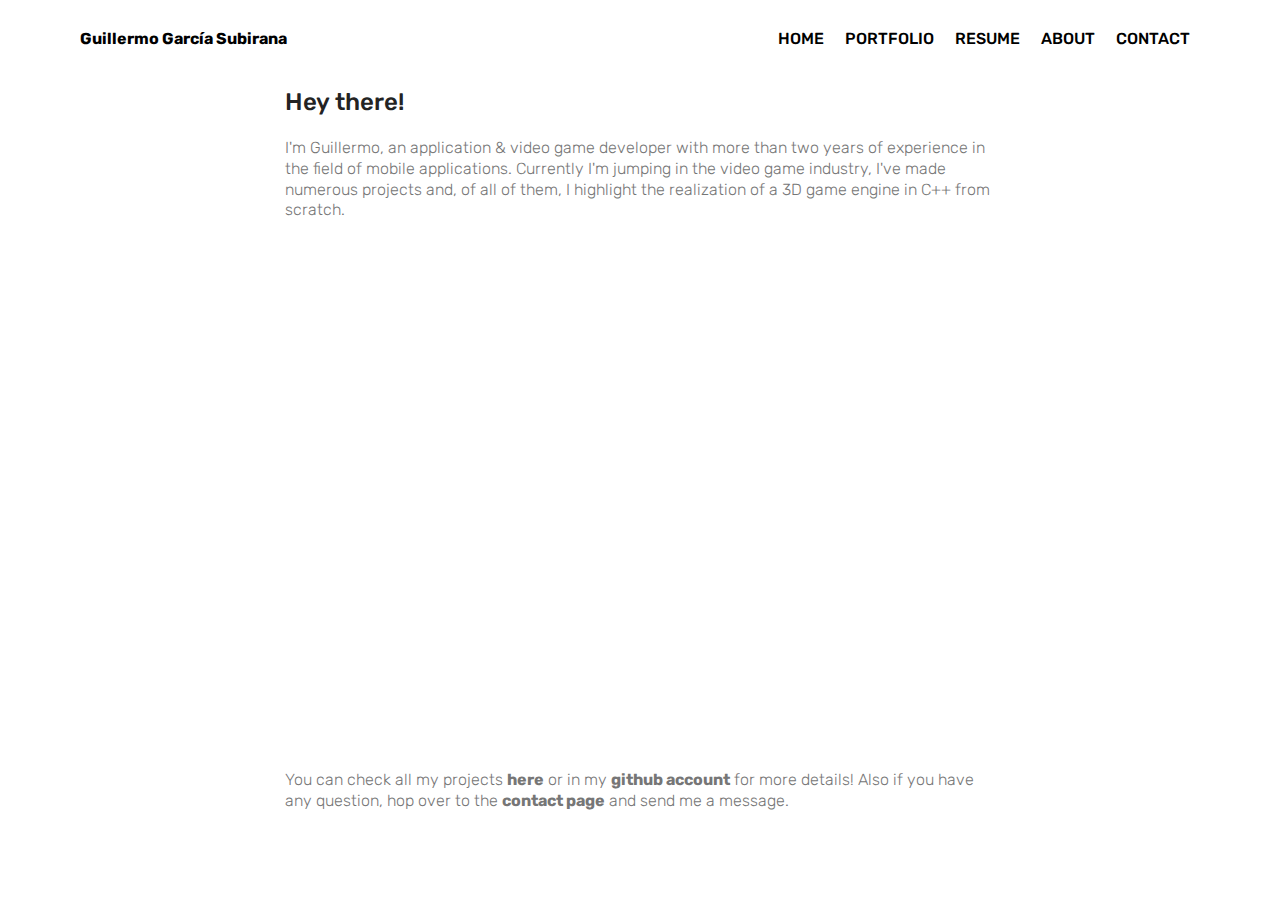
<file: index.html>
<!DOCTYPE html>
<html  >
<head>
  <!-- Site made with Mobirise Website Builder v4.10.2, https://mobirise.com -->
  <meta charset="UTF-8">
  <meta http-equiv="X-UA-Compatible" content="IE=edge">
  <meta name="generator" content="Mobirise v4.10.2, mobirise.com">
  <meta name="viewport" content="width=device-width, initial-scale=1, minimum-scale=1">
  <link rel="shortcut icon" href="assets/images/pp-122x122.jpg" type="image/x-icon">
  <meta name="description" content="">
  
  <title>Home</title>
  <link rel="stylesheet" href="assets/web/assets/mobirise-icons2/mobirise2.css">
  <link rel="stylesheet" href="assets/tether/tether.min.css">
  <link rel="stylesheet" href="assets/bootstrap/css/bootstrap.min.css">
  <link rel="stylesheet" href="assets/bootstrap/css/bootstrap-grid.min.css">
  <link rel="stylesheet" href="assets/bootstrap/css/bootstrap-reboot.min.css">
  <link rel="stylesheet" href="assets/dropdown/css/style.css">
  <link rel="stylesheet" href="assets/theme/css/style.css">
  <link rel="stylesheet" href="assets/mobirise/css/mbr-additional.css" type="text/css">
  
  
  
</head>
<body>
  <section class="menu cid-rzSu2V8qvc" once="menu" id="menu2-3">

    

    <nav class="navbar navbar-expand beta-menu navbar-dropdown align-items-center navbar-fixed-top navbar-toggleable-sm">
        <button class="navbar-toggler navbar-toggler-right" type="button" data-toggle="collapse" data-target="#navbarSupportedContent" aria-controls="navbarSupportedContent" aria-expanded="false" aria-label="Toggle navigation">
            <div class="hamburger">
                <span></span>
                <span></span>
                <span></span>
                <span></span>
            </div>
        </button>
        <div class="menu-logo">
            <div class="navbar-brand">
                
                <span class="navbar-caption-wrap"><a class="navbar-caption text-black display-4" href="index.html">
                        Guillermo García Subirana</a></span>
            </div>
        </div>
        <div class="collapse navbar-collapse" id="navbarSupportedContent">
            <ul class="navbar-nav nav-dropdown nav-right" data-app-modern-menu="true"><li class="nav-item"><a class="nav-link link text-black display-4" href="home.html">HOME</a></li><li class="nav-item"><a class="nav-link link text-black display-4" href="page1.html">PORTFOLIO<br></a></li><li class="nav-item"><a class="nav-link link text-black display-4" href="devlog.html">RESUME</a></li><li class="nav-item">
                    <a class="nav-link link text-black display-4" href="gallery.html">
                        ABOUT</a>
                </li><li class="nav-item"><a class="nav-link link text-black display-4" href="page2.html">CONTACT</a></li></ul>
            
        </div>
    </nav>
</section>

<section class="engine"><a href="https://mobirise.info/b">create your own website for free</a></section><section class="mbr-section content4 cid-rzSxb4pCwe" id="content4-5">

    

    <div class="container">
        <div class="media-container-row">
            <div class="title col-12 col-md-8">
                <h2 class="align-center pb-3 mbr-fonts-style display-5">Hey there!</h2>
                <h3 class="mbr-section-subtitle align-center mbr-light mbr-fonts-style display-7">I'm Guillermo, an application &amp; video game developer with more than two years of experience in the field of mobile applications. Currently I'm jumping in the video game industry, I've made numerous projects and, of all of them, I highlight the realization of a 3D game engine in C++ from scratch.</h3>
                
            </div>
        </div>
    </div>
</section>

<section class="cid-rzSw0h7dC6" id="video1-4">

    
    
    <figure class="mbr-figure align-center container">
        <div class="video-block" style="width: 77%;">
            <div><iframe class="mbr-embedded-video" src="https://www.youtube.com/embed/IMsyKc38mVU?rel=0&amp;amp;showinfo=0&amp;autoplay=1&amp;loop=1&amp;playlist=IMsyKc38mVU" width="1280" height="720" frameborder="0" allowfullscreen></iframe></div>
        </div>
    </figure>
</section>

<section class="mbr-section content4 cid-rzSyO62yOC" id="content4-6">

    

    <div class="container">
        <div class="media-container-row">
            <div class="title col-12 col-md-8">
                
                <h3 class="mbr-section-subtitle align-center mbr-light mbr-fonts-style display-7">You can check all my projects <strong>here</strong> or in my <strong>github account</strong> for more details! Also if you have any question, hop over to the <strong>contact page</strong> and send me a message.</h3>
                
            </div>
        </div>
    </div>
</section>


  <script src="assets/web/assets/jquery/jquery.min.js"></script>
  <script src="assets/popper/popper.min.js"></script>
  <script src="assets/tether/tether.min.js"></script>
  <script src="assets/bootstrap/js/bootstrap.min.js"></script>
  <script src="assets/smoothscroll/smooth-scroll.js"></script>
  <script src="assets/dropdown/js/script.min.js"></script>
  <script src="assets/touchswipe/jquery.touch-swipe.min.js"></script>
  <script src="assets/theme/js/script.js"></script>
  
  
</body>
</html>
</file>
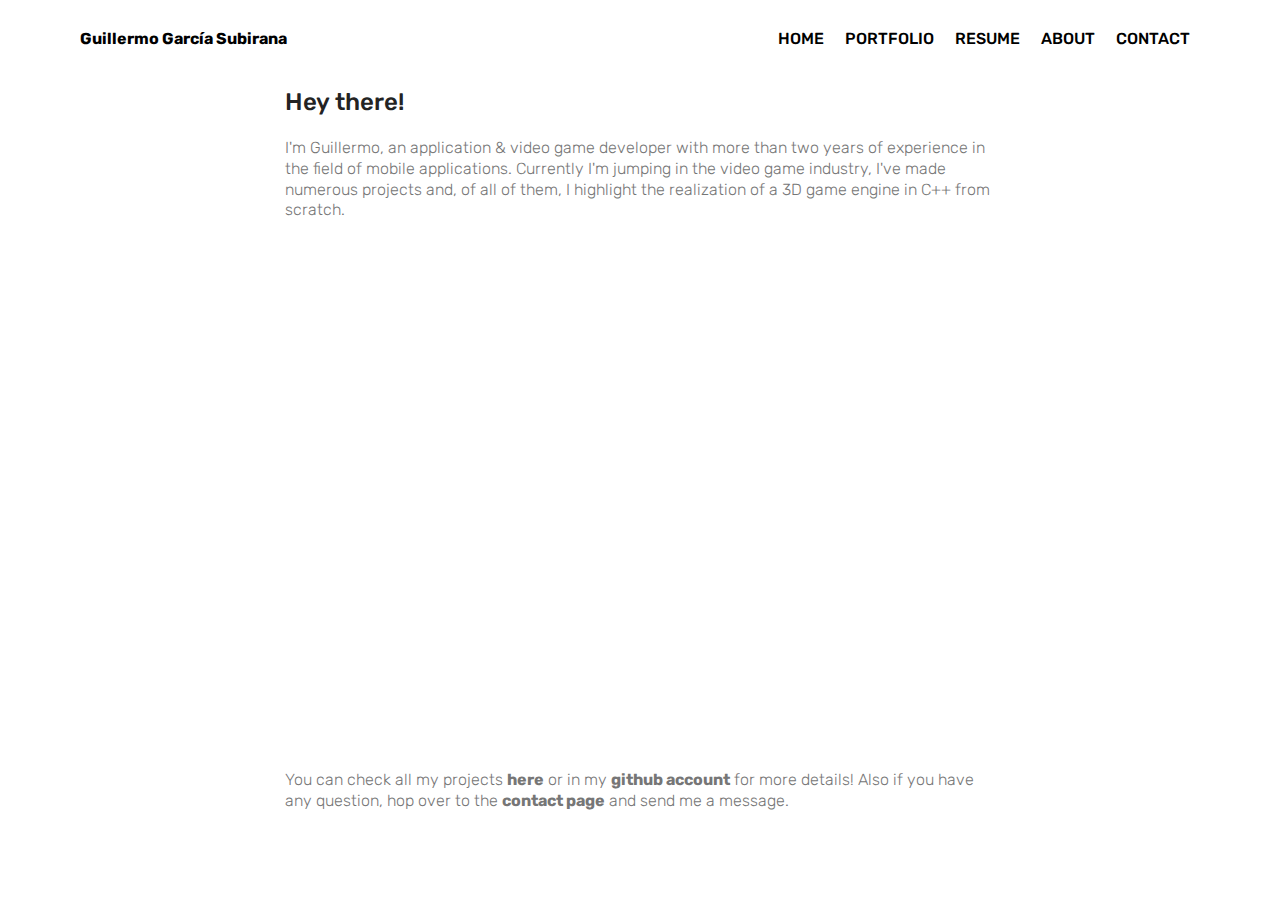
<file: docs/index.html>
<!DOCTYPE html>
<html  >
<head>
  <!-- Site made with Mobirise Website Builder v4.10.2, https://mobirise.com -->
  <meta charset="UTF-8">
  <meta http-equiv="X-UA-Compatible" content="IE=edge">
  <meta name="generator" content="Mobirise v4.10.2, mobirise.com">
  <meta name="viewport" content="width=device-width, initial-scale=1, minimum-scale=1">
  <link rel="shortcut icon" href="assets/images/pp-122x122.jpg" type="image/x-icon">
  <meta name="description" content="">
  
  <title>Home</title>
  <link rel="stylesheet" href="assets/web/assets/mobirise-icons2/mobirise2.css">
  <link rel="stylesheet" href="assets/tether/tether.min.css">
  <link rel="stylesheet" href="assets/bootstrap/css/bootstrap.min.css">
  <link rel="stylesheet" href="assets/bootstrap/css/bootstrap-grid.min.css">
  <link rel="stylesheet" href="assets/bootstrap/css/bootstrap-reboot.min.css">
  <link rel="stylesheet" href="assets/dropdown/css/style.css">
  <link rel="stylesheet" href="assets/theme/css/style.css">
  <link rel="stylesheet" href="assets/mobirise/css/mbr-additional.css" type="text/css">
  
  
  
</head>
<body>
  <section class="menu cid-rzSu2V8qvc" once="menu" id="menu2-3">

    

    <nav class="navbar navbar-expand beta-menu navbar-dropdown align-items-center navbar-fixed-top navbar-toggleable-sm">
        <button class="navbar-toggler navbar-toggler-right" type="button" data-toggle="collapse" data-target="#navbarSupportedContent" aria-controls="navbarSupportedContent" aria-expanded="false" aria-label="Toggle navigation">
            <div class="hamburger">
                <span></span>
                <span></span>
                <span></span>
                <span></span>
            </div>
        </button>
        <div class="menu-logo">
            <div class="navbar-brand">
                
                <span class="navbar-caption-wrap"><a class="navbar-caption text-black display-4" href="index.html">
                        Guillermo García Subirana</a></span>
            </div>
        </div>
        <div class="collapse navbar-collapse" id="navbarSupportedContent">
            <ul class="navbar-nav nav-dropdown nav-right" data-app-modern-menu="true"><li class="nav-item"><a class="nav-link link text-black display-4" href="home.html">HOME</a></li><li class="nav-item"><a class="nav-link link text-black display-4" href="portfolio.html">PORTFOLIO<br></a></li><li class="nav-item"><a class="nav-link link text-black display-4" href="devlog.html">RESUME</a></li><li class="nav-item">
                    <a class="nav-link link text-black display-4" href="gallery.html">
                        ABOUT</a>
                </li><li class="nav-item"><a class="nav-link link text-black display-4" href="contact.html">CONTACT</a></li></ul>
            
        </div>
    </nav>
</section>

<section class="engine"><a href="https://mobirise.info/f">easy website builder</a></section><section class="mbr-section content4 cid-rzSxb4pCwe" id="content4-5">

    

    <div class="container">
        <div class="media-container-row">
            <div class="title col-12 col-md-8">
                <h2 class="align-center pb-3 mbr-fonts-style display-5">Hey there!</h2>
                <h3 class="mbr-section-subtitle align-center mbr-light mbr-fonts-style display-7">I'm Guillermo, an application &amp; video game developer with more than two years of experience in the field of mobile applications. Currently I'm jumping in the video game industry, I've made numerous projects and, of all of them, I highlight the realization of a 3D game engine in C++ from scratch.</h3>
                
            </div>
        </div>
    </div>
</section>

<section class="cid-rzSw0h7dC6" id="video1-4">

    
    
    <figure class="mbr-figure align-center container">
        <div class="video-block" style="width: 77%;">
            <div><iframe class="mbr-embedded-video" src="https://www.youtube.com/embed/IMsyKc38mVU?rel=0&amp;amp;showinfo=0&amp;autoplay=1&amp;loop=1&amp;playlist=IMsyKc38mVU" width="1280" height="720" frameborder="0" allowfullscreen></iframe></div>
        </div>
    </figure>
</section>

<section class="mbr-section content4 cid-rzSyO62yOC" id="content4-6">

    

    <div class="container">
        <div class="media-container-row">
            <div class="title col-12 col-md-8">
                
                <h3 class="mbr-section-subtitle align-center mbr-light mbr-fonts-style display-7">You can check all my projects <strong>here</strong> or in my <strong>github account</strong> for more details! Also if you have any question, hop over to the <strong>contact page</strong> and send me a message.</h3>
                
            </div>
        </div>
    </div>
</section>


  <script src="assets/web/assets/jquery/jquery.min.js"></script>
  <script src="assets/popper/popper.min.js"></script>
  <script src="assets/tether/tether.min.js"></script>
  <script src="assets/bootstrap/js/bootstrap.min.js"></script>
  <script src="assets/smoothscroll/smooth-scroll.js"></script>
  <script src="assets/dropdown/js/script.min.js"></script>
  <script src="assets/touchswipe/jquery.touch-swipe.min.js"></script>
  <script src="assets/theme/js/script.js"></script>
  
  
</body>
</html>
</file>
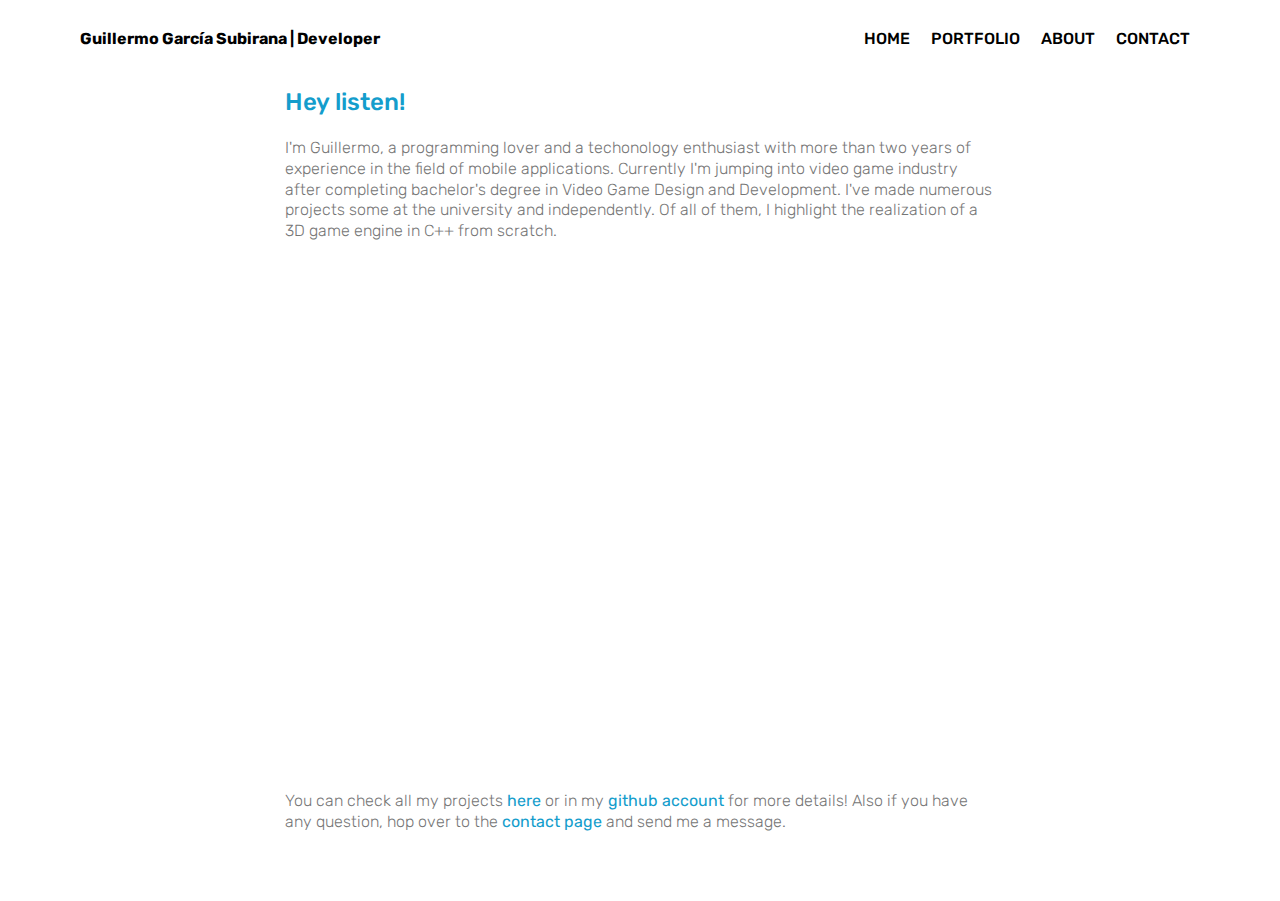
<file: web/index.html>
<!DOCTYPE html>
<html  >
<head>
  <!-- Site made with Mobirise Website Builder v4.10.2, https://mobirise.com -->
  <meta charset="UTF-8">
  <meta http-equiv="X-UA-Compatible" content="IE=edge">
  <meta name="generator" content="Mobirise v4.10.2, mobirise.com">
  <meta name="viewport" content="width=device-width, initial-scale=1, minimum-scale=1">
  <link rel="shortcut icon" href="assets/images/wallhaven-479278-128x123.png" type="image/x-icon">
  <meta name="description" content="">
  
  <title>Home</title>
  <link rel="stylesheet" href="assets/web/assets/mobirise-icons2/mobirise2.css">
  <link rel="stylesheet" href="assets/tether/tether.min.css">
  <link rel="stylesheet" href="assets/bootstrap/css/bootstrap.min.css">
  <link rel="stylesheet" href="assets/bootstrap/css/bootstrap-grid.min.css">
  <link rel="stylesheet" href="assets/bootstrap/css/bootstrap-reboot.min.css">
  <link rel="stylesheet" href="assets/dropdown/css/style.css">
  <link rel="stylesheet" href="assets/theme/css/style.css">
  <link rel="stylesheet" href="assets/mobirise/css/mbr-additional.css" type="text/css">
  
  
  
</head>
<body>
  <section class="menu cid-rzSu2V8qvc" once="menu" id="menu2-3">

    

    <nav class="navbar navbar-expand beta-menu navbar-dropdown align-items-center navbar-fixed-top navbar-toggleable-sm">
        <button class="navbar-toggler navbar-toggler-right" type="button" data-toggle="collapse" data-target="#navbarSupportedContent" aria-controls="navbarSupportedContent" aria-expanded="false" aria-label="Toggle navigation">
            <div class="hamburger">
                <span></span>
                <span></span>
                <span></span>
                <span></span>
            </div>
        </button>
        <div class="menu-logo">
            <div class="navbar-brand">
                
                <span class="navbar-caption-wrap"><a class="navbar-caption text-black display-4" href="https://wilhelman.github.io/web/">
                        Guillermo García Subirana | Developer</a></span>
            </div>
        </div>
        <div class="collapse navbar-collapse" id="navbarSupportedContent">
            <ul class="navbar-nav nav-dropdown nav-right" data-app-modern-menu="true"><li class="nav-item"><a class="nav-link link text-black display-4" href="https://wilhelman.github.io/web/">HOME</a></li><li class="nav-item"><a class="nav-link link text-black display-4" href="portfolio.html">PORTFOLIO<br></a></li><li class="nav-item">
                    <a class="nav-link link text-black display-4" href="about.html">
                        ABOUT</a>
                </li><li class="nav-item"><a class="nav-link link text-black display-4" href="contact.html">CONTACT</a></li></ul>
            
        </div>
    </nav>
</section>

<section class="engine"><a href="https://mobirise.info/l">free website templates</a></section><section class="mbr-section content4 cid-rzSxb4pCwe" id="content4-5">

    

    <div class="container">
        <div class="media-container-row">
            <div class="title col-12 col-md-8">
                <h2 class="align-center pb-3 mbr-fonts-style display-5">Hey listen!</h2>
                <h3 class="mbr-section-subtitle align-center mbr-light mbr-fonts-style display-7">I'm Guillermo, a programming lover and a techonology enthusiast with more than two years of experience in the field of mobile applications. Currently I'm jumping into video game industry after completing bachelor's degree in Video Game Design and Development. I've made numerous projects some at the university and independently. Of all of them, I highlight the realization of a 3D game engine in C++ from scratch.</h3>
                
            </div>
        </div>
    </div>
</section>

<section class="cid-rzSw0h7dC6" id="video1-4">

    
    
    <figure class="mbr-figure align-center container">
        <div class="video-block" style="width: 77%;">
            <div><iframe class="mbr-embedded-video" src="https://www.youtube.com/embed/IMsyKc38mVU?rel=0&amp;amp;showinfo=0&amp;autoplay=1&amp;loop=1&amp;playlist=IMsyKc38mVU" width="1280" height="720" frameborder="0" allowfullscreen></iframe></div>
        </div>
    </figure>
</section>

<section class="mbr-section content4 cid-rzSyO62yOC" id="content4-6">

    

    <div class="container">
        <div class="media-container-row">
            <div class="title col-12 col-md-8">
                
                <h3 class="mbr-section-subtitle align-center mbr-light mbr-fonts-style display-7">You can check all my projects <a href="portfolio.html">here</a> or in my <a href="https://github.com/Wilhelman">github account </a>for more details! Also if you have any question, hop over to the <a href="contact.html">contact page</a> and send me a message.</h3>
                
            </div>
        </div>
    </div>
</section>


  <script src="assets/web/assets/jquery/jquery.min.js"></script>
  <script src="assets/popper/popper.min.js"></script>
  <script src="assets/tether/tether.min.js"></script>
  <script src="assets/bootstrap/js/bootstrap.min.js"></script>
  <script src="assets/smoothscroll/smooth-scroll.js"></script>
  <script src="assets/dropdown/js/script.min.js"></script>
  <script src="assets/touchswipe/jquery.touch-swipe.min.js"></script>
  <script src="assets/theme/js/script.js"></script>
  
  
</body>
</html>
</file>
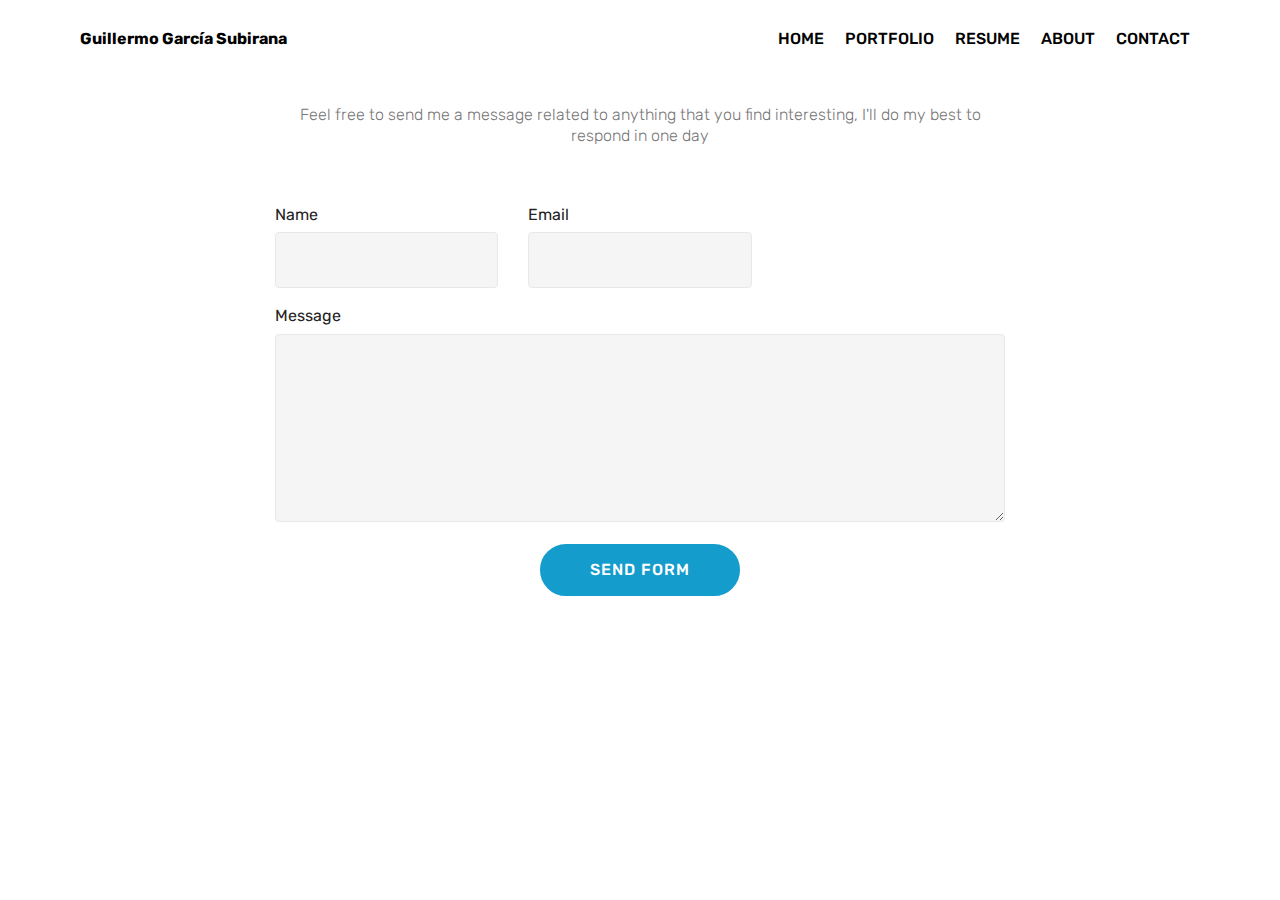
<file: contact.html>
<!DOCTYPE html>
<html  >
<head>
  <!-- Site made with Mobirise Website Builder v4.10.2, https://mobirise.com -->
  <meta charset="UTF-8">
  <meta http-equiv="X-UA-Compatible" content="IE=edge">
  <meta name="generator" content="Mobirise v4.10.2, mobirise.com">
  <meta name="viewport" content="width=device-width, initial-scale=1, minimum-scale=1">
  <link rel="shortcut icon" href="assets/images/pp-122x122.jpg" type="image/x-icon">
  <meta name="description" content="Web Maker Description">
  
  <title>Contact</title>
  <link rel="stylesheet" href="assets/web/assets/mobirise-icons2/mobirise2.css">
  <link rel="stylesheet" href="assets/tether/tether.min.css">
  <link rel="stylesheet" href="assets/bootstrap/css/bootstrap.min.css">
  <link rel="stylesheet" href="assets/bootstrap/css/bootstrap-grid.min.css">
  <link rel="stylesheet" href="assets/bootstrap/css/bootstrap-reboot.min.css">
  <link rel="stylesheet" href="assets/dropdown/css/style.css">
  <link rel="stylesheet" href="assets/theme/css/style.css">
  <link rel="stylesheet" href="assets/mobirise/css/mbr-additional.css" type="text/css">
  
  
  
</head>
<body>
  <section class="menu cid-rzSu2V8qvc" once="menu" id="menu2-8">

    

    <nav class="navbar navbar-expand beta-menu navbar-dropdown align-items-center navbar-fixed-top navbar-toggleable-sm">
        <button class="navbar-toggler navbar-toggler-right" type="button" data-toggle="collapse" data-target="#navbarSupportedContent" aria-controls="navbarSupportedContent" aria-expanded="false" aria-label="Toggle navigation">
            <div class="hamburger">
                <span></span>
                <span></span>
                <span></span>
                <span></span>
            </div>
        </button>
        <div class="menu-logo">
            <div class="navbar-brand">
                
                <span class="navbar-caption-wrap"><a class="navbar-caption text-black display-4" href="index.html">
                        Guillermo García Subirana</a></span>
            </div>
        </div>
        <div class="collapse navbar-collapse" id="navbarSupportedContent">
            <ul class="navbar-nav nav-dropdown nav-right" data-app-modern-menu="true"><li class="nav-item"><a class="nav-link link text-black display-4" href="home.html">HOME</a></li><li class="nav-item"><a class="nav-link link text-black display-4" href="page1.html">PORTFOLIO<br></a></li><li class="nav-item"><a class="nav-link link text-black display-4" href="devlog.html">RESUME</a></li><li class="nav-item">
                    <a class="nav-link link text-black display-4" href="gallery.html">
                        ABOUT</a>
                </li><li class="nav-item"><a class="nav-link link text-black display-4" href="page2.html">CONTACT</a></li></ul>
            
        </div>
    </nav>
</section>

<section class="engine"><a href="https://mobirise.info/a">online website builder</a></section><section class="mbr-section form1 cid-rzSAEm849r" id="form1-a">

    

    
    <div class="container">
        <div class="row justify-content-center">
            <div class="title col-12 col-lg-8">
                
                <h3 class="mbr-section-subtitle align-center mbr-light pb-3 mbr-fonts-style display-7">Feel free to send me a message related to anything that you find interesting, I'll do my best to respond in one day</h3>
            </div>
        </div>
    </div>
    <div class="container">
        <div class="row justify-content-center">
            <div class="media-container-column col-lg-8" data-form-type="formoid">
                <!---Formbuilder Form--->
                <form action="https://mobirise.com/" method="POST" class="mbr-form form-with-styler" data-form-title="Mobirise Form"><input type="hidden" name="email" data-form-email="true" value="qrX7P/opGVG1MYFnGc5/jFQtFCG/TWSE6sjsDmK25Y9sak9FCsPWfJu44C7mNDo+NRkaNP1h6+eDoIM7dAMjp5oaJvsQZ1sVfT5km5k0SATw6nOXN/GWSa+9K4mE/SlN">
                    <div class="row">
                        <div hidden="hidden" data-form-alert="" class="alert alert-success col-12">Thanks for the interest!</div>
                        <div hidden="hidden" data-form-alert-danger="" class="alert alert-danger col-12">
                        </div>
                    </div>
                    <div class="dragArea row">
                        <div class="col-md-4  form-group" data-for="name">
                            <label for="name-form1-a" class="form-control-label mbr-fonts-style display-7">Name</label>
                            <input type="text" name="name" data-form-field="Name" required="required" class="form-control display-7" id="name-form1-a">
                        </div>
                        <div class="col-md-4  form-group" data-for="email">
                            <label for="email-form1-a" class="form-control-label mbr-fonts-style display-7">Email</label>
                            <input type="email" name="email" data-form-field="Email" required="required" class="form-control display-7" id="email-form1-a">
                        </div>
                        
                        <div data-for="message" class="col-md-12 form-group">
                            <label for="message-form1-a" class="form-control-label mbr-fonts-style display-7">Message</label>
                            <textarea name="message" data-form-field="Message" class="form-control display-7" id="message-form1-a"></textarea>
                        </div>
                        <div class="col-md-12 input-group-btn align-center">
                            <button type="submit" class="btn btn-primary btn-form display-4">SEND FORM</button>
                        </div>
                    </div>
                </form><!---Formbuilder Form--->
            </div>
        </div>
    </div>
</section>


  <script src="assets/web/assets/jquery/jquery.min.js"></script>
  <script src="assets/popper/popper.min.js"></script>
  <script src="assets/tether/tether.min.js"></script>
  <script src="assets/bootstrap/js/bootstrap.min.js"></script>
  <script src="assets/smoothscroll/smooth-scroll.js"></script>
  <script src="assets/dropdown/js/script.min.js"></script>
  <script src="assets/touchswipe/jquery.touch-swipe.min.js"></script>
  <script src="assets/theme/js/script.js"></script>
  <script src="assets/formoid/formoid.min.js"></script>
  
  
</body>
</html>
</file>
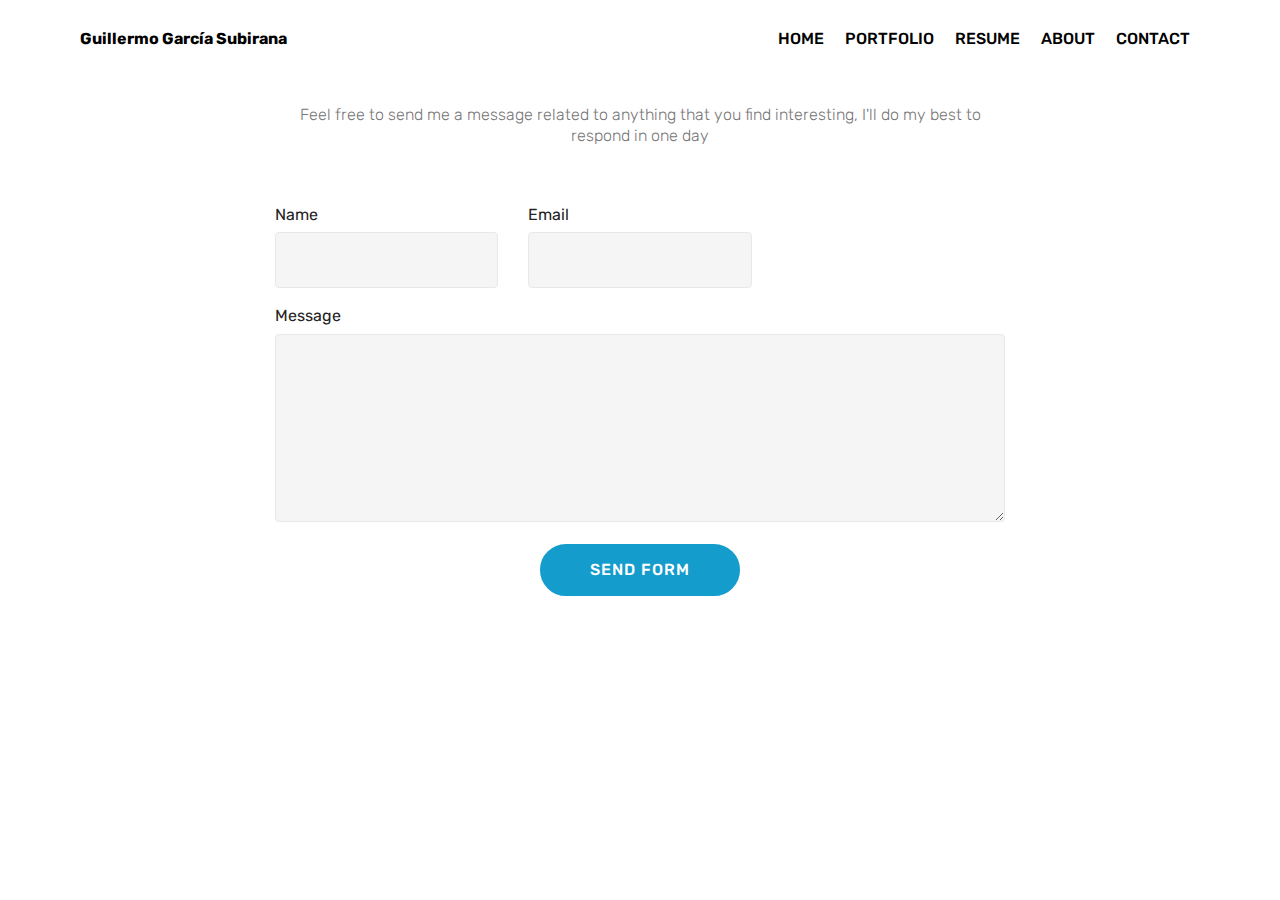
<file: docs/contact.html>
<!DOCTYPE html>
<html  >
<head>
  <!-- Site made with Mobirise Website Builder v4.10.2, https://mobirise.com -->
  <meta charset="UTF-8">
  <meta http-equiv="X-UA-Compatible" content="IE=edge">
  <meta name="generator" content="Mobirise v4.10.2, mobirise.com">
  <meta name="viewport" content="width=device-width, initial-scale=1, minimum-scale=1">
  <link rel="shortcut icon" href="assets/images/pp-122x122.jpg" type="image/x-icon">
  <meta name="description" content="Web Maker Description">
  
  <title>Contact</title>
  <link rel="stylesheet" href="assets/web/assets/mobirise-icons2/mobirise2.css">
  <link rel="stylesheet" href="assets/tether/tether.min.css">
  <link rel="stylesheet" href="assets/bootstrap/css/bootstrap.min.css">
  <link rel="stylesheet" href="assets/bootstrap/css/bootstrap-grid.min.css">
  <link rel="stylesheet" href="assets/bootstrap/css/bootstrap-reboot.min.css">
  <link rel="stylesheet" href="assets/dropdown/css/style.css">
  <link rel="stylesheet" href="assets/theme/css/style.css">
  <link rel="stylesheet" href="assets/mobirise/css/mbr-additional.css" type="text/css">
  
  
  
</head>
<body>
  <section class="menu cid-rzSu2V8qvc" once="menu" id="menu2-8">

    

    <nav class="navbar navbar-expand beta-menu navbar-dropdown align-items-center navbar-fixed-top navbar-toggleable-sm">
        <button class="navbar-toggler navbar-toggler-right" type="button" data-toggle="collapse" data-target="#navbarSupportedContent" aria-controls="navbarSupportedContent" aria-expanded="false" aria-label="Toggle navigation">
            <div class="hamburger">
                <span></span>
                <span></span>
                <span></span>
                <span></span>
            </div>
        </button>
        <div class="menu-logo">
            <div class="navbar-brand">
                
                <span class="navbar-caption-wrap"><a class="navbar-caption text-black display-4" href="index.html">
                        Guillermo García Subirana</a></span>
            </div>
        </div>
        <div class="collapse navbar-collapse" id="navbarSupportedContent">
            <ul class="navbar-nav nav-dropdown nav-right" data-app-modern-menu="true"><li class="nav-item"><a class="nav-link link text-black display-4" href="home.html">HOME</a></li><li class="nav-item"><a class="nav-link link text-black display-4" href="portfolio.html">PORTFOLIO<br></a></li><li class="nav-item"><a class="nav-link link text-black display-4" href="devlog.html">RESUME</a></li><li class="nav-item">
                    <a class="nav-link link text-black display-4" href="gallery.html">
                        ABOUT</a>
                </li><li class="nav-item"><a class="nav-link link text-black display-4" href="contact.html">CONTACT</a></li></ul>
            
        </div>
    </nav>
</section>

<section class="engine"><a href="https://mobirise.info/b">create your own website</a></section><section class="mbr-section form1 cid-rzSAEm849r" id="form1-a">

    

    
    <div class="container">
        <div class="row justify-content-center">
            <div class="title col-12 col-lg-8">
                
                <h3 class="mbr-section-subtitle align-center mbr-light pb-3 mbr-fonts-style display-7">Feel free to send me a message related to anything that you find interesting, I'll do my best to respond in one day</h3>
            </div>
        </div>
    </div>
    <div class="container">
        <div class="row justify-content-center">
            <div class="media-container-column col-lg-8" data-form-type="formoid">
                <!---Formbuilder Form--->
                <form action="https://mobirise.com/" method="POST" class="mbr-form form-with-styler" data-form-title="Mobirise Form"><input type="hidden" name="email" data-form-email="true" value="syDSN6RT14zz3zrJGeWDB8mA3zPWH9Wrm2MUH+qNJTXKrLOyg5wn/dnn+eiatcnhRcxOmnVw8NZ9NfecXx63mVEeudQSfIvDFm9qUxHtcGfCt+dQJ8tA3UP4az+PRZ5o">
                    <div class="row">
                        <div hidden="hidden" data-form-alert="" class="alert alert-success col-12">Thanks for the interest!</div>
                        <div hidden="hidden" data-form-alert-danger="" class="alert alert-danger col-12">
                        </div>
                    </div>
                    <div class="dragArea row">
                        <div class="col-md-4  form-group" data-for="name">
                            <label for="name-form1-a" class="form-control-label mbr-fonts-style display-7">Name</label>
                            <input type="text" name="name" data-form-field="Name" required="required" class="form-control display-7" id="name-form1-a">
                        </div>
                        <div class="col-md-4  form-group" data-for="email">
                            <label for="email-form1-a" class="form-control-label mbr-fonts-style display-7">Email</label>
                            <input type="email" name="email" data-form-field="Email" required="required" class="form-control display-7" id="email-form1-a">
                        </div>
                        
                        <div data-for="message" class="col-md-12 form-group">
                            <label for="message-form1-a" class="form-control-label mbr-fonts-style display-7">Message</label>
                            <textarea name="message" data-form-field="Message" class="form-control display-7" id="message-form1-a"></textarea>
                        </div>
                        <div class="col-md-12 input-group-btn align-center">
                            <button type="submit" class="btn btn-primary btn-form display-4">SEND FORM</button>
                        </div>
                    </div>
                </form><!---Formbuilder Form--->
            </div>
        </div>
    </div>
</section>


  <script src="assets/web/assets/jquery/jquery.min.js"></script>
  <script src="assets/popper/popper.min.js"></script>
  <script src="assets/tether/tether.min.js"></script>
  <script src="assets/bootstrap/js/bootstrap.min.js"></script>
  <script src="assets/smoothscroll/smooth-scroll.js"></script>
  <script src="assets/dropdown/js/script.min.js"></script>
  <script src="assets/touchswipe/jquery.touch-swipe.min.js"></script>
  <script src="assets/theme/js/script.js"></script>
  <script src="assets/formoid/formoid.min.js"></script>
  
  
</body>
</html>
</file>
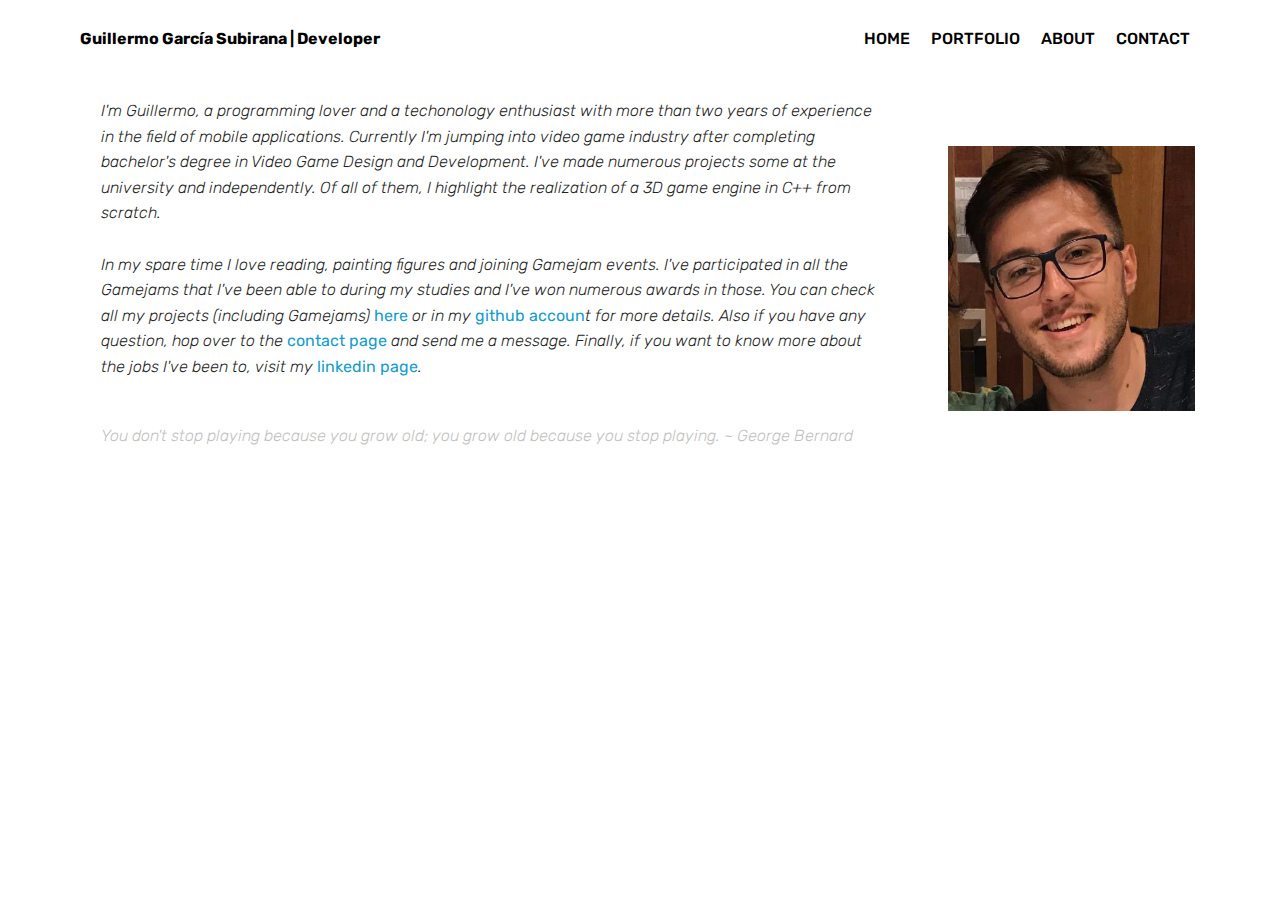
<file: web/about.html>
<!DOCTYPE html>
<html  >
<head>
  <!-- Site made with Mobirise Website Builder v4.10.2, https://mobirise.com -->
  <meta charset="UTF-8">
  <meta http-equiv="X-UA-Compatible" content="IE=edge">
  <meta name="generator" content="Mobirise v4.10.2, mobirise.com">
  <meta name="viewport" content="width=device-width, initial-scale=1, minimum-scale=1">
  <link rel="shortcut icon" href="assets/images/wallhaven-479278-128x123.png" type="image/x-icon">
  <meta name="description" content="Web Page Builder Description">
  
  <title>About</title>
  <link rel="stylesheet" href="assets/web/assets/mobirise-icons2/mobirise2.css">
  <link rel="stylesheet" href="assets/tether/tether.min.css">
  <link rel="stylesheet" href="assets/bootstrap/css/bootstrap.min.css">
  <link rel="stylesheet" href="assets/bootstrap/css/bootstrap-grid.min.css">
  <link rel="stylesheet" href="assets/bootstrap/css/bootstrap-reboot.min.css">
  <link rel="stylesheet" href="assets/dropdown/css/style.css">
  <link rel="stylesheet" href="assets/theme/css/style.css">
  <link rel="stylesheet" href="assets/mobirise/css/mbr-additional.css" type="text/css">
  
  
  
</head>
<body>
  <section class="menu cid-rzSu2V8qvc" once="menu" id="menu2-g">

    

    <nav class="navbar navbar-expand beta-menu navbar-dropdown align-items-center navbar-fixed-top navbar-toggleable-sm">
        <button class="navbar-toggler navbar-toggler-right" type="button" data-toggle="collapse" data-target="#navbarSupportedContent" aria-controls="navbarSupportedContent" aria-expanded="false" aria-label="Toggle navigation">
            <div class="hamburger">
                <span></span>
                <span></span>
                <span></span>
                <span></span>
            </div>
        </button>
        <div class="menu-logo">
            <div class="navbar-brand">
                
                <span class="navbar-caption-wrap"><a class="navbar-caption text-black display-4" href="https://wilhelman.github.io/web/">
                        Guillermo García Subirana | Developer</a></span>
            </div>
        </div>
        <div class="collapse navbar-collapse" id="navbarSupportedContent">
            <ul class="navbar-nav nav-dropdown nav-right" data-app-modern-menu="true"><li class="nav-item"><a class="nav-link link text-black display-4" href="https://wilhelman.github.io/web/">HOME</a></li><li class="nav-item"><a class="nav-link link text-black display-4" href="portfolio.html">PORTFOLIO<br></a></li><li class="nav-item">
                    <a class="nav-link link text-black display-4" href="about.html">
                        ABOUT</a>
                </li><li class="nav-item"><a class="nav-link link text-black display-4" href="contact.html">CONTACT</a></li></ul>
            
        </div>
    </nav>
</section>

<section class="engine"><a href="https://mobirise.info/g">build your own site for free</a></section><section class="testimonials3 cid-rzTpYHSBhZ" id="testimonials3-k">

    

    

    <div class="container">
        <div class="media-container-row">
            <div class="media-content px-3 align-self-center mbr-white py-2">
                <p class="mbr-text testimonial-text mbr-fonts-style display-7">
                   I'm Guillermo, a programming lover and a techonology enthusiast with more than two years of experience in the field of mobile applications. Currently I'm jumping into video game industry after completing bachelor's degree in Video Game Design and Development. I've made numerous projects some at the university and independently. Of all of them, I highlight the realization of a 3D game engine in C++ from scratch.<br><br>In my spare time I love reading, painting figures and joining Gamejam events. I've participated in all the Gamejams that I've been able to during my studies and I've won numerous awards in those. You can check all my projects (including Gamejams)&nbsp;<a href="portfolio.html">here</a> or in my <a href="https://github.com/Wilhelman">github accoun</a>t for more details. Also if you have any question, hop over to the <a href="contact.html">contact page</a> and send me a message. Finally, if you want to know more about the jobs I've been to, visit my <a href="http://www.linkedin.com/in/guillermogarsub">linkedin page</a>.<br>
                </p>
                <p class="mbr-author-name pt-4 mb-2 mbr-fonts-style display-7"></p>
                <p class="mbr-author-desc mbr-fonts-style display-4"><em>You don't stop playing because you grow old; you grow old because you stop playing. ~ George Bernard</em></p>
            </div>

            <div class="mbr-figure pl-lg-5" style="width: 35%;">
              <img src="assets/images/25901477-1-460x460.jpg" alt="" title="">
            </div>
        </div>
    </div>
</section>


  <script src="assets/web/assets/jquery/jquery.min.js"></script>
  <script src="assets/popper/popper.min.js"></script>
  <script src="assets/tether/tether.min.js"></script>
  <script src="assets/bootstrap/js/bootstrap.min.js"></script>
  <script src="assets/smoothscroll/smooth-scroll.js"></script>
  <script src="assets/dropdown/js/script.min.js"></script>
  <script src="assets/touchswipe/jquery.touch-swipe.min.js"></script>
  <script src="assets/theme/js/script.js"></script>
  
  
</body>
</html>
</file>
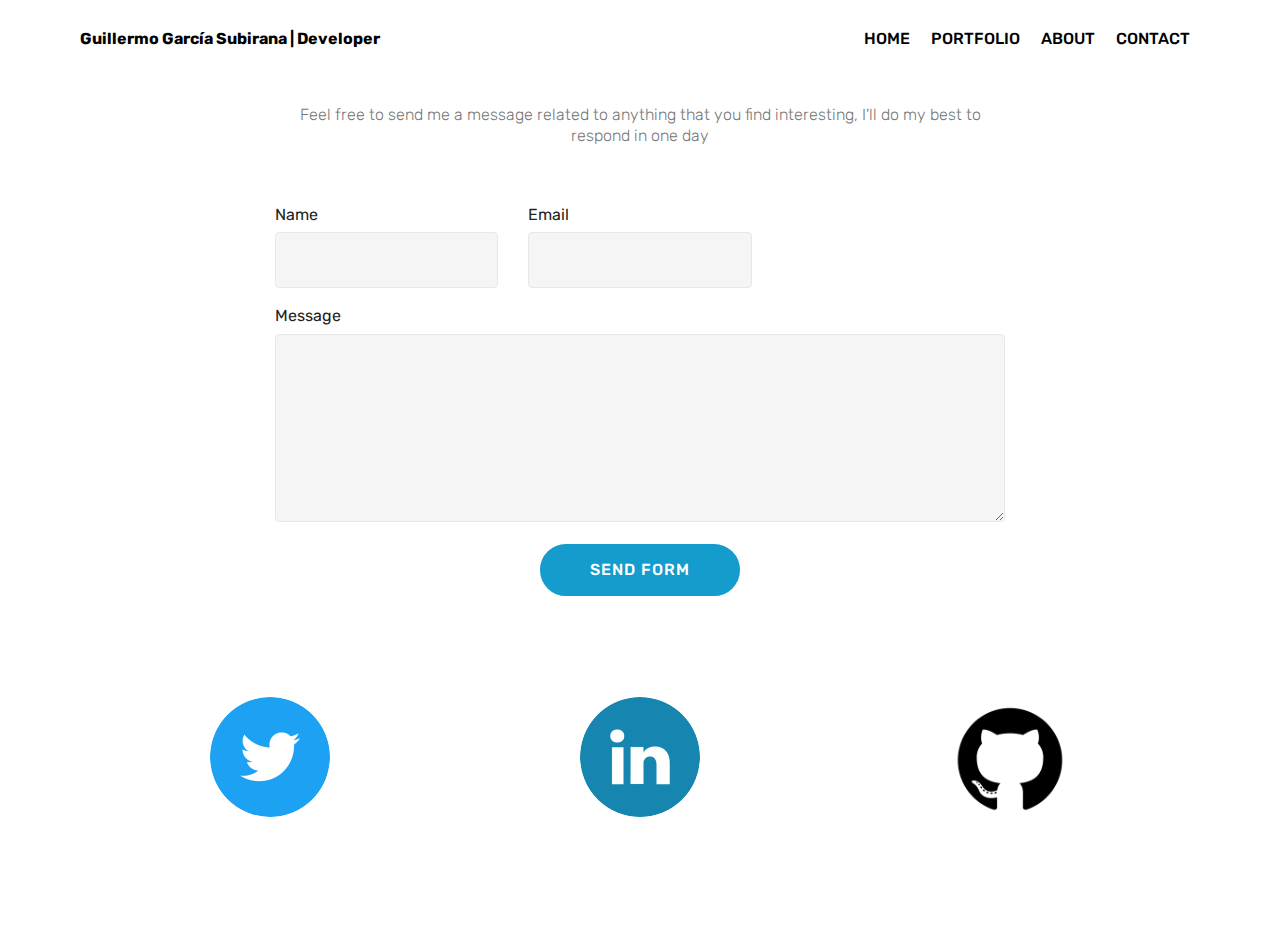
<file: web/contact.html>
<!DOCTYPE html>
<html  >
<head>
  <!-- Site made with Mobirise Website Builder v4.10.2, https://mobirise.com -->
  <meta charset="UTF-8">
  <meta http-equiv="X-UA-Compatible" content="IE=edge">
  <meta name="generator" content="Mobirise v4.10.2, mobirise.com">
  <meta name="viewport" content="width=device-width, initial-scale=1, minimum-scale=1">
  <link rel="shortcut icon" href="assets/images/wallhaven-479278-128x123.png" type="image/x-icon">
  <meta name="description" content="Web Maker Description">
  
  <title>Contact</title>
  <link rel="stylesheet" href="assets/web/assets/mobirise-icons2/mobirise2.css">
  <link rel="stylesheet" href="assets/tether/tether.min.css">
  <link rel="stylesheet" href="assets/bootstrap/css/bootstrap.min.css">
  <link rel="stylesheet" href="assets/bootstrap/css/bootstrap-grid.min.css">
  <link rel="stylesheet" href="assets/bootstrap/css/bootstrap-reboot.min.css">
  <link rel="stylesheet" href="assets/dropdown/css/style.css">
  <link rel="stylesheet" href="assets/theme/css/style.css">
  <link rel="stylesheet" href="assets/mobirise/css/mbr-additional.css" type="text/css">
  
  
  
</head>
<body>
  <section class="menu cid-rzSu2V8qvc" once="menu" id="menu2-8">

    

    <nav class="navbar navbar-expand beta-menu navbar-dropdown align-items-center navbar-fixed-top navbar-toggleable-sm">
        <button class="navbar-toggler navbar-toggler-right" type="button" data-toggle="collapse" data-target="#navbarSupportedContent" aria-controls="navbarSupportedContent" aria-expanded="false" aria-label="Toggle navigation">
            <div class="hamburger">
                <span></span>
                <span></span>
                <span></span>
                <span></span>
            </div>
        </button>
        <div class="menu-logo">
            <div class="navbar-brand">
                
                <span class="navbar-caption-wrap"><a class="navbar-caption text-black display-4" href="https://wilhelman.github.io/web/">
                        Guillermo García Subirana | Developer</a></span>
            </div>
        </div>
        <div class="collapse navbar-collapse" id="navbarSupportedContent">
            <ul class="navbar-nav nav-dropdown nav-right" data-app-modern-menu="true"><li class="nav-item"><a class="nav-link link text-black display-4" href="https://wilhelman.github.io/web/">HOME</a></li><li class="nav-item"><a class="nav-link link text-black display-4" href="portfolio.html">PORTFOLIO<br></a></li><li class="nav-item">
                    <a class="nav-link link text-black display-4" href="about.html">
                        ABOUT</a>
                </li><li class="nav-item"><a class="nav-link link text-black display-4" href="contact.html">CONTACT</a></li></ul>
            
        </div>
    </nav>
</section>

<section class="engine"><a href="https://mobirise.info/u">bootstrap html templates</a></section><section class="mbr-section form1 cid-rzSAEm849r" id="form1-a">

    

    
    <div class="container">
        <div class="row justify-content-center">
            <div class="title col-12 col-lg-8">
                
                <h3 class="mbr-section-subtitle align-center mbr-light pb-3 mbr-fonts-style display-7">Feel free to send me a message related to anything that you find interesting, I'll do my best to respond in one day</h3>
            </div>
        </div>
    </div>
    <div class="container">
        <div class="row justify-content-center">
            <div class="media-container-column col-lg-8" data-form-type="formoid">
                <!---Formbuilder Form--->
                <form action="https://mobirise.com/" method="POST" class="mbr-form form-with-styler" data-form-title="Mobirise Form"><input type="hidden" name="email" data-form-email="true" value="2BoSoGcvAM3DWYRPqKvrV1OuoCj2l+FncUvEpR9iStME5lS4EYBKsBbs4fepsZX52p3GteN04vzAvEz2mIlUhJIl6dkSbcrkJY1Rw3r8lHJejYZX4HcW7tA4Q1FnUOiG">
                    <div class="row">
                        <div hidden="hidden" data-form-alert="" class="alert alert-success col-12">Thanks for the interest!</div>
                        <div hidden="hidden" data-form-alert-danger="" class="alert alert-danger col-12">
                        </div>
                    </div>
                    <div class="dragArea row">
                        <div class="col-md-4  form-group" data-for="name">
                            <label for="name-form1-a" class="form-control-label mbr-fonts-style display-7">Name</label>
                            <input type="text" name="name" data-form-field="Name" required="required" class="form-control display-7" id="name-form1-a">
                        </div>
                        <div class="col-md-4  form-group" data-for="email">
                            <label for="email-form1-a" class="form-control-label mbr-fonts-style display-7">Email</label>
                            <input type="email" name="email" data-form-field="Email" required="required" class="form-control display-7" id="email-form1-a">
                        </div>
                        
                        <div data-for="message" class="col-md-12 form-group">
                            <label for="message-form1-a" class="form-control-label mbr-fonts-style display-7">Message</label>
                            <textarea name="message" data-form-field="Message" class="form-control display-7" id="message-form1-a"></textarea>
                        </div>
                        <div class="col-md-12 input-group-btn align-center">
                            <button type="submit" class="btn btn-primary btn-form display-4">SEND FORM</button>
                        </div>
                    </div>
                </form><!---Formbuilder Form--->
            </div>
        </div>
    </div>
</section>

<section class="testimonials1 cid-rzSSArZq6B" id="testimonials1-h">

    

    
    <div class="container">
        <div class="media-container-row">
            <div class="title col-12 align-center">
                
                
            </div>
        </div>
    </div>

    <div class="container pt-3 mt-2">
        <div class="media-container-row">
            <div class="mbr-testimonial p-3 align-center col-12 col-md-6 col-lg-4">
                <div class="panel-item p-3">
                    <div class="card-block">
                        <div class="testimonial-photo">
                            <a href="https://twitter.com/realwilhelman" target="_blank"><img src="assets/images/twitter-512-240x240.png" alt="" title=""></a>
                        </div>
                        <p class="mbr-text mbr-fonts-style display-7"></p>
                    </div>
                    <div class="card-footer">
                        
                        
                    </div>
                </div>
            </div>

            <div class="mbr-testimonial p-3 align-center col-12 col-md-6 col-lg-4">
                <div class="panel-item p-3">
                    <div class="card-block">
                        <div class="testimonial-photo">
                            <a href="http://www.linkedin.com/in/guillermogarsub" target="_blank"><img src="assets/images/linkedin-circle-512-240x240.png" alt="" title=""></a>
                        </div>
                        <p class="mbr-text mbr-fonts-style display-7"></p>
                    </div>
                    <div class="card-footer">
                        
                        
                    </div>
                </div>
            </div>

            <div class="mbr-testimonial p-3 align-center col-12 col-md-6 col-lg-4">
                <div class="panel-item p-3">
                    <div class="card-block">
                        <div class="testimonial-photo">
                            <a href="https://github.com/wilhelman" target="_blank"><img src="assets/images/iconfinder-github-rounded-394187-128x128.png" alt="" title=""></a>
                        </div>
                        <p class="mbr-text mbr-fonts-style display-7"></p>
                    </div>
                    <div class="card-footer">
                        
                        
                    </div>
                </div>
            </div>

            

            

            
        </div>
    </div>   
</section>


  <script src="assets/web/assets/jquery/jquery.min.js"></script>
  <script src="assets/popper/popper.min.js"></script>
  <script src="assets/tether/tether.min.js"></script>
  <script src="assets/bootstrap/js/bootstrap.min.js"></script>
  <script src="assets/smoothscroll/smooth-scroll.js"></script>
  <script src="assets/dropdown/js/script.min.js"></script>
  <script src="assets/touchswipe/jquery.touch-swipe.min.js"></script>
  <script src="assets/theme/js/script.js"></script>
  <script src="assets/formoid/formoid.min.js"></script>
  
  
</body>
</html>
</file>
<file: assets/web/assets/mobirise-icons2/mobirise2.css>
@font-face {
  font-family: 'Moririse2';
  src:  url('mobirise2.eot?f2bix4');
  src:  url('mobirise2.eot?f2bix4#iefix') format('embedded-opentype'),
    url('mobirise2.ttf?f2bix4') format('truetype'),
    url('mobirise2.woff?f2bix4') format('woff'),
    url('mobirise2.svg?f2bix4#mobirise2') format('svg');
  font-weight: normal;
  font-style: normal;
}

[class^="mobi-"], [class*=" mobi-"] {
  /* use !important to prevent issues with browser extensions that change fonts */
  font-family: 'Moririse2' !important;
  speak: none;
  font-style: normal;
  font-weight: normal;
  font-variant: normal;
  text-transform: none;
  line-height: 1;

  /* Better Font Rendering =========== */
  -webkit-font-smoothing: antialiased;
  -moz-osx-font-smoothing: grayscale;
}

.mobi-mbri-add-submenu:before {
  content: "\e900";
}
.mobi-mbri-alert:before {
  content: "\e901";
}
.mobi-mbri-align-center:before {
  content: "\e902";
}
.mobi-mbri-align-justify:before {
  content: "\e903";
}
.mobi-mbri-align-left:before {
  content: "\e904";
}
.mobi-mbri-align-right:before {
  content: "\e905";
}
.mobi-mbri-android:before {
  content: "\e906";
}
.mobi-mbri-apple:before {
  content: "\e907";
}
.mobi-mbri-arrow-down:before {
  content: "\e908";
}
.mobi-mbri-arrow-next:before {
  content: "\e909";
}
.mobi-mbri-arrow-prev:before {
  content: "\e90a";
}
.mobi-mbri-arrow-up:before {
  content: "\e90b";
}
.mobi-mbri-bold:before {
  content: "\e90c";
}
.mobi-mbri-bookmark:before {
  content: "\e90d";
}
.mobi-mbri-bootstrap:before {
  content: "\e90e";
}
.mobi-mbri-briefcase:before {
  content: "\e90f";
}
.mobi-mbri-browse:before {
  content: "\e910";
}
.mobi-mbri-bulleted-list:before {
  content: "\e911";
}
.mobi-mbri-calendar:before {
  content: "\e912";
}
.mobi-mbri-camera:before {
  content: "\e913";
}
.mobi-mbri-cart-add:before {
  content: "\e914";
}
.mobi-mbri-cart-full:before {
  content: "\e915";
}
.mobi-mbri-cash:before {
  content: "\e916";
}
.mobi-mbri-change-style:before {
  content: "\e917";
}
.mobi-mbri-chat:before {
  content: "\e918";
}
.mobi-mbri-clock:before {
  content: "\e919";
}
.mobi-mbri-close:before {
  content: "\e91a";
}
.mobi-mbri-cloud:before {
  content: "\e91b";
}
.mobi-mbri-code:before {
  content: "\e91c";
}
.mobi-mbri-contact-form:before {
  content: "\e91d";
}
.mobi-mbri-credit-card:before {
  content: "\e91e";
}
.mobi-mbri-cursor-click:before {
  content: "\e91f";
}
.mobi-mbri-cust-feedback:before {
  content: "\e920";
}
.mobi-mbri-database:before {
  content: "\e921";
}
.mobi-mbri-delivery:before {
  content: "\e922";
}
.mobi-mbri-desktop:before {
  content: "\e923";
}
.mobi-mbri-devices:before {
  content: "\e924";
}
.mobi-mbri-down:before {
  content: "\e925";
}
.mobi-mbri-download-2:before {
  content: "\e926";
}
.mobi-mbri-download:before {
  content: "\e927";
}
.mobi-mbri-drag-n-drop-2:before {
  content: "\e928";
}
.mobi-mbri-drag-n-drop:before {
  content: "\e929";
}
.mobi-mbri-edit-2:before {
  content: "\e92a";
}
.mobi-mbri-edit:before {
  content: "\e92b";
}
.mobi-mbri-error:before {
  content: "\e92c";
}
.mobi-mbri-extension:before {
  content: "\e92d";
}
.mobi-mbri-features:before {
  content: "\e92e";
}
.mobi-mbri-file:before {
  content: "\e92f";
}
.mobi-mbri-flag:before {
  content: "\e930";
}
.mobi-mbri-folder:before {
  content: "\e931";
}
.mobi-mbri-gift:before {
  content: "\e932";
}
.mobi-mbri-github:before {
  content: "\e933";
}
.mobi-mbri-globe-2:before {
  content: "\e934";
}
.mobi-mbri-globe:before {
  content: "\e935";
}
.mobi-mbri-growing-chart:before {
  content: "\e936";
}
.mobi-mbri-hearth:before {
  content: "\e937";
}
.mobi-mbri-help:before {
  content: "\e938";
}
.mobi-mbri-home:before {
  content: "\e939";
}
.mobi-mbri-hot-cup:before {
  content: "\e93a";
}
.mobi-mbri-idea:before {
  content: "\e93b";
}
.mobi-mbri-image-gallery:before {
  content: "\e93c";
}
.mobi-mbri-image-slider:before {
  content: "\e93d";
}
.mobi-mbri-info:before {
  content: "\e93e";
}
.mobi-mbri-italic:before {
  content: "\e93f";
}
.mobi-mbri-key:before {
  content: "\e940";
}
.mobi-mbri-laptop:before {
  content: "\e941";
}
.mobi-mbri-layers:before {
  content: "\e942";
}
.mobi-mbri-left-right:before {
  content: "\e943";
}
.mobi-mbri-left:before {
  content: "\e944";
}
.mobi-mbri-letter:before {
  content: "\e945";
}
.mobi-mbri-like:before {
  content: "\e946";
}
.mobi-mbri-link:before {
  content: "\e947";
}
.mobi-mbri-lock:before {
  content: "\e948";
}
.mobi-mbri-login:before {
  content: "\e949";
}
.mobi-mbri-logout:before {
  content: "\e94a";
}
.mobi-mbri-magic-stick:before {
  content: "\e94b";
}
.mobi-mbri-map-pin:before {
  content: "\e94c";
}
.mobi-mbri-menu:before {
  content: "\e94d";
}
.mobi-mbri-mobile-2:before {
  content: "\e94e";
}
.mobi-mbri-mobile-horizontal:before {
  content: "\e94f";
}
.mobi-mbri-mobile:before {
  content: "\e950";
}
.mobi-mbri-mobirise:before {
  content: "\e951";
}
.mobi-mbri-more-horizontal:before {
  content: "\e952";
}
.mobi-mbri-more-vertical:before {
  content: "\e953";
}
.mobi-mbri-music:before {
  content: "\e954";
}
.mobi-mbri-new-file:before {
  content: "\e955";
}
.mobi-mbri-numbered-list:before {
  content: "\e956";
}
.mobi-mbri-opened-folder:before {
  content: "\e957";
}
.mobi-mbri-pages:before {
  content: "\e958";
}
.mobi-mbri-paper-plane:before {
  content: "\e959";
}
.mobi-mbri-paperclip:before {
  content: "\e95a";
}
.mobi-mbri-phone:before {
  content: "\e95b";
}
.mobi-mbri-photo:before {
  content: "\e95c";
}
.mobi-mbri-photos:before {
  content: "\e95d";
}
.mobi-mbri-pin:before {
  content: "\e95e";
}
.mobi-mbri-play:before {
  content: "\e95f";
}
.mobi-mbri-plus:before {
  content: "\e960";
}
.mobi-mbri-preview:before {
  content: "\e961";
}
.mobi-mbri-print:before {
  content: "\e962";
}
.mobi-mbri-protect:before {
  content: "\e963";
}
.mobi-mbri-question:before {
  content: "\e964";
}
.mobi-mbri-quote-left:before {
  content: "\e965";
}
.mobi-mbri-quote-right:before {
  content: "\e966";
}
.mobi-mbri-redo:before {
  content: "\e967";
}
.mobi-mbri-refresh:before {
  content: "\e968";
}
.mobi-mbri-responsive-2:before {
  content: "\e969";
}
.mobi-mbri-responsive:before {
  content: "\e96a";
}
.mobi-mbri-right:before {
  content: "\e96b";
}
.mobi-mbri-rocket:before {
  content: "\e96c";
}
.mobi-mbri-sad-face:before {
  content: "\e96d";
}
.mobi-mbri-sale:before {
  content: "\e96e";
}
.mobi-mbri-save:before {
  content: "\e96f";
}
.mobi-mbri-search:before {
  content: "\e970";
}
.mobi-mbri-setting-2:before {
  content: "\e971";
}
.mobi-mbri-setting-3:before {
  content: "\e972";
}
.mobi-mbri-setting:before {
  content: "\e973";
}
.mobi-mbri-share:before {
  content: "\e974";
}
.mobi-mbri-shopping-bag:before {
  content: "\e975";
}
.mobi-mbri-shopping-basket:before {
  content: "\e976";
}
.mobi-mbri-shopping-cart:before {
  content: "\e977";
}
.mobi-mbri-sites:before {
  content: "\e978";
}
.mobi-mbri-smile-face:before {
  content: "\e979";
}
.mobi-mbri-speed:before {
  content: "\e97a";
}
.mobi-mbri-star:before {
  content: "\e97b";
}
.mobi-mbri-success:before {
  content: "\e97c";
}
.mobi-mbri-sun:before {
  content: "\e97d";
}
.mobi-mbri-sun2:before {
  content: "\e97e";
}
.mobi-mbri-tablet-vertical:before {
  content: "\e97f";
}
.mobi-mbri-tablet:before {
  content: "\e980";
}
.mobi-mbri-target:before {
  content: "\e981";
}
.mobi-mbri-timer:before {
  content: "\e982";
}
.mobi-mbri-to-ftp:before {
  content: "\e983";
}
.mobi-mbri-to-local-drive:before {
  content: "\e984";
}
.mobi-mbri-touch-swipe:before {
  content: "\e985";
}
.mobi-mbri-touch:before {
  content: "\e986";
}
.mobi-mbri-trash:before {
  content: "\e987";
}
.mobi-mbri-underline:before {
  content: "\e988";
}
.mobi-mbri-undo:before {
  content: "\e989";
}
.mobi-mbri-unlink:before {
  content: "\e98a";
}
.mobi-mbri-unlock:before {
  content: "\e98b";
}
.mobi-mbri-up-down:before {
  content: "\e98c";
}
.mobi-mbri-up:before {
  content: "\e98d";
}
.mobi-mbri-update:before {
  content: "\e98e";
}
.mobi-mbri-upload-2:before {
  content: "\e98f";
}
.mobi-mbri-upload:before {
  content: "\e990";
}
.mobi-mbri-user-2:before {
  content: "\e991";
}
.mobi-mbri-user:before {
  content: "\e992";
}
.mobi-mbri-users:before {
  content: "\e993";
}
.mobi-mbri-video-play:before {
  content: "\e994";
}
.mobi-mbri-video:before {
  content: "\e995";
}
.mobi-mbri-watch:before {
  content: "\e996";
}
.mobi-mbri-website-theme-2:before {
  content: "\e997";
}
.mobi-mbri-website-theme:before {
  content: "\e998";
}
.mobi-mbri-wifi:before {
  content: "\e999";
}
.mobi-mbri-windows:before {
  content: "\e99a";
}
.mobi-mbri-zoom-in:before {
  content: "\e99b";
}
.mobi-mbri-zoom-out:before {
  content: "\e99c";
}
</file>
<file: assets/dropdown/css/style.css>
.navbar-dropdown {
  left: 0;
  padding: 0;
  position: absolute;
  right: 0;
  top: 0;
  transition: all 0.45s ease;
  z-index: 1030;
  background: #282828; }
  .navbar-dropdown .navbar-logo {
    margin-right: 0.8rem;
    transition: margin 0.3s ease-in-out;
    vertical-align: middle; }
    .navbar-dropdown .navbar-logo img {
      height: 3.125rem;
      transition: all 0.3s ease-in-out; }
    .navbar-dropdown .navbar-logo.mbr-iconfont {
      font-size: 3.125rem;
      line-height: 3.125rem; }
  .navbar-dropdown .navbar-caption {
    font-weight: 700;
    white-space: normal;
    vertical-align: -4px;
    line-height: 3.125rem !important; }
    .navbar-dropdown .navbar-caption, .navbar-dropdown .navbar-caption:hover {
      color: inherit;
      text-decoration: none; }
  .navbar-dropdown .mbr-iconfont + .navbar-caption {
    vertical-align: -1px; }
  .navbar-dropdown.navbar-fixed-top {
    position: fixed; }
  .navbar-dropdown .navbar-brand span {
    vertical-align: -4px; }
  .navbar-dropdown.bg-color.transparent {
    background: none; }
  .navbar-dropdown.navbar-short .navbar-brand {
    padding: 0.625rem 0; }
    .navbar-dropdown.navbar-short .navbar-brand span {
      vertical-align: -1px; }
  .navbar-dropdown.navbar-short .navbar-caption {
    line-height: 2.375rem !important;
    vertical-align: -2px; }
  .navbar-dropdown.navbar-short .navbar-logo {
    margin-right: 0.5rem; }
    .navbar-dropdown.navbar-short .navbar-logo img {
      height: 2.375rem; }
    .navbar-dropdown.navbar-short .navbar-logo.mbr-iconfont {
      font-size: 2.375rem;
      line-height: 2.375rem; }
  .navbar-dropdown.navbar-short .mbr-table-cell {
    height: 3.625rem; }
  .navbar-dropdown .navbar-close {
    left: 0.6875rem;
    position: fixed;
    top: 0.75rem;
    z-index: 1000; }
  .navbar-dropdown .hamburger-icon {
    content: "";
    display: inline-block;
    vertical-align: middle;
    width: 16px;
    -webkit-box-shadow: 0 -6px 0 1px #282828,0 0 0 1px #282828,0 6px 0 1px #282828;
    -moz-box-shadow: 0 -6px 0 1px #282828,0 0 0 1px #282828,0 6px 0 1px #282828;
    box-shadow: 0 -6px 0 1px #282828,0 0 0 1px #282828,0 6px 0 1px #282828; }

.dropdown-menu .dropdown-toggle[data-toggle="dropdown-submenu"]::after {
  border-bottom: 0.35em solid transparent;
  border-left: 0.35em solid;
  border-right: 0;
  border-top: 0.35em solid transparent;
  margin-left: 0.3rem; }

.dropdown-menu .dropdown-item:focus {
  outline: 0; }

.nav-dropdown {
  font-size: 0.75rem;
  font-weight: 500;
  height: auto !important; }
  .nav-dropdown .nav-btn {
    padding-left: 1rem; }
  .nav-dropdown .link {
    margin: .667em 1.667em;
    font-weight: 500;
    padding: 0;
    transition: color .2s ease-in-out; }
    .nav-dropdown .link.dropdown-toggle {
      margin-right: 2.583em; }
      .nav-dropdown .link.dropdown-toggle::after {
        margin-left: .25rem;
        border-top: 0.35em solid;
        border-right: 0.35em solid transparent;
        border-left: 0.35em solid transparent;
        border-bottom: 0; }
      .nav-dropdown .link.dropdown-toggle[aria-expanded="true"] {
        margin: 0;
        padding: 0.667em 3.263em  0.667em 1.667em; }
  .nav-dropdown .link::after,
  .nav-dropdown .dropdown-item::after {
    color: inherit; }
  .nav-dropdown .btn {
    font-size: 0.75rem;
    font-weight: 700;
    letter-spacing: 0;
    margin-bottom: 0;
    padding-left: 1.25rem;
    padding-right: 1.25rem; }
  .nav-dropdown .dropdown-menu {
    border-radius: 0;
    border: 0;
    left: 0;
    margin: 0;
    padding-bottom: 1.25rem;
    padding-top: 1.25rem;
    position: relative; }
  .nav-dropdown .dropdown-submenu {
    margin-left: 0.125rem;
    top: 0; }
  .nav-dropdown .dropdown-item {
    font-weight: 500;
    line-height: 2;
    padding: 0.3846em 4.615em 0.3846em 1.5385em;
    position: relative;
    transition: color .2s ease-in-out, background-color .2s ease-in-out; }
    .nav-dropdown .dropdown-item::after {
      margin-top: -0.3077em;
      position: absolute;
      right: 1.1538em;
      top: 50%; }
    .nav-dropdown .dropdown-item:focus, .nav-dropdown .dropdown-item:hover {
      background: none; }

@media (max-width: 767px) {
  .nav-dropdown.navbar-toggleable-sm {
    bottom: 0;
    display: none;
    left: 0;
    overflow-x: hidden;
    position: fixed;
    top: 0;
    transform: translateX(-100%);
    -ms-transform: translateX(-100%);
    -webkit-transform: translateX(-100%);
    width: 18.75rem;
    z-index: 999; } }
.nav-dropdown.navbar-toggleable-xl {
  bottom: 0;
  display: none;
  left: 0;
  overflow-x: hidden;
  position: fixed;
  top: 0;
  transform: translateX(-100%);
  -ms-transform: translateX(-100%);
  -webkit-transform: translateX(-100%);
  width: 18.75rem;
  z-index: 999; }

.nav-dropdown-sm {
  display: block !important;
  overflow-x: hidden;
  overflow: auto;
  padding-top: 3.875rem; }
  .nav-dropdown-sm::after {
    content: "";
    display: block;
    height: 3rem;
    width: 100%; }
  .nav-dropdown-sm.collapse.in ~ .navbar-close {
    display: block !important; }
  .nav-dropdown-sm.collapsing, .nav-dropdown-sm.collapse.in {
    transform: translateX(0);
    -ms-transform: translateX(0);
    -webkit-transform: translateX(0);
    transition: all 0.25s ease-out;
    -webkit-transition: all 0.25s ease-out;
    background: #282828; }
  .nav-dropdown-sm.collapsing[aria-expanded="false"] {
    transform: translateX(-100%);
    -ms-transform: translateX(-100%);
    -webkit-transform: translateX(-100%); }
  .nav-dropdown-sm .nav-item {
    display: block;
    margin-left: 0 !important;
    padding-left: 0; }
  .nav-dropdown-sm .link,
  .nav-dropdown-sm .dropdown-item {
    border-top: 1px dotted rgba(255, 255, 255, 0.1);
    font-size: 0.8125rem;
    line-height: 1.6;
    margin: 0 !important;
    padding: 0.875rem 2.4rem 0.875rem 1.5625rem !important;
    position: relative;
    white-space: normal; }
    .nav-dropdown-sm .link:focus, .nav-dropdown-sm .link:hover,
    .nav-dropdown-sm .dropdown-item:focus,
    .nav-dropdown-sm .dropdown-item:hover {
      background: rgba(0, 0, 0, 0.2) !important;
      color: #c0a375; }
  .nav-dropdown-sm .nav-btn {
    position: relative;
    padding: 1.5625rem 1.5625rem 0 1.5625rem; }
    .nav-dropdown-sm .nav-btn::before {
      border-top: 1px dotted rgba(255, 255, 255, 0.1);
      content: "";
      left: 0;
      position: absolute;
      top: 0;
      width: 100%; }
    .nav-dropdown-sm .nav-btn + .nav-btn {
      padding-top: 0.625rem; }
      .nav-dropdown-sm .nav-btn + .nav-btn::before {
        display: none; }
  .nav-dropdown-sm .btn {
    padding: 0.625rem 0; }
  .nav-dropdown-sm .dropdown-toggle[data-toggle="dropdown-submenu"]::after {
    margin-left: .25rem;
    border-top: 0.35em solid;
    border-right: 0.35em solid transparent;
    border-left: 0.35em solid transparent;
    border-bottom: 0; }
  .nav-dropdown-sm .dropdown-toggle[data-toggle="dropdown-submenu"][aria-expanded="true"]::after {
    border-top: 0;
    border-right: 0.35em solid transparent;
    border-left: 0.35em solid transparent;
    border-bottom: 0.35em solid; }
  .nav-dropdown-sm .dropdown-menu {
    margin: 0;
    padding: 0;
    position: relative;
    top: 0;
    left: 0;
    width: 100%;
    border: 0;
    float: none;
    border-radius: 0;
    background: none; }
  .nav-dropdown-sm .dropdown-submenu {
    left: 100%;
    margin-left: 0.125rem;
    margin-top: -1.25rem;
    top: 0; }

.navbar-toggleable-sm .nav-dropdown .dropdown-menu {
  position: absolute; }

.navbar-toggleable-sm .nav-dropdown .dropdown-submenu {
  left: 100%;
  margin-left: 0.125rem;
  margin-top: -1.25rem;
  top: 0; }

.navbar-toggleable-sm.opened .nav-dropdown .dropdown-menu {
  position: relative; }

.navbar-toggleable-sm.opened .nav-dropdown .dropdown-submenu {
  left: 0;
  margin-left: 00rem;
  margin-top: 0rem;
  top: 0; }

.is-builder .nav-dropdown.collapsing {
  transition: none !important; }

/*# sourceMappingURL=style.css.map */
</file>
<file: assets/theme/css/style.css>
/*!
 * Mobirise v4 theme (https://mobirise.com/)
 * Copyright 2017 Mobirise
 */
section {
  background-color: #eeeeee; }

section,
.container,
.container-fluid {
  position: relative;
  word-wrap: break-word; }

a.mbr-iconfont:hover {
  text-decoration: none; }

.article .lead p, .article .lead ul, .article .lead ol, .article .lead pre, .article .lead blockquote {
  margin-bottom: 0; }

a {
  font-style: normal;
  font-weight: 400;
  cursor: pointer; }
  a, a:hover {
    text-decoration: none; }

figure {
  margin-bottom: 0; }

body {
  color: #232323; }

h1, h2, h3, h4, h5, h6,
.h1, .h2, .h3, .h4, .h5, .h6,
.display-1, .display-2, .display-3, .display-4 {
  line-height: 1;
  word-break: break-word;
  word-wrap: break-word; }

b, strong {
  font-weight: bold; }

blockquote {
  padding: 10px 0 10px 20px;
  position: relative;
  border-left: 2px solid;
  border-color: #ff3366; }

input:-webkit-autofill, input:-webkit-autofill:hover, input:-webkit-autofill:focus, input:-webkit-autofill:active {
  transition-delay: 9999s;
  transition-property: background-color, color; }

textarea[type="hidden"] {
  display: none; }

body {
  position: relative; }

section {
  background-position: 50% 50%;
  background-repeat: no-repeat;
  background-size: cover; }
  section .mbr-background-video,
  section .mbr-background-video-preview {
    position: absolute;
    bottom: 0;
    left: 0;
    right: 0;
    top: 0; }

.hidden {
  visibility: hidden; }

.mbr-z-index20 {
  z-index: 20; }

/*! Base colors */
.mbr-white {
  color: #ffffff; }

.mbr-black {
  color: #000000; }

.mbr-bg-white {
  background-color: #ffffff; }

.mbr-bg-black {
  background-color: #000000; }

/*! Text-aligns */
.align-left {
  text-align: left; }

.align-center {
  text-align: center; }

.align-right {
  text-align: right; }

@media (max-width: 767px) {
  .align-left, .align-center, .align-right, .mbr-section-btn, .mbr-section-title {
    text-align: center; } }
/*! Font-weight  */
.mbr-light {
  font-weight: 300; }

.mbr-regular {
  font-weight: 400; }

.mbr-semibold {
  font-weight: 500; }

.mbr-bold {
  font-weight: 700; }

/*! Media  */
.media-size-item {
  -webkit-flex: 1 1 auto;
  -moz-flex: 1 1 auto;
  -ms-flex: 1 1 auto;
  -o-flex: 1 1 auto;
  flex: 1 1 auto; }

.media-content {
  -webkit-flex-basis: 100%;
  flex-basis: 100%; }

.media-container-row {
  display: -ms-flexbox;
  display: -webkit-flex;
  display: flex;
  -webkit-flex-direction: row;
  -ms-flex-direction: row;
  flex-direction: row;
  -webkit-flex-wrap: wrap;
  -ms-flex-wrap: wrap;
  flex-wrap: wrap;
  -webkit-justify-content: center;
  -ms-flex-pack: center;
  justify-content: center;
  -webkit-align-content: center;
  -ms-flex-line-pack: center;
  align-content: center;
  -webkit-align-items: start;
  -ms-flex-align: start;
  align-items: start; }
  .media-container-row .media-size-item {
    width: 400px; }

.media-container-column {
  display: -ms-flexbox;
  display: -webkit-flex;
  display: flex;
  -webkit-flex-direction: column;
  -ms-flex-direction: column;
  flex-direction: column;
  -webkit-flex-wrap: wrap;
  -ms-flex-wrap: wrap;
  flex-wrap: wrap;
  -webkit-justify-content: center;
  -ms-flex-pack: center;
  justify-content: center;
  -webkit-align-content: center;
  -ms-flex-line-pack: center;
  align-content: center;
  -webkit-align-items: stretch;
  -ms-flex-align: stretch;
  align-items: stretch; }
  .media-container-column > * {
    width: 100%; }

@media (min-width: 992px) {
  .media-container-row {
    -webkit-flex-wrap: nowrap;
    -ms-flex-wrap: nowrap;
    flex-wrap: nowrap; } }
figure {
  overflow: hidden; }

figure[mbr-media-size] {
  transition: width 0.1s; }

.mbr-figure img, .mbr-figure iframe {
  display: block;
  width: 100%; }

.card {
  background-color: transparent;
  border: none; }

.card-box {
  width: 100%; }

.card-img {
  text-align: center;
  flex-shrink: 0;
  -webkit-flex-shrink: 0; }

.media {
  max-width: 100%;
  margin: 0 auto; }

.mbr-figure {
  -ms-flex-item-align: center;
  -ms-grid-row-align: center;
  -webkit-align-self: center;
  align-self: center; }

.media-container > div {
  max-width: 100%; }

.mbr-figure img, .card-img img {
  width: 100%; }

@media (max-width: 991px) {
  .media-size-item {
    width: auto !important; }

  .media {
    width: auto; }

  .mbr-figure {
    width: 100% !important; } }
/*! Buttons */
.mbr-section-btn {
  margin-left: -.25rem;
  margin-right: -.25rem;
  font-size: 0; }

nav .mbr-section-btn {
  margin-left: 0rem;
  margin-right: 0rem; }

/*! Btn icon margin */
.btn .mbr-iconfont, .btn.btn-sm .mbr-iconfont {
  cursor: pointer;
  margin-right: 0.5rem; }

.btn.btn-md .mbr-iconfont, .btn.btn-md .mbr-iconfont {
  margin-right: 0.8rem; }

.mbr-regular {
  font-weight: 400; }

.mbr-semibold {
  font-weight: 500; }

.mbr-bold {
  font-weight: 700; }

[type="submit"] {
  -webkit-appearance: none; }

/*! Full-screen */
.mbr-fullscreen .mbr-overlay {
  min-height: 100vh; }

.mbr-fullscreen {
  display: flex;
  display: -webkit-flex;
  display: -moz-flex;
  display: -ms-flex;
  display: -o-flex;
  align-items: center;
  -webkit-align-items: center;
  min-height: 100vh;
  padding-top: 3rem;
  padding-bottom: 3rem; }

/*! Map */
.map {
  height: 25rem;
  position: relative; }
  .map iframe {
    width: 100%;
    height: 100%; }

/* Form */
.form-asterisk {
  font-family: initial;
  position: absolute;
  top: -2px;
  font-weight: normal; }

/*! Scroll to top arrow */
.mbr-arrow-up {
  bottom: 25px;
  right: 90px;
  position: fixed;
  text-align: right;
  z-index: 5000;
  color: #ffffff;
  font-size: 32px;
  transform: rotate(180deg);
  -webkit-transform: rotate(180deg); }

.mbr-arrow-up a {
  background: rgba(0, 0, 0, 0.2);
  border-radius: 3px;
  color: #fff;
  display: inline-block;
  height: 60px;
  width: 60px;
  outline-style: none !important;
  position: relative;
  text-decoration: none;
  transition: all .3s ease-in-out;
  cursor: pointer;
  text-align: center; }
  .mbr-arrow-up a:hover {
    background-color: rgba(0, 0, 0, 0.4); }
  .mbr-arrow-up a i {
    line-height: 60px; }

.mbr-arrow-up-icon {
  display: block;
  color: #fff; }

.mbr-arrow-up-icon::before {
  content: "\203a";
  display: inline-block;
  font-family: serif;
  font-size: 32px;
  line-height: 1;
  font-style: normal;
  position: relative;
  top: 6px;
  left: -4px;
  -webkit-transform: rotate(-90deg);
  transform: rotate(-90deg); }

/*! Arrow Down */
.mbr-arrow {
  position: absolute;
  bottom: 45px;
  left: 50%;
  width: 60px;
  height: 60px;
  cursor: pointer;
  background-color: rgba(80, 80, 80, 0.5);
  border-radius: 50%;
  -webkit-transform: translateX(-50%);
  transform: translateX(-50%); }
  .mbr-arrow > a {
    display: inline-block;
    text-decoration: none;
    outline-style: none;
    -webkit-animation: arrowdown 1.7s ease-in-out infinite;
    animation: arrowdown 1.7s ease-in-out infinite; }
    .mbr-arrow > a > i {
      position: absolute;
      top: -2px;
      left: 15px;
      font-size: 2rem; }

@keyframes arrowdown {
  0% {
    transform: translateY(0px);
    -webkit-transform: translateY(0px); }
  50% {
    transform: translateY(-5px);
    -webkit-transform: translateY(-5px); }
  100% {
    transform: translateY(0px);
    -webkit-transform: translateY(0px); } }
@-webkit-keyframes arrowdown {
  0% {
    transform: translateY(0px);
    -webkit-transform: translateY(0px); }
  50% {
    transform: translateY(-5px);
    -webkit-transform: translateY(-5px); }
  100% {
    transform: translateY(0px);
    -webkit-transform: translateY(0px); } }
@media (max-width: 500px) {
  .mbr-arrow-up {
    left: 50%;
    right: auto;
    transform: translateX(-50%) rotate(180deg);
    -webkit-transform: translateX(-50%) rotate(180deg); } }
/*Gradients animation*/
@keyframes gradient-animation {
  from {
    background-position: 0% 100%;
    animation-timing-function: ease-in-out; }
  to {
    background-position: 100% 0%;
    animation-timing-function: ease-in-out; } }
@-webkit-keyframes gradient-animation {
  from {
    background-position: 0% 100%;
    animation-timing-function: ease-in-out; }
  to {
    background-position: 100% 0%;
    animation-timing-function: ease-in-out; } }
.bg-gradient {
  background-size: 200% 200%;
  animation: gradient-animation 5s infinite alternate;
  -webkit-animation: gradient-animation 5s infinite alternate; }

.menu .navbar-brand {
  display: -webkit-flex; }
  .menu .navbar-brand span {
    display: flex;
    display: -webkit-flex; }
  .menu .navbar-brand .navbar-caption-wrap {
    display: -webkit-flex; }
  .menu .navbar-brand .navbar-logo img {
    display: -webkit-flex; }
@media (min-width: 768px) and (max-width: 991px) {
  .menu .navbar-toggleable-sm .navbar-nav {
    display: -webkit-box;
    display: -webkit-flex;
    display: -ms-flexbox; } }
@media (max-width: 991px) {
  .menu .navbar-collapse {
    max-height: 93.5vh; }
    .menu .navbar-collapse.show {
      overflow: auto; } }
@media (min-width: 992px) {
  .menu .navbar-nav.nav-dropdown {
    display: -webkit-flex; }
  .menu .navbar-toggleable-sm .navbar-collapse {
    display: -webkit-flex !important; } }
@media (max-width: 767px) {
  .menu .navbar-collapse {
    max-height: 80vh; } }

.navbar {
  display: -webkit-flex;
  -webkit-flex-wrap: wrap;
  -webkit-align-items: center;
  -webkit-justify-content: space-between; }

.navbar-collapse {
  -webkit-flex-basis: 100%;
  -webkit-flex-grow: 1;
  -webkit-align-items: center; }

.nav-dropdown .link {
  padding: .667em 1.667em !important;
  margin: 0 !important; }

.nav {
  display: -webkit-flex;
  -webkit-flex-wrap: wrap; }

.row {
  display: -webkit-flex;
  -webkit-flex-wrap: wrap; }

.justify-content-center {
  -webkit-justify-content: center; }

.form-inline {
  display: -webkit-flex;
  -webkit-flex-flow: row wrap;
  -webkit-align-items: center; }

.card-wrapper {
  -webkit-flex: 1; }

.carousel-control {
  z-index: 10;
  display: -webkit-flex;
  -webkit-align-items: center;
  -webkit-justify-content: center; }

.carousel-controls {
  display: -webkit-flex; }

.media {
  display: -webkit-flex; }

.form-group:focus {
  outline: none; }

.jq-selectbox__select {
  padding: 1.07em .5em;
  position: absolute;
  top: 0;
  left: 0;
  width: 100%; }

.jq-selectbox__dropdown {
  position: absolute;
  top: 100% !important;
  left: 0 !important;
  width: 100% !important; }

.jq-selectbox__trigger-arrow {
  transform: translateY(-50%); }

.jq-selectbox li {
  padding: 1.07em .5em; }

.modal-dialog, .modal-content {
  height: 100%; }

.modal-dialog .carousel-inner {
  height: 100%;
  height: -webkit-fill-available;
  height: fill-available; }

.carousel-item {
  text-align: center; }

.carousel-item img {
  margin: auto; }
.engine {
	position: absolute;
	text-indent: -2400px;
	text-align: center;
	padding: 0;
	top: 0;
	left: -2400px;
}
</file>
<file: assets/mobirise/css/mbr-additional.css>
@import url(https://fonts.googleapis.com/css?family=Rubik:300,300i,400,400i,500,500i,700,700i,900,900i);





body {
  font-style: normal;
  line-height: 1.5;
}
.mbr-section-title {
  font-style: normal;
  line-height: 1.2;
}
.mbr-section-subtitle {
  line-height: 1.3;
}
.mbr-text {
  font-style: normal;
  line-height: 1.6;
}
.display-1 {
  font-family: 'Rubik', sans-serif;
  font-size: 4.25rem;
}
.display-1 > .mbr-iconfont {
  font-size: 6.8rem;
}
.display-2 {
  font-family: 'Rubik', sans-serif;
  font-size: 3rem;
}
.display-2 > .mbr-iconfont {
  font-size: 4.8rem;
}
.display-4 {
  font-family: 'Rubik', sans-serif;
  font-size: 1rem;
}
.display-4 > .mbr-iconfont {
  font-size: 1.6rem;
}
.display-5 {
  font-family: 'Rubik', sans-serif;
  font-size: 1.5rem;
}
.display-5 > .mbr-iconfont {
  font-size: 2.4rem;
}
.display-7 {
  font-family: 'Rubik', sans-serif;
  font-size: 1rem;
}
.display-7 > .mbr-iconfont {
  font-size: 1.6rem;
}
/* ---- Fluid typography for mobile devices ---- */
/* 1.4 - font scale ratio ( bootstrap == 1.42857 ) */
/* 100vw - current viewport width */
/* (48 - 20)  48 == 48rem == 768px, 20 == 20rem == 320px(minimal supported viewport) */
/* 0.65 - min scale variable, may vary */
@media (max-width: 768px) {
  .display-1 {
    font-size: 3.4rem;
    font-size: calc( 2.1374999999999997rem + (4.25 - 2.1374999999999997) * ((100vw - 20rem) / (48 - 20)));
    line-height: calc( 1.4 * (2.1374999999999997rem + (4.25 - 2.1374999999999997) * ((100vw - 20rem) / (48 - 20))));
  }
  .display-2 {
    font-size: 2.4rem;
    font-size: calc( 1.7rem + (3 - 1.7) * ((100vw - 20rem) / (48 - 20)));
    line-height: calc( 1.4 * (1.7rem + (3 - 1.7) * ((100vw - 20rem) / (48 - 20))));
  }
  .display-4 {
    font-size: 0.8rem;
    font-size: calc( 1rem + (1 - 1) * ((100vw - 20rem) / (48 - 20)));
    line-height: calc( 1.4 * (1rem + (1 - 1) * ((100vw - 20rem) / (48 - 20))));
  }
  .display-5 {
    font-size: 1.2rem;
    font-size: calc( 1.175rem + (1.5 - 1.175) * ((100vw - 20rem) / (48 - 20)));
    line-height: calc( 1.4 * (1.175rem + (1.5 - 1.175) * ((100vw - 20rem) / (48 - 20))));
  }
}
/* Buttons */
.btn {
  font-weight: 500;
  border-width: 2px;
  font-style: normal;
  letter-spacing: 1px;
  margin: .4rem .8rem;
  white-space: normal;
  -webkit-transition: all 0.3s ease-in-out;
  -moz-transition: all 0.3s ease-in-out;
  transition: all 0.3s ease-in-out;
  display: inline-flex;
  align-items: center;
  justify-content: center;
  word-break: break-word;
  -webkit-align-items: center;
  -webkit-justify-content: center;
  display: -webkit-inline-flex;
  padding: 1rem 3rem;
  border-radius: 3px;
}
.btn-sm {
  font-weight: 500;
  letter-spacing: 1px;
  -webkit-transition: all 0.3s ease-in-out;
  -moz-transition: all 0.3s ease-in-out;
  transition: all 0.3s ease-in-out;
  padding: 0.6rem 1.5rem;
  border-radius: 3px;
}
.btn-md {
  font-weight: 500;
  letter-spacing: 1px;
  margin: .4rem .8rem !important;
  -webkit-transition: all 0.3s ease-in-out;
  -moz-transition: all 0.3s ease-in-out;
  transition: all 0.3s ease-in-out;
  padding: 1rem 3rem;
  border-radius: 3px;
}
.btn-lg {
  font-weight: 500;
  letter-spacing: 1px;
  margin: .4rem .8rem !important;
  -webkit-transition: all 0.3s ease-in-out;
  -moz-transition: all 0.3s ease-in-out;
  transition: all 0.3s ease-in-out;
  padding: 1.2rem 3.2rem;
  border-radius: 3px;
}
.bg-primary {
  background-color: #149dcc !important;
}
.bg-success {
  background-color: #f7ed4a !important;
}
.bg-info {
  background-color: #82786e !important;
}
.bg-warning {
  background-color: #879a9f !important;
}
.bg-danger {
  background-color: #b1a374 !important;
}
.btn-primary,
.btn-primary:active {
  background-color: #149dcc !important;
  border-color: #149dcc !important;
  color: #ffffff !important;
}
.btn-primary:hover,
.btn-primary:focus,
.btn-primary.focus,
.btn-primary.active {
  color: #ffffff !important;
  background-color: #0d6786 !important;
  border-color: #0d6786 !important;
}
.btn-primary.disabled,
.btn-primary:disabled {
  color: #ffffff !important;
  background-color: #0d6786 !important;
  border-color: #0d6786 !important;
}
.btn-secondary,
.btn-secondary:active {
  background-color: #ff3366 !important;
  border-color: #ff3366 !important;
  color: #ffffff !important;
}
.btn-secondary:hover,
.btn-secondary:focus,
.btn-secondary.focus,
.btn-secondary.active {
  color: #ffffff !important;
  background-color: #e50039 !important;
  border-color: #e50039 !important;
}
.btn-secondary.disabled,
.btn-secondary:disabled {
  color: #ffffff !important;
  background-color: #e50039 !important;
  border-color: #e50039 !important;
}
.btn-info,
.btn-info:active {
  background-color: #82786e !important;
  border-color: #82786e !important;
  color: #ffffff !important;
}
.btn-info:hover,
.btn-info:focus,
.btn-info.focus,
.btn-info.active {
  color: #ffffff !important;
  background-color: #59524b !important;
  border-color: #59524b !important;
}
.btn-info.disabled,
.btn-info:disabled {
  color: #ffffff !important;
  background-color: #59524b !important;
  border-color: #59524b !important;
}
.btn-success,
.btn-success:active {
  background-color: #f7ed4a !important;
  border-color: #f7ed4a !important;
  color: #3f3c03 !important;
}
.btn-success:hover,
.btn-success:focus,
.btn-success.focus,
.btn-success.active {
  color: #3f3c03 !important;
  background-color: #eadd0a !important;
  border-color: #eadd0a !important;
}
.btn-success.disabled,
.btn-success:disabled {
  color: #3f3c03 !important;
  background-color: #eadd0a !important;
  border-color: #eadd0a !important;
}
.btn-warning,
.btn-warning:active {
  background-color: #879a9f !important;
  border-color: #879a9f !important;
  color: #ffffff !important;
}
.btn-warning:hover,
.btn-warning:focus,
.btn-warning.focus,
.btn-warning.active {
  color: #ffffff !important;
  background-color: #617479 !important;
  border-color: #617479 !important;
}
.btn-warning.disabled,
.btn-warning:disabled {
  color: #ffffff !important;
  background-color: #617479 !important;
  border-color: #617479 !important;
}
.btn-danger,
.btn-danger:active {
  background-color: #b1a374 !important;
  border-color: #b1a374 !important;
  color: #ffffff !important;
}
.btn-danger:hover,
.btn-danger:focus,
.btn-danger.focus,
.btn-danger.active {
  color: #ffffff !important;
  background-color: #8b7d4e !important;
  border-color: #8b7d4e !important;
}
.btn-danger.disabled,
.btn-danger:disabled {
  color: #ffffff !important;
  background-color: #8b7d4e !important;
  border-color: #8b7d4e !important;
}
.btn-white {
  color: #333333 !important;
}
.btn-white,
.btn-white:active {
  background-color: #ffffff !important;
  border-color: #ffffff !important;
  color: #808080 !important;
}
.btn-white:hover,
.btn-white:focus,
.btn-white.focus,
.btn-white.active {
  color: #808080 !important;
  background-color: #d9d9d9 !important;
  border-color: #d9d9d9 !important;
}
.btn-white.disabled,
.btn-white:disabled {
  color: #808080 !important;
  background-color: #d9d9d9 !important;
  border-color: #d9d9d9 !important;
}
.btn-black,
.btn-black:active {
  background-color: #333333 !important;
  border-color: #333333 !important;
  color: #ffffff !important;
}
.btn-black:hover,
.btn-black:focus,
.btn-black.focus,
.btn-black.active {
  color: #ffffff !important;
  background-color: #0d0d0d !important;
  border-color: #0d0d0d !important;
}
.btn-black.disabled,
.btn-black:disabled {
  color: #ffffff !important;
  background-color: #0d0d0d !important;
  border-color: #0d0d0d !important;
}
.btn-primary-outline,
.btn-primary-outline:active {
  background: none;
  border-color: #0b566f;
  color: #0b566f;
}
.btn-primary-outline:hover,
.btn-primary-outline:focus,
.btn-primary-outline.focus,
.btn-primary-outline.active {
  color: #ffffff;
  background-color: #149dcc;
  border-color: #149dcc;
}
.btn-primary-outline.disabled,
.btn-primary-outline:disabled {
  color: #ffffff !important;
  background-color: #149dcc !important;
  border-color: #149dcc !important;
}
.btn-secondary-outline,
.btn-secondary-outline:active {
  background: none;
  border-color: #cc0033;
  color: #cc0033;
}
.btn-secondary-outline:hover,
.btn-secondary-outline:focus,
.btn-secondary-outline.focus,
.btn-secondary-outline.active {
  color: #ffffff;
  background-color: #ff3366;
  border-color: #ff3366;
}
.btn-secondary-outline.disabled,
.btn-secondary-outline:disabled {
  color: #ffffff !important;
  background-color: #ff3366 !important;
  border-color: #ff3366 !important;
}
.btn-info-outline,
.btn-info-outline:active {
  background: none;
  border-color: #4b453f;
  color: #4b453f;
}
.btn-info-outline:hover,
.btn-info-outline:focus,
.btn-info-outline.focus,
.btn-info-outline.active {
  color: #ffffff;
  background-color: #82786e;
  border-color: #82786e;
}
.btn-info-outline.disabled,
.btn-info-outline:disabled {
  color: #ffffff !important;
  background-color: #82786e !important;
  border-color: #82786e !important;
}
.btn-success-outline,
.btn-success-outline:active {
  background: none;
  border-color: #d2c609;
  color: #d2c609;
}
.btn-success-outline:hover,
.btn-success-outline:focus,
.btn-success-outline.focus,
.btn-success-outline.active {
  color: #3f3c03;
  background-color: #f7ed4a;
  border-color: #f7ed4a;
}
.btn-success-outline.disabled,
.btn-success-outline:disabled {
  color: #3f3c03 !important;
  background-color: #f7ed4a !important;
  border-color: #f7ed4a !important;
}
.btn-warning-outline,
.btn-warning-outline:active {
  background: none;
  border-color: #55666b;
  color: #55666b;
}
.btn-warning-outline:hover,
.btn-warning-outline:focus,
.btn-warning-outline.focus,
.btn-warning-outline.active {
  color: #ffffff;
  background-color: #879a9f;
  border-color: #879a9f;
}
.btn-warning-outline.disabled,
.btn-warning-outline:disabled {
  color: #ffffff !important;
  background-color: #879a9f !important;
  border-color: #879a9f !important;
}
.btn-danger-outline,
.btn-danger-outline:active {
  background: none;
  border-color: #7a6e45;
  color: #7a6e45;
}
.btn-danger-outline:hover,
.btn-danger-outline:focus,
.btn-danger-outline.focus,
.btn-danger-outline.active {
  color: #ffffff;
  background-color: #b1a374;
  border-color: #b1a374;
}
.btn-danger-outline.disabled,
.btn-danger-outline:disabled {
  color: #ffffff !important;
  background-color: #b1a374 !important;
  border-color: #b1a374 !important;
}
.btn-black-outline,
.btn-black-outline:active {
  background: none;
  border-color: #000000;
  color: #000000;
}
.btn-black-outline:hover,
.btn-black-outline:focus,
.btn-black-outline.focus,
.btn-black-outline.active {
  color: #ffffff;
  background-color: #333333;
  border-color: #333333;
}
.btn-black-outline.disabled,
.btn-black-outline:disabled {
  color: #ffffff !important;
  background-color: #333333 !important;
  border-color: #333333 !important;
}
.btn-white-outline,
.btn-white-outline:active,
.btn-white-outline.active {
  background: none;
  border-color: #ffffff;
  color: #ffffff;
}
.btn-white-outline:hover,
.btn-white-outline:focus,
.btn-white-outline.focus {
  color: #333333;
  background-color: #ffffff;
  border-color: #ffffff;
}
.text-primary {
  color: #149dcc !important;
}
.text-secondary {
  color: #ff3366 !important;
}
.text-success {
  color: #f7ed4a !important;
}
.text-info {
  color: #82786e !important;
}
.text-warning {
  color: #879a9f !important;
}
.text-danger {
  color: #b1a374 !important;
}
.text-white {
  color: #ffffff !important;
}
.text-black {
  color: #000000 !important;
}
a.text-primary:hover,
a.text-primary:focus {
  color: #0b566f !important;
}
a.text-secondary:hover,
a.text-secondary:focus {
  color: #cc0033 !important;
}
a.text-success:hover,
a.text-success:focus {
  color: #d2c609 !important;
}
a.text-info:hover,
a.text-info:focus {
  color: #4b453f !important;
}
a.text-warning:hover,
a.text-warning:focus {
  color: #55666b !important;
}
a.text-danger:hover,
a.text-danger:focus {
  color: #7a6e45 !important;
}
a.text-white:hover,
a.text-white:focus {
  color: #b3b3b3 !important;
}
a.text-black:hover,
a.text-black:focus {
  color: #4d4d4d !important;
}
.alert-success {
  background-color: #70c770;
}
.alert-info {
  background-color: #82786e;
}
.alert-warning {
  background-color: #879a9f;
}
.alert-danger {
  background-color: #b1a374;
}
.mbr-section-btn a.btn:not(.btn-form) {
  border-radius: 100px;
}
.mbr-section-btn a.btn:not(.btn-form):hover,
.mbr-section-btn a.btn:not(.btn-form):focus {
  box-shadow: none !important;
}
.mbr-section-btn a.btn:not(.btn-form):hover,
.mbr-section-btn a.btn:not(.btn-form):focus {
  box-shadow: 0 10px 40px 0 rgba(0, 0, 0, 0.2) !important;
  -webkit-box-shadow: 0 10px 40px 0 rgba(0, 0, 0, 0.2) !important;
}
.mbr-gallery-filter li a {
  border-radius: 100px !important;
}
.mbr-gallery-filter li.active .btn {
  background-color: #149dcc;
  border-color: #149dcc;
  color: #ffffff;
}
.mbr-gallery-filter li.active .btn:focus {
  box-shadow: none;
}
.nav-tabs .nav-link {
  border-radius: 100px !important;
}
.btn-form {
  border-radius: 0;
}
.btn-form:hover {
  cursor: pointer;
}
a,
a:hover {
  color: #149dcc;
}
.mbr-plan-header.bg-primary .mbr-plan-subtitle,
.mbr-plan-header.bg-primary .mbr-plan-price-desc {
  color: #b4e6f8;
}
.mbr-plan-header.bg-success .mbr-plan-subtitle,
.mbr-plan-header.bg-success .mbr-plan-price-desc {
  color: #ffffff;
}
.mbr-plan-header.bg-info .mbr-plan-subtitle,
.mbr-plan-header.bg-info .mbr-plan-price-desc {
  color: #beb8b2;
}
.mbr-plan-header.bg-warning .mbr-plan-subtitle,
.mbr-plan-header.bg-warning .mbr-plan-price-desc {
  color: #ced6d8;
}
.mbr-plan-header.bg-danger .mbr-plan-subtitle,
.mbr-plan-header.bg-danger .mbr-plan-price-desc {
  color: #dfd9c6;
}
/* Scroll to top button*/
.scrollToTop_wraper {
  display: none;
}
#scrollToTop a i:before {
  content: '';
  position: absolute;
  height: 40%;
  top: 25%;
  background: #fff;
  width: 2px;
  left: calc(50% - 1px);
}
#scrollToTop a i:after {
  content: '';
  position: absolute;
  display: block;
  border-top: 2px solid #fff;
  border-right: 2px solid #fff;
  width: 40%;
  height: 40%;
  left: 30%;
  bottom: 30%;
  transform: rotate(135deg);
  -webkit-transform: rotate(135deg);
}
/* Others*/
.note-check a[data-value=Rubik] {
  font-style: normal;
}
.mbr-arrow a {
  color: #ffffff;
}
@media (max-width: 767px) {
  .mbr-arrow {
    display: none;
  }
}
.form-control-label {
  position: relative;
  cursor: pointer;
  margin-bottom: .357em;
  padding: 0;
}
.alert {
  color: #ffffff;
  border-radius: 0;
  border: 0;
  font-size: .875rem;
  line-height: 1.5;
  margin-bottom: 1.875rem;
  padding: 1.25rem;
  position: relative;
}
.alert.alert-form::after {
  background-color: inherit;
  bottom: -7px;
  content: "";
  display: block;
  height: 14px;
  left: 50%;
  margin-left: -7px;
  position: absolute;
  transform: rotate(45deg);
  width: 14px;
  -webkit-transform: rotate(45deg);
}
.form-control {
  background-color: #f5f5f5;
  box-shadow: none;
  color: #565656;
  font-family: 'Rubik', sans-serif;
  font-size: 1rem;
  line-height: 1.43;
  min-height: 3.5em;
  padding: 1.07em .5em;
}
.form-control > .mbr-iconfont {
  font-size: 1.6rem;
}
.form-control,
.form-control:focus {
  border: 1px solid #e8e8e8;
}
.form-active .form-control:invalid {
  border-color: red;
}
.mbr-overlay {
  background-color: #000;
  bottom: 0;
  left: 0;
  opacity: .5;
  position: absolute;
  right: 0;
  top: 0;
  z-index: 0;
  pointer-events: none;
}
blockquote {
  font-style: italic;
  padding: 10px 0 10px 20px;
  font-size: 1.09rem;
  position: relative;
  border-color: #149dcc;
  border-width: 3px;
}
ul,
ol,
pre,
blockquote {
  margin-bottom: 2.3125rem;
}
pre {
  background: #f4f4f4;
  padding: 10px 24px;
  white-space: pre-wrap;
}
.inactive {
  -webkit-user-select: none;
  -moz-user-select: none;
  -ms-user-select: none;
  user-select: none;
  pointer-events: none;
  -webkit-user-drag: none;
  user-drag: none;
}
.mbr-section__comments .row {
  justify-content: center;
  -webkit-justify-content: center;
}
/* Forms */
.mbr-form .btn {
  margin: .4rem 0;
}
.mbr-form .input-group-btn a.btn {
  border-radius: 100px !important;
}
.mbr-form .input-group-btn a.btn:hover {
  box-shadow: 0 10px 40px 0 rgba(0, 0, 0, 0.2);
}
.mbr-form .input-group-btn button[type="submit"] {
  border-radius: 100px !important;
  padding: 1rem 3rem;
}
.mbr-form .input-group-btn button[type="submit"]:hover {
  box-shadow: 0 10px 40px 0 rgba(0, 0, 0, 0.2);
}
.form2 .form-control {
  border-top-left-radius: 100px;
  border-bottom-left-radius: 100px;
}
.form2 .input-group-btn a.btn {
  border-top-left-radius: 0 !important;
  border-bottom-left-radius: 0 !important;
}
.form2 .input-group-btn button[type="submit"] {
  border-top-left-radius: 0 !important;
  border-bottom-left-radius: 0 !important;
}
.form3 input[type="email"] {
  border-radius: 100px !important;
}
@media (max-width: 349px) {
  .form2 input[type="email"] {
    border-radius: 100px !important;
  }
  .form2 .input-group-btn a.btn {
    border-radius: 100px !important;
  }
  .form2 .input-group-btn button[type="submit"] {
    border-radius: 100px !important;
  }
}
@media (max-width: 767px) {
  .btn {
    font-size: .75rem !important;
  }
  .btn .mbr-iconfont {
    font-size: 1rem !important;
  }
}
/* Social block */
.btn-social {
  font-size: 20px;
  border-radius: 50%;
  padding: 0;
  width: 44px;
  height: 44px;
  line-height: 44px;
  text-align: center;
  position: relative;
  border: 2px solid #c0a375;
  border-color: #149dcc;
  color: #232323;
  cursor: pointer;
}
.btn-social i {
  top: 0;
  line-height: 44px;
  width: 44px;
}
.btn-social:hover {
  color: #fff;
  background: #149dcc;
}
.btn-social + .btn {
  margin-left: .1rem;
}
/* Footer */
.mbr-footer-content li::before,
.mbr-footer .mbr-contacts li::before {
  background: #149dcc;
}
.mbr-footer-content li a:hover,
.mbr-footer .mbr-contacts li a:hover {
  color: #149dcc;
}
.footer3 input[type="email"],
.footer4 input[type="email"] {
  border-radius: 100px !important;
}
.footer3 .input-group-btn a.btn,
.footer4 .input-group-btn a.btn {
  border-radius: 100px !important;
}
.footer3 .input-group-btn button[type="submit"],
.footer4 .input-group-btn button[type="submit"] {
  border-radius: 100px !important;
}
/* Headers*/
.header13 .form-inline input[type="email"],
.header14 .form-inline input[type="email"] {
  border-radius: 100px;
}
.header13 .form-inline input[type="text"],
.header14 .form-inline input[type="text"] {
  border-radius: 100px;
}
.header13 .form-inline input[type="tel"],
.header14 .form-inline input[type="tel"] {
  border-radius: 100px;
}
.header13 .form-inline a.btn,
.header14 .form-inline a.btn {
  border-radius: 100px;
}
.header13 .form-inline button,
.header14 .form-inline button {
  border-radius: 100px !important;
}
.offset-1 {
  margin-left: 8.33333%;
}
.offset-2 {
  margin-left: 16.66667%;
}
.offset-3 {
  margin-left: 25%;
}
.offset-4 {
  margin-left: 33.33333%;
}
.offset-5 {
  margin-left: 41.66667%;
}
.offset-6 {
  margin-left: 50%;
}
.offset-7 {
  margin-left: 58.33333%;
}
.offset-8 {
  margin-left: 66.66667%;
}
.offset-9 {
  margin-left: 75%;
}
.offset-10 {
  margin-left: 83.33333%;
}
.offset-11 {
  margin-left: 91.66667%;
}
@media (min-width: 576px) {
  .offset-sm-0 {
    margin-left: 0%;
  }
  .offset-sm-1 {
    margin-left: 8.33333%;
  }
  .offset-sm-2 {
    margin-left: 16.66667%;
  }
  .offset-sm-3 {
    margin-left: 25%;
  }
  .offset-sm-4 {
    margin-left: 33.33333%;
  }
  .offset-sm-5 {
    margin-left: 41.66667%;
  }
  .offset-sm-6 {
    margin-left: 50%;
  }
  .offset-sm-7 {
    margin-left: 58.33333%;
  }
  .offset-sm-8 {
    margin-left: 66.66667%;
  }
  .offset-sm-9 {
    margin-left: 75%;
  }
  .offset-sm-10 {
    margin-left: 83.33333%;
  }
  .offset-sm-11 {
    margin-left: 91.66667%;
  }
}
@media (min-width: 768px) {
  .offset-md-0 {
    margin-left: 0%;
  }
  .offset-md-1 {
    margin-left: 8.33333%;
  }
  .offset-md-2 {
    margin-left: 16.66667%;
  }
  .offset-md-3 {
    margin-left: 25%;
  }
  .offset-md-4 {
    margin-left: 33.33333%;
  }
  .offset-md-5 {
    margin-left: 41.66667%;
  }
  .offset-md-6 {
    margin-left: 50%;
  }
  .offset-md-7 {
    margin-left: 58.33333%;
  }
  .offset-md-8 {
    margin-left: 66.66667%;
  }
  .offset-md-9 {
    margin-left: 75%;
  }
  .offset-md-10 {
    margin-left: 83.33333%;
  }
  .offset-md-11 {
    margin-left: 91.66667%;
  }
}
@media (min-width: 992px) {
  .offset-lg-0 {
    margin-left: 0%;
  }
  .offset-lg-1 {
    margin-left: 8.33333%;
  }
  .offset-lg-2 {
    margin-left: 16.66667%;
  }
  .offset-lg-3 {
    margin-left: 25%;
  }
  .offset-lg-4 {
    margin-left: 33.33333%;
  }
  .offset-lg-5 {
    margin-left: 41.66667%;
  }
  .offset-lg-6 {
    margin-left: 50%;
  }
  .offset-lg-7 {
    margin-left: 58.33333%;
  }
  .offset-lg-8 {
    margin-left: 66.66667%;
  }
  .offset-lg-9 {
    margin-left: 75%;
  }
  .offset-lg-10 {
    margin-left: 83.33333%;
  }
  .offset-lg-11 {
    margin-left: 91.66667%;
  }
}
@media (min-width: 1200px) {
  .offset-xl-0 {
    margin-left: 0%;
  }
  .offset-xl-1 {
    margin-left: 8.33333%;
  }
  .offset-xl-2 {
    margin-left: 16.66667%;
  }
  .offset-xl-3 {
    margin-left: 25%;
  }
  .offset-xl-4 {
    margin-left: 33.33333%;
  }
  .offset-xl-5 {
    margin-left: 41.66667%;
  }
  .offset-xl-6 {
    margin-left: 50%;
  }
  .offset-xl-7 {
    margin-left: 58.33333%;
  }
  .offset-xl-8 {
    margin-left: 66.66667%;
  }
  .offset-xl-9 {
    margin-left: 75%;
  }
  .offset-xl-10 {
    margin-left: 83.33333%;
  }
  .offset-xl-11 {
    margin-left: 91.66667%;
  }
}
.navbar-toggler {
  -webkit-align-self: flex-start;
  -ms-flex-item-align: start;
  align-self: flex-start;
  padding: 0.25rem 0.75rem;
  font-size: 1.25rem;
  line-height: 1;
  background: transparent;
  border: 1px solid transparent;
  -webkit-border-radius: 0.25rem;
  border-radius: 0.25rem;
}
.navbar-toggler:focus,
.navbar-toggler:hover {
  text-decoration: none;
}
.navbar-toggler-icon {
  display: inline-block;
  width: 1.5em;
  height: 1.5em;
  vertical-align: middle;
  content: "";
  background: no-repeat center center;
  -webkit-background-size: 100% 100%;
  -o-background-size: 100% 100%;
  background-size: 100% 100%;
}
.navbar-toggler-left {
  position: absolute;
  left: 1rem;
}
.navbar-toggler-right {
  position: absolute;
  right: 1rem;
}
@media (max-width: 575px) {
  .navbar-toggleable .navbar-nav .dropdown-menu {
    position: static;
    float: none;
  }
  .navbar-toggleable > .container {
    padding-right: 0;
    padding-left: 0;
  }
}
@media (min-width: 576px) {
  .navbar-toggleable {
    -webkit-box-orient: horizontal;
    -webkit-box-direction: normal;
    -webkit-flex-direction: row;
    -ms-flex-direction: row;
    flex-direction: row;
    -webkit-flex-wrap: nowrap;
    -ms-flex-wrap: nowrap;
    flex-wrap: nowrap;
    -webkit-box-align: center;
    -webkit-align-items: center;
    -ms-flex-align: center;
    align-items: center;
  }
  .navbar-toggleable .navbar-nav {
    -webkit-box-orient: horizontal;
    -webkit-box-direction: normal;
    -webkit-flex-direction: row;
    -ms-flex-direction: row;
    flex-direction: row;
  }
  .navbar-toggleable .navbar-nav .nav-link {
    padding-right: .5rem;
    padding-left: .5rem;
  }
  .navbar-toggleable > .container {
    display: -webkit-box;
    display: -webkit-flex;
    display: -ms-flexbox;
    display: flex;
    -webkit-flex-wrap: nowrap;
    -ms-flex-wrap: nowrap;
    flex-wrap: nowrap;
    -webkit-box-align: center;
    -webkit-align-items: center;
    -ms-flex-align: center;
    align-items: center;
  }
  .navbar-toggleable .navbar-collapse {
    display: -webkit-box !important;
    display: -webkit-flex !important;
    display: -ms-flexbox !important;
    display: flex !important;
    width: 100%;
  }
  .navbar-toggleable .navbar-toggler {
    display: none;
  }
}
@media (max-width: 767px) {
  .navbar-toggleable-sm .navbar-nav .dropdown-menu {
    position: static;
    float: none;
  }
  .navbar-toggleable-sm > .container {
    padding-right: 0;
    padding-left: 0;
  }
}
@media (min-width: 768px) {
  .navbar-toggleable-sm {
    -webkit-box-orient: horizontal;
    -webkit-box-direction: normal;
    -webkit-flex-direction: row;
    -ms-flex-direction: row;
    flex-direction: row;
    -webkit-flex-wrap: nowrap;
    -ms-flex-wrap: nowrap;
    flex-wrap: nowrap;
    -webkit-box-align: center;
    -webkit-align-items: center;
    -ms-flex-align: center;
    align-items: center;
  }
  .navbar-toggleable-sm .navbar-nav {
    -webkit-box-orient: horizontal;
    -webkit-box-direction: normal;
    -webkit-flex-direction: row;
    -ms-flex-direction: row;
    flex-direction: row;
  }
  .navbar-toggleable-sm .navbar-nav .nav-link {
    padding-right: .5rem;
    padding-left: .5rem;
  }
  .navbar-toggleable-sm > .container {
    display: -webkit-box;
    display: -webkit-flex;
    display: -ms-flexbox;
    display: flex;
    -webkit-flex-wrap: nowrap;
    -ms-flex-wrap: nowrap;
    flex-wrap: nowrap;
    -webkit-box-align: center;
    -webkit-align-items: center;
    -ms-flex-align: center;
    align-items: center;
  }
  .navbar-toggleable-sm .navbar-collapse {
    display: none;
    width: 100%;
  }
  .navbar-toggleable-sm .navbar-toggler {
    display: none;
  }
}
@media (max-width: 991px) {
  .navbar-toggleable-md .navbar-nav .dropdown-menu {
    position: static;
    float: none;
  }
  .navbar-toggleable-md > .container {
    padding-right: 0;
    padding-left: 0;
  }
}
@media (min-width: 992px) {
  .navbar-toggleable-md {
    -webkit-box-orient: horizontal;
    -webkit-box-direction: normal;
    -webkit-flex-direction: row;
    -ms-flex-direction: row;
    flex-direction: row;
    -webkit-flex-wrap: nowrap;
    -ms-flex-wrap: nowrap;
    flex-wrap: nowrap;
    -webkit-box-align: center;
    -webkit-align-items: center;
    -ms-flex-align: center;
    align-items: center;
  }
  .navbar-toggleable-md .navbar-nav {
    -webkit-box-orient: horizontal;
    -webkit-box-direction: normal;
    -webkit-flex-direction: row;
    -ms-flex-direction: row;
    flex-direction: row;
  }
  .navbar-toggleable-md .navbar-nav .nav-link {
    padding-right: .5rem;
    padding-left: .5rem;
  }
  .navbar-toggleable-md > .container {
    display: -webkit-box;
    display: -webkit-flex;
    display: -ms-flexbox;
    display: flex;
    -webkit-flex-wrap: nowrap;
    -ms-flex-wrap: nowrap;
    flex-wrap: nowrap;
    -webkit-box-align: center;
    -webkit-align-items: center;
    -ms-flex-align: center;
    align-items: center;
  }
  .navbar-toggleable-md .navbar-collapse {
    display: -webkit-box !important;
    display: -webkit-flex !important;
    display: -ms-flexbox !important;
    display: flex !important;
    width: 100%;
  }
  .navbar-toggleable-md .navbar-toggler {
    display: none;
  }
}
@media (max-width: 1199px) {
  .navbar-toggleable-lg .navbar-nav .dropdown-menu {
    position: static;
    float: none;
  }
  .navbar-toggleable-lg > .container {
    padding-right: 0;
    padding-left: 0;
  }
}
@media (min-width: 1200px) {
  .navbar-toggleable-lg {
    -webkit-box-orient: horizontal;
    -webkit-box-direction: normal;
    -webkit-flex-direction: row;
    -ms-flex-direction: row;
    flex-direction: row;
    -webkit-flex-wrap: nowrap;
    -ms-flex-wrap: nowrap;
    flex-wrap: nowrap;
    -webkit-box-align: center;
    -webkit-align-items: center;
    -ms-flex-align: center;
    align-items: center;
  }
  .navbar-toggleable-lg .navbar-nav {
    -webkit-box-orient: horizontal;
    -webkit-box-direction: normal;
    -webkit-flex-direction: row;
    -ms-flex-direction: row;
    flex-direction: row;
  }
  .navbar-toggleable-lg .navbar-nav .nav-link {
    padding-right: .5rem;
    padding-left: .5rem;
  }
  .navbar-toggleable-lg > .container {
    display: -webkit-box;
    display: -webkit-flex;
    display: -ms-flexbox;
    display: flex;
    -webkit-flex-wrap: nowrap;
    -ms-flex-wrap: nowrap;
    flex-wrap: nowrap;
    -webkit-box-align: center;
    -webkit-align-items: center;
    -ms-flex-align: center;
    align-items: center;
  }
  .navbar-toggleable-lg .navbar-collapse {
    display: -webkit-box !important;
    display: -webkit-flex !important;
    display: -ms-flexbox !important;
    display: flex !important;
    width: 100%;
  }
  .navbar-toggleable-lg .navbar-toggler {
    display: none;
  }
}
.navbar-toggleable-xl {
  -webkit-box-orient: horizontal;
  -webkit-box-direction: normal;
  -webkit-flex-direction: row;
  -ms-flex-direction: row;
  flex-direction: row;
  -webkit-flex-wrap: nowrap;
  -ms-flex-wrap: nowrap;
  flex-wrap: nowrap;
  -webkit-box-align: center;
  -webkit-align-items: center;
  -ms-flex-align: center;
  align-items: center;
}
.navbar-toggleable-xl .navbar-nav .dropdown-menu {
  position: static;
  float: none;
}
.navbar-toggleable-xl > .container {
  padding-right: 0;
  padding-left: 0;
}
.navbar-toggleable-xl .navbar-nav {
  -webkit-box-orient: horizontal;
  -webkit-box-direction: normal;
  -webkit-flex-direction: row;
  -ms-flex-direction: row;
  flex-direction: row;
}
.navbar-toggleable-xl .navbar-nav .nav-link {
  padding-right: .5rem;
  padding-left: .5rem;
}
.navbar-toggleable-xl > .container {
  display: -webkit-box;
  display: -webkit-flex;
  display: -ms-flexbox;
  display: flex;
  -webkit-flex-wrap: nowrap;
  -ms-flex-wrap: nowrap;
  flex-wrap: nowrap;
  -webkit-box-align: center;
  -webkit-align-items: center;
  -ms-flex-align: center;
  align-items: center;
}
.navbar-toggleable-xl .navbar-collapse {
  display: -webkit-box !important;
  display: -webkit-flex !important;
  display: -ms-flexbox !important;
  display: flex !important;
  width: 100%;
}
.navbar-toggleable-xl .navbar-toggler {
  display: none;
}
.card-img {
  width: auto;
}
.menu .navbar.collapsed:not(.beta-menu) {
  flex-direction: column;
  -webkit-flex-direction: column;
}
.carousel-item.active,
.carousel-item-next,
.carousel-item-prev {
  display: -webkit-box;
  display: -webkit-flex;
  display: -ms-flexbox;
  display: flex;
}
.note-air-layout .dropup .dropdown-menu,
.note-air-layout .navbar-fixed-bottom .dropdown .dropdown-menu {
  bottom: initial !important;
}
html,
body {
  height: auto;
  min-height: 100vh;
}
.dropup .dropdown-toggle::after {
  display: none;
}
@media screen and (-ms-high-contrast: active), (-ms-high-contrast: none) {
  .card-wrapper {
    flex: auto!important;
  }
}
.jq-selectbox li:hover,
.jq-selectbox li.selected {
  background-color: #149dcc;
  color: #ffffff;
}
.jq-selectbox .jq-selectbox__trigger-arrow,
.jq-number__spin.minus:after,
.jq-number__spin.plus:after {
  transition: 0.4s;
  border-top-color: currentColor;
  border-bottom-color: currentColor;
}
.jq-selectbox:hover .jq-selectbox__trigger-arrow,
.jq-number__spin.minus:hover:after,
.jq-number__spin.plus:hover:after {
  border-top-color: #149dcc;
  border-bottom-color: #149dcc;
}
.xdsoft_datetimepicker .xdsoft_calendar td.xdsoft_default,
.xdsoft_datetimepicker .xdsoft_calendar td.xdsoft_current,
.xdsoft_datetimepicker .xdsoft_timepicker .xdsoft_time_box > div > div.xdsoft_current {
  color: #ffffff !important;
  background-color: #149dcc !important;
  box-shadow: none!important;
}
.xdsoft_datetimepicker .xdsoft_calendar td:hover,
.xdsoft_datetimepicker .xdsoft_timepicker .xdsoft_time_box > div > div:hover {
  color: #ffffff !important;
  background: #ff3366 !important;
  box-shadow: none !important;
}
.cid-rzSu2V8qvc .navbar {
  background: #ffffff;
  transition: none;
  min-height: 77px;
  padding: .5rem 0;
}
.cid-rzSu2V8qvc .navbar-dropdown.bg-color.transparent.opened {
  background: #ffffff;
}
.cid-rzSu2V8qvc a {
  font-style: normal;
}
.cid-rzSu2V8qvc .nav-item span {
  padding-right: 0.4em;
  line-height: 0.5em;
  vertical-align: text-bottom;
  position: relative;
  text-decoration: none;
}
.cid-rzSu2V8qvc .nav-item a {
  display: -webkit-flex;
  align-items: center;
  justify-content: center;
  padding: 0.7rem 0 !important;
  margin: 0rem .65rem !important;
  -webkit-align-items: center;
  -webkit-justify-content: center;
}
.cid-rzSu2V8qvc .nav-item:focus,
.cid-rzSu2V8qvc .nav-link:focus {
  outline: none;
}
.cid-rzSu2V8qvc .btn {
  padding: 0.4rem 1.5rem;
  display: -webkit-inline-flex;
  align-items: center;
  -webkit-align-items: center;
}
.cid-rzSu2V8qvc .btn .mbr-iconfont {
  font-size: 1.6rem;
}
.cid-rzSu2V8qvc .menu-logo {
  margin-right: auto;
}
.cid-rzSu2V8qvc .menu-logo .navbar-brand {
  display: -webkit-flex;
  margin-left: 5rem;
  padding: 0;
  transition: padding .2s;
  min-height: 3.8rem;
  align-items: center;
  -webkit-align-items: center;
}
.cid-rzSu2V8qvc .menu-logo .navbar-brand .navbar-caption-wrap {
  display: -webkit-flex;
  -webkit-align-items: center;
  align-items: center;
  word-break: break-word;
  min-width: 7rem;
  margin: .3rem 0;
}
.cid-rzSu2V8qvc .menu-logo .navbar-brand .navbar-caption-wrap .navbar-caption {
  line-height: 1.2rem !important;
  padding-right: 2rem;
}
.cid-rzSu2V8qvc .menu-logo .navbar-brand .navbar-logo {
  font-size: 4rem;
  transition: font-size 0.25s;
}
.cid-rzSu2V8qvc .menu-logo .navbar-brand .navbar-logo img {
  display: -webkit-flex;
}
.cid-rzSu2V8qvc .menu-logo .navbar-brand .navbar-logo .mbr-iconfont {
  transition: font-size 0.25s;
}
.cid-rzSu2V8qvc .navbar-toggleable-sm .navbar-collapse {
  justify-content: flex-end;
  -webkit-justify-content: flex-end;
  padding-right: 5rem;
  width: auto;
}
.cid-rzSu2V8qvc .navbar-toggleable-sm .navbar-collapse .navbar-nav {
  flex-wrap: wrap;
  -webkit-flex-wrap: wrap;
  padding-left: 0;
}
.cid-rzSu2V8qvc .navbar-toggleable-sm .navbar-collapse .navbar-nav .nav-item {
  -webkit-align-self: center;
  align-self: center;
}
.cid-rzSu2V8qvc .navbar-toggleable-sm .navbar-collapse .navbar-buttons {
  padding-left: 0;
  padding-bottom: 0;
}
.cid-rzSu2V8qvc .dropdown .dropdown-menu {
  background: #ffffff;
  display: none;
  position: absolute;
  min-width: 5rem;
  padding-top: 1.4rem;
  padding-bottom: 1.4rem;
  text-align: left;
}
.cid-rzSu2V8qvc .dropdown .dropdown-menu .dropdown-item {
  width: auto;
  padding: 0.235em 1.5385em 0.235em 1.5385em !important;
}
.cid-rzSu2V8qvc .dropdown .dropdown-menu .dropdown-item::after {
  right: 0.5rem;
}
.cid-rzSu2V8qvc .dropdown .dropdown-menu .dropdown-submenu {
  margin: 0;
}
.cid-rzSu2V8qvc .dropdown.open > .dropdown-menu {
  display: block;
}
.cid-rzSu2V8qvc .navbar-toggleable-sm.opened:after {
  position: absolute;
  width: 100vw;
  height: 100vh;
  content: '';
  background-color: rgba(0, 0, 0, 0.1);
  left: 0;
  bottom: 0;
  transform: translateY(100%);
  -webkit-transform: translateY(100%);
  z-index: 1000;
}
.cid-rzSu2V8qvc .navbar.navbar-short {
  min-height: 60px;
  transition: all .2s;
}
.cid-rzSu2V8qvc .navbar.navbar-short .navbar-toggler-right {
  top: 20px;
}
.cid-rzSu2V8qvc .navbar.navbar-short .navbar-logo a {
  font-size: 2.5rem !important;
  line-height: 2.5rem;
  transition: font-size 0.25s;
}
.cid-rzSu2V8qvc .navbar.navbar-short .navbar-logo a .mbr-iconfont {
  font-size: 2.5rem !important;
}
.cid-rzSu2V8qvc .navbar.navbar-short .navbar-logo a img {
  height: 3rem !important;
}
.cid-rzSu2V8qvc .navbar.navbar-short .navbar-brand {
  min-height: 3rem;
}
.cid-rzSu2V8qvc button.navbar-toggler {
  width: 31px;
  height: 18px;
  cursor: pointer;
  transition: all .2s;
  top: 1.5rem;
  right: 1rem;
}
.cid-rzSu2V8qvc button.navbar-toggler:focus {
  outline: none;
}
.cid-rzSu2V8qvc button.navbar-toggler .hamburger span {
  position: absolute;
  right: 0;
  width: 30px;
  height: 2px;
  border-right: 5px;
  background-color: #333333;
}
.cid-rzSu2V8qvc button.navbar-toggler .hamburger span:nth-child(1) {
  top: 0;
  transition: all .2s;
}
.cid-rzSu2V8qvc button.navbar-toggler .hamburger span:nth-child(2) {
  top: 8px;
  transition: all .15s;
}
.cid-rzSu2V8qvc button.navbar-toggler .hamburger span:nth-child(3) {
  top: 8px;
  transition: all .15s;
}
.cid-rzSu2V8qvc button.navbar-toggler .hamburger span:nth-child(4) {
  top: 16px;
  transition: all .2s;
}
.cid-rzSu2V8qvc nav.opened .hamburger span:nth-child(1) {
  top: 8px;
  width: 0;
  opacity: 0;
  right: 50%;
  transition: all .2s;
}
.cid-rzSu2V8qvc nav.opened .hamburger span:nth-child(2) {
  -webkit-transform: rotate(45deg);
  transform: rotate(45deg);
  transition: all .25s;
}
.cid-rzSu2V8qvc nav.opened .hamburger span:nth-child(3) {
  -webkit-transform: rotate(-45deg);
  transform: rotate(-45deg);
  transition: all .25s;
}
.cid-rzSu2V8qvc nav.opened .hamburger span:nth-child(4) {
  top: 8px;
  width: 0;
  opacity: 0;
  right: 50%;
  transition: all .2s;
}
.cid-rzSu2V8qvc .collapsed.navbar-expand {
  flex-direction: column;
  -webkit-flex-direction: column;
}
.cid-rzSu2V8qvc .collapsed .btn {
  display: -webkit-flex;
}
.cid-rzSu2V8qvc .collapsed .navbar-collapse {
  display: none !important;
  padding-right: 0 !important;
}
.cid-rzSu2V8qvc .collapsed .navbar-collapse.collapsing,
.cid-rzSu2V8qvc .collapsed .navbar-collapse.show {
  display: block !important;
}
.cid-rzSu2V8qvc .collapsed .navbar-collapse.collapsing .navbar-nav,
.cid-rzSu2V8qvc .collapsed .navbar-collapse.show .navbar-nav {
  display: block;
  text-align: center;
}
.cid-rzSu2V8qvc .collapsed .navbar-collapse.collapsing .navbar-nav .nav-item,
.cid-rzSu2V8qvc .collapsed .navbar-collapse.show .navbar-nav .nav-item {
  clear: both;
}
.cid-rzSu2V8qvc .collapsed .navbar-collapse.collapsing .navbar-nav .nav-item:last-child,
.cid-rzSu2V8qvc .collapsed .navbar-collapse.show .navbar-nav .nav-item:last-child {
  margin-bottom: 1rem;
}
.cid-rzSu2V8qvc .collapsed .navbar-collapse.collapsing .navbar-buttons,
.cid-rzSu2V8qvc .collapsed .navbar-collapse.show .navbar-buttons {
  text-align: center;
}
.cid-rzSu2V8qvc .collapsed .navbar-collapse.collapsing .navbar-buttons:last-child,
.cid-rzSu2V8qvc .collapsed .navbar-collapse.show .navbar-buttons:last-child {
  margin-bottom: 1rem;
}
.cid-rzSu2V8qvc .collapsed button.navbar-toggler {
  display: block;
}
.cid-rzSu2V8qvc .collapsed .navbar-brand {
  margin-left: 1rem !important;
}
.cid-rzSu2V8qvc .collapsed .navbar-toggleable-sm {
  flex-direction: column;
  -webkit-flex-direction: column;
}
.cid-rzSu2V8qvc .collapsed .dropdown .dropdown-menu {
  width: 100%;
  text-align: center;
  position: relative;
  opacity: 0;
  display: block;
  height: 0;
  visibility: hidden;
  padding: 0;
  transition-duration: .5s;
  transition-property: opacity,padding,height;
}
.cid-rzSu2V8qvc .collapsed .dropdown.open > .dropdown-menu {
  position: relative;
  opacity: 1;
  height: auto;
  padding: 1.4rem 0;
  visibility: visible;
}
.cid-rzSu2V8qvc .collapsed .dropdown .dropdown-submenu {
  left: 0;
  text-align: center;
  width: 100%;
}
.cid-rzSu2V8qvc .collapsed .dropdown .dropdown-toggle[data-toggle="dropdown-submenu"]::after {
  margin-top: 0;
  position: inherit;
  right: 0;
  top: 50%;
  display: inline-block;
  width: 0;
  height: 0;
  margin-left: .3em;
  vertical-align: middle;
  content: "";
  border-top: .30em solid;
  border-right: .30em solid transparent;
  border-left: .30em solid transparent;
}
@media (max-width: 991px) {
  .cid-rzSu2V8qvc.navbar-expand {
    flex-direction: column;
    -webkit-flex-direction: column;
  }
  .cid-rzSu2V8qvc img {
    height: 3.8rem !important;
  }
  .cid-rzSu2V8qvc .btn {
    display: -webkit-flex;
  }
  .cid-rzSu2V8qvc button.navbar-toggler {
    display: block;
  }
  .cid-rzSu2V8qvc .navbar-brand {
    margin-left: 1rem !important;
  }
  .cid-rzSu2V8qvc .navbar-toggleable-sm {
    flex-direction: column;
    -webkit-flex-direction: column;
  }
  .cid-rzSu2V8qvc .navbar-collapse {
    display: none !important;
    padding-right: 0 !important;
  }
  .cid-rzSu2V8qvc .navbar-collapse.collapsing,
  .cid-rzSu2V8qvc .navbar-collapse.show {
    display: block !important;
  }
  .cid-rzSu2V8qvc .navbar-collapse.collapsing .navbar-nav,
  .cid-rzSu2V8qvc .navbar-collapse.show .navbar-nav {
    display: block;
    text-align: center;
  }
  .cid-rzSu2V8qvc .navbar-collapse.collapsing .navbar-nav .nav-item,
  .cid-rzSu2V8qvc .navbar-collapse.show .navbar-nav .nav-item {
    clear: both;
  }
  .cid-rzSu2V8qvc .navbar-collapse.collapsing .navbar-nav .nav-item:last-child,
  .cid-rzSu2V8qvc .navbar-collapse.show .navbar-nav .nav-item:last-child {
    margin-bottom: 1rem;
  }
  .cid-rzSu2V8qvc .navbar-collapse.collapsing .navbar-buttons,
  .cid-rzSu2V8qvc .navbar-collapse.show .navbar-buttons {
    text-align: center;
  }
  .cid-rzSu2V8qvc .navbar-collapse.collapsing .navbar-buttons:last-child,
  .cid-rzSu2V8qvc .navbar-collapse.show .navbar-buttons:last-child {
    margin-bottom: 1rem;
  }
  .cid-rzSu2V8qvc .dropdown .dropdown-menu {
    width: 100%;
    text-align: center;
    position: relative;
    opacity: 0;
    display: block;
    height: 0;
    visibility: hidden;
    padding: 0;
    transition-duration: .5s;
    transition-property: opacity,padding,height;
  }
  .cid-rzSu2V8qvc .dropdown.open > .dropdown-menu {
    position: relative;
    opacity: 1;
    height: auto;
    padding: 1.4rem 0;
    visibility: visible;
  }
  .cid-rzSu2V8qvc .dropdown .dropdown-submenu {
    left: 0;
    text-align: center;
    width: 100%;
  }
  .cid-rzSu2V8qvc .dropdown .dropdown-toggle[data-toggle="dropdown-submenu"]::after {
    margin-top: 0;
    position: inherit;
    right: 0;
    top: 50%;
    display: inline-block;
    width: 0;
    height: 0;
    margin-left: .3em;
    vertical-align: middle;
    content: "";
    border-top: .30em solid;
    border-right: .30em solid transparent;
    border-left: .30em solid transparent;
  }
}
@media (min-width: 767px) {
  .cid-rzSu2V8qvc .menu-logo {
    flex-shrink: 0;
    -webkit-flex-shrink: 0;
  }
}
.cid-rzSu2V8qvc .navbar-collapse {
  flex-basis: auto;
  -webkit-flex-basis: auto;
}
.cid-rzSu2V8qvc .nav-link:hover,
.cid-rzSu2V8qvc .dropdown-item:hover {
  color: #0f7699 !important;
}
.cid-rzSxb4pCwe {
  padding-top: 90px;
  padding-bottom: 15px;
  background-color: #ffffff;
}
.cid-rzSxb4pCwe .mbr-section-subtitle {
  color: #767676;
  text-align: left;
}
.cid-rzSxb4pCwe .mbr-section-subtitle DIV {
  text-align: left;
}
.cid-rzSxb4pCwe H2 {
  text-align: left;
}
.cid-rzSw0h7dC6 {
  background: #ffffff;
  padding-top: 15px;
  padding-bottom: 15px;
}
.cid-rzSw0h7dC6 .video-block {
  margin: auto;
}
@media (max-width: 768px) {
  .cid-rzSw0h7dC6 .video-block {
    width: 100% !important;
  }
}
.cid-rzSyO62yOC {
  padding-top: 15px;
  padding-bottom: 60px;
  background-color: #ffffff;
}
.cid-rzSyO62yOC .mbr-section-subtitle {
  color: #767676;
  text-align: left;
}
.cid-rzSu2V8qvc .navbar {
  background: #ffffff;
  transition: none;
  min-height: 77px;
  padding: .5rem 0;
}
.cid-rzSu2V8qvc .navbar-dropdown.bg-color.transparent.opened {
  background: #ffffff;
}
.cid-rzSu2V8qvc a {
  font-style: normal;
}
.cid-rzSu2V8qvc .nav-item span {
  padding-right: 0.4em;
  line-height: 0.5em;
  vertical-align: text-bottom;
  position: relative;
  text-decoration: none;
}
.cid-rzSu2V8qvc .nav-item a {
  display: -webkit-flex;
  align-items: center;
  justify-content: center;
  padding: 0.7rem 0 !important;
  margin: 0rem .65rem !important;
  -webkit-align-items: center;
  -webkit-justify-content: center;
}
.cid-rzSu2V8qvc .nav-item:focus,
.cid-rzSu2V8qvc .nav-link:focus {
  outline: none;
}
.cid-rzSu2V8qvc .btn {
  padding: 0.4rem 1.5rem;
  display: -webkit-inline-flex;
  align-items: center;
  -webkit-align-items: center;
}
.cid-rzSu2V8qvc .btn .mbr-iconfont {
  font-size: 1.6rem;
}
.cid-rzSu2V8qvc .menu-logo {
  margin-right: auto;
}
.cid-rzSu2V8qvc .menu-logo .navbar-brand {
  display: -webkit-flex;
  margin-left: 5rem;
  padding: 0;
  transition: padding .2s;
  min-height: 3.8rem;
  align-items: center;
  -webkit-align-items: center;
}
.cid-rzSu2V8qvc .menu-logo .navbar-brand .navbar-caption-wrap {
  display: -webkit-flex;
  -webkit-align-items: center;
  align-items: center;
  word-break: break-word;
  min-width: 7rem;
  margin: .3rem 0;
}
.cid-rzSu2V8qvc .menu-logo .navbar-brand .navbar-caption-wrap .navbar-caption {
  line-height: 1.2rem !important;
  padding-right: 2rem;
}
.cid-rzSu2V8qvc .menu-logo .navbar-brand .navbar-logo {
  font-size: 4rem;
  transition: font-size 0.25s;
}
.cid-rzSu2V8qvc .menu-logo .navbar-brand .navbar-logo img {
  display: -webkit-flex;
}
.cid-rzSu2V8qvc .menu-logo .navbar-brand .navbar-logo .mbr-iconfont {
  transition: font-size 0.25s;
}
.cid-rzSu2V8qvc .navbar-toggleable-sm .navbar-collapse {
  justify-content: flex-end;
  -webkit-justify-content: flex-end;
  padding-right: 5rem;
  width: auto;
}
.cid-rzSu2V8qvc .navbar-toggleable-sm .navbar-collapse .navbar-nav {
  flex-wrap: wrap;
  -webkit-flex-wrap: wrap;
  padding-left: 0;
}
.cid-rzSu2V8qvc .navbar-toggleable-sm .navbar-collapse .navbar-nav .nav-item {
  -webkit-align-self: center;
  align-self: center;
}
.cid-rzSu2V8qvc .navbar-toggleable-sm .navbar-collapse .navbar-buttons {
  padding-left: 0;
  padding-bottom: 0;
}
.cid-rzSu2V8qvc .dropdown .dropdown-menu {
  background: #ffffff;
  display: none;
  position: absolute;
  min-width: 5rem;
  padding-top: 1.4rem;
  padding-bottom: 1.4rem;
  text-align: left;
}
.cid-rzSu2V8qvc .dropdown .dropdown-menu .dropdown-item {
  width: auto;
  padding: 0.235em 1.5385em 0.235em 1.5385em !important;
}
.cid-rzSu2V8qvc .dropdown .dropdown-menu .dropdown-item::after {
  right: 0.5rem;
}
.cid-rzSu2V8qvc .dropdown .dropdown-menu .dropdown-submenu {
  margin: 0;
}
.cid-rzSu2V8qvc .dropdown.open > .dropdown-menu {
  display: block;
}
.cid-rzSu2V8qvc .navbar-toggleable-sm.opened:after {
  position: absolute;
  width: 100vw;
  height: 100vh;
  content: '';
  background-color: rgba(0, 0, 0, 0.1);
  left: 0;
  bottom: 0;
  transform: translateY(100%);
  -webkit-transform: translateY(100%);
  z-index: 1000;
}
.cid-rzSu2V8qvc .navbar.navbar-short {
  min-height: 60px;
  transition: all .2s;
}
.cid-rzSu2V8qvc .navbar.navbar-short .navbar-toggler-right {
  top: 20px;
}
.cid-rzSu2V8qvc .navbar.navbar-short .navbar-logo a {
  font-size: 2.5rem !important;
  line-height: 2.5rem;
  transition: font-size 0.25s;
}
.cid-rzSu2V8qvc .navbar.navbar-short .navbar-logo a .mbr-iconfont {
  font-size: 2.5rem !important;
}
.cid-rzSu2V8qvc .navbar.navbar-short .navbar-logo a img {
  height: 3rem !important;
}
.cid-rzSu2V8qvc .navbar.navbar-short .navbar-brand {
  min-height: 3rem;
}
.cid-rzSu2V8qvc button.navbar-toggler {
  width: 31px;
  height: 18px;
  cursor: pointer;
  transition: all .2s;
  top: 1.5rem;
  right: 1rem;
}
.cid-rzSu2V8qvc button.navbar-toggler:focus {
  outline: none;
}
.cid-rzSu2V8qvc button.navbar-toggler .hamburger span {
  position: absolute;
  right: 0;
  width: 30px;
  height: 2px;
  border-right: 5px;
  background-color: #333333;
}
.cid-rzSu2V8qvc button.navbar-toggler .hamburger span:nth-child(1) {
  top: 0;
  transition: all .2s;
}
.cid-rzSu2V8qvc button.navbar-toggler .hamburger span:nth-child(2) {
  top: 8px;
  transition: all .15s;
}
.cid-rzSu2V8qvc button.navbar-toggler .hamburger span:nth-child(3) {
  top: 8px;
  transition: all .15s;
}
.cid-rzSu2V8qvc button.navbar-toggler .hamburger span:nth-child(4) {
  top: 16px;
  transition: all .2s;
}
.cid-rzSu2V8qvc nav.opened .hamburger span:nth-child(1) {
  top: 8px;
  width: 0;
  opacity: 0;
  right: 50%;
  transition: all .2s;
}
.cid-rzSu2V8qvc nav.opened .hamburger span:nth-child(2) {
  -webkit-transform: rotate(45deg);
  transform: rotate(45deg);
  transition: all .25s;
}
.cid-rzSu2V8qvc nav.opened .hamburger span:nth-child(3) {
  -webkit-transform: rotate(-45deg);
  transform: rotate(-45deg);
  transition: all .25s;
}
.cid-rzSu2V8qvc nav.opened .hamburger span:nth-child(4) {
  top: 8px;
  width: 0;
  opacity: 0;
  right: 50%;
  transition: all .2s;
}
.cid-rzSu2V8qvc .collapsed.navbar-expand {
  flex-direction: column;
  -webkit-flex-direction: column;
}
.cid-rzSu2V8qvc .collapsed .btn {
  display: -webkit-flex;
}
.cid-rzSu2V8qvc .collapsed .navbar-collapse {
  display: none !important;
  padding-right: 0 !important;
}
.cid-rzSu2V8qvc .collapsed .navbar-collapse.collapsing,
.cid-rzSu2V8qvc .collapsed .navbar-collapse.show {
  display: block !important;
}
.cid-rzSu2V8qvc .collapsed .navbar-collapse.collapsing .navbar-nav,
.cid-rzSu2V8qvc .collapsed .navbar-collapse.show .navbar-nav {
  display: block;
  text-align: center;
}
.cid-rzSu2V8qvc .collapsed .navbar-collapse.collapsing .navbar-nav .nav-item,
.cid-rzSu2V8qvc .collapsed .navbar-collapse.show .navbar-nav .nav-item {
  clear: both;
}
.cid-rzSu2V8qvc .collapsed .navbar-collapse.collapsing .navbar-nav .nav-item:last-child,
.cid-rzSu2V8qvc .collapsed .navbar-collapse.show .navbar-nav .nav-item:last-child {
  margin-bottom: 1rem;
}
.cid-rzSu2V8qvc .collapsed .navbar-collapse.collapsing .navbar-buttons,
.cid-rzSu2V8qvc .collapsed .navbar-collapse.show .navbar-buttons {
  text-align: center;
}
.cid-rzSu2V8qvc .collapsed .navbar-collapse.collapsing .navbar-buttons:last-child,
.cid-rzSu2V8qvc .collapsed .navbar-collapse.show .navbar-buttons:last-child {
  margin-bottom: 1rem;
}
.cid-rzSu2V8qvc .collapsed button.navbar-toggler {
  display: block;
}
.cid-rzSu2V8qvc .collapsed .navbar-brand {
  margin-left: 1rem !important;
}
.cid-rzSu2V8qvc .collapsed .navbar-toggleable-sm {
  flex-direction: column;
  -webkit-flex-direction: column;
}
.cid-rzSu2V8qvc .collapsed .dropdown .dropdown-menu {
  width: 100%;
  text-align: center;
  position: relative;
  opacity: 0;
  display: block;
  height: 0;
  visibility: hidden;
  padding: 0;
  transition-duration: .5s;
  transition-property: opacity,padding,height;
}
.cid-rzSu2V8qvc .collapsed .dropdown.open > .dropdown-menu {
  position: relative;
  opacity: 1;
  height: auto;
  padding: 1.4rem 0;
  visibility: visible;
}
.cid-rzSu2V8qvc .collapsed .dropdown .dropdown-submenu {
  left: 0;
  text-align: center;
  width: 100%;
}
.cid-rzSu2V8qvc .collapsed .dropdown .dropdown-toggle[data-toggle="dropdown-submenu"]::after {
  margin-top: 0;
  position: inherit;
  right: 0;
  top: 50%;
  display: inline-block;
  width: 0;
  height: 0;
  margin-left: .3em;
  vertical-align: middle;
  content: "";
  border-top: .30em solid;
  border-right: .30em solid transparent;
  border-left: .30em solid transparent;
}
@media (max-width: 991px) {
  .cid-rzSu2V8qvc.navbar-expand {
    flex-direction: column;
    -webkit-flex-direction: column;
  }
  .cid-rzSu2V8qvc img {
    height: 3.8rem !important;
  }
  .cid-rzSu2V8qvc .btn {
    display: -webkit-flex;
  }
  .cid-rzSu2V8qvc button.navbar-toggler {
    display: block;
  }
  .cid-rzSu2V8qvc .navbar-brand {
    margin-left: 1rem !important;
  }
  .cid-rzSu2V8qvc .navbar-toggleable-sm {
    flex-direction: column;
    -webkit-flex-direction: column;
  }
  .cid-rzSu2V8qvc .navbar-collapse {
    display: none !important;
    padding-right: 0 !important;
  }
  .cid-rzSu2V8qvc .navbar-collapse.collapsing,
  .cid-rzSu2V8qvc .navbar-collapse.show {
    display: block !important;
  }
  .cid-rzSu2V8qvc .navbar-collapse.collapsing .navbar-nav,
  .cid-rzSu2V8qvc .navbar-collapse.show .navbar-nav {
    display: block;
    text-align: center;
  }
  .cid-rzSu2V8qvc .navbar-collapse.collapsing .navbar-nav .nav-item,
  .cid-rzSu2V8qvc .navbar-collapse.show .navbar-nav .nav-item {
    clear: both;
  }
  .cid-rzSu2V8qvc .navbar-collapse.collapsing .navbar-nav .nav-item:last-child,
  .cid-rzSu2V8qvc .navbar-collapse.show .navbar-nav .nav-item:last-child {
    margin-bottom: 1rem;
  }
  .cid-rzSu2V8qvc .navbar-collapse.collapsing .navbar-buttons,
  .cid-rzSu2V8qvc .navbar-collapse.show .navbar-buttons {
    text-align: center;
  }
  .cid-rzSu2V8qvc .navbar-collapse.collapsing .navbar-buttons:last-child,
  .cid-rzSu2V8qvc .navbar-collapse.show .navbar-buttons:last-child {
    margin-bottom: 1rem;
  }
  .cid-rzSu2V8qvc .dropdown .dropdown-menu {
    width: 100%;
    text-align: center;
    position: relative;
    opacity: 0;
    display: block;
    height: 0;
    visibility: hidden;
    padding: 0;
    transition-duration: .5s;
    transition-property: opacity,padding,height;
  }
  .cid-rzSu2V8qvc .dropdown.open > .dropdown-menu {
    position: relative;
    opacity: 1;
    height: auto;
    padding: 1.4rem 0;
    visibility: visible;
  }
  .cid-rzSu2V8qvc .dropdown .dropdown-submenu {
    left: 0;
    text-align: center;
    width: 100%;
  }
  .cid-rzSu2V8qvc .dropdown .dropdown-toggle[data-toggle="dropdown-submenu"]::after {
    margin-top: 0;
    position: inherit;
    right: 0;
    top: 50%;
    display: inline-block;
    width: 0;
    height: 0;
    margin-left: .3em;
    vertical-align: middle;
    content: "";
    border-top: .30em solid;
    border-right: .30em solid transparent;
    border-left: .30em solid transparent;
  }
}
@media (min-width: 767px) {
  .cid-rzSu2V8qvc .menu-logo {
    flex-shrink: 0;
    -webkit-flex-shrink: 0;
  }
}
.cid-rzSu2V8qvc .navbar-collapse {
  flex-basis: auto;
  -webkit-flex-basis: auto;
}
.cid-rzSu2V8qvc .nav-link:hover,
.cid-rzSu2V8qvc .dropdown-item:hover {
  color: #0f7699 !important;
}
.cid-rzSu2V8qvc .navbar {
  background: #ffffff;
  transition: none;
  min-height: 77px;
  padding: .5rem 0;
}
.cid-rzSu2V8qvc .navbar-dropdown.bg-color.transparent.opened {
  background: #ffffff;
}
.cid-rzSu2V8qvc a {
  font-style: normal;
}
.cid-rzSu2V8qvc .nav-item span {
  padding-right: 0.4em;
  line-height: 0.5em;
  vertical-align: text-bottom;
  position: relative;
  text-decoration: none;
}
.cid-rzSu2V8qvc .nav-item a {
  display: -webkit-flex;
  align-items: center;
  justify-content: center;
  padding: 0.7rem 0 !important;
  margin: 0rem .65rem !important;
  -webkit-align-items: center;
  -webkit-justify-content: center;
}
.cid-rzSu2V8qvc .nav-item:focus,
.cid-rzSu2V8qvc .nav-link:focus {
  outline: none;
}
.cid-rzSu2V8qvc .btn {
  padding: 0.4rem 1.5rem;
  display: -webkit-inline-flex;
  align-items: center;
  -webkit-align-items: center;
}
.cid-rzSu2V8qvc .btn .mbr-iconfont {
  font-size: 1.6rem;
}
.cid-rzSu2V8qvc .menu-logo {
  margin-right: auto;
}
.cid-rzSu2V8qvc .menu-logo .navbar-brand {
  display: -webkit-flex;
  margin-left: 5rem;
  padding: 0;
  transition: padding .2s;
  min-height: 3.8rem;
  align-items: center;
  -webkit-align-items: center;
}
.cid-rzSu2V8qvc .menu-logo .navbar-brand .navbar-caption-wrap {
  display: -webkit-flex;
  -webkit-align-items: center;
  align-items: center;
  word-break: break-word;
  min-width: 7rem;
  margin: .3rem 0;
}
.cid-rzSu2V8qvc .menu-logo .navbar-brand .navbar-caption-wrap .navbar-caption {
  line-height: 1.2rem !important;
  padding-right: 2rem;
}
.cid-rzSu2V8qvc .menu-logo .navbar-brand .navbar-logo {
  font-size: 4rem;
  transition: font-size 0.25s;
}
.cid-rzSu2V8qvc .menu-logo .navbar-brand .navbar-logo img {
  display: -webkit-flex;
}
.cid-rzSu2V8qvc .menu-logo .navbar-brand .navbar-logo .mbr-iconfont {
  transition: font-size 0.25s;
}
.cid-rzSu2V8qvc .navbar-toggleable-sm .navbar-collapse {
  justify-content: flex-end;
  -webkit-justify-content: flex-end;
  padding-right: 5rem;
  width: auto;
}
.cid-rzSu2V8qvc .navbar-toggleable-sm .navbar-collapse .navbar-nav {
  flex-wrap: wrap;
  -webkit-flex-wrap: wrap;
  padding-left: 0;
}
.cid-rzSu2V8qvc .navbar-toggleable-sm .navbar-collapse .navbar-nav .nav-item {
  -webkit-align-self: center;
  align-self: center;
}
.cid-rzSu2V8qvc .navbar-toggleable-sm .navbar-collapse .navbar-buttons {
  padding-left: 0;
  padding-bottom: 0;
}
.cid-rzSu2V8qvc .dropdown .dropdown-menu {
  background: #ffffff;
  display: none;
  position: absolute;
  min-width: 5rem;
  padding-top: 1.4rem;
  padding-bottom: 1.4rem;
  text-align: left;
}
.cid-rzSu2V8qvc .dropdown .dropdown-menu .dropdown-item {
  width: auto;
  padding: 0.235em 1.5385em 0.235em 1.5385em !important;
}
.cid-rzSu2V8qvc .dropdown .dropdown-menu .dropdown-item::after {
  right: 0.5rem;
}
.cid-rzSu2V8qvc .dropdown .dropdown-menu .dropdown-submenu {
  margin: 0;
}
.cid-rzSu2V8qvc .dropdown.open > .dropdown-menu {
  display: block;
}
.cid-rzSu2V8qvc .navbar-toggleable-sm.opened:after {
  position: absolute;
  width: 100vw;
  height: 100vh;
  content: '';
  background-color: rgba(0, 0, 0, 0.1);
  left: 0;
  bottom: 0;
  transform: translateY(100%);
  -webkit-transform: translateY(100%);
  z-index: 1000;
}
.cid-rzSu2V8qvc .navbar.navbar-short {
  min-height: 60px;
  transition: all .2s;
}
.cid-rzSu2V8qvc .navbar.navbar-short .navbar-toggler-right {
  top: 20px;
}
.cid-rzSu2V8qvc .navbar.navbar-short .navbar-logo a {
  font-size: 2.5rem !important;
  line-height: 2.5rem;
  transition: font-size 0.25s;
}
.cid-rzSu2V8qvc .navbar.navbar-short .navbar-logo a .mbr-iconfont {
  font-size: 2.5rem !important;
}
.cid-rzSu2V8qvc .navbar.navbar-short .navbar-logo a img {
  height: 3rem !important;
}
.cid-rzSu2V8qvc .navbar.navbar-short .navbar-brand {
  min-height: 3rem;
}
.cid-rzSu2V8qvc button.navbar-toggler {
  width: 31px;
  height: 18px;
  cursor: pointer;
  transition: all .2s;
  top: 1.5rem;
  right: 1rem;
}
.cid-rzSu2V8qvc button.navbar-toggler:focus {
  outline: none;
}
.cid-rzSu2V8qvc button.navbar-toggler .hamburger span {
  position: absolute;
  right: 0;
  width: 30px;
  height: 2px;
  border-right: 5px;
  background-color: #333333;
}
.cid-rzSu2V8qvc button.navbar-toggler .hamburger span:nth-child(1) {
  top: 0;
  transition: all .2s;
}
.cid-rzSu2V8qvc button.navbar-toggler .hamburger span:nth-child(2) {
  top: 8px;
  transition: all .15s;
}
.cid-rzSu2V8qvc button.navbar-toggler .hamburger span:nth-child(3) {
  top: 8px;
  transition: all .15s;
}
.cid-rzSu2V8qvc button.navbar-toggler .hamburger span:nth-child(4) {
  top: 16px;
  transition: all .2s;
}
.cid-rzSu2V8qvc nav.opened .hamburger span:nth-child(1) {
  top: 8px;
  width: 0;
  opacity: 0;
  right: 50%;
  transition: all .2s;
}
.cid-rzSu2V8qvc nav.opened .hamburger span:nth-child(2) {
  -webkit-transform: rotate(45deg);
  transform: rotate(45deg);
  transition: all .25s;
}
.cid-rzSu2V8qvc nav.opened .hamburger span:nth-child(3) {
  -webkit-transform: rotate(-45deg);
  transform: rotate(-45deg);
  transition: all .25s;
}
.cid-rzSu2V8qvc nav.opened .hamburger span:nth-child(4) {
  top: 8px;
  width: 0;
  opacity: 0;
  right: 50%;
  transition: all .2s;
}
.cid-rzSu2V8qvc .collapsed.navbar-expand {
  flex-direction: column;
  -webkit-flex-direction: column;
}
.cid-rzSu2V8qvc .collapsed .btn {
  display: -webkit-flex;
}
.cid-rzSu2V8qvc .collapsed .navbar-collapse {
  display: none !important;
  padding-right: 0 !important;
}
.cid-rzSu2V8qvc .collapsed .navbar-collapse.collapsing,
.cid-rzSu2V8qvc .collapsed .navbar-collapse.show {
  display: block !important;
}
.cid-rzSu2V8qvc .collapsed .navbar-collapse.collapsing .navbar-nav,
.cid-rzSu2V8qvc .collapsed .navbar-collapse.show .navbar-nav {
  display: block;
  text-align: center;
}
.cid-rzSu2V8qvc .collapsed .navbar-collapse.collapsing .navbar-nav .nav-item,
.cid-rzSu2V8qvc .collapsed .navbar-collapse.show .navbar-nav .nav-item {
  clear: both;
}
.cid-rzSu2V8qvc .collapsed .navbar-collapse.collapsing .navbar-nav .nav-item:last-child,
.cid-rzSu2V8qvc .collapsed .navbar-collapse.show .navbar-nav .nav-item:last-child {
  margin-bottom: 1rem;
}
.cid-rzSu2V8qvc .collapsed .navbar-collapse.collapsing .navbar-buttons,
.cid-rzSu2V8qvc .collapsed .navbar-collapse.show .navbar-buttons {
  text-align: center;
}
.cid-rzSu2V8qvc .collapsed .navbar-collapse.collapsing .navbar-buttons:last-child,
.cid-rzSu2V8qvc .collapsed .navbar-collapse.show .navbar-buttons:last-child {
  margin-bottom: 1rem;
}
.cid-rzSu2V8qvc .collapsed button.navbar-toggler {
  display: block;
}
.cid-rzSu2V8qvc .collapsed .navbar-brand {
  margin-left: 1rem !important;
}
.cid-rzSu2V8qvc .collapsed .navbar-toggleable-sm {
  flex-direction: column;
  -webkit-flex-direction: column;
}
.cid-rzSu2V8qvc .collapsed .dropdown .dropdown-menu {
  width: 100%;
  text-align: center;
  position: relative;
  opacity: 0;
  display: block;
  height: 0;
  visibility: hidden;
  padding: 0;
  transition-duration: .5s;
  transition-property: opacity,padding,height;
}
.cid-rzSu2V8qvc .collapsed .dropdown.open > .dropdown-menu {
  position: relative;
  opacity: 1;
  height: auto;
  padding: 1.4rem 0;
  visibility: visible;
}
.cid-rzSu2V8qvc .collapsed .dropdown .dropdown-submenu {
  left: 0;
  text-align: center;
  width: 100%;
}
.cid-rzSu2V8qvc .collapsed .dropdown .dropdown-toggle[data-toggle="dropdown-submenu"]::after {
  margin-top: 0;
  position: inherit;
  right: 0;
  top: 50%;
  display: inline-block;
  width: 0;
  height: 0;
  margin-left: .3em;
  vertical-align: middle;
  content: "";
  border-top: .30em solid;
  border-right: .30em solid transparent;
  border-left: .30em solid transparent;
}
@media (max-width: 991px) {
  .cid-rzSu2V8qvc.navbar-expand {
    flex-direction: column;
    -webkit-flex-direction: column;
  }
  .cid-rzSu2V8qvc img {
    height: 3.8rem !important;
  }
  .cid-rzSu2V8qvc .btn {
    display: -webkit-flex;
  }
  .cid-rzSu2V8qvc button.navbar-toggler {
    display: block;
  }
  .cid-rzSu2V8qvc .navbar-brand {
    margin-left: 1rem !important;
  }
  .cid-rzSu2V8qvc .navbar-toggleable-sm {
    flex-direction: column;
    -webkit-flex-direction: column;
  }
  .cid-rzSu2V8qvc .navbar-collapse {
    display: none !important;
    padding-right: 0 !important;
  }
  .cid-rzSu2V8qvc .navbar-collapse.collapsing,
  .cid-rzSu2V8qvc .navbar-collapse.show {
    display: block !important;
  }
  .cid-rzSu2V8qvc .navbar-collapse.collapsing .navbar-nav,
  .cid-rzSu2V8qvc .navbar-collapse.show .navbar-nav {
    display: block;
    text-align: center;
  }
  .cid-rzSu2V8qvc .navbar-collapse.collapsing .navbar-nav .nav-item,
  .cid-rzSu2V8qvc .navbar-collapse.show .navbar-nav .nav-item {
    clear: both;
  }
  .cid-rzSu2V8qvc .navbar-collapse.collapsing .navbar-nav .nav-item:last-child,
  .cid-rzSu2V8qvc .navbar-collapse.show .navbar-nav .nav-item:last-child {
    margin-bottom: 1rem;
  }
  .cid-rzSu2V8qvc .navbar-collapse.collapsing .navbar-buttons,
  .cid-rzSu2V8qvc .navbar-collapse.show .navbar-buttons {
    text-align: center;
  }
  .cid-rzSu2V8qvc .navbar-collapse.collapsing .navbar-buttons:last-child,
  .cid-rzSu2V8qvc .navbar-collapse.show .navbar-buttons:last-child {
    margin-bottom: 1rem;
  }
  .cid-rzSu2V8qvc .dropdown .dropdown-menu {
    width: 100%;
    text-align: center;
    position: relative;
    opacity: 0;
    display: block;
    height: 0;
    visibility: hidden;
    padding: 0;
    transition-duration: .5s;
    transition-property: opacity,padding,height;
  }
  .cid-rzSu2V8qvc .dropdown.open > .dropdown-menu {
    position: relative;
    opacity: 1;
    height: auto;
    padding: 1.4rem 0;
    visibility: visible;
  }
  .cid-rzSu2V8qvc .dropdown .dropdown-submenu {
    left: 0;
    text-align: center;
    width: 100%;
  }
  .cid-rzSu2V8qvc .dropdown .dropdown-toggle[data-toggle="dropdown-submenu"]::after {
    margin-top: 0;
    position: inherit;
    right: 0;
    top: 50%;
    display: inline-block;
    width: 0;
    height: 0;
    margin-left: .3em;
    vertical-align: middle;
    content: "";
    border-top: .30em solid;
    border-right: .30em solid transparent;
    border-left: .30em solid transparent;
  }
}
@media (min-width: 767px) {
  .cid-rzSu2V8qvc .menu-logo {
    flex-shrink: 0;
    -webkit-flex-shrink: 0;
  }
}
.cid-rzSu2V8qvc .navbar-collapse {
  flex-basis: auto;
  -webkit-flex-basis: auto;
}
.cid-rzSu2V8qvc .nav-link:hover,
.cid-rzSu2V8qvc .dropdown-item:hover {
  color: #0f7699 !important;
}
.cid-rzSAEm849r {
  padding-top: 105px;
  padding-bottom: 90px;
  background-color: #ffffff;
}
.cid-rzSAEm849r .title {
  margin-bottom: 2rem;
}
.cid-rzSAEm849r .mbr-section-subtitle {
  color: #767676;
  text-align: center;
}
.cid-rzSAEm849r a:not([href]):not([tabindex]) {
  color: #fff;
  border-radius: 3px;
}
.cid-rzSAEm849r a.btn-white:not([href]):not([tabindex]) {
  color: #333;
}
.cid-rzSAEm849r textarea.form-control {
  min-height: 188px;
}
</file>
<file: docs/assets/web/assets/mobirise-icons2/mobirise2.css>
@font-face {
  font-family: 'Moririse2';
  src:  url('mobirise2.eot?f2bix4');
  src:  url('mobirise2.eot?f2bix4#iefix') format('embedded-opentype'),
    url('mobirise2.ttf?f2bix4') format('truetype'),
    url('mobirise2.woff?f2bix4') format('woff'),
    url('mobirise2.svg?f2bix4#mobirise2') format('svg');
  font-weight: normal;
  font-style: normal;
}

[class^="mobi-"], [class*=" mobi-"] {
  /* use !important to prevent issues with browser extensions that change fonts */
  font-family: 'Moririse2' !important;
  speak: none;
  font-style: normal;
  font-weight: normal;
  font-variant: normal;
  text-transform: none;
  line-height: 1;

  /* Better Font Rendering =========== */
  -webkit-font-smoothing: antialiased;
  -moz-osx-font-smoothing: grayscale;
}

.mobi-mbri-add-submenu:before {
  content: "\e900";
}
.mobi-mbri-alert:before {
  content: "\e901";
}
.mobi-mbri-align-center:before {
  content: "\e902";
}
.mobi-mbri-align-justify:before {
  content: "\e903";
}
.mobi-mbri-align-left:before {
  content: "\e904";
}
.mobi-mbri-align-right:before {
  content: "\e905";
}
.mobi-mbri-android:before {
  content: "\e906";
}
.mobi-mbri-apple:before {
  content: "\e907";
}
.mobi-mbri-arrow-down:before {
  content: "\e908";
}
.mobi-mbri-arrow-next:before {
  content: "\e909";
}
.mobi-mbri-arrow-prev:before {
  content: "\e90a";
}
.mobi-mbri-arrow-up:before {
  content: "\e90b";
}
.mobi-mbri-bold:before {
  content: "\e90c";
}
.mobi-mbri-bookmark:before {
  content: "\e90d";
}
.mobi-mbri-bootstrap:before {
  content: "\e90e";
}
.mobi-mbri-briefcase:before {
  content: "\e90f";
}
.mobi-mbri-browse:before {
  content: "\e910";
}
.mobi-mbri-bulleted-list:before {
  content: "\e911";
}
.mobi-mbri-calendar:before {
  content: "\e912";
}
.mobi-mbri-camera:before {
  content: "\e913";
}
.mobi-mbri-cart-add:before {
  content: "\e914";
}
.mobi-mbri-cart-full:before {
  content: "\e915";
}
.mobi-mbri-cash:before {
  content: "\e916";
}
.mobi-mbri-change-style:before {
  content: "\e917";
}
.mobi-mbri-chat:before {
  content: "\e918";
}
.mobi-mbri-clock:before {
  content: "\e919";
}
.mobi-mbri-close:before {
  content: "\e91a";
}
.mobi-mbri-cloud:before {
  content: "\e91b";
}
.mobi-mbri-code:before {
  content: "\e91c";
}
.mobi-mbri-contact-form:before {
  content: "\e91d";
}
.mobi-mbri-credit-card:before {
  content: "\e91e";
}
.mobi-mbri-cursor-click:before {
  content: "\e91f";
}
.mobi-mbri-cust-feedback:before {
  content: "\e920";
}
.mobi-mbri-database:before {
  content: "\e921";
}
.mobi-mbri-delivery:before {
  content: "\e922";
}
.mobi-mbri-desktop:before {
  content: "\e923";
}
.mobi-mbri-devices:before {
  content: "\e924";
}
.mobi-mbri-down:before {
  content: "\e925";
}
.mobi-mbri-download-2:before {
  content: "\e926";
}
.mobi-mbri-download:before {
  content: "\e927";
}
.mobi-mbri-drag-n-drop-2:before {
  content: "\e928";
}
.mobi-mbri-drag-n-drop:before {
  content: "\e929";
}
.mobi-mbri-edit-2:before {
  content: "\e92a";
}
.mobi-mbri-edit:before {
  content: "\e92b";
}
.mobi-mbri-error:before {
  content: "\e92c";
}
.mobi-mbri-extension:before {
  content: "\e92d";
}
.mobi-mbri-features:before {
  content: "\e92e";
}
.mobi-mbri-file:before {
  content: "\e92f";
}
.mobi-mbri-flag:before {
  content: "\e930";
}
.mobi-mbri-folder:before {
  content: "\e931";
}
.mobi-mbri-gift:before {
  content: "\e932";
}
.mobi-mbri-github:before {
  content: "\e933";
}
.mobi-mbri-globe-2:before {
  content: "\e934";
}
.mobi-mbri-globe:before {
  content: "\e935";
}
.mobi-mbri-growing-chart:before {
  content: "\e936";
}
.mobi-mbri-hearth:before {
  content: "\e937";
}
.mobi-mbri-help:before {
  content: "\e938";
}
.mobi-mbri-home:before {
  content: "\e939";
}
.mobi-mbri-hot-cup:before {
  content: "\e93a";
}
.mobi-mbri-idea:before {
  content: "\e93b";
}
.mobi-mbri-image-gallery:before {
  content: "\e93c";
}
.mobi-mbri-image-slider:before {
  content: "\e93d";
}
.mobi-mbri-info:before {
  content: "\e93e";
}
.mobi-mbri-italic:before {
  content: "\e93f";
}
.mobi-mbri-key:before {
  content: "\e940";
}
.mobi-mbri-laptop:before {
  content: "\e941";
}
.mobi-mbri-layers:before {
  content: "\e942";
}
.mobi-mbri-left-right:before {
  content: "\e943";
}
.mobi-mbri-left:before {
  content: "\e944";
}
.mobi-mbri-letter:before {
  content: "\e945";
}
.mobi-mbri-like:before {
  content: "\e946";
}
.mobi-mbri-link:before {
  content: "\e947";
}
.mobi-mbri-lock:before {
  content: "\e948";
}
.mobi-mbri-login:before {
  content: "\e949";
}
.mobi-mbri-logout:before {
  content: "\e94a";
}
.mobi-mbri-magic-stick:before {
  content: "\e94b";
}
.mobi-mbri-map-pin:before {
  content: "\e94c";
}
.mobi-mbri-menu:before {
  content: "\e94d";
}
.mobi-mbri-mobile-2:before {
  content: "\e94e";
}
.mobi-mbri-mobile-horizontal:before {
  content: "\e94f";
}
.mobi-mbri-mobile:before {
  content: "\e950";
}
.mobi-mbri-mobirise:before {
  content: "\e951";
}
.mobi-mbri-more-horizontal:before {
  content: "\e952";
}
.mobi-mbri-more-vertical:before {
  content: "\e953";
}
.mobi-mbri-music:before {
  content: "\e954";
}
.mobi-mbri-new-file:before {
  content: "\e955";
}
.mobi-mbri-numbered-list:before {
  content: "\e956";
}
.mobi-mbri-opened-folder:before {
  content: "\e957";
}
.mobi-mbri-pages:before {
  content: "\e958";
}
.mobi-mbri-paper-plane:before {
  content: "\e959";
}
.mobi-mbri-paperclip:before {
  content: "\e95a";
}
.mobi-mbri-phone:before {
  content: "\e95b";
}
.mobi-mbri-photo:before {
  content: "\e95c";
}
.mobi-mbri-photos:before {
  content: "\e95d";
}
.mobi-mbri-pin:before {
  content: "\e95e";
}
.mobi-mbri-play:before {
  content: "\e95f";
}
.mobi-mbri-plus:before {
  content: "\e960";
}
.mobi-mbri-preview:before {
  content: "\e961";
}
.mobi-mbri-print:before {
  content: "\e962";
}
.mobi-mbri-protect:before {
  content: "\e963";
}
.mobi-mbri-question:before {
  content: "\e964";
}
.mobi-mbri-quote-left:before {
  content: "\e965";
}
.mobi-mbri-quote-right:before {
  content: "\e966";
}
.mobi-mbri-redo:before {
  content: "\e967";
}
.mobi-mbri-refresh:before {
  content: "\e968";
}
.mobi-mbri-responsive-2:before {
  content: "\e969";
}
.mobi-mbri-responsive:before {
  content: "\e96a";
}
.mobi-mbri-right:before {
  content: "\e96b";
}
.mobi-mbri-rocket:before {
  content: "\e96c";
}
.mobi-mbri-sad-face:before {
  content: "\e96d";
}
.mobi-mbri-sale:before {
  content: "\e96e";
}
.mobi-mbri-save:before {
  content: "\e96f";
}
.mobi-mbri-search:before {
  content: "\e970";
}
.mobi-mbri-setting-2:before {
  content: "\e971";
}
.mobi-mbri-setting-3:before {
  content: "\e972";
}
.mobi-mbri-setting:before {
  content: "\e973";
}
.mobi-mbri-share:before {
  content: "\e974";
}
.mobi-mbri-shopping-bag:before {
  content: "\e975";
}
.mobi-mbri-shopping-basket:before {
  content: "\e976";
}
.mobi-mbri-shopping-cart:before {
  content: "\e977";
}
.mobi-mbri-sites:before {
  content: "\e978";
}
.mobi-mbri-smile-face:before {
  content: "\e979";
}
.mobi-mbri-speed:before {
  content: "\e97a";
}
.mobi-mbri-star:before {
  content: "\e97b";
}
.mobi-mbri-success:before {
  content: "\e97c";
}
.mobi-mbri-sun:before {
  content: "\e97d";
}
.mobi-mbri-sun2:before {
  content: "\e97e";
}
.mobi-mbri-tablet-vertical:before {
  content: "\e97f";
}
.mobi-mbri-tablet:before {
  content: "\e980";
}
.mobi-mbri-target:before {
  content: "\e981";
}
.mobi-mbri-timer:before {
  content: "\e982";
}
.mobi-mbri-to-ftp:before {
  content: "\e983";
}
.mobi-mbri-to-local-drive:before {
  content: "\e984";
}
.mobi-mbri-touch-swipe:before {
  content: "\e985";
}
.mobi-mbri-touch:before {
  content: "\e986";
}
.mobi-mbri-trash:before {
  content: "\e987";
}
.mobi-mbri-underline:before {
  content: "\e988";
}
.mobi-mbri-undo:before {
  content: "\e989";
}
.mobi-mbri-unlink:before {
  content: "\e98a";
}
.mobi-mbri-unlock:before {
  content: "\e98b";
}
.mobi-mbri-up-down:before {
  content: "\e98c";
}
.mobi-mbri-up:before {
  content: "\e98d";
}
.mobi-mbri-update:before {
  content: "\e98e";
}
.mobi-mbri-upload-2:before {
  content: "\e98f";
}
.mobi-mbri-upload:before {
  content: "\e990";
}
.mobi-mbri-user-2:before {
  content: "\e991";
}
.mobi-mbri-user:before {
  content: "\e992";
}
.mobi-mbri-users:before {
  content: "\e993";
}
.mobi-mbri-video-play:before {
  content: "\e994";
}
.mobi-mbri-video:before {
  content: "\e995";
}
.mobi-mbri-watch:before {
  content: "\e996";
}
.mobi-mbri-website-theme-2:before {
  content: "\e997";
}
.mobi-mbri-website-theme:before {
  content: "\e998";
}
.mobi-mbri-wifi:before {
  content: "\e999";
}
.mobi-mbri-windows:before {
  content: "\e99a";
}
.mobi-mbri-zoom-in:before {
  content: "\e99b";
}
.mobi-mbri-zoom-out:before {
  content: "\e99c";
}
</file>
<file: docs/assets/dropdown/css/style.css>
.navbar-dropdown {
  left: 0;
  padding: 0;
  position: absolute;
  right: 0;
  top: 0;
  transition: all 0.45s ease;
  z-index: 1030;
  background: #282828; }
  .navbar-dropdown .navbar-logo {
    margin-right: 0.8rem;
    transition: margin 0.3s ease-in-out;
    vertical-align: middle; }
    .navbar-dropdown .navbar-logo img {
      height: 3.125rem;
      transition: all 0.3s ease-in-out; }
    .navbar-dropdown .navbar-logo.mbr-iconfont {
      font-size: 3.125rem;
      line-height: 3.125rem; }
  .navbar-dropdown .navbar-caption {
    font-weight: 700;
    white-space: normal;
    vertical-align: -4px;
    line-height: 3.125rem !important; }
    .navbar-dropdown .navbar-caption, .navbar-dropdown .navbar-caption:hover {
      color: inherit;
      text-decoration: none; }
  .navbar-dropdown .mbr-iconfont + .navbar-caption {
    vertical-align: -1px; }
  .navbar-dropdown.navbar-fixed-top {
    position: fixed; }
  .navbar-dropdown .navbar-brand span {
    vertical-align: -4px; }
  .navbar-dropdown.bg-color.transparent {
    background: none; }
  .navbar-dropdown.navbar-short .navbar-brand {
    padding: 0.625rem 0; }
    .navbar-dropdown.navbar-short .navbar-brand span {
      vertical-align: -1px; }
  .navbar-dropdown.navbar-short .navbar-caption {
    line-height: 2.375rem !important;
    vertical-align: -2px; }
  .navbar-dropdown.navbar-short .navbar-logo {
    margin-right: 0.5rem; }
    .navbar-dropdown.navbar-short .navbar-logo img {
      height: 2.375rem; }
    .navbar-dropdown.navbar-short .navbar-logo.mbr-iconfont {
      font-size: 2.375rem;
      line-height: 2.375rem; }
  .navbar-dropdown.navbar-short .mbr-table-cell {
    height: 3.625rem; }
  .navbar-dropdown .navbar-close {
    left: 0.6875rem;
    position: fixed;
    top: 0.75rem;
    z-index: 1000; }
  .navbar-dropdown .hamburger-icon {
    content: "";
    display: inline-block;
    vertical-align: middle;
    width: 16px;
    -webkit-box-shadow: 0 -6px 0 1px #282828,0 0 0 1px #282828,0 6px 0 1px #282828;
    -moz-box-shadow: 0 -6px 0 1px #282828,0 0 0 1px #282828,0 6px 0 1px #282828;
    box-shadow: 0 -6px 0 1px #282828,0 0 0 1px #282828,0 6px 0 1px #282828; }

.dropdown-menu .dropdown-toggle[data-toggle="dropdown-submenu"]::after {
  border-bottom: 0.35em solid transparent;
  border-left: 0.35em solid;
  border-right: 0;
  border-top: 0.35em solid transparent;
  margin-left: 0.3rem; }

.dropdown-menu .dropdown-item:focus {
  outline: 0; }

.nav-dropdown {
  font-size: 0.75rem;
  font-weight: 500;
  height: auto !important; }
  .nav-dropdown .nav-btn {
    padding-left: 1rem; }
  .nav-dropdown .link {
    margin: .667em 1.667em;
    font-weight: 500;
    padding: 0;
    transition: color .2s ease-in-out; }
    .nav-dropdown .link.dropdown-toggle {
      margin-right: 2.583em; }
      .nav-dropdown .link.dropdown-toggle::after {
        margin-left: .25rem;
        border-top: 0.35em solid;
        border-right: 0.35em solid transparent;
        border-left: 0.35em solid transparent;
        border-bottom: 0; }
      .nav-dropdown .link.dropdown-toggle[aria-expanded="true"] {
        margin: 0;
        padding: 0.667em 3.263em  0.667em 1.667em; }
  .nav-dropdown .link::after,
  .nav-dropdown .dropdown-item::after {
    color: inherit; }
  .nav-dropdown .btn {
    font-size: 0.75rem;
    font-weight: 700;
    letter-spacing: 0;
    margin-bottom: 0;
    padding-left: 1.25rem;
    padding-right: 1.25rem; }
  .nav-dropdown .dropdown-menu {
    border-radius: 0;
    border: 0;
    left: 0;
    margin: 0;
    padding-bottom: 1.25rem;
    padding-top: 1.25rem;
    position: relative; }
  .nav-dropdown .dropdown-submenu {
    margin-left: 0.125rem;
    top: 0; }
  .nav-dropdown .dropdown-item {
    font-weight: 500;
    line-height: 2;
    padding: 0.3846em 4.615em 0.3846em 1.5385em;
    position: relative;
    transition: color .2s ease-in-out, background-color .2s ease-in-out; }
    .nav-dropdown .dropdown-item::after {
      margin-top: -0.3077em;
      position: absolute;
      right: 1.1538em;
      top: 50%; }
    .nav-dropdown .dropdown-item:focus, .nav-dropdown .dropdown-item:hover {
      background: none; }

@media (max-width: 767px) {
  .nav-dropdown.navbar-toggleable-sm {
    bottom: 0;
    display: none;
    left: 0;
    overflow-x: hidden;
    position: fixed;
    top: 0;
    transform: translateX(-100%);
    -ms-transform: translateX(-100%);
    -webkit-transform: translateX(-100%);
    width: 18.75rem;
    z-index: 999; } }
.nav-dropdown.navbar-toggleable-xl {
  bottom: 0;
  display: none;
  left: 0;
  overflow-x: hidden;
  position: fixed;
  top: 0;
  transform: translateX(-100%);
  -ms-transform: translateX(-100%);
  -webkit-transform: translateX(-100%);
  width: 18.75rem;
  z-index: 999; }

.nav-dropdown-sm {
  display: block !important;
  overflow-x: hidden;
  overflow: auto;
  padding-top: 3.875rem; }
  .nav-dropdown-sm::after {
    content: "";
    display: block;
    height: 3rem;
    width: 100%; }
  .nav-dropdown-sm.collapse.in ~ .navbar-close {
    display: block !important; }
  .nav-dropdown-sm.collapsing, .nav-dropdown-sm.collapse.in {
    transform: translateX(0);
    -ms-transform: translateX(0);
    -webkit-transform: translateX(0);
    transition: all 0.25s ease-out;
    -webkit-transition: all 0.25s ease-out;
    background: #282828; }
  .nav-dropdown-sm.collapsing[aria-expanded="false"] {
    transform: translateX(-100%);
    -ms-transform: translateX(-100%);
    -webkit-transform: translateX(-100%); }
  .nav-dropdown-sm .nav-item {
    display: block;
    margin-left: 0 !important;
    padding-left: 0; }
  .nav-dropdown-sm .link,
  .nav-dropdown-sm .dropdown-item {
    border-top: 1px dotted rgba(255, 255, 255, 0.1);
    font-size: 0.8125rem;
    line-height: 1.6;
    margin: 0 !important;
    padding: 0.875rem 2.4rem 0.875rem 1.5625rem !important;
    position: relative;
    white-space: normal; }
    .nav-dropdown-sm .link:focus, .nav-dropdown-sm .link:hover,
    .nav-dropdown-sm .dropdown-item:focus,
    .nav-dropdown-sm .dropdown-item:hover {
      background: rgba(0, 0, 0, 0.2) !important;
      color: #c0a375; }
  .nav-dropdown-sm .nav-btn {
    position: relative;
    padding: 1.5625rem 1.5625rem 0 1.5625rem; }
    .nav-dropdown-sm .nav-btn::before {
      border-top: 1px dotted rgba(255, 255, 255, 0.1);
      content: "";
      left: 0;
      position: absolute;
      top: 0;
      width: 100%; }
    .nav-dropdown-sm .nav-btn + .nav-btn {
      padding-top: 0.625rem; }
      .nav-dropdown-sm .nav-btn + .nav-btn::before {
        display: none; }
  .nav-dropdown-sm .btn {
    padding: 0.625rem 0; }
  .nav-dropdown-sm .dropdown-toggle[data-toggle="dropdown-submenu"]::after {
    margin-left: .25rem;
    border-top: 0.35em solid;
    border-right: 0.35em solid transparent;
    border-left: 0.35em solid transparent;
    border-bottom: 0; }
  .nav-dropdown-sm .dropdown-toggle[data-toggle="dropdown-submenu"][aria-expanded="true"]::after {
    border-top: 0;
    border-right: 0.35em solid transparent;
    border-left: 0.35em solid transparent;
    border-bottom: 0.35em solid; }
  .nav-dropdown-sm .dropdown-menu {
    margin: 0;
    padding: 0;
    position: relative;
    top: 0;
    left: 0;
    width: 100%;
    border: 0;
    float: none;
    border-radius: 0;
    background: none; }
  .nav-dropdown-sm .dropdown-submenu {
    left: 100%;
    margin-left: 0.125rem;
    margin-top: -1.25rem;
    top: 0; }

.navbar-toggleable-sm .nav-dropdown .dropdown-menu {
  position: absolute; }

.navbar-toggleable-sm .nav-dropdown .dropdown-submenu {
  left: 100%;
  margin-left: 0.125rem;
  margin-top: -1.25rem;
  top: 0; }

.navbar-toggleable-sm.opened .nav-dropdown .dropdown-menu {
  position: relative; }

.navbar-toggleable-sm.opened .nav-dropdown .dropdown-submenu {
  left: 0;
  margin-left: 00rem;
  margin-top: 0rem;
  top: 0; }

.is-builder .nav-dropdown.collapsing {
  transition: none !important; }

/*# sourceMappingURL=style.css.map */
</file>
<file: docs/assets/theme/css/style.css>
/*!
 * Mobirise v4 theme (https://mobirise.com/)
 * Copyright 2017 Mobirise
 */
section {
  background-color: #eeeeee; }

section,
.container,
.container-fluid {
  position: relative;
  word-wrap: break-word; }

a.mbr-iconfont:hover {
  text-decoration: none; }

.article .lead p, .article .lead ul, .article .lead ol, .article .lead pre, .article .lead blockquote {
  margin-bottom: 0; }

a {
  font-style: normal;
  font-weight: 400;
  cursor: pointer; }
  a, a:hover {
    text-decoration: none; }

figure {
  margin-bottom: 0; }

body {
  color: #232323; }

h1, h2, h3, h4, h5, h6,
.h1, .h2, .h3, .h4, .h5, .h6,
.display-1, .display-2, .display-3, .display-4 {
  line-height: 1;
  word-break: break-word;
  word-wrap: break-word; }

b, strong {
  font-weight: bold; }

blockquote {
  padding: 10px 0 10px 20px;
  position: relative;
  border-left: 2px solid;
  border-color: #ff3366; }

input:-webkit-autofill, input:-webkit-autofill:hover, input:-webkit-autofill:focus, input:-webkit-autofill:active {
  transition-delay: 9999s;
  transition-property: background-color, color; }

textarea[type="hidden"] {
  display: none; }

body {
  position: relative; }

section {
  background-position: 50% 50%;
  background-repeat: no-repeat;
  background-size: cover; }
  section .mbr-background-video,
  section .mbr-background-video-preview {
    position: absolute;
    bottom: 0;
    left: 0;
    right: 0;
    top: 0; }

.hidden {
  visibility: hidden; }

.mbr-z-index20 {
  z-index: 20; }

/*! Base colors */
.mbr-white {
  color: #ffffff; }

.mbr-black {
  color: #000000; }

.mbr-bg-white {
  background-color: #ffffff; }

.mbr-bg-black {
  background-color: #000000; }

/*! Text-aligns */
.align-left {
  text-align: left; }

.align-center {
  text-align: center; }

.align-right {
  text-align: right; }

@media (max-width: 767px) {
  .align-left, .align-center, .align-right, .mbr-section-btn, .mbr-section-title {
    text-align: center; } }
/*! Font-weight  */
.mbr-light {
  font-weight: 300; }

.mbr-regular {
  font-weight: 400; }

.mbr-semibold {
  font-weight: 500; }

.mbr-bold {
  font-weight: 700; }

/*! Media  */
.media-size-item {
  -webkit-flex: 1 1 auto;
  -moz-flex: 1 1 auto;
  -ms-flex: 1 1 auto;
  -o-flex: 1 1 auto;
  flex: 1 1 auto; }

.media-content {
  -webkit-flex-basis: 100%;
  flex-basis: 100%; }

.media-container-row {
  display: -ms-flexbox;
  display: -webkit-flex;
  display: flex;
  -webkit-flex-direction: row;
  -ms-flex-direction: row;
  flex-direction: row;
  -webkit-flex-wrap: wrap;
  -ms-flex-wrap: wrap;
  flex-wrap: wrap;
  -webkit-justify-content: center;
  -ms-flex-pack: center;
  justify-content: center;
  -webkit-align-content: center;
  -ms-flex-line-pack: center;
  align-content: center;
  -webkit-align-items: start;
  -ms-flex-align: start;
  align-items: start; }
  .media-container-row .media-size-item {
    width: 400px; }

.media-container-column {
  display: -ms-flexbox;
  display: -webkit-flex;
  display: flex;
  -webkit-flex-direction: column;
  -ms-flex-direction: column;
  flex-direction: column;
  -webkit-flex-wrap: wrap;
  -ms-flex-wrap: wrap;
  flex-wrap: wrap;
  -webkit-justify-content: center;
  -ms-flex-pack: center;
  justify-content: center;
  -webkit-align-content: center;
  -ms-flex-line-pack: center;
  align-content: center;
  -webkit-align-items: stretch;
  -ms-flex-align: stretch;
  align-items: stretch; }
  .media-container-column > * {
    width: 100%; }

@media (min-width: 992px) {
  .media-container-row {
    -webkit-flex-wrap: nowrap;
    -ms-flex-wrap: nowrap;
    flex-wrap: nowrap; } }
figure {
  overflow: hidden; }

figure[mbr-media-size] {
  transition: width 0.1s; }

.mbr-figure img, .mbr-figure iframe {
  display: block;
  width: 100%; }

.card {
  background-color: transparent;
  border: none; }

.card-box {
  width: 100%; }

.card-img {
  text-align: center;
  flex-shrink: 0;
  -webkit-flex-shrink: 0; }

.media {
  max-width: 100%;
  margin: 0 auto; }

.mbr-figure {
  -ms-flex-item-align: center;
  -ms-grid-row-align: center;
  -webkit-align-self: center;
  align-self: center; }

.media-container > div {
  max-width: 100%; }

.mbr-figure img, .card-img img {
  width: 100%; }

@media (max-width: 991px) {
  .media-size-item {
    width: auto !important; }

  .media {
    width: auto; }

  .mbr-figure {
    width: 100% !important; } }
/*! Buttons */
.mbr-section-btn {
  margin-left: -.25rem;
  margin-right: -.25rem;
  font-size: 0; }

nav .mbr-section-btn {
  margin-left: 0rem;
  margin-right: 0rem; }

/*! Btn icon margin */
.btn .mbr-iconfont, .btn.btn-sm .mbr-iconfont {
  cursor: pointer;
  margin-right: 0.5rem; }

.btn.btn-md .mbr-iconfont, .btn.btn-md .mbr-iconfont {
  margin-right: 0.8rem; }

.mbr-regular {
  font-weight: 400; }

.mbr-semibold {
  font-weight: 500; }

.mbr-bold {
  font-weight: 700; }

[type="submit"] {
  -webkit-appearance: none; }

/*! Full-screen */
.mbr-fullscreen .mbr-overlay {
  min-height: 100vh; }

.mbr-fullscreen {
  display: flex;
  display: -webkit-flex;
  display: -moz-flex;
  display: -ms-flex;
  display: -o-flex;
  align-items: center;
  -webkit-align-items: center;
  min-height: 100vh;
  padding-top: 3rem;
  padding-bottom: 3rem; }

/*! Map */
.map {
  height: 25rem;
  position: relative; }
  .map iframe {
    width: 100%;
    height: 100%; }

/* Form */
.form-asterisk {
  font-family: initial;
  position: absolute;
  top: -2px;
  font-weight: normal; }

/*! Scroll to top arrow */
.mbr-arrow-up {
  bottom: 25px;
  right: 90px;
  position: fixed;
  text-align: right;
  z-index: 5000;
  color: #ffffff;
  font-size: 32px;
  transform: rotate(180deg);
  -webkit-transform: rotate(180deg); }

.mbr-arrow-up a {
  background: rgba(0, 0, 0, 0.2);
  border-radius: 3px;
  color: #fff;
  display: inline-block;
  height: 60px;
  width: 60px;
  outline-style: none !important;
  position: relative;
  text-decoration: none;
  transition: all .3s ease-in-out;
  cursor: pointer;
  text-align: center; }
  .mbr-arrow-up a:hover {
    background-color: rgba(0, 0, 0, 0.4); }
  .mbr-arrow-up a i {
    line-height: 60px; }

.mbr-arrow-up-icon {
  display: block;
  color: #fff; }

.mbr-arrow-up-icon::before {
  content: "\203a";
  display: inline-block;
  font-family: serif;
  font-size: 32px;
  line-height: 1;
  font-style: normal;
  position: relative;
  top: 6px;
  left: -4px;
  -webkit-transform: rotate(-90deg);
  transform: rotate(-90deg); }

/*! Arrow Down */
.mbr-arrow {
  position: absolute;
  bottom: 45px;
  left: 50%;
  width: 60px;
  height: 60px;
  cursor: pointer;
  background-color: rgba(80, 80, 80, 0.5);
  border-radius: 50%;
  -webkit-transform: translateX(-50%);
  transform: translateX(-50%); }
  .mbr-arrow > a {
    display: inline-block;
    text-decoration: none;
    outline-style: none;
    -webkit-animation: arrowdown 1.7s ease-in-out infinite;
    animation: arrowdown 1.7s ease-in-out infinite; }
    .mbr-arrow > a > i {
      position: absolute;
      top: -2px;
      left: 15px;
      font-size: 2rem; }

@keyframes arrowdown {
  0% {
    transform: translateY(0px);
    -webkit-transform: translateY(0px); }
  50% {
    transform: translateY(-5px);
    -webkit-transform: translateY(-5px); }
  100% {
    transform: translateY(0px);
    -webkit-transform: translateY(0px); } }
@-webkit-keyframes arrowdown {
  0% {
    transform: translateY(0px);
    -webkit-transform: translateY(0px); }
  50% {
    transform: translateY(-5px);
    -webkit-transform: translateY(-5px); }
  100% {
    transform: translateY(0px);
    -webkit-transform: translateY(0px); } }
@media (max-width: 500px) {
  .mbr-arrow-up {
    left: 50%;
    right: auto;
    transform: translateX(-50%) rotate(180deg);
    -webkit-transform: translateX(-50%) rotate(180deg); } }
/*Gradients animation*/
@keyframes gradient-animation {
  from {
    background-position: 0% 100%;
    animation-timing-function: ease-in-out; }
  to {
    background-position: 100% 0%;
    animation-timing-function: ease-in-out; } }
@-webkit-keyframes gradient-animation {
  from {
    background-position: 0% 100%;
    animation-timing-function: ease-in-out; }
  to {
    background-position: 100% 0%;
    animation-timing-function: ease-in-out; } }
.bg-gradient {
  background-size: 200% 200%;
  animation: gradient-animation 5s infinite alternate;
  -webkit-animation: gradient-animation 5s infinite alternate; }

.menu .navbar-brand {
  display: -webkit-flex; }
  .menu .navbar-brand span {
    display: flex;
    display: -webkit-flex; }
  .menu .navbar-brand .navbar-caption-wrap {
    display: -webkit-flex; }
  .menu .navbar-brand .navbar-logo img {
    display: -webkit-flex; }
@media (min-width: 768px) and (max-width: 991px) {
  .menu .navbar-toggleable-sm .navbar-nav {
    display: -webkit-box;
    display: -webkit-flex;
    display: -ms-flexbox; } }
@media (max-width: 991px) {
  .menu .navbar-collapse {
    max-height: 93.5vh; }
    .menu .navbar-collapse.show {
      overflow: auto; } }
@media (min-width: 992px) {
  .menu .navbar-nav.nav-dropdown {
    display: -webkit-flex; }
  .menu .navbar-toggleable-sm .navbar-collapse {
    display: -webkit-flex !important; } }
@media (max-width: 767px) {
  .menu .navbar-collapse {
    max-height: 80vh; } }

.navbar {
  display: -webkit-flex;
  -webkit-flex-wrap: wrap;
  -webkit-align-items: center;
  -webkit-justify-content: space-between; }

.navbar-collapse {
  -webkit-flex-basis: 100%;
  -webkit-flex-grow: 1;
  -webkit-align-items: center; }

.nav-dropdown .link {
  padding: .667em 1.667em !important;
  margin: 0 !important; }

.nav {
  display: -webkit-flex;
  -webkit-flex-wrap: wrap; }

.row {
  display: -webkit-flex;
  -webkit-flex-wrap: wrap; }

.justify-content-center {
  -webkit-justify-content: center; }

.form-inline {
  display: -webkit-flex;
  -webkit-flex-flow: row wrap;
  -webkit-align-items: center; }

.card-wrapper {
  -webkit-flex: 1; }

.carousel-control {
  z-index: 10;
  display: -webkit-flex;
  -webkit-align-items: center;
  -webkit-justify-content: center; }

.carousel-controls {
  display: -webkit-flex; }

.media {
  display: -webkit-flex; }

.form-group:focus {
  outline: none; }

.jq-selectbox__select {
  padding: 1.07em .5em;
  position: absolute;
  top: 0;
  left: 0;
  width: 100%; }

.jq-selectbox__dropdown {
  position: absolute;
  top: 100% !important;
  left: 0 !important;
  width: 100% !important; }

.jq-selectbox__trigger-arrow {
  transform: translateY(-50%); }

.jq-selectbox li {
  padding: 1.07em .5em; }

.modal-dialog, .modal-content {
  height: 100%; }

.modal-dialog .carousel-inner {
  height: 100%;
  height: -webkit-fill-available;
  height: fill-available; }

.carousel-item {
  text-align: center; }

.carousel-item img {
  margin: auto; }
.engine {
	position: absolute;
	text-indent: -2400px;
	text-align: center;
	padding: 0;
	top: 0;
	left: -2400px;
}
</file>
<file: docs/assets/mobirise/css/mbr-additional.css>
@import url(https://fonts.googleapis.com/css?family=Rubik:300,300i,400,400i,500,500i,700,700i,900,900i);





body {
  font-style: normal;
  line-height: 1.5;
}
.mbr-section-title {
  font-style: normal;
  line-height: 1.2;
}
.mbr-section-subtitle {
  line-height: 1.3;
}
.mbr-text {
  font-style: normal;
  line-height: 1.6;
}
.display-1 {
  font-family: 'Rubik', sans-serif;
  font-size: 4.25rem;
}
.display-1 > .mbr-iconfont {
  font-size: 6.8rem;
}
.display-2 {
  font-family: 'Rubik', sans-serif;
  font-size: 3rem;
}
.display-2 > .mbr-iconfont {
  font-size: 4.8rem;
}
.display-4 {
  font-family: 'Rubik', sans-serif;
  font-size: 1rem;
}
.display-4 > .mbr-iconfont {
  font-size: 1.6rem;
}
.display-5 {
  font-family: 'Rubik', sans-serif;
  font-size: 1.5rem;
}
.display-5 > .mbr-iconfont {
  font-size: 2.4rem;
}
.display-7 {
  font-family: 'Rubik', sans-serif;
  font-size: 1rem;
}
.display-7 > .mbr-iconfont {
  font-size: 1.6rem;
}
/* ---- Fluid typography for mobile devices ---- */
/* 1.4 - font scale ratio ( bootstrap == 1.42857 ) */
/* 100vw - current viewport width */
/* (48 - 20)  48 == 48rem == 768px, 20 == 20rem == 320px(minimal supported viewport) */
/* 0.65 - min scale variable, may vary */
@media (max-width: 768px) {
  .display-1 {
    font-size: 3.4rem;
    font-size: calc( 2.1374999999999997rem + (4.25 - 2.1374999999999997) * ((100vw - 20rem) / (48 - 20)));
    line-height: calc( 1.4 * (2.1374999999999997rem + (4.25 - 2.1374999999999997) * ((100vw - 20rem) / (48 - 20))));
  }
  .display-2 {
    font-size: 2.4rem;
    font-size: calc( 1.7rem + (3 - 1.7) * ((100vw - 20rem) / (48 - 20)));
    line-height: calc( 1.4 * (1.7rem + (3 - 1.7) * ((100vw - 20rem) / (48 - 20))));
  }
  .display-4 {
    font-size: 0.8rem;
    font-size: calc( 1rem + (1 - 1) * ((100vw - 20rem) / (48 - 20)));
    line-height: calc( 1.4 * (1rem + (1 - 1) * ((100vw - 20rem) / (48 - 20))));
  }
  .display-5 {
    font-size: 1.2rem;
    font-size: calc( 1.175rem + (1.5 - 1.175) * ((100vw - 20rem) / (48 - 20)));
    line-height: calc( 1.4 * (1.175rem + (1.5 - 1.175) * ((100vw - 20rem) / (48 - 20))));
  }
}
/* Buttons */
.btn {
  font-weight: 500;
  border-width: 2px;
  font-style: normal;
  letter-spacing: 1px;
  margin: .4rem .8rem;
  white-space: normal;
  -webkit-transition: all 0.3s ease-in-out;
  -moz-transition: all 0.3s ease-in-out;
  transition: all 0.3s ease-in-out;
  display: inline-flex;
  align-items: center;
  justify-content: center;
  word-break: break-word;
  -webkit-align-items: center;
  -webkit-justify-content: center;
  display: -webkit-inline-flex;
  padding: 1rem 3rem;
  border-radius: 3px;
}
.btn-sm {
  font-weight: 500;
  letter-spacing: 1px;
  -webkit-transition: all 0.3s ease-in-out;
  -moz-transition: all 0.3s ease-in-out;
  transition: all 0.3s ease-in-out;
  padding: 0.6rem 1.5rem;
  border-radius: 3px;
}
.btn-md {
  font-weight: 500;
  letter-spacing: 1px;
  margin: .4rem .8rem !important;
  -webkit-transition: all 0.3s ease-in-out;
  -moz-transition: all 0.3s ease-in-out;
  transition: all 0.3s ease-in-out;
  padding: 1rem 3rem;
  border-radius: 3px;
}
.btn-lg {
  font-weight: 500;
  letter-spacing: 1px;
  margin: .4rem .8rem !important;
  -webkit-transition: all 0.3s ease-in-out;
  -moz-transition: all 0.3s ease-in-out;
  transition: all 0.3s ease-in-out;
  padding: 1.2rem 3.2rem;
  border-radius: 3px;
}
.bg-primary {
  background-color: #149dcc !important;
}
.bg-success {
  background-color: #f7ed4a !important;
}
.bg-info {
  background-color: #82786e !important;
}
.bg-warning {
  background-color: #879a9f !important;
}
.bg-danger {
  background-color: #b1a374 !important;
}
.btn-primary,
.btn-primary:active {
  background-color: #149dcc !important;
  border-color: #149dcc !important;
  color: #ffffff !important;
}
.btn-primary:hover,
.btn-primary:focus,
.btn-primary.focus,
.btn-primary.active {
  color: #ffffff !important;
  background-color: #0d6786 !important;
  border-color: #0d6786 !important;
}
.btn-primary.disabled,
.btn-primary:disabled {
  color: #ffffff !important;
  background-color: #0d6786 !important;
  border-color: #0d6786 !important;
}
.btn-secondary,
.btn-secondary:active {
  background-color: #ff3366 !important;
  border-color: #ff3366 !important;
  color: #ffffff !important;
}
.btn-secondary:hover,
.btn-secondary:focus,
.btn-secondary.focus,
.btn-secondary.active {
  color: #ffffff !important;
  background-color: #e50039 !important;
  border-color: #e50039 !important;
}
.btn-secondary.disabled,
.btn-secondary:disabled {
  color: #ffffff !important;
  background-color: #e50039 !important;
  border-color: #e50039 !important;
}
.btn-info,
.btn-info:active {
  background-color: #82786e !important;
  border-color: #82786e !important;
  color: #ffffff !important;
}
.btn-info:hover,
.btn-info:focus,
.btn-info.focus,
.btn-info.active {
  color: #ffffff !important;
  background-color: #59524b !important;
  border-color: #59524b !important;
}
.btn-info.disabled,
.btn-info:disabled {
  color: #ffffff !important;
  background-color: #59524b !important;
  border-color: #59524b !important;
}
.btn-success,
.btn-success:active {
  background-color: #f7ed4a !important;
  border-color: #f7ed4a !important;
  color: #3f3c03 !important;
}
.btn-success:hover,
.btn-success:focus,
.btn-success.focus,
.btn-success.active {
  color: #3f3c03 !important;
  background-color: #eadd0a !important;
  border-color: #eadd0a !important;
}
.btn-success.disabled,
.btn-success:disabled {
  color: #3f3c03 !important;
  background-color: #eadd0a !important;
  border-color: #eadd0a !important;
}
.btn-warning,
.btn-warning:active {
  background-color: #879a9f !important;
  border-color: #879a9f !important;
  color: #ffffff !important;
}
.btn-warning:hover,
.btn-warning:focus,
.btn-warning.focus,
.btn-warning.active {
  color: #ffffff !important;
  background-color: #617479 !important;
  border-color: #617479 !important;
}
.btn-warning.disabled,
.btn-warning:disabled {
  color: #ffffff !important;
  background-color: #617479 !important;
  border-color: #617479 !important;
}
.btn-danger,
.btn-danger:active {
  background-color: #b1a374 !important;
  border-color: #b1a374 !important;
  color: #ffffff !important;
}
.btn-danger:hover,
.btn-danger:focus,
.btn-danger.focus,
.btn-danger.active {
  color: #ffffff !important;
  background-color: #8b7d4e !important;
  border-color: #8b7d4e !important;
}
.btn-danger.disabled,
.btn-danger:disabled {
  color: #ffffff !important;
  background-color: #8b7d4e !important;
  border-color: #8b7d4e !important;
}
.btn-white {
  color: #333333 !important;
}
.btn-white,
.btn-white:active {
  background-color: #ffffff !important;
  border-color: #ffffff !important;
  color: #808080 !important;
}
.btn-white:hover,
.btn-white:focus,
.btn-white.focus,
.btn-white.active {
  color: #808080 !important;
  background-color: #d9d9d9 !important;
  border-color: #d9d9d9 !important;
}
.btn-white.disabled,
.btn-white:disabled {
  color: #808080 !important;
  background-color: #d9d9d9 !important;
  border-color: #d9d9d9 !important;
}
.btn-black,
.btn-black:active {
  background-color: #333333 !important;
  border-color: #333333 !important;
  color: #ffffff !important;
}
.btn-black:hover,
.btn-black:focus,
.btn-black.focus,
.btn-black.active {
  color: #ffffff !important;
  background-color: #0d0d0d !important;
  border-color: #0d0d0d !important;
}
.btn-black.disabled,
.btn-black:disabled {
  color: #ffffff !important;
  background-color: #0d0d0d !important;
  border-color: #0d0d0d !important;
}
.btn-primary-outline,
.btn-primary-outline:active {
  background: none;
  border-color: #0b566f;
  color: #0b566f;
}
.btn-primary-outline:hover,
.btn-primary-outline:focus,
.btn-primary-outline.focus,
.btn-primary-outline.active {
  color: #ffffff;
  background-color: #149dcc;
  border-color: #149dcc;
}
.btn-primary-outline.disabled,
.btn-primary-outline:disabled {
  color: #ffffff !important;
  background-color: #149dcc !important;
  border-color: #149dcc !important;
}
.btn-secondary-outline,
.btn-secondary-outline:active {
  background: none;
  border-color: #cc0033;
  color: #cc0033;
}
.btn-secondary-outline:hover,
.btn-secondary-outline:focus,
.btn-secondary-outline.focus,
.btn-secondary-outline.active {
  color: #ffffff;
  background-color: #ff3366;
  border-color: #ff3366;
}
.btn-secondary-outline.disabled,
.btn-secondary-outline:disabled {
  color: #ffffff !important;
  background-color: #ff3366 !important;
  border-color: #ff3366 !important;
}
.btn-info-outline,
.btn-info-outline:active {
  background: none;
  border-color: #4b453f;
  color: #4b453f;
}
.btn-info-outline:hover,
.btn-info-outline:focus,
.btn-info-outline.focus,
.btn-info-outline.active {
  color: #ffffff;
  background-color: #82786e;
  border-color: #82786e;
}
.btn-info-outline.disabled,
.btn-info-outline:disabled {
  color: #ffffff !important;
  background-color: #82786e !important;
  border-color: #82786e !important;
}
.btn-success-outline,
.btn-success-outline:active {
  background: none;
  border-color: #d2c609;
  color: #d2c609;
}
.btn-success-outline:hover,
.btn-success-outline:focus,
.btn-success-outline.focus,
.btn-success-outline.active {
  color: #3f3c03;
  background-color: #f7ed4a;
  border-color: #f7ed4a;
}
.btn-success-outline.disabled,
.btn-success-outline:disabled {
  color: #3f3c03 !important;
  background-color: #f7ed4a !important;
  border-color: #f7ed4a !important;
}
.btn-warning-outline,
.btn-warning-outline:active {
  background: none;
  border-color: #55666b;
  color: #55666b;
}
.btn-warning-outline:hover,
.btn-warning-outline:focus,
.btn-warning-outline.focus,
.btn-warning-outline.active {
  color: #ffffff;
  background-color: #879a9f;
  border-color: #879a9f;
}
.btn-warning-outline.disabled,
.btn-warning-outline:disabled {
  color: #ffffff !important;
  background-color: #879a9f !important;
  border-color: #879a9f !important;
}
.btn-danger-outline,
.btn-danger-outline:active {
  background: none;
  border-color: #7a6e45;
  color: #7a6e45;
}
.btn-danger-outline:hover,
.btn-danger-outline:focus,
.btn-danger-outline.focus,
.btn-danger-outline.active {
  color: #ffffff;
  background-color: #b1a374;
  border-color: #b1a374;
}
.btn-danger-outline.disabled,
.btn-danger-outline:disabled {
  color: #ffffff !important;
  background-color: #b1a374 !important;
  border-color: #b1a374 !important;
}
.btn-black-outline,
.btn-black-outline:active {
  background: none;
  border-color: #000000;
  color: #000000;
}
.btn-black-outline:hover,
.btn-black-outline:focus,
.btn-black-outline.focus,
.btn-black-outline.active {
  color: #ffffff;
  background-color: #333333;
  border-color: #333333;
}
.btn-black-outline.disabled,
.btn-black-outline:disabled {
  color: #ffffff !important;
  background-color: #333333 !important;
  border-color: #333333 !important;
}
.btn-white-outline,
.btn-white-outline:active,
.btn-white-outline.active {
  background: none;
  border-color: #ffffff;
  color: #ffffff;
}
.btn-white-outline:hover,
.btn-white-outline:focus,
.btn-white-outline.focus {
  color: #333333;
  background-color: #ffffff;
  border-color: #ffffff;
}
.text-primary {
  color: #149dcc !important;
}
.text-secondary {
  color: #ff3366 !important;
}
.text-success {
  color: #f7ed4a !important;
}
.text-info {
  color: #82786e !important;
}
.text-warning {
  color: #879a9f !important;
}
.text-danger {
  color: #b1a374 !important;
}
.text-white {
  color: #ffffff !important;
}
.text-black {
  color: #000000 !important;
}
a.text-primary:hover,
a.text-primary:focus {
  color: #0b566f !important;
}
a.text-secondary:hover,
a.text-secondary:focus {
  color: #cc0033 !important;
}
a.text-success:hover,
a.text-success:focus {
  color: #d2c609 !important;
}
a.text-info:hover,
a.text-info:focus {
  color: #4b453f !important;
}
a.text-warning:hover,
a.text-warning:focus {
  color: #55666b !important;
}
a.text-danger:hover,
a.text-danger:focus {
  color: #7a6e45 !important;
}
a.text-white:hover,
a.text-white:focus {
  color: #b3b3b3 !important;
}
a.text-black:hover,
a.text-black:focus {
  color: #4d4d4d !important;
}
.alert-success {
  background-color: #70c770;
}
.alert-info {
  background-color: #82786e;
}
.alert-warning {
  background-color: #879a9f;
}
.alert-danger {
  background-color: #b1a374;
}
.mbr-section-btn a.btn:not(.btn-form) {
  border-radius: 100px;
}
.mbr-section-btn a.btn:not(.btn-form):hover,
.mbr-section-btn a.btn:not(.btn-form):focus {
  box-shadow: none !important;
}
.mbr-section-btn a.btn:not(.btn-form):hover,
.mbr-section-btn a.btn:not(.btn-form):focus {
  box-shadow: 0 10px 40px 0 rgba(0, 0, 0, 0.2) !important;
  -webkit-box-shadow: 0 10px 40px 0 rgba(0, 0, 0, 0.2) !important;
}
.mbr-gallery-filter li a {
  border-radius: 100px !important;
}
.mbr-gallery-filter li.active .btn {
  background-color: #149dcc;
  border-color: #149dcc;
  color: #ffffff;
}
.mbr-gallery-filter li.active .btn:focus {
  box-shadow: none;
}
.nav-tabs .nav-link {
  border-radius: 100px !important;
}
.btn-form {
  border-radius: 0;
}
.btn-form:hover {
  cursor: pointer;
}
a,
a:hover {
  color: #149dcc;
}
.mbr-plan-header.bg-primary .mbr-plan-subtitle,
.mbr-plan-header.bg-primary .mbr-plan-price-desc {
  color: #b4e6f8;
}
.mbr-plan-header.bg-success .mbr-plan-subtitle,
.mbr-plan-header.bg-success .mbr-plan-price-desc {
  color: #ffffff;
}
.mbr-plan-header.bg-info .mbr-plan-subtitle,
.mbr-plan-header.bg-info .mbr-plan-price-desc {
  color: #beb8b2;
}
.mbr-plan-header.bg-warning .mbr-plan-subtitle,
.mbr-plan-header.bg-warning .mbr-plan-price-desc {
  color: #ced6d8;
}
.mbr-plan-header.bg-danger .mbr-plan-subtitle,
.mbr-plan-header.bg-danger .mbr-plan-price-desc {
  color: #dfd9c6;
}
/* Scroll to top button*/
.scrollToTop_wraper {
  display: none;
}
#scrollToTop a i:before {
  content: '';
  position: absolute;
  height: 40%;
  top: 25%;
  background: #fff;
  width: 2px;
  left: calc(50% - 1px);
}
#scrollToTop a i:after {
  content: '';
  position: absolute;
  display: block;
  border-top: 2px solid #fff;
  border-right: 2px solid #fff;
  width: 40%;
  height: 40%;
  left: 30%;
  bottom: 30%;
  transform: rotate(135deg);
  -webkit-transform: rotate(135deg);
}
/* Others*/
.note-check a[data-value=Rubik] {
  font-style: normal;
}
.mbr-arrow a {
  color: #ffffff;
}
@media (max-width: 767px) {
  .mbr-arrow {
    display: none;
  }
}
.form-control-label {
  position: relative;
  cursor: pointer;
  margin-bottom: .357em;
  padding: 0;
}
.alert {
  color: #ffffff;
  border-radius: 0;
  border: 0;
  font-size: .875rem;
  line-height: 1.5;
  margin-bottom: 1.875rem;
  padding: 1.25rem;
  position: relative;
}
.alert.alert-form::after {
  background-color: inherit;
  bottom: -7px;
  content: "";
  display: block;
  height: 14px;
  left: 50%;
  margin-left: -7px;
  position: absolute;
  transform: rotate(45deg);
  width: 14px;
  -webkit-transform: rotate(45deg);
}
.form-control {
  background-color: #f5f5f5;
  box-shadow: none;
  color: #565656;
  font-family: 'Rubik', sans-serif;
  font-size: 1rem;
  line-height: 1.43;
  min-height: 3.5em;
  padding: 1.07em .5em;
}
.form-control > .mbr-iconfont {
  font-size: 1.6rem;
}
.form-control,
.form-control:focus {
  border: 1px solid #e8e8e8;
}
.form-active .form-control:invalid {
  border-color: red;
}
.mbr-overlay {
  background-color: #000;
  bottom: 0;
  left: 0;
  opacity: .5;
  position: absolute;
  right: 0;
  top: 0;
  z-index: 0;
  pointer-events: none;
}
blockquote {
  font-style: italic;
  padding: 10px 0 10px 20px;
  font-size: 1.09rem;
  position: relative;
  border-color: #149dcc;
  border-width: 3px;
}
ul,
ol,
pre,
blockquote {
  margin-bottom: 2.3125rem;
}
pre {
  background: #f4f4f4;
  padding: 10px 24px;
  white-space: pre-wrap;
}
.inactive {
  -webkit-user-select: none;
  -moz-user-select: none;
  -ms-user-select: none;
  user-select: none;
  pointer-events: none;
  -webkit-user-drag: none;
  user-drag: none;
}
.mbr-section__comments .row {
  justify-content: center;
  -webkit-justify-content: center;
}
/* Forms */
.mbr-form .btn {
  margin: .4rem 0;
}
.mbr-form .input-group-btn a.btn {
  border-radius: 100px !important;
}
.mbr-form .input-group-btn a.btn:hover {
  box-shadow: 0 10px 40px 0 rgba(0, 0, 0, 0.2);
}
.mbr-form .input-group-btn button[type="submit"] {
  border-radius: 100px !important;
  padding: 1rem 3rem;
}
.mbr-form .input-group-btn button[type="submit"]:hover {
  box-shadow: 0 10px 40px 0 rgba(0, 0, 0, 0.2);
}
.form2 .form-control {
  border-top-left-radius: 100px;
  border-bottom-left-radius: 100px;
}
.form2 .input-group-btn a.btn {
  border-top-left-radius: 0 !important;
  border-bottom-left-radius: 0 !important;
}
.form2 .input-group-btn button[type="submit"] {
  border-top-left-radius: 0 !important;
  border-bottom-left-radius: 0 !important;
}
.form3 input[type="email"] {
  border-radius: 100px !important;
}
@media (max-width: 349px) {
  .form2 input[type="email"] {
    border-radius: 100px !important;
  }
  .form2 .input-group-btn a.btn {
    border-radius: 100px !important;
  }
  .form2 .input-group-btn button[type="submit"] {
    border-radius: 100px !important;
  }
}
@media (max-width: 767px) {
  .btn {
    font-size: .75rem !important;
  }
  .btn .mbr-iconfont {
    font-size: 1rem !important;
  }
}
/* Social block */
.btn-social {
  font-size: 20px;
  border-radius: 50%;
  padding: 0;
  width: 44px;
  height: 44px;
  line-height: 44px;
  text-align: center;
  position: relative;
  border: 2px solid #c0a375;
  border-color: #149dcc;
  color: #232323;
  cursor: pointer;
}
.btn-social i {
  top: 0;
  line-height: 44px;
  width: 44px;
}
.btn-social:hover {
  color: #fff;
  background: #149dcc;
}
.btn-social + .btn {
  margin-left: .1rem;
}
/* Footer */
.mbr-footer-content li::before,
.mbr-footer .mbr-contacts li::before {
  background: #149dcc;
}
.mbr-footer-content li a:hover,
.mbr-footer .mbr-contacts li a:hover {
  color: #149dcc;
}
.footer3 input[type="email"],
.footer4 input[type="email"] {
  border-radius: 100px !important;
}
.footer3 .input-group-btn a.btn,
.footer4 .input-group-btn a.btn {
  border-radius: 100px !important;
}
.footer3 .input-group-btn button[type="submit"],
.footer4 .input-group-btn button[type="submit"] {
  border-radius: 100px !important;
}
/* Headers*/
.header13 .form-inline input[type="email"],
.header14 .form-inline input[type="email"] {
  border-radius: 100px;
}
.header13 .form-inline input[type="text"],
.header14 .form-inline input[type="text"] {
  border-radius: 100px;
}
.header13 .form-inline input[type="tel"],
.header14 .form-inline input[type="tel"] {
  border-radius: 100px;
}
.header13 .form-inline a.btn,
.header14 .form-inline a.btn {
  border-radius: 100px;
}
.header13 .form-inline button,
.header14 .form-inline button {
  border-radius: 100px !important;
}
.offset-1 {
  margin-left: 8.33333%;
}
.offset-2 {
  margin-left: 16.66667%;
}
.offset-3 {
  margin-left: 25%;
}
.offset-4 {
  margin-left: 33.33333%;
}
.offset-5 {
  margin-left: 41.66667%;
}
.offset-6 {
  margin-left: 50%;
}
.offset-7 {
  margin-left: 58.33333%;
}
.offset-8 {
  margin-left: 66.66667%;
}
.offset-9 {
  margin-left: 75%;
}
.offset-10 {
  margin-left: 83.33333%;
}
.offset-11 {
  margin-left: 91.66667%;
}
@media (min-width: 576px) {
  .offset-sm-0 {
    margin-left: 0%;
  }
  .offset-sm-1 {
    margin-left: 8.33333%;
  }
  .offset-sm-2 {
    margin-left: 16.66667%;
  }
  .offset-sm-3 {
    margin-left: 25%;
  }
  .offset-sm-4 {
    margin-left: 33.33333%;
  }
  .offset-sm-5 {
    margin-left: 41.66667%;
  }
  .offset-sm-6 {
    margin-left: 50%;
  }
  .offset-sm-7 {
    margin-left: 58.33333%;
  }
  .offset-sm-8 {
    margin-left: 66.66667%;
  }
  .offset-sm-9 {
    margin-left: 75%;
  }
  .offset-sm-10 {
    margin-left: 83.33333%;
  }
  .offset-sm-11 {
    margin-left: 91.66667%;
  }
}
@media (min-width: 768px) {
  .offset-md-0 {
    margin-left: 0%;
  }
  .offset-md-1 {
    margin-left: 8.33333%;
  }
  .offset-md-2 {
    margin-left: 16.66667%;
  }
  .offset-md-3 {
    margin-left: 25%;
  }
  .offset-md-4 {
    margin-left: 33.33333%;
  }
  .offset-md-5 {
    margin-left: 41.66667%;
  }
  .offset-md-6 {
    margin-left: 50%;
  }
  .offset-md-7 {
    margin-left: 58.33333%;
  }
  .offset-md-8 {
    margin-left: 66.66667%;
  }
  .offset-md-9 {
    margin-left: 75%;
  }
  .offset-md-10 {
    margin-left: 83.33333%;
  }
  .offset-md-11 {
    margin-left: 91.66667%;
  }
}
@media (min-width: 992px) {
  .offset-lg-0 {
    margin-left: 0%;
  }
  .offset-lg-1 {
    margin-left: 8.33333%;
  }
  .offset-lg-2 {
    margin-left: 16.66667%;
  }
  .offset-lg-3 {
    margin-left: 25%;
  }
  .offset-lg-4 {
    margin-left: 33.33333%;
  }
  .offset-lg-5 {
    margin-left: 41.66667%;
  }
  .offset-lg-6 {
    margin-left: 50%;
  }
  .offset-lg-7 {
    margin-left: 58.33333%;
  }
  .offset-lg-8 {
    margin-left: 66.66667%;
  }
  .offset-lg-9 {
    margin-left: 75%;
  }
  .offset-lg-10 {
    margin-left: 83.33333%;
  }
  .offset-lg-11 {
    margin-left: 91.66667%;
  }
}
@media (min-width: 1200px) {
  .offset-xl-0 {
    margin-left: 0%;
  }
  .offset-xl-1 {
    margin-left: 8.33333%;
  }
  .offset-xl-2 {
    margin-left: 16.66667%;
  }
  .offset-xl-3 {
    margin-left: 25%;
  }
  .offset-xl-4 {
    margin-left: 33.33333%;
  }
  .offset-xl-5 {
    margin-left: 41.66667%;
  }
  .offset-xl-6 {
    margin-left: 50%;
  }
  .offset-xl-7 {
    margin-left: 58.33333%;
  }
  .offset-xl-8 {
    margin-left: 66.66667%;
  }
  .offset-xl-9 {
    margin-left: 75%;
  }
  .offset-xl-10 {
    margin-left: 83.33333%;
  }
  .offset-xl-11 {
    margin-left: 91.66667%;
  }
}
.navbar-toggler {
  -webkit-align-self: flex-start;
  -ms-flex-item-align: start;
  align-self: flex-start;
  padding: 0.25rem 0.75rem;
  font-size: 1.25rem;
  line-height: 1;
  background: transparent;
  border: 1px solid transparent;
  -webkit-border-radius: 0.25rem;
  border-radius: 0.25rem;
}
.navbar-toggler:focus,
.navbar-toggler:hover {
  text-decoration: none;
}
.navbar-toggler-icon {
  display: inline-block;
  width: 1.5em;
  height: 1.5em;
  vertical-align: middle;
  content: "";
  background: no-repeat center center;
  -webkit-background-size: 100% 100%;
  -o-background-size: 100% 100%;
  background-size: 100% 100%;
}
.navbar-toggler-left {
  position: absolute;
  left: 1rem;
}
.navbar-toggler-right {
  position: absolute;
  right: 1rem;
}
@media (max-width: 575px) {
  .navbar-toggleable .navbar-nav .dropdown-menu {
    position: static;
    float: none;
  }
  .navbar-toggleable > .container {
    padding-right: 0;
    padding-left: 0;
  }
}
@media (min-width: 576px) {
  .navbar-toggleable {
    -webkit-box-orient: horizontal;
    -webkit-box-direction: normal;
    -webkit-flex-direction: row;
    -ms-flex-direction: row;
    flex-direction: row;
    -webkit-flex-wrap: nowrap;
    -ms-flex-wrap: nowrap;
    flex-wrap: nowrap;
    -webkit-box-align: center;
    -webkit-align-items: center;
    -ms-flex-align: center;
    align-items: center;
  }
  .navbar-toggleable .navbar-nav {
    -webkit-box-orient: horizontal;
    -webkit-box-direction: normal;
    -webkit-flex-direction: row;
    -ms-flex-direction: row;
    flex-direction: row;
  }
  .navbar-toggleable .navbar-nav .nav-link {
    padding-right: .5rem;
    padding-left: .5rem;
  }
  .navbar-toggleable > .container {
    display: -webkit-box;
    display: -webkit-flex;
    display: -ms-flexbox;
    display: flex;
    -webkit-flex-wrap: nowrap;
    -ms-flex-wrap: nowrap;
    flex-wrap: nowrap;
    -webkit-box-align: center;
    -webkit-align-items: center;
    -ms-flex-align: center;
    align-items: center;
  }
  .navbar-toggleable .navbar-collapse {
    display: -webkit-box !important;
    display: -webkit-flex !important;
    display: -ms-flexbox !important;
    display: flex !important;
    width: 100%;
  }
  .navbar-toggleable .navbar-toggler {
    display: none;
  }
}
@media (max-width: 767px) {
  .navbar-toggleable-sm .navbar-nav .dropdown-menu {
    position: static;
    float: none;
  }
  .navbar-toggleable-sm > .container {
    padding-right: 0;
    padding-left: 0;
  }
}
@media (min-width: 768px) {
  .navbar-toggleable-sm {
    -webkit-box-orient: horizontal;
    -webkit-box-direction: normal;
    -webkit-flex-direction: row;
    -ms-flex-direction: row;
    flex-direction: row;
    -webkit-flex-wrap: nowrap;
    -ms-flex-wrap: nowrap;
    flex-wrap: nowrap;
    -webkit-box-align: center;
    -webkit-align-items: center;
    -ms-flex-align: center;
    align-items: center;
  }
  .navbar-toggleable-sm .navbar-nav {
    -webkit-box-orient: horizontal;
    -webkit-box-direction: normal;
    -webkit-flex-direction: row;
    -ms-flex-direction: row;
    flex-direction: row;
  }
  .navbar-toggleable-sm .navbar-nav .nav-link {
    padding-right: .5rem;
    padding-left: .5rem;
  }
  .navbar-toggleable-sm > .container {
    display: -webkit-box;
    display: -webkit-flex;
    display: -ms-flexbox;
    display: flex;
    -webkit-flex-wrap: nowrap;
    -ms-flex-wrap: nowrap;
    flex-wrap: nowrap;
    -webkit-box-align: center;
    -webkit-align-items: center;
    -ms-flex-align: center;
    align-items: center;
  }
  .navbar-toggleable-sm .navbar-collapse {
    display: none;
    width: 100%;
  }
  .navbar-toggleable-sm .navbar-toggler {
    display: none;
  }
}
@media (max-width: 991px) {
  .navbar-toggleable-md .navbar-nav .dropdown-menu {
    position: static;
    float: none;
  }
  .navbar-toggleable-md > .container {
    padding-right: 0;
    padding-left: 0;
  }
}
@media (min-width: 992px) {
  .navbar-toggleable-md {
    -webkit-box-orient: horizontal;
    -webkit-box-direction: normal;
    -webkit-flex-direction: row;
    -ms-flex-direction: row;
    flex-direction: row;
    -webkit-flex-wrap: nowrap;
    -ms-flex-wrap: nowrap;
    flex-wrap: nowrap;
    -webkit-box-align: center;
    -webkit-align-items: center;
    -ms-flex-align: center;
    align-items: center;
  }
  .navbar-toggleable-md .navbar-nav {
    -webkit-box-orient: horizontal;
    -webkit-box-direction: normal;
    -webkit-flex-direction: row;
    -ms-flex-direction: row;
    flex-direction: row;
  }
  .navbar-toggleable-md .navbar-nav .nav-link {
    padding-right: .5rem;
    padding-left: .5rem;
  }
  .navbar-toggleable-md > .container {
    display: -webkit-box;
    display: -webkit-flex;
    display: -ms-flexbox;
    display: flex;
    -webkit-flex-wrap: nowrap;
    -ms-flex-wrap: nowrap;
    flex-wrap: nowrap;
    -webkit-box-align: center;
    -webkit-align-items: center;
    -ms-flex-align: center;
    align-items: center;
  }
  .navbar-toggleable-md .navbar-collapse {
    display: -webkit-box !important;
    display: -webkit-flex !important;
    display: -ms-flexbox !important;
    display: flex !important;
    width: 100%;
  }
  .navbar-toggleable-md .navbar-toggler {
    display: none;
  }
}
@media (max-width: 1199px) {
  .navbar-toggleable-lg .navbar-nav .dropdown-menu {
    position: static;
    float: none;
  }
  .navbar-toggleable-lg > .container {
    padding-right: 0;
    padding-left: 0;
  }
}
@media (min-width: 1200px) {
  .navbar-toggleable-lg {
    -webkit-box-orient: horizontal;
    -webkit-box-direction: normal;
    -webkit-flex-direction: row;
    -ms-flex-direction: row;
    flex-direction: row;
    -webkit-flex-wrap: nowrap;
    -ms-flex-wrap: nowrap;
    flex-wrap: nowrap;
    -webkit-box-align: center;
    -webkit-align-items: center;
    -ms-flex-align: center;
    align-items: center;
  }
  .navbar-toggleable-lg .navbar-nav {
    -webkit-box-orient: horizontal;
    -webkit-box-direction: normal;
    -webkit-flex-direction: row;
    -ms-flex-direction: row;
    flex-direction: row;
  }
  .navbar-toggleable-lg .navbar-nav .nav-link {
    padding-right: .5rem;
    padding-left: .5rem;
  }
  .navbar-toggleable-lg > .container {
    display: -webkit-box;
    display: -webkit-flex;
    display: -ms-flexbox;
    display: flex;
    -webkit-flex-wrap: nowrap;
    -ms-flex-wrap: nowrap;
    flex-wrap: nowrap;
    -webkit-box-align: center;
    -webkit-align-items: center;
    -ms-flex-align: center;
    align-items: center;
  }
  .navbar-toggleable-lg .navbar-collapse {
    display: -webkit-box !important;
    display: -webkit-flex !important;
    display: -ms-flexbox !important;
    display: flex !important;
    width: 100%;
  }
  .navbar-toggleable-lg .navbar-toggler {
    display: none;
  }
}
.navbar-toggleable-xl {
  -webkit-box-orient: horizontal;
  -webkit-box-direction: normal;
  -webkit-flex-direction: row;
  -ms-flex-direction: row;
  flex-direction: row;
  -webkit-flex-wrap: nowrap;
  -ms-flex-wrap: nowrap;
  flex-wrap: nowrap;
  -webkit-box-align: center;
  -webkit-align-items: center;
  -ms-flex-align: center;
  align-items: center;
}
.navbar-toggleable-xl .navbar-nav .dropdown-menu {
  position: static;
  float: none;
}
.navbar-toggleable-xl > .container {
  padding-right: 0;
  padding-left: 0;
}
.navbar-toggleable-xl .navbar-nav {
  -webkit-box-orient: horizontal;
  -webkit-box-direction: normal;
  -webkit-flex-direction: row;
  -ms-flex-direction: row;
  flex-direction: row;
}
.navbar-toggleable-xl .navbar-nav .nav-link {
  padding-right: .5rem;
  padding-left: .5rem;
}
.navbar-toggleable-xl > .container {
  display: -webkit-box;
  display: -webkit-flex;
  display: -ms-flexbox;
  display: flex;
  -webkit-flex-wrap: nowrap;
  -ms-flex-wrap: nowrap;
  flex-wrap: nowrap;
  -webkit-box-align: center;
  -webkit-align-items: center;
  -ms-flex-align: center;
  align-items: center;
}
.navbar-toggleable-xl .navbar-collapse {
  display: -webkit-box !important;
  display: -webkit-flex !important;
  display: -ms-flexbox !important;
  display: flex !important;
  width: 100%;
}
.navbar-toggleable-xl .navbar-toggler {
  display: none;
}
.card-img {
  width: auto;
}
.menu .navbar.collapsed:not(.beta-menu) {
  flex-direction: column;
  -webkit-flex-direction: column;
}
.carousel-item.active,
.carousel-item-next,
.carousel-item-prev {
  display: -webkit-box;
  display: -webkit-flex;
  display: -ms-flexbox;
  display: flex;
}
.note-air-layout .dropup .dropdown-menu,
.note-air-layout .navbar-fixed-bottom .dropdown .dropdown-menu {
  bottom: initial !important;
}
html,
body {
  height: auto;
  min-height: 100vh;
}
.dropup .dropdown-toggle::after {
  display: none;
}
@media screen and (-ms-high-contrast: active), (-ms-high-contrast: none) {
  .card-wrapper {
    flex: auto!important;
  }
}
.jq-selectbox li:hover,
.jq-selectbox li.selected {
  background-color: #149dcc;
  color: #ffffff;
}
.jq-selectbox .jq-selectbox__trigger-arrow,
.jq-number__spin.minus:after,
.jq-number__spin.plus:after {
  transition: 0.4s;
  border-top-color: currentColor;
  border-bottom-color: currentColor;
}
.jq-selectbox:hover .jq-selectbox__trigger-arrow,
.jq-number__spin.minus:hover:after,
.jq-number__spin.plus:hover:after {
  border-top-color: #149dcc;
  border-bottom-color: #149dcc;
}
.xdsoft_datetimepicker .xdsoft_calendar td.xdsoft_default,
.xdsoft_datetimepicker .xdsoft_calendar td.xdsoft_current,
.xdsoft_datetimepicker .xdsoft_timepicker .xdsoft_time_box > div > div.xdsoft_current {
  color: #ffffff !important;
  background-color: #149dcc !important;
  box-shadow: none!important;
}
.xdsoft_datetimepicker .xdsoft_calendar td:hover,
.xdsoft_datetimepicker .xdsoft_timepicker .xdsoft_time_box > div > div:hover {
  color: #ffffff !important;
  background: #ff3366 !important;
  box-shadow: none !important;
}
.cid-rzSu2V8qvc .navbar {
  background: #ffffff;
  transition: none;
  min-height: 77px;
  padding: .5rem 0;
}
.cid-rzSu2V8qvc .navbar-dropdown.bg-color.transparent.opened {
  background: #ffffff;
}
.cid-rzSu2V8qvc a {
  font-style: normal;
}
.cid-rzSu2V8qvc .nav-item span {
  padding-right: 0.4em;
  line-height: 0.5em;
  vertical-align: text-bottom;
  position: relative;
  text-decoration: none;
}
.cid-rzSu2V8qvc .nav-item a {
  display: -webkit-flex;
  align-items: center;
  justify-content: center;
  padding: 0.7rem 0 !important;
  margin: 0rem .65rem !important;
  -webkit-align-items: center;
  -webkit-justify-content: center;
}
.cid-rzSu2V8qvc .nav-item:focus,
.cid-rzSu2V8qvc .nav-link:focus {
  outline: none;
}
.cid-rzSu2V8qvc .btn {
  padding: 0.4rem 1.5rem;
  display: -webkit-inline-flex;
  align-items: center;
  -webkit-align-items: center;
}
.cid-rzSu2V8qvc .btn .mbr-iconfont {
  font-size: 1.6rem;
}
.cid-rzSu2V8qvc .menu-logo {
  margin-right: auto;
}
.cid-rzSu2V8qvc .menu-logo .navbar-brand {
  display: -webkit-flex;
  margin-left: 5rem;
  padding: 0;
  transition: padding .2s;
  min-height: 3.8rem;
  align-items: center;
  -webkit-align-items: center;
}
.cid-rzSu2V8qvc .menu-logo .navbar-brand .navbar-caption-wrap {
  display: -webkit-flex;
  -webkit-align-items: center;
  align-items: center;
  word-break: break-word;
  min-width: 7rem;
  margin: .3rem 0;
}
.cid-rzSu2V8qvc .menu-logo .navbar-brand .navbar-caption-wrap .navbar-caption {
  line-height: 1.2rem !important;
  padding-right: 2rem;
}
.cid-rzSu2V8qvc .menu-logo .navbar-brand .navbar-logo {
  font-size: 4rem;
  transition: font-size 0.25s;
}
.cid-rzSu2V8qvc .menu-logo .navbar-brand .navbar-logo img {
  display: -webkit-flex;
}
.cid-rzSu2V8qvc .menu-logo .navbar-brand .navbar-logo .mbr-iconfont {
  transition: font-size 0.25s;
}
.cid-rzSu2V8qvc .navbar-toggleable-sm .navbar-collapse {
  justify-content: flex-end;
  -webkit-justify-content: flex-end;
  padding-right: 5rem;
  width: auto;
}
.cid-rzSu2V8qvc .navbar-toggleable-sm .navbar-collapse .navbar-nav {
  flex-wrap: wrap;
  -webkit-flex-wrap: wrap;
  padding-left: 0;
}
.cid-rzSu2V8qvc .navbar-toggleable-sm .navbar-collapse .navbar-nav .nav-item {
  -webkit-align-self: center;
  align-self: center;
}
.cid-rzSu2V8qvc .navbar-toggleable-sm .navbar-collapse .navbar-buttons {
  padding-left: 0;
  padding-bottom: 0;
}
.cid-rzSu2V8qvc .dropdown .dropdown-menu {
  background: #ffffff;
  display: none;
  position: absolute;
  min-width: 5rem;
  padding-top: 1.4rem;
  padding-bottom: 1.4rem;
  text-align: left;
}
.cid-rzSu2V8qvc .dropdown .dropdown-menu .dropdown-item {
  width: auto;
  padding: 0.235em 1.5385em 0.235em 1.5385em !important;
}
.cid-rzSu2V8qvc .dropdown .dropdown-menu .dropdown-item::after {
  right: 0.5rem;
}
.cid-rzSu2V8qvc .dropdown .dropdown-menu .dropdown-submenu {
  margin: 0;
}
.cid-rzSu2V8qvc .dropdown.open > .dropdown-menu {
  display: block;
}
.cid-rzSu2V8qvc .navbar-toggleable-sm.opened:after {
  position: absolute;
  width: 100vw;
  height: 100vh;
  content: '';
  background-color: rgba(0, 0, 0, 0.1);
  left: 0;
  bottom: 0;
  transform: translateY(100%);
  -webkit-transform: translateY(100%);
  z-index: 1000;
}
.cid-rzSu2V8qvc .navbar.navbar-short {
  min-height: 60px;
  transition: all .2s;
}
.cid-rzSu2V8qvc .navbar.navbar-short .navbar-toggler-right {
  top: 20px;
}
.cid-rzSu2V8qvc .navbar.navbar-short .navbar-logo a {
  font-size: 2.5rem !important;
  line-height: 2.5rem;
  transition: font-size 0.25s;
}
.cid-rzSu2V8qvc .navbar.navbar-short .navbar-logo a .mbr-iconfont {
  font-size: 2.5rem !important;
}
.cid-rzSu2V8qvc .navbar.navbar-short .navbar-logo a img {
  height: 3rem !important;
}
.cid-rzSu2V8qvc .navbar.navbar-short .navbar-brand {
  min-height: 3rem;
}
.cid-rzSu2V8qvc button.navbar-toggler {
  width: 31px;
  height: 18px;
  cursor: pointer;
  transition: all .2s;
  top: 1.5rem;
  right: 1rem;
}
.cid-rzSu2V8qvc button.navbar-toggler:focus {
  outline: none;
}
.cid-rzSu2V8qvc button.navbar-toggler .hamburger span {
  position: absolute;
  right: 0;
  width: 30px;
  height: 2px;
  border-right: 5px;
  background-color: #333333;
}
.cid-rzSu2V8qvc button.navbar-toggler .hamburger span:nth-child(1) {
  top: 0;
  transition: all .2s;
}
.cid-rzSu2V8qvc button.navbar-toggler .hamburger span:nth-child(2) {
  top: 8px;
  transition: all .15s;
}
.cid-rzSu2V8qvc button.navbar-toggler .hamburger span:nth-child(3) {
  top: 8px;
  transition: all .15s;
}
.cid-rzSu2V8qvc button.navbar-toggler .hamburger span:nth-child(4) {
  top: 16px;
  transition: all .2s;
}
.cid-rzSu2V8qvc nav.opened .hamburger span:nth-child(1) {
  top: 8px;
  width: 0;
  opacity: 0;
  right: 50%;
  transition: all .2s;
}
.cid-rzSu2V8qvc nav.opened .hamburger span:nth-child(2) {
  -webkit-transform: rotate(45deg);
  transform: rotate(45deg);
  transition: all .25s;
}
.cid-rzSu2V8qvc nav.opened .hamburger span:nth-child(3) {
  -webkit-transform: rotate(-45deg);
  transform: rotate(-45deg);
  transition: all .25s;
}
.cid-rzSu2V8qvc nav.opened .hamburger span:nth-child(4) {
  top: 8px;
  width: 0;
  opacity: 0;
  right: 50%;
  transition: all .2s;
}
.cid-rzSu2V8qvc .collapsed.navbar-expand {
  flex-direction: column;
  -webkit-flex-direction: column;
}
.cid-rzSu2V8qvc .collapsed .btn {
  display: -webkit-flex;
}
.cid-rzSu2V8qvc .collapsed .navbar-collapse {
  display: none !important;
  padding-right: 0 !important;
}
.cid-rzSu2V8qvc .collapsed .navbar-collapse.collapsing,
.cid-rzSu2V8qvc .collapsed .navbar-collapse.show {
  display: block !important;
}
.cid-rzSu2V8qvc .collapsed .navbar-collapse.collapsing .navbar-nav,
.cid-rzSu2V8qvc .collapsed .navbar-collapse.show .navbar-nav {
  display: block;
  text-align: center;
}
.cid-rzSu2V8qvc .collapsed .navbar-collapse.collapsing .navbar-nav .nav-item,
.cid-rzSu2V8qvc .collapsed .navbar-collapse.show .navbar-nav .nav-item {
  clear: both;
}
.cid-rzSu2V8qvc .collapsed .navbar-collapse.collapsing .navbar-nav .nav-item:last-child,
.cid-rzSu2V8qvc .collapsed .navbar-collapse.show .navbar-nav .nav-item:last-child {
  margin-bottom: 1rem;
}
.cid-rzSu2V8qvc .collapsed .navbar-collapse.collapsing .navbar-buttons,
.cid-rzSu2V8qvc .collapsed .navbar-collapse.show .navbar-buttons {
  text-align: center;
}
.cid-rzSu2V8qvc .collapsed .navbar-collapse.collapsing .navbar-buttons:last-child,
.cid-rzSu2V8qvc .collapsed .navbar-collapse.show .navbar-buttons:last-child {
  margin-bottom: 1rem;
}
.cid-rzSu2V8qvc .collapsed button.navbar-toggler {
  display: block;
}
.cid-rzSu2V8qvc .collapsed .navbar-brand {
  margin-left: 1rem !important;
}
.cid-rzSu2V8qvc .collapsed .navbar-toggleable-sm {
  flex-direction: column;
  -webkit-flex-direction: column;
}
.cid-rzSu2V8qvc .collapsed .dropdown .dropdown-menu {
  width: 100%;
  text-align: center;
  position: relative;
  opacity: 0;
  display: block;
  height: 0;
  visibility: hidden;
  padding: 0;
  transition-duration: .5s;
  transition-property: opacity,padding,height;
}
.cid-rzSu2V8qvc .collapsed .dropdown.open > .dropdown-menu {
  position: relative;
  opacity: 1;
  height: auto;
  padding: 1.4rem 0;
  visibility: visible;
}
.cid-rzSu2V8qvc .collapsed .dropdown .dropdown-submenu {
  left: 0;
  text-align: center;
  width: 100%;
}
.cid-rzSu2V8qvc .collapsed .dropdown .dropdown-toggle[data-toggle="dropdown-submenu"]::after {
  margin-top: 0;
  position: inherit;
  right: 0;
  top: 50%;
  display: inline-block;
  width: 0;
  height: 0;
  margin-left: .3em;
  vertical-align: middle;
  content: "";
  border-top: .30em solid;
  border-right: .30em solid transparent;
  border-left: .30em solid transparent;
}
@media (max-width: 991px) {
  .cid-rzSu2V8qvc.navbar-expand {
    flex-direction: column;
    -webkit-flex-direction: column;
  }
  .cid-rzSu2V8qvc img {
    height: 3.8rem !important;
  }
  .cid-rzSu2V8qvc .btn {
    display: -webkit-flex;
  }
  .cid-rzSu2V8qvc button.navbar-toggler {
    display: block;
  }
  .cid-rzSu2V8qvc .navbar-brand {
    margin-left: 1rem !important;
  }
  .cid-rzSu2V8qvc .navbar-toggleable-sm {
    flex-direction: column;
    -webkit-flex-direction: column;
  }
  .cid-rzSu2V8qvc .navbar-collapse {
    display: none !important;
    padding-right: 0 !important;
  }
  .cid-rzSu2V8qvc .navbar-collapse.collapsing,
  .cid-rzSu2V8qvc .navbar-collapse.show {
    display: block !important;
  }
  .cid-rzSu2V8qvc .navbar-collapse.collapsing .navbar-nav,
  .cid-rzSu2V8qvc .navbar-collapse.show .navbar-nav {
    display: block;
    text-align: center;
  }
  .cid-rzSu2V8qvc .navbar-collapse.collapsing .navbar-nav .nav-item,
  .cid-rzSu2V8qvc .navbar-collapse.show .navbar-nav .nav-item {
    clear: both;
  }
  .cid-rzSu2V8qvc .navbar-collapse.collapsing .navbar-nav .nav-item:last-child,
  .cid-rzSu2V8qvc .navbar-collapse.show .navbar-nav .nav-item:last-child {
    margin-bottom: 1rem;
  }
  .cid-rzSu2V8qvc .navbar-collapse.collapsing .navbar-buttons,
  .cid-rzSu2V8qvc .navbar-collapse.show .navbar-buttons {
    text-align: center;
  }
  .cid-rzSu2V8qvc .navbar-collapse.collapsing .navbar-buttons:last-child,
  .cid-rzSu2V8qvc .navbar-collapse.show .navbar-buttons:last-child {
    margin-bottom: 1rem;
  }
  .cid-rzSu2V8qvc .dropdown .dropdown-menu {
    width: 100%;
    text-align: center;
    position: relative;
    opacity: 0;
    display: block;
    height: 0;
    visibility: hidden;
    padding: 0;
    transition-duration: .5s;
    transition-property: opacity,padding,height;
  }
  .cid-rzSu2V8qvc .dropdown.open > .dropdown-menu {
    position: relative;
    opacity: 1;
    height: auto;
    padding: 1.4rem 0;
    visibility: visible;
  }
  .cid-rzSu2V8qvc .dropdown .dropdown-submenu {
    left: 0;
    text-align: center;
    width: 100%;
  }
  .cid-rzSu2V8qvc .dropdown .dropdown-toggle[data-toggle="dropdown-submenu"]::after {
    margin-top: 0;
    position: inherit;
    right: 0;
    top: 50%;
    display: inline-block;
    width: 0;
    height: 0;
    margin-left: .3em;
    vertical-align: middle;
    content: "";
    border-top: .30em solid;
    border-right: .30em solid transparent;
    border-left: .30em solid transparent;
  }
}
@media (min-width: 767px) {
  .cid-rzSu2V8qvc .menu-logo {
    flex-shrink: 0;
    -webkit-flex-shrink: 0;
  }
}
.cid-rzSu2V8qvc .navbar-collapse {
  flex-basis: auto;
  -webkit-flex-basis: auto;
}
.cid-rzSu2V8qvc .nav-link:hover,
.cid-rzSu2V8qvc .dropdown-item:hover {
  color: #0f7699 !important;
}
.cid-rzSu2V8qvc .navbar {
  background: #ffffff;
  transition: none;
  min-height: 77px;
  padding: .5rem 0;
}
.cid-rzSu2V8qvc .navbar-dropdown.bg-color.transparent.opened {
  background: #ffffff;
}
.cid-rzSu2V8qvc a {
  font-style: normal;
}
.cid-rzSu2V8qvc .nav-item span {
  padding-right: 0.4em;
  line-height: 0.5em;
  vertical-align: text-bottom;
  position: relative;
  text-decoration: none;
}
.cid-rzSu2V8qvc .nav-item a {
  display: -webkit-flex;
  align-items: center;
  justify-content: center;
  padding: 0.7rem 0 !important;
  margin: 0rem .65rem !important;
  -webkit-align-items: center;
  -webkit-justify-content: center;
}
.cid-rzSu2V8qvc .nav-item:focus,
.cid-rzSu2V8qvc .nav-link:focus {
  outline: none;
}
.cid-rzSu2V8qvc .btn {
  padding: 0.4rem 1.5rem;
  display: -webkit-inline-flex;
  align-items: center;
  -webkit-align-items: center;
}
.cid-rzSu2V8qvc .btn .mbr-iconfont {
  font-size: 1.6rem;
}
.cid-rzSu2V8qvc .menu-logo {
  margin-right: auto;
}
.cid-rzSu2V8qvc .menu-logo .navbar-brand {
  display: -webkit-flex;
  margin-left: 5rem;
  padding: 0;
  transition: padding .2s;
  min-height: 3.8rem;
  align-items: center;
  -webkit-align-items: center;
}
.cid-rzSu2V8qvc .menu-logo .navbar-brand .navbar-caption-wrap {
  display: -webkit-flex;
  -webkit-align-items: center;
  align-items: center;
  word-break: break-word;
  min-width: 7rem;
  margin: .3rem 0;
}
.cid-rzSu2V8qvc .menu-logo .navbar-brand .navbar-caption-wrap .navbar-caption {
  line-height: 1.2rem !important;
  padding-right: 2rem;
}
.cid-rzSu2V8qvc .menu-logo .navbar-brand .navbar-logo {
  font-size: 4rem;
  transition: font-size 0.25s;
}
.cid-rzSu2V8qvc .menu-logo .navbar-brand .navbar-logo img {
  display: -webkit-flex;
}
.cid-rzSu2V8qvc .menu-logo .navbar-brand .navbar-logo .mbr-iconfont {
  transition: font-size 0.25s;
}
.cid-rzSu2V8qvc .navbar-toggleable-sm .navbar-collapse {
  justify-content: flex-end;
  -webkit-justify-content: flex-end;
  padding-right: 5rem;
  width: auto;
}
.cid-rzSu2V8qvc .navbar-toggleable-sm .navbar-collapse .navbar-nav {
  flex-wrap: wrap;
  -webkit-flex-wrap: wrap;
  padding-left: 0;
}
.cid-rzSu2V8qvc .navbar-toggleable-sm .navbar-collapse .navbar-nav .nav-item {
  -webkit-align-self: center;
  align-self: center;
}
.cid-rzSu2V8qvc .navbar-toggleable-sm .navbar-collapse .navbar-buttons {
  padding-left: 0;
  padding-bottom: 0;
}
.cid-rzSu2V8qvc .dropdown .dropdown-menu {
  background: #ffffff;
  display: none;
  position: absolute;
  min-width: 5rem;
  padding-top: 1.4rem;
  padding-bottom: 1.4rem;
  text-align: left;
}
.cid-rzSu2V8qvc .dropdown .dropdown-menu .dropdown-item {
  width: auto;
  padding: 0.235em 1.5385em 0.235em 1.5385em !important;
}
.cid-rzSu2V8qvc .dropdown .dropdown-menu .dropdown-item::after {
  right: 0.5rem;
}
.cid-rzSu2V8qvc .dropdown .dropdown-menu .dropdown-submenu {
  margin: 0;
}
.cid-rzSu2V8qvc .dropdown.open > .dropdown-menu {
  display: block;
}
.cid-rzSu2V8qvc .navbar-toggleable-sm.opened:after {
  position: absolute;
  width: 100vw;
  height: 100vh;
  content: '';
  background-color: rgba(0, 0, 0, 0.1);
  left: 0;
  bottom: 0;
  transform: translateY(100%);
  -webkit-transform: translateY(100%);
  z-index: 1000;
}
.cid-rzSu2V8qvc .navbar.navbar-short {
  min-height: 60px;
  transition: all .2s;
}
.cid-rzSu2V8qvc .navbar.navbar-short .navbar-toggler-right {
  top: 20px;
}
.cid-rzSu2V8qvc .navbar.navbar-short .navbar-logo a {
  font-size: 2.5rem !important;
  line-height: 2.5rem;
  transition: font-size 0.25s;
}
.cid-rzSu2V8qvc .navbar.navbar-short .navbar-logo a .mbr-iconfont {
  font-size: 2.5rem !important;
}
.cid-rzSu2V8qvc .navbar.navbar-short .navbar-logo a img {
  height: 3rem !important;
}
.cid-rzSu2V8qvc .navbar.navbar-short .navbar-brand {
  min-height: 3rem;
}
.cid-rzSu2V8qvc button.navbar-toggler {
  width: 31px;
  height: 18px;
  cursor: pointer;
  transition: all .2s;
  top: 1.5rem;
  right: 1rem;
}
.cid-rzSu2V8qvc button.navbar-toggler:focus {
  outline: none;
}
.cid-rzSu2V8qvc button.navbar-toggler .hamburger span {
  position: absolute;
  right: 0;
  width: 30px;
  height: 2px;
  border-right: 5px;
  background-color: #333333;
}
.cid-rzSu2V8qvc button.navbar-toggler .hamburger span:nth-child(1) {
  top: 0;
  transition: all .2s;
}
.cid-rzSu2V8qvc button.navbar-toggler .hamburger span:nth-child(2) {
  top: 8px;
  transition: all .15s;
}
.cid-rzSu2V8qvc button.navbar-toggler .hamburger span:nth-child(3) {
  top: 8px;
  transition: all .15s;
}
.cid-rzSu2V8qvc button.navbar-toggler .hamburger span:nth-child(4) {
  top: 16px;
  transition: all .2s;
}
.cid-rzSu2V8qvc nav.opened .hamburger span:nth-child(1) {
  top: 8px;
  width: 0;
  opacity: 0;
  right: 50%;
  transition: all .2s;
}
.cid-rzSu2V8qvc nav.opened .hamburger span:nth-child(2) {
  -webkit-transform: rotate(45deg);
  transform: rotate(45deg);
  transition: all .25s;
}
.cid-rzSu2V8qvc nav.opened .hamburger span:nth-child(3) {
  -webkit-transform: rotate(-45deg);
  transform: rotate(-45deg);
  transition: all .25s;
}
.cid-rzSu2V8qvc nav.opened .hamburger span:nth-child(4) {
  top: 8px;
  width: 0;
  opacity: 0;
  right: 50%;
  transition: all .2s;
}
.cid-rzSu2V8qvc .collapsed.navbar-expand {
  flex-direction: column;
  -webkit-flex-direction: column;
}
.cid-rzSu2V8qvc .collapsed .btn {
  display: -webkit-flex;
}
.cid-rzSu2V8qvc .collapsed .navbar-collapse {
  display: none !important;
  padding-right: 0 !important;
}
.cid-rzSu2V8qvc .collapsed .navbar-collapse.collapsing,
.cid-rzSu2V8qvc .collapsed .navbar-collapse.show {
  display: block !important;
}
.cid-rzSu2V8qvc .collapsed .navbar-collapse.collapsing .navbar-nav,
.cid-rzSu2V8qvc .collapsed .navbar-collapse.show .navbar-nav {
  display: block;
  text-align: center;
}
.cid-rzSu2V8qvc .collapsed .navbar-collapse.collapsing .navbar-nav .nav-item,
.cid-rzSu2V8qvc .collapsed .navbar-collapse.show .navbar-nav .nav-item {
  clear: both;
}
.cid-rzSu2V8qvc .collapsed .navbar-collapse.collapsing .navbar-nav .nav-item:last-child,
.cid-rzSu2V8qvc .collapsed .navbar-collapse.show .navbar-nav .nav-item:last-child {
  margin-bottom: 1rem;
}
.cid-rzSu2V8qvc .collapsed .navbar-collapse.collapsing .navbar-buttons,
.cid-rzSu2V8qvc .collapsed .navbar-collapse.show .navbar-buttons {
  text-align: center;
}
.cid-rzSu2V8qvc .collapsed .navbar-collapse.collapsing .navbar-buttons:last-child,
.cid-rzSu2V8qvc .collapsed .navbar-collapse.show .navbar-buttons:last-child {
  margin-bottom: 1rem;
}
.cid-rzSu2V8qvc .collapsed button.navbar-toggler {
  display: block;
}
.cid-rzSu2V8qvc .collapsed .navbar-brand {
  margin-left: 1rem !important;
}
.cid-rzSu2V8qvc .collapsed .navbar-toggleable-sm {
  flex-direction: column;
  -webkit-flex-direction: column;
}
.cid-rzSu2V8qvc .collapsed .dropdown .dropdown-menu {
  width: 100%;
  text-align: center;
  position: relative;
  opacity: 0;
  display: block;
  height: 0;
  visibility: hidden;
  padding: 0;
  transition-duration: .5s;
  transition-property: opacity,padding,height;
}
.cid-rzSu2V8qvc .collapsed .dropdown.open > .dropdown-menu {
  position: relative;
  opacity: 1;
  height: auto;
  padding: 1.4rem 0;
  visibility: visible;
}
.cid-rzSu2V8qvc .collapsed .dropdown .dropdown-submenu {
  left: 0;
  text-align: center;
  width: 100%;
}
.cid-rzSu2V8qvc .collapsed .dropdown .dropdown-toggle[data-toggle="dropdown-submenu"]::after {
  margin-top: 0;
  position: inherit;
  right: 0;
  top: 50%;
  display: inline-block;
  width: 0;
  height: 0;
  margin-left: .3em;
  vertical-align: middle;
  content: "";
  border-top: .30em solid;
  border-right: .30em solid transparent;
  border-left: .30em solid transparent;
}
@media (max-width: 991px) {
  .cid-rzSu2V8qvc.navbar-expand {
    flex-direction: column;
    -webkit-flex-direction: column;
  }
  .cid-rzSu2V8qvc img {
    height: 3.8rem !important;
  }
  .cid-rzSu2V8qvc .btn {
    display: -webkit-flex;
  }
  .cid-rzSu2V8qvc button.navbar-toggler {
    display: block;
  }
  .cid-rzSu2V8qvc .navbar-brand {
    margin-left: 1rem !important;
  }
  .cid-rzSu2V8qvc .navbar-toggleable-sm {
    flex-direction: column;
    -webkit-flex-direction: column;
  }
  .cid-rzSu2V8qvc .navbar-collapse {
    display: none !important;
    padding-right: 0 !important;
  }
  .cid-rzSu2V8qvc .navbar-collapse.collapsing,
  .cid-rzSu2V8qvc .navbar-collapse.show {
    display: block !important;
  }
  .cid-rzSu2V8qvc .navbar-collapse.collapsing .navbar-nav,
  .cid-rzSu2V8qvc .navbar-collapse.show .navbar-nav {
    display: block;
    text-align: center;
  }
  .cid-rzSu2V8qvc .navbar-collapse.collapsing .navbar-nav .nav-item,
  .cid-rzSu2V8qvc .navbar-collapse.show .navbar-nav .nav-item {
    clear: both;
  }
  .cid-rzSu2V8qvc .navbar-collapse.collapsing .navbar-nav .nav-item:last-child,
  .cid-rzSu2V8qvc .navbar-collapse.show .navbar-nav .nav-item:last-child {
    margin-bottom: 1rem;
  }
  .cid-rzSu2V8qvc .navbar-collapse.collapsing .navbar-buttons,
  .cid-rzSu2V8qvc .navbar-collapse.show .navbar-buttons {
    text-align: center;
  }
  .cid-rzSu2V8qvc .navbar-collapse.collapsing .navbar-buttons:last-child,
  .cid-rzSu2V8qvc .navbar-collapse.show .navbar-buttons:last-child {
    margin-bottom: 1rem;
  }
  .cid-rzSu2V8qvc .dropdown .dropdown-menu {
    width: 100%;
    text-align: center;
    position: relative;
    opacity: 0;
    display: block;
    height: 0;
    visibility: hidden;
    padding: 0;
    transition-duration: .5s;
    transition-property: opacity,padding,height;
  }
  .cid-rzSu2V8qvc .dropdown.open > .dropdown-menu {
    position: relative;
    opacity: 1;
    height: auto;
    padding: 1.4rem 0;
    visibility: visible;
  }
  .cid-rzSu2V8qvc .dropdown .dropdown-submenu {
    left: 0;
    text-align: center;
    width: 100%;
  }
  .cid-rzSu2V8qvc .dropdown .dropdown-toggle[data-toggle="dropdown-submenu"]::after {
    margin-top: 0;
    position: inherit;
    right: 0;
    top: 50%;
    display: inline-block;
    width: 0;
    height: 0;
    margin-left: .3em;
    vertical-align: middle;
    content: "";
    border-top: .30em solid;
    border-right: .30em solid transparent;
    border-left: .30em solid transparent;
  }
}
@media (min-width: 767px) {
  .cid-rzSu2V8qvc .menu-logo {
    flex-shrink: 0;
    -webkit-flex-shrink: 0;
  }
}
.cid-rzSu2V8qvc .navbar-collapse {
  flex-basis: auto;
  -webkit-flex-basis: auto;
}
.cid-rzSu2V8qvc .nav-link:hover,
.cid-rzSu2V8qvc .dropdown-item:hover {
  color: #0f7699 !important;
}
.cid-rzSAEm849r {
  padding-top: 105px;
  padding-bottom: 90px;
  background-color: #ffffff;
}
.cid-rzSAEm849r .title {
  margin-bottom: 2rem;
}
.cid-rzSAEm849r .mbr-section-subtitle {
  color: #767676;
  text-align: center;
}
.cid-rzSAEm849r a:not([href]):not([tabindex]) {
  color: #fff;
  border-radius: 3px;
}
.cid-rzSAEm849r a.btn-white:not([href]):not([tabindex]) {
  color: #333;
}
.cid-rzSAEm849r textarea.form-control {
  min-height: 188px;
}
.cid-rzSu2V8qvc .navbar {
  background: #ffffff;
  transition: none;
  min-height: 77px;
  padding: .5rem 0;
}
.cid-rzSu2V8qvc .navbar-dropdown.bg-color.transparent.opened {
  background: #ffffff;
}
.cid-rzSu2V8qvc a {
  font-style: normal;
}
.cid-rzSu2V8qvc .nav-item span {
  padding-right: 0.4em;
  line-height: 0.5em;
  vertical-align: text-bottom;
  position: relative;
  text-decoration: none;
}
.cid-rzSu2V8qvc .nav-item a {
  display: -webkit-flex;
  align-items: center;
  justify-content: center;
  padding: 0.7rem 0 !important;
  margin: 0rem .65rem !important;
  -webkit-align-items: center;
  -webkit-justify-content: center;
}
.cid-rzSu2V8qvc .nav-item:focus,
.cid-rzSu2V8qvc .nav-link:focus {
  outline: none;
}
.cid-rzSu2V8qvc .btn {
  padding: 0.4rem 1.5rem;
  display: -webkit-inline-flex;
  align-items: center;
  -webkit-align-items: center;
}
.cid-rzSu2V8qvc .btn .mbr-iconfont {
  font-size: 1.6rem;
}
.cid-rzSu2V8qvc .menu-logo {
  margin-right: auto;
}
.cid-rzSu2V8qvc .menu-logo .navbar-brand {
  display: -webkit-flex;
  margin-left: 5rem;
  padding: 0;
  transition: padding .2s;
  min-height: 3.8rem;
  align-items: center;
  -webkit-align-items: center;
}
.cid-rzSu2V8qvc .menu-logo .navbar-brand .navbar-caption-wrap {
  display: -webkit-flex;
  -webkit-align-items: center;
  align-items: center;
  word-break: break-word;
  min-width: 7rem;
  margin: .3rem 0;
}
.cid-rzSu2V8qvc .menu-logo .navbar-brand .navbar-caption-wrap .navbar-caption {
  line-height: 1.2rem !important;
  padding-right: 2rem;
}
.cid-rzSu2V8qvc .menu-logo .navbar-brand .navbar-logo {
  font-size: 4rem;
  transition: font-size 0.25s;
}
.cid-rzSu2V8qvc .menu-logo .navbar-brand .navbar-logo img {
  display: -webkit-flex;
}
.cid-rzSu2V8qvc .menu-logo .navbar-brand .navbar-logo .mbr-iconfont {
  transition: font-size 0.25s;
}
.cid-rzSu2V8qvc .navbar-toggleable-sm .navbar-collapse {
  justify-content: flex-end;
  -webkit-justify-content: flex-end;
  padding-right: 5rem;
  width: auto;
}
.cid-rzSu2V8qvc .navbar-toggleable-sm .navbar-collapse .navbar-nav {
  flex-wrap: wrap;
  -webkit-flex-wrap: wrap;
  padding-left: 0;
}
.cid-rzSu2V8qvc .navbar-toggleable-sm .navbar-collapse .navbar-nav .nav-item {
  -webkit-align-self: center;
  align-self: center;
}
.cid-rzSu2V8qvc .navbar-toggleable-sm .navbar-collapse .navbar-buttons {
  padding-left: 0;
  padding-bottom: 0;
}
.cid-rzSu2V8qvc .dropdown .dropdown-menu {
  background: #ffffff;
  display: none;
  position: absolute;
  min-width: 5rem;
  padding-top: 1.4rem;
  padding-bottom: 1.4rem;
  text-align: left;
}
.cid-rzSu2V8qvc .dropdown .dropdown-menu .dropdown-item {
  width: auto;
  padding: 0.235em 1.5385em 0.235em 1.5385em !important;
}
.cid-rzSu2V8qvc .dropdown .dropdown-menu .dropdown-item::after {
  right: 0.5rem;
}
.cid-rzSu2V8qvc .dropdown .dropdown-menu .dropdown-submenu {
  margin: 0;
}
.cid-rzSu2V8qvc .dropdown.open > .dropdown-menu {
  display: block;
}
.cid-rzSu2V8qvc .navbar-toggleable-sm.opened:after {
  position: absolute;
  width: 100vw;
  height: 100vh;
  content: '';
  background-color: rgba(0, 0, 0, 0.1);
  left: 0;
  bottom: 0;
  transform: translateY(100%);
  -webkit-transform: translateY(100%);
  z-index: 1000;
}
.cid-rzSu2V8qvc .navbar.navbar-short {
  min-height: 60px;
  transition: all .2s;
}
.cid-rzSu2V8qvc .navbar.navbar-short .navbar-toggler-right {
  top: 20px;
}
.cid-rzSu2V8qvc .navbar.navbar-short .navbar-logo a {
  font-size: 2.5rem !important;
  line-height: 2.5rem;
  transition: font-size 0.25s;
}
.cid-rzSu2V8qvc .navbar.navbar-short .navbar-logo a .mbr-iconfont {
  font-size: 2.5rem !important;
}
.cid-rzSu2V8qvc .navbar.navbar-short .navbar-logo a img {
  height: 3rem !important;
}
.cid-rzSu2V8qvc .navbar.navbar-short .navbar-brand {
  min-height: 3rem;
}
.cid-rzSu2V8qvc button.navbar-toggler {
  width: 31px;
  height: 18px;
  cursor: pointer;
  transition: all .2s;
  top: 1.5rem;
  right: 1rem;
}
.cid-rzSu2V8qvc button.navbar-toggler:focus {
  outline: none;
}
.cid-rzSu2V8qvc button.navbar-toggler .hamburger span {
  position: absolute;
  right: 0;
  width: 30px;
  height: 2px;
  border-right: 5px;
  background-color: #333333;
}
.cid-rzSu2V8qvc button.navbar-toggler .hamburger span:nth-child(1) {
  top: 0;
  transition: all .2s;
}
.cid-rzSu2V8qvc button.navbar-toggler .hamburger span:nth-child(2) {
  top: 8px;
  transition: all .15s;
}
.cid-rzSu2V8qvc button.navbar-toggler .hamburger span:nth-child(3) {
  top: 8px;
  transition: all .15s;
}
.cid-rzSu2V8qvc button.navbar-toggler .hamburger span:nth-child(4) {
  top: 16px;
  transition: all .2s;
}
.cid-rzSu2V8qvc nav.opened .hamburger span:nth-child(1) {
  top: 8px;
  width: 0;
  opacity: 0;
  right: 50%;
  transition: all .2s;
}
.cid-rzSu2V8qvc nav.opened .hamburger span:nth-child(2) {
  -webkit-transform: rotate(45deg);
  transform: rotate(45deg);
  transition: all .25s;
}
.cid-rzSu2V8qvc nav.opened .hamburger span:nth-child(3) {
  -webkit-transform: rotate(-45deg);
  transform: rotate(-45deg);
  transition: all .25s;
}
.cid-rzSu2V8qvc nav.opened .hamburger span:nth-child(4) {
  top: 8px;
  width: 0;
  opacity: 0;
  right: 50%;
  transition: all .2s;
}
.cid-rzSu2V8qvc .collapsed.navbar-expand {
  flex-direction: column;
  -webkit-flex-direction: column;
}
.cid-rzSu2V8qvc .collapsed .btn {
  display: -webkit-flex;
}
.cid-rzSu2V8qvc .collapsed .navbar-collapse {
  display: none !important;
  padding-right: 0 !important;
}
.cid-rzSu2V8qvc .collapsed .navbar-collapse.collapsing,
.cid-rzSu2V8qvc .collapsed .navbar-collapse.show {
  display: block !important;
}
.cid-rzSu2V8qvc .collapsed .navbar-collapse.collapsing .navbar-nav,
.cid-rzSu2V8qvc .collapsed .navbar-collapse.show .navbar-nav {
  display: block;
  text-align: center;
}
.cid-rzSu2V8qvc .collapsed .navbar-collapse.collapsing .navbar-nav .nav-item,
.cid-rzSu2V8qvc .collapsed .navbar-collapse.show .navbar-nav .nav-item {
  clear: both;
}
.cid-rzSu2V8qvc .collapsed .navbar-collapse.collapsing .navbar-nav .nav-item:last-child,
.cid-rzSu2V8qvc .collapsed .navbar-collapse.show .navbar-nav .nav-item:last-child {
  margin-bottom: 1rem;
}
.cid-rzSu2V8qvc .collapsed .navbar-collapse.collapsing .navbar-buttons,
.cid-rzSu2V8qvc .collapsed .navbar-collapse.show .navbar-buttons {
  text-align: center;
}
.cid-rzSu2V8qvc .collapsed .navbar-collapse.collapsing .navbar-buttons:last-child,
.cid-rzSu2V8qvc .collapsed .navbar-collapse.show .navbar-buttons:last-child {
  margin-bottom: 1rem;
}
.cid-rzSu2V8qvc .collapsed button.navbar-toggler {
  display: block;
}
.cid-rzSu2V8qvc .collapsed .navbar-brand {
  margin-left: 1rem !important;
}
.cid-rzSu2V8qvc .collapsed .navbar-toggleable-sm {
  flex-direction: column;
  -webkit-flex-direction: column;
}
.cid-rzSu2V8qvc .collapsed .dropdown .dropdown-menu {
  width: 100%;
  text-align: center;
  position: relative;
  opacity: 0;
  display: block;
  height: 0;
  visibility: hidden;
  padding: 0;
  transition-duration: .5s;
  transition-property: opacity,padding,height;
}
.cid-rzSu2V8qvc .collapsed .dropdown.open > .dropdown-menu {
  position: relative;
  opacity: 1;
  height: auto;
  padding: 1.4rem 0;
  visibility: visible;
}
.cid-rzSu2V8qvc .collapsed .dropdown .dropdown-submenu {
  left: 0;
  text-align: center;
  width: 100%;
}
.cid-rzSu2V8qvc .collapsed .dropdown .dropdown-toggle[data-toggle="dropdown-submenu"]::after {
  margin-top: 0;
  position: inherit;
  right: 0;
  top: 50%;
  display: inline-block;
  width: 0;
  height: 0;
  margin-left: .3em;
  vertical-align: middle;
  content: "";
  border-top: .30em solid;
  border-right: .30em solid transparent;
  border-left: .30em solid transparent;
}
@media (max-width: 991px) {
  .cid-rzSu2V8qvc.navbar-expand {
    flex-direction: column;
    -webkit-flex-direction: column;
  }
  .cid-rzSu2V8qvc img {
    height: 3.8rem !important;
  }
  .cid-rzSu2V8qvc .btn {
    display: -webkit-flex;
  }
  .cid-rzSu2V8qvc button.navbar-toggler {
    display: block;
  }
  .cid-rzSu2V8qvc .navbar-brand {
    margin-left: 1rem !important;
  }
  .cid-rzSu2V8qvc .navbar-toggleable-sm {
    flex-direction: column;
    -webkit-flex-direction: column;
  }
  .cid-rzSu2V8qvc .navbar-collapse {
    display: none !important;
    padding-right: 0 !important;
  }
  .cid-rzSu2V8qvc .navbar-collapse.collapsing,
  .cid-rzSu2V8qvc .navbar-collapse.show {
    display: block !important;
  }
  .cid-rzSu2V8qvc .navbar-collapse.collapsing .navbar-nav,
  .cid-rzSu2V8qvc .navbar-collapse.show .navbar-nav {
    display: block;
    text-align: center;
  }
  .cid-rzSu2V8qvc .navbar-collapse.collapsing .navbar-nav .nav-item,
  .cid-rzSu2V8qvc .navbar-collapse.show .navbar-nav .nav-item {
    clear: both;
  }
  .cid-rzSu2V8qvc .navbar-collapse.collapsing .navbar-nav .nav-item:last-child,
  .cid-rzSu2V8qvc .navbar-collapse.show .navbar-nav .nav-item:last-child {
    margin-bottom: 1rem;
  }
  .cid-rzSu2V8qvc .navbar-collapse.collapsing .navbar-buttons,
  .cid-rzSu2V8qvc .navbar-collapse.show .navbar-buttons {
    text-align: center;
  }
  .cid-rzSu2V8qvc .navbar-collapse.collapsing .navbar-buttons:last-child,
  .cid-rzSu2V8qvc .navbar-collapse.show .navbar-buttons:last-child {
    margin-bottom: 1rem;
  }
  .cid-rzSu2V8qvc .dropdown .dropdown-menu {
    width: 100%;
    text-align: center;
    position: relative;
    opacity: 0;
    display: block;
    height: 0;
    visibility: hidden;
    padding: 0;
    transition-duration: .5s;
    transition-property: opacity,padding,height;
  }
  .cid-rzSu2V8qvc .dropdown.open > .dropdown-menu {
    position: relative;
    opacity: 1;
    height: auto;
    padding: 1.4rem 0;
    visibility: visible;
  }
  .cid-rzSu2V8qvc .dropdown .dropdown-submenu {
    left: 0;
    text-align: center;
    width: 100%;
  }
  .cid-rzSu2V8qvc .dropdown .dropdown-toggle[data-toggle="dropdown-submenu"]::after {
    margin-top: 0;
    position: inherit;
    right: 0;
    top: 50%;
    display: inline-block;
    width: 0;
    height: 0;
    margin-left: .3em;
    vertical-align: middle;
    content: "";
    border-top: .30em solid;
    border-right: .30em solid transparent;
    border-left: .30em solid transparent;
  }
}
@media (min-width: 767px) {
  .cid-rzSu2V8qvc .menu-logo {
    flex-shrink: 0;
    -webkit-flex-shrink: 0;
  }
}
.cid-rzSu2V8qvc .navbar-collapse {
  flex-basis: auto;
  -webkit-flex-basis: auto;
}
.cid-rzSu2V8qvc .nav-link:hover,
.cid-rzSu2V8qvc .dropdown-item:hover {
  color: #0f7699 !important;
}
.cid-rzSxb4pCwe {
  padding-top: 90px;
  padding-bottom: 15px;
  background-color: #ffffff;
}
.cid-rzSxb4pCwe .mbr-section-subtitle {
  color: #767676;
  text-align: left;
}
.cid-rzSxb4pCwe .mbr-section-subtitle DIV {
  text-align: left;
}
.cid-rzSxb4pCwe H2 {
  text-align: left;
}
.cid-rzSw0h7dC6 {
  background: #ffffff;
  padding-top: 15px;
  padding-bottom: 15px;
}
.cid-rzSw0h7dC6 .video-block {
  margin: auto;
}
@media (max-width: 768px) {
  .cid-rzSw0h7dC6 .video-block {
    width: 100% !important;
  }
}
.cid-rzSyO62yOC {
  padding-top: 15px;
  padding-bottom: 60px;
  background-color: #ffffff;
}
.cid-rzSyO62yOC .mbr-section-subtitle {
  color: #767676;
  text-align: left;
}
</file>
<file: web/assets/web/assets/mobirise-icons2/mobirise2.css>
@font-face {
  font-family: 'Moririse2';
  src:  url('mobirise2.eot?f2bix4');
  src:  url('mobirise2.eot?f2bix4#iefix') format('embedded-opentype'),
    url('mobirise2.ttf?f2bix4') format('truetype'),
    url('mobirise2.woff?f2bix4') format('woff'),
    url('mobirise2.svg?f2bix4#mobirise2') format('svg');
  font-weight: normal;
  font-style: normal;
}

[class^="mobi-"], [class*=" mobi-"] {
  /* use !important to prevent issues with browser extensions that change fonts */
  font-family: 'Moririse2' !important;
  speak: none;
  font-style: normal;
  font-weight: normal;
  font-variant: normal;
  text-transform: none;
  line-height: 1;

  /* Better Font Rendering =========== */
  -webkit-font-smoothing: antialiased;
  -moz-osx-font-smoothing: grayscale;
}

.mobi-mbri-add-submenu:before {
  content: "\e900";
}
.mobi-mbri-alert:before {
  content: "\e901";
}
.mobi-mbri-align-center:before {
  content: "\e902";
}
.mobi-mbri-align-justify:before {
  content: "\e903";
}
.mobi-mbri-align-left:before {
  content: "\e904";
}
.mobi-mbri-align-right:before {
  content: "\e905";
}
.mobi-mbri-android:before {
  content: "\e906";
}
.mobi-mbri-apple:before {
  content: "\e907";
}
.mobi-mbri-arrow-down:before {
  content: "\e908";
}
.mobi-mbri-arrow-next:before {
  content: "\e909";
}
.mobi-mbri-arrow-prev:before {
  content: "\e90a";
}
.mobi-mbri-arrow-up:before {
  content: "\e90b";
}
.mobi-mbri-bold:before {
  content: "\e90c";
}
.mobi-mbri-bookmark:before {
  content: "\e90d";
}
.mobi-mbri-bootstrap:before {
  content: "\e90e";
}
.mobi-mbri-briefcase:before {
  content: "\e90f";
}
.mobi-mbri-browse:before {
  content: "\e910";
}
.mobi-mbri-bulleted-list:before {
  content: "\e911";
}
.mobi-mbri-calendar:before {
  content: "\e912";
}
.mobi-mbri-camera:before {
  content: "\e913";
}
.mobi-mbri-cart-add:before {
  content: "\e914";
}
.mobi-mbri-cart-full:before {
  content: "\e915";
}
.mobi-mbri-cash:before {
  content: "\e916";
}
.mobi-mbri-change-style:before {
  content: "\e917";
}
.mobi-mbri-chat:before {
  content: "\e918";
}
.mobi-mbri-clock:before {
  content: "\e919";
}
.mobi-mbri-close:before {
  content: "\e91a";
}
.mobi-mbri-cloud:before {
  content: "\e91b";
}
.mobi-mbri-code:before {
  content: "\e91c";
}
.mobi-mbri-contact-form:before {
  content: "\e91d";
}
.mobi-mbri-credit-card:before {
  content: "\e91e";
}
.mobi-mbri-cursor-click:before {
  content: "\e91f";
}
.mobi-mbri-cust-feedback:before {
  content: "\e920";
}
.mobi-mbri-database:before {
  content: "\e921";
}
.mobi-mbri-delivery:before {
  content: "\e922";
}
.mobi-mbri-desktop:before {
  content: "\e923";
}
.mobi-mbri-devices:before {
  content: "\e924";
}
.mobi-mbri-down:before {
  content: "\e925";
}
.mobi-mbri-download-2:before {
  content: "\e926";
}
.mobi-mbri-download:before {
  content: "\e927";
}
.mobi-mbri-drag-n-drop-2:before {
  content: "\e928";
}
.mobi-mbri-drag-n-drop:before {
  content: "\e929";
}
.mobi-mbri-edit-2:before {
  content: "\e92a";
}
.mobi-mbri-edit:before {
  content: "\e92b";
}
.mobi-mbri-error:before {
  content: "\e92c";
}
.mobi-mbri-extension:before {
  content: "\e92d";
}
.mobi-mbri-features:before {
  content: "\e92e";
}
.mobi-mbri-file:before {
  content: "\e92f";
}
.mobi-mbri-flag:before {
  content: "\e930";
}
.mobi-mbri-folder:before {
  content: "\e931";
}
.mobi-mbri-gift:before {
  content: "\e932";
}
.mobi-mbri-github:before {
  content: "\e933";
}
.mobi-mbri-globe-2:before {
  content: "\e934";
}
.mobi-mbri-globe:before {
  content: "\e935";
}
.mobi-mbri-growing-chart:before {
  content: "\e936";
}
.mobi-mbri-hearth:before {
  content: "\e937";
}
.mobi-mbri-help:before {
  content: "\e938";
}
.mobi-mbri-home:before {
  content: "\e939";
}
.mobi-mbri-hot-cup:before {
  content: "\e93a";
}
.mobi-mbri-idea:before {
  content: "\e93b";
}
.mobi-mbri-image-gallery:before {
  content: "\e93c";
}
.mobi-mbri-image-slider:before {
  content: "\e93d";
}
.mobi-mbri-info:before {
  content: "\e93e";
}
.mobi-mbri-italic:before {
  content: "\e93f";
}
.mobi-mbri-key:before {
  content: "\e940";
}
.mobi-mbri-laptop:before {
  content: "\e941";
}
.mobi-mbri-layers:before {
  content: "\e942";
}
.mobi-mbri-left-right:before {
  content: "\e943";
}
.mobi-mbri-left:before {
  content: "\e944";
}
.mobi-mbri-letter:before {
  content: "\e945";
}
.mobi-mbri-like:before {
  content: "\e946";
}
.mobi-mbri-link:before {
  content: "\e947";
}
.mobi-mbri-lock:before {
  content: "\e948";
}
.mobi-mbri-login:before {
  content: "\e949";
}
.mobi-mbri-logout:before {
  content: "\e94a";
}
.mobi-mbri-magic-stick:before {
  content: "\e94b";
}
.mobi-mbri-map-pin:before {
  content: "\e94c";
}
.mobi-mbri-menu:before {
  content: "\e94d";
}
.mobi-mbri-mobile-2:before {
  content: "\e94e";
}
.mobi-mbri-mobile-horizontal:before {
  content: "\e94f";
}
.mobi-mbri-mobile:before {
  content: "\e950";
}
.mobi-mbri-mobirise:before {
  content: "\e951";
}
.mobi-mbri-more-horizontal:before {
  content: "\e952";
}
.mobi-mbri-more-vertical:before {
  content: "\e953";
}
.mobi-mbri-music:before {
  content: "\e954";
}
.mobi-mbri-new-file:before {
  content: "\e955";
}
.mobi-mbri-numbered-list:before {
  content: "\e956";
}
.mobi-mbri-opened-folder:before {
  content: "\e957";
}
.mobi-mbri-pages:before {
  content: "\e958";
}
.mobi-mbri-paper-plane:before {
  content: "\e959";
}
.mobi-mbri-paperclip:before {
  content: "\e95a";
}
.mobi-mbri-phone:before {
  content: "\e95b";
}
.mobi-mbri-photo:before {
  content: "\e95c";
}
.mobi-mbri-photos:before {
  content: "\e95d";
}
.mobi-mbri-pin:before {
  content: "\e95e";
}
.mobi-mbri-play:before {
  content: "\e95f";
}
.mobi-mbri-plus:before {
  content: "\e960";
}
.mobi-mbri-preview:before {
  content: "\e961";
}
.mobi-mbri-print:before {
  content: "\e962";
}
.mobi-mbri-protect:before {
  content: "\e963";
}
.mobi-mbri-question:before {
  content: "\e964";
}
.mobi-mbri-quote-left:before {
  content: "\e965";
}
.mobi-mbri-quote-right:before {
  content: "\e966";
}
.mobi-mbri-redo:before {
  content: "\e967";
}
.mobi-mbri-refresh:before {
  content: "\e968";
}
.mobi-mbri-responsive-2:before {
  content: "\e969";
}
.mobi-mbri-responsive:before {
  content: "\e96a";
}
.mobi-mbri-right:before {
  content: "\e96b";
}
.mobi-mbri-rocket:before {
  content: "\e96c";
}
.mobi-mbri-sad-face:before {
  content: "\e96d";
}
.mobi-mbri-sale:before {
  content: "\e96e";
}
.mobi-mbri-save:before {
  content: "\e96f";
}
.mobi-mbri-search:before {
  content: "\e970";
}
.mobi-mbri-setting-2:before {
  content: "\e971";
}
.mobi-mbri-setting-3:before {
  content: "\e972";
}
.mobi-mbri-setting:before {
  content: "\e973";
}
.mobi-mbri-share:before {
  content: "\e974";
}
.mobi-mbri-shopping-bag:before {
  content: "\e975";
}
.mobi-mbri-shopping-basket:before {
  content: "\e976";
}
.mobi-mbri-shopping-cart:before {
  content: "\e977";
}
.mobi-mbri-sites:before {
  content: "\e978";
}
.mobi-mbri-smile-face:before {
  content: "\e979";
}
.mobi-mbri-speed:before {
  content: "\e97a";
}
.mobi-mbri-star:before {
  content: "\e97b";
}
.mobi-mbri-success:before {
  content: "\e97c";
}
.mobi-mbri-sun:before {
  content: "\e97d";
}
.mobi-mbri-sun2:before {
  content: "\e97e";
}
.mobi-mbri-tablet-vertical:before {
  content: "\e97f";
}
.mobi-mbri-tablet:before {
  content: "\e980";
}
.mobi-mbri-target:before {
  content: "\e981";
}
.mobi-mbri-timer:before {
  content: "\e982";
}
.mobi-mbri-to-ftp:before {
  content: "\e983";
}
.mobi-mbri-to-local-drive:before {
  content: "\e984";
}
.mobi-mbri-touch-swipe:before {
  content: "\e985";
}
.mobi-mbri-touch:before {
  content: "\e986";
}
.mobi-mbri-trash:before {
  content: "\e987";
}
.mobi-mbri-underline:before {
  content: "\e988";
}
.mobi-mbri-undo:before {
  content: "\e989";
}
.mobi-mbri-unlink:before {
  content: "\e98a";
}
.mobi-mbri-unlock:before {
  content: "\e98b";
}
.mobi-mbri-up-down:before {
  content: "\e98c";
}
.mobi-mbri-up:before {
  content: "\e98d";
}
.mobi-mbri-update:before {
  content: "\e98e";
}
.mobi-mbri-upload-2:before {
  content: "\e98f";
}
.mobi-mbri-upload:before {
  content: "\e990";
}
.mobi-mbri-user-2:before {
  content: "\e991";
}
.mobi-mbri-user:before {
  content: "\e992";
}
.mobi-mbri-users:before {
  content: "\e993";
}
.mobi-mbri-video-play:before {
  content: "\e994";
}
.mobi-mbri-video:before {
  content: "\e995";
}
.mobi-mbri-watch:before {
  content: "\e996";
}
.mobi-mbri-website-theme-2:before {
  content: "\e997";
}
.mobi-mbri-website-theme:before {
  content: "\e998";
}
.mobi-mbri-wifi:before {
  content: "\e999";
}
.mobi-mbri-windows:before {
  content: "\e99a";
}
.mobi-mbri-zoom-in:before {
  content: "\e99b";
}
.mobi-mbri-zoom-out:before {
  content: "\e99c";
}
</file>
<file: web/assets/dropdown/css/style.css>
.navbar-dropdown {
  left: 0;
  padding: 0;
  position: absolute;
  right: 0;
  top: 0;
  transition: all 0.45s ease;
  z-index: 1030;
  background: #282828; }
  .navbar-dropdown .navbar-logo {
    margin-right: 0.8rem;
    transition: margin 0.3s ease-in-out;
    vertical-align: middle; }
    .navbar-dropdown .navbar-logo img {
      height: 3.125rem;
      transition: all 0.3s ease-in-out; }
    .navbar-dropdown .navbar-logo.mbr-iconfont {
      font-size: 3.125rem;
      line-height: 3.125rem; }
  .navbar-dropdown .navbar-caption {
    font-weight: 700;
    white-space: normal;
    vertical-align: -4px;
    line-height: 3.125rem !important; }
    .navbar-dropdown .navbar-caption, .navbar-dropdown .navbar-caption:hover {
      color: inherit;
      text-decoration: none; }
  .navbar-dropdown .mbr-iconfont + .navbar-caption {
    vertical-align: -1px; }
  .navbar-dropdown.navbar-fixed-top {
    position: fixed; }
  .navbar-dropdown .navbar-brand span {
    vertical-align: -4px; }
  .navbar-dropdown.bg-color.transparent {
    background: none; }
  .navbar-dropdown.navbar-short .navbar-brand {
    padding: 0.625rem 0; }
    .navbar-dropdown.navbar-short .navbar-brand span {
      vertical-align: -1px; }
  .navbar-dropdown.navbar-short .navbar-caption {
    line-height: 2.375rem !important;
    vertical-align: -2px; }
  .navbar-dropdown.navbar-short .navbar-logo {
    margin-right: 0.5rem; }
    .navbar-dropdown.navbar-short .navbar-logo img {
      height: 2.375rem; }
    .navbar-dropdown.navbar-short .navbar-logo.mbr-iconfont {
      font-size: 2.375rem;
      line-height: 2.375rem; }
  .navbar-dropdown.navbar-short .mbr-table-cell {
    height: 3.625rem; }
  .navbar-dropdown .navbar-close {
    left: 0.6875rem;
    position: fixed;
    top: 0.75rem;
    z-index: 1000; }
  .navbar-dropdown .hamburger-icon {
    content: "";
    display: inline-block;
    vertical-align: middle;
    width: 16px;
    -webkit-box-shadow: 0 -6px 0 1px #282828,0 0 0 1px #282828,0 6px 0 1px #282828;
    -moz-box-shadow: 0 -6px 0 1px #282828,0 0 0 1px #282828,0 6px 0 1px #282828;
    box-shadow: 0 -6px 0 1px #282828,0 0 0 1px #282828,0 6px 0 1px #282828; }

.dropdown-menu .dropdown-toggle[data-toggle="dropdown-submenu"]::after {
  border-bottom: 0.35em solid transparent;
  border-left: 0.35em solid;
  border-right: 0;
  border-top: 0.35em solid transparent;
  margin-left: 0.3rem; }

.dropdown-menu .dropdown-item:focus {
  outline: 0; }

.nav-dropdown {
  font-size: 0.75rem;
  font-weight: 500;
  height: auto !important; }
  .nav-dropdown .nav-btn {
    padding-left: 1rem; }
  .nav-dropdown .link {
    margin: .667em 1.667em;
    font-weight: 500;
    padding: 0;
    transition: color .2s ease-in-out; }
    .nav-dropdown .link.dropdown-toggle {
      margin-right: 2.583em; }
      .nav-dropdown .link.dropdown-toggle::after {
        margin-left: .25rem;
        border-top: 0.35em solid;
        border-right: 0.35em solid transparent;
        border-left: 0.35em solid transparent;
        border-bottom: 0; }
      .nav-dropdown .link.dropdown-toggle[aria-expanded="true"] {
        margin: 0;
        padding: 0.667em 3.263em  0.667em 1.667em; }
  .nav-dropdown .link::after,
  .nav-dropdown .dropdown-item::after {
    color: inherit; }
  .nav-dropdown .btn {
    font-size: 0.75rem;
    font-weight: 700;
    letter-spacing: 0;
    margin-bottom: 0;
    padding-left: 1.25rem;
    padding-right: 1.25rem; }
  .nav-dropdown .dropdown-menu {
    border-radius: 0;
    border: 0;
    left: 0;
    margin: 0;
    padding-bottom: 1.25rem;
    padding-top: 1.25rem;
    position: relative; }
  .nav-dropdown .dropdown-submenu {
    margin-left: 0.125rem;
    top: 0; }
  .nav-dropdown .dropdown-item {
    font-weight: 500;
    line-height: 2;
    padding: 0.3846em 4.615em 0.3846em 1.5385em;
    position: relative;
    transition: color .2s ease-in-out, background-color .2s ease-in-out; }
    .nav-dropdown .dropdown-item::after {
      margin-top: -0.3077em;
      position: absolute;
      right: 1.1538em;
      top: 50%; }
    .nav-dropdown .dropdown-item:focus, .nav-dropdown .dropdown-item:hover {
      background: none; }

@media (max-width: 767px) {
  .nav-dropdown.navbar-toggleable-sm {
    bottom: 0;
    display: none;
    left: 0;
    overflow-x: hidden;
    position: fixed;
    top: 0;
    transform: translateX(-100%);
    -ms-transform: translateX(-100%);
    -webkit-transform: translateX(-100%);
    width: 18.75rem;
    z-index: 999; } }
.nav-dropdown.navbar-toggleable-xl {
  bottom: 0;
  display: none;
  left: 0;
  overflow-x: hidden;
  position: fixed;
  top: 0;
  transform: translateX(-100%);
  -ms-transform: translateX(-100%);
  -webkit-transform: translateX(-100%);
  width: 18.75rem;
  z-index: 999; }

.nav-dropdown-sm {
  display: block !important;
  overflow-x: hidden;
  overflow: auto;
  padding-top: 3.875rem; }
  .nav-dropdown-sm::after {
    content: "";
    display: block;
    height: 3rem;
    width: 100%; }
  .nav-dropdown-sm.collapse.in ~ .navbar-close {
    display: block !important; }
  .nav-dropdown-sm.collapsing, .nav-dropdown-sm.collapse.in {
    transform: translateX(0);
    -ms-transform: translateX(0);
    -webkit-transform: translateX(0);
    transition: all 0.25s ease-out;
    -webkit-transition: all 0.25s ease-out;
    background: #282828; }
  .nav-dropdown-sm.collapsing[aria-expanded="false"] {
    transform: translateX(-100%);
    -ms-transform: translateX(-100%);
    -webkit-transform: translateX(-100%); }
  .nav-dropdown-sm .nav-item {
    display: block;
    margin-left: 0 !important;
    padding-left: 0; }
  .nav-dropdown-sm .link,
  .nav-dropdown-sm .dropdown-item {
    border-top: 1px dotted rgba(255, 255, 255, 0.1);
    font-size: 0.8125rem;
    line-height: 1.6;
    margin: 0 !important;
    padding: 0.875rem 2.4rem 0.875rem 1.5625rem !important;
    position: relative;
    white-space: normal; }
    .nav-dropdown-sm .link:focus, .nav-dropdown-sm .link:hover,
    .nav-dropdown-sm .dropdown-item:focus,
    .nav-dropdown-sm .dropdown-item:hover {
      background: rgba(0, 0, 0, 0.2) !important;
      color: #c0a375; }
  .nav-dropdown-sm .nav-btn {
    position: relative;
    padding: 1.5625rem 1.5625rem 0 1.5625rem; }
    .nav-dropdown-sm .nav-btn::before {
      border-top: 1px dotted rgba(255, 255, 255, 0.1);
      content: "";
      left: 0;
      position: absolute;
      top: 0;
      width: 100%; }
    .nav-dropdown-sm .nav-btn + .nav-btn {
      padding-top: 0.625rem; }
      .nav-dropdown-sm .nav-btn + .nav-btn::before {
        display: none; }
  .nav-dropdown-sm .btn {
    padding: 0.625rem 0; }
  .nav-dropdown-sm .dropdown-toggle[data-toggle="dropdown-submenu"]::after {
    margin-left: .25rem;
    border-top: 0.35em solid;
    border-right: 0.35em solid transparent;
    border-left: 0.35em solid transparent;
    border-bottom: 0; }
  .nav-dropdown-sm .dropdown-toggle[data-toggle="dropdown-submenu"][aria-expanded="true"]::after {
    border-top: 0;
    border-right: 0.35em solid transparent;
    border-left: 0.35em solid transparent;
    border-bottom: 0.35em solid; }
  .nav-dropdown-sm .dropdown-menu {
    margin: 0;
    padding: 0;
    position: relative;
    top: 0;
    left: 0;
    width: 100%;
    border: 0;
    float: none;
    border-radius: 0;
    background: none; }
  .nav-dropdown-sm .dropdown-submenu {
    left: 100%;
    margin-left: 0.125rem;
    margin-top: -1.25rem;
    top: 0; }

.navbar-toggleable-sm .nav-dropdown .dropdown-menu {
  position: absolute; }

.navbar-toggleable-sm .nav-dropdown .dropdown-submenu {
  left: 100%;
  margin-left: 0.125rem;
  margin-top: -1.25rem;
  top: 0; }

.navbar-toggleable-sm.opened .nav-dropdown .dropdown-menu {
  position: relative; }

.navbar-toggleable-sm.opened .nav-dropdown .dropdown-submenu {
  left: 0;
  margin-left: 00rem;
  margin-top: 0rem;
  top: 0; }

.is-builder .nav-dropdown.collapsing {
  transition: none !important; }

/*# sourceMappingURL=style.css.map */
</file>
<file: web/assets/theme/css/style.css>
/*!
 * Mobirise v4 theme (https://mobirise.com/)
 * Copyright 2017 Mobirise
 */
section {
  background-color: #eeeeee; }

section,
.container,
.container-fluid {
  position: relative;
  word-wrap: break-word; }

a.mbr-iconfont:hover {
  text-decoration: none; }

.article .lead p, .article .lead ul, .article .lead ol, .article .lead pre, .article .lead blockquote {
  margin-bottom: 0; }

a {
  font-style: normal;
  font-weight: 400;
  cursor: pointer; }
  a, a:hover {
    text-decoration: none; }

figure {
  margin-bottom: 0; }

body {
  color: #232323; }

h1, h2, h3, h4, h5, h6,
.h1, .h2, .h3, .h4, .h5, .h6,
.display-1, .display-2, .display-3, .display-4 {
  line-height: 1;
  word-break: break-word;
  word-wrap: break-word; }

b, strong {
  font-weight: bold; }

blockquote {
  padding: 10px 0 10px 20px;
  position: relative;
  border-left: 2px solid;
  border-color: #ff3366; }

input:-webkit-autofill, input:-webkit-autofill:hover, input:-webkit-autofill:focus, input:-webkit-autofill:active {
  transition-delay: 9999s;
  transition-property: background-color, color; }

textarea[type="hidden"] {
  display: none; }

body {
  position: relative; }

section {
  background-position: 50% 50%;
  background-repeat: no-repeat;
  background-size: cover; }
  section .mbr-background-video,
  section .mbr-background-video-preview {
    position: absolute;
    bottom: 0;
    left: 0;
    right: 0;
    top: 0; }

.hidden {
  visibility: hidden; }

.mbr-z-index20 {
  z-index: 20; }

/*! Base colors */
.mbr-white {
  color: #ffffff; }

.mbr-black {
  color: #000000; }

.mbr-bg-white {
  background-color: #ffffff; }

.mbr-bg-black {
  background-color: #000000; }

/*! Text-aligns */
.align-left {
  text-align: left; }

.align-center {
  text-align: center; }

.align-right {
  text-align: right; }

@media (max-width: 767px) {
  .align-left, .align-center, .align-right, .mbr-section-btn, .mbr-section-title {
    text-align: center; } }
/*! Font-weight  */
.mbr-light {
  font-weight: 300; }

.mbr-regular {
  font-weight: 400; }

.mbr-semibold {
  font-weight: 500; }

.mbr-bold {
  font-weight: 700; }

/*! Media  */
.media-size-item {
  -webkit-flex: 1 1 auto;
  -moz-flex: 1 1 auto;
  -ms-flex: 1 1 auto;
  -o-flex: 1 1 auto;
  flex: 1 1 auto; }

.media-content {
  -webkit-flex-basis: 100%;
  flex-basis: 100%; }

.media-container-row {
  display: -ms-flexbox;
  display: -webkit-flex;
  display: flex;
  -webkit-flex-direction: row;
  -ms-flex-direction: row;
  flex-direction: row;
  -webkit-flex-wrap: wrap;
  -ms-flex-wrap: wrap;
  flex-wrap: wrap;
  -webkit-justify-content: center;
  -ms-flex-pack: center;
  justify-content: center;
  -webkit-align-content: center;
  -ms-flex-line-pack: center;
  align-content: center;
  -webkit-align-items: start;
  -ms-flex-align: start;
  align-items: start; }
  .media-container-row .media-size-item {
    width: 400px; }

.media-container-column {
  display: -ms-flexbox;
  display: -webkit-flex;
  display: flex;
  -webkit-flex-direction: column;
  -ms-flex-direction: column;
  flex-direction: column;
  -webkit-flex-wrap: wrap;
  -ms-flex-wrap: wrap;
  flex-wrap: wrap;
  -webkit-justify-content: center;
  -ms-flex-pack: center;
  justify-content: center;
  -webkit-align-content: center;
  -ms-flex-line-pack: center;
  align-content: center;
  -webkit-align-items: stretch;
  -ms-flex-align: stretch;
  align-items: stretch; }
  .media-container-column > * {
    width: 100%; }

@media (min-width: 992px) {
  .media-container-row {
    -webkit-flex-wrap: nowrap;
    -ms-flex-wrap: nowrap;
    flex-wrap: nowrap; } }
figure {
  overflow: hidden; }

figure[mbr-media-size] {
  transition: width 0.1s; }

.mbr-figure img, .mbr-figure iframe {
  display: block;
  width: 100%; }

.card {
  background-color: transparent;
  border: none; }

.card-box {
  width: 100%; }

.card-img {
  text-align: center;
  flex-shrink: 0;
  -webkit-flex-shrink: 0; }

.media {
  max-width: 100%;
  margin: 0 auto; }

.mbr-figure {
  -ms-flex-item-align: center;
  -ms-grid-row-align: center;
  -webkit-align-self: center;
  align-self: center; }

.media-container > div {
  max-width: 100%; }

.mbr-figure img, .card-img img {
  width: 100%; }

@media (max-width: 991px) {
  .media-size-item {
    width: auto !important; }

  .media {
    width: auto; }

  .mbr-figure {
    width: 100% !important; } }
/*! Buttons */
.mbr-section-btn {
  margin-left: -.25rem;
  margin-right: -.25rem;
  font-size: 0; }

nav .mbr-section-btn {
  margin-left: 0rem;
  margin-right: 0rem; }

/*! Btn icon margin */
.btn .mbr-iconfont, .btn.btn-sm .mbr-iconfont {
  cursor: pointer;
  margin-right: 0.5rem; }

.btn.btn-md .mbr-iconfont, .btn.btn-md .mbr-iconfont {
  margin-right: 0.8rem; }

.mbr-regular {
  font-weight: 400; }

.mbr-semibold {
  font-weight: 500; }

.mbr-bold {
  font-weight: 700; }

[type="submit"] {
  -webkit-appearance: none; }

/*! Full-screen */
.mbr-fullscreen .mbr-overlay {
  min-height: 100vh; }

.mbr-fullscreen {
  display: flex;
  display: -webkit-flex;
  display: -moz-flex;
  display: -ms-flex;
  display: -o-flex;
  align-items: center;
  -webkit-align-items: center;
  min-height: 100vh;
  padding-top: 3rem;
  padding-bottom: 3rem; }

/*! Map */
.map {
  height: 25rem;
  position: relative; }
  .map iframe {
    width: 100%;
    height: 100%; }

/* Form */
.form-asterisk {
  font-family: initial;
  position: absolute;
  top: -2px;
  font-weight: normal; }

/*! Scroll to top arrow */
.mbr-arrow-up {
  bottom: 25px;
  right: 90px;
  position: fixed;
  text-align: right;
  z-index: 5000;
  color: #ffffff;
  font-size: 32px;
  transform: rotate(180deg);
  -webkit-transform: rotate(180deg); }

.mbr-arrow-up a {
  background: rgba(0, 0, 0, 0.2);
  border-radius: 3px;
  color: #fff;
  display: inline-block;
  height: 60px;
  width: 60px;
  outline-style: none !important;
  position: relative;
  text-decoration: none;
  transition: all .3s ease-in-out;
  cursor: pointer;
  text-align: center; }
  .mbr-arrow-up a:hover {
    background-color: rgba(0, 0, 0, 0.4); }
  .mbr-arrow-up a i {
    line-height: 60px; }

.mbr-arrow-up-icon {
  display: block;
  color: #fff; }

.mbr-arrow-up-icon::before {
  content: "\203a";
  display: inline-block;
  font-family: serif;
  font-size: 32px;
  line-height: 1;
  font-style: normal;
  position: relative;
  top: 6px;
  left: -4px;
  -webkit-transform: rotate(-90deg);
  transform: rotate(-90deg); }

/*! Arrow Down */
.mbr-arrow {
  position: absolute;
  bottom: 45px;
  left: 50%;
  width: 60px;
  height: 60px;
  cursor: pointer;
  background-color: rgba(80, 80, 80, 0.5);
  border-radius: 50%;
  -webkit-transform: translateX(-50%);
  transform: translateX(-50%); }
  .mbr-arrow > a {
    display: inline-block;
    text-decoration: none;
    outline-style: none;
    -webkit-animation: arrowdown 1.7s ease-in-out infinite;
    animation: arrowdown 1.7s ease-in-out infinite; }
    .mbr-arrow > a > i {
      position: absolute;
      top: -2px;
      left: 15px;
      font-size: 2rem; }

@keyframes arrowdown {
  0% {
    transform: translateY(0px);
    -webkit-transform: translateY(0px); }
  50% {
    transform: translateY(-5px);
    -webkit-transform: translateY(-5px); }
  100% {
    transform: translateY(0px);
    -webkit-transform: translateY(0px); } }
@-webkit-keyframes arrowdown {
  0% {
    transform: translateY(0px);
    -webkit-transform: translateY(0px); }
  50% {
    transform: translateY(-5px);
    -webkit-transform: translateY(-5px); }
  100% {
    transform: translateY(0px);
    -webkit-transform: translateY(0px); } }
@media (max-width: 500px) {
  .mbr-arrow-up {
    left: 50%;
    right: auto;
    transform: translateX(-50%) rotate(180deg);
    -webkit-transform: translateX(-50%) rotate(180deg); } }
/*Gradients animation*/
@keyframes gradient-animation {
  from {
    background-position: 0% 100%;
    animation-timing-function: ease-in-out; }
  to {
    background-position: 100% 0%;
    animation-timing-function: ease-in-out; } }
@-webkit-keyframes gradient-animation {
  from {
    background-position: 0% 100%;
    animation-timing-function: ease-in-out; }
  to {
    background-position: 100% 0%;
    animation-timing-function: ease-in-out; } }
.bg-gradient {
  background-size: 200% 200%;
  animation: gradient-animation 5s infinite alternate;
  -webkit-animation: gradient-animation 5s infinite alternate; }

.menu .navbar-brand {
  display: -webkit-flex; }
  .menu .navbar-brand span {
    display: flex;
    display: -webkit-flex; }
  .menu .navbar-brand .navbar-caption-wrap {
    display: -webkit-flex; }
  .menu .navbar-brand .navbar-logo img {
    display: -webkit-flex; }
@media (min-width: 768px) and (max-width: 991px) {
  .menu .navbar-toggleable-sm .navbar-nav {
    display: -webkit-box;
    display: -webkit-flex;
    display: -ms-flexbox; } }
@media (max-width: 991px) {
  .menu .navbar-collapse {
    max-height: 93.5vh; }
    .menu .navbar-collapse.show {
      overflow: auto; } }
@media (min-width: 992px) {
  .menu .navbar-nav.nav-dropdown {
    display: -webkit-flex; }
  .menu .navbar-toggleable-sm .navbar-collapse {
    display: -webkit-flex !important; } }
@media (max-width: 767px) {
  .menu .navbar-collapse {
    max-height: 80vh; } }

.navbar {
  display: -webkit-flex;
  -webkit-flex-wrap: wrap;
  -webkit-align-items: center;
  -webkit-justify-content: space-between; }

.navbar-collapse {
  -webkit-flex-basis: 100%;
  -webkit-flex-grow: 1;
  -webkit-align-items: center; }

.nav-dropdown .link {
  padding: .667em 1.667em !important;
  margin: 0 !important; }

.nav {
  display: -webkit-flex;
  -webkit-flex-wrap: wrap; }

.row {
  display: -webkit-flex;
  -webkit-flex-wrap: wrap; }

.justify-content-center {
  -webkit-justify-content: center; }

.form-inline {
  display: -webkit-flex;
  -webkit-flex-flow: row wrap;
  -webkit-align-items: center; }

.card-wrapper {
  -webkit-flex: 1; }

.carousel-control {
  z-index: 10;
  display: -webkit-flex;
  -webkit-align-items: center;
  -webkit-justify-content: center; }

.carousel-controls {
  display: -webkit-flex; }

.media {
  display: -webkit-flex; }

.form-group:focus {
  outline: none; }

.jq-selectbox__select {
  padding: 1.07em .5em;
  position: absolute;
  top: 0;
  left: 0;
  width: 100%; }

.jq-selectbox__dropdown {
  position: absolute;
  top: 100% !important;
  left: 0 !important;
  width: 100% !important; }

.jq-selectbox__trigger-arrow {
  transform: translateY(-50%); }

.jq-selectbox li {
  padding: 1.07em .5em; }

.modal-dialog, .modal-content {
  height: 100%; }

.modal-dialog .carousel-inner {
  height: 100%;
  height: -webkit-fill-available;
  height: fill-available; }

.carousel-item {
  text-align: center; }

.carousel-item img {
  margin: auto; }
.engine {
	position: absolute;
	text-indent: -2400px;
	text-align: center;
	padding: 0;
	top: 0;
	left: -2400px;
}
</file>
<file: web/assets/mobirise/css/mbr-additional.css>
@import url(https://fonts.googleapis.com/css?family=Rubik:300,300i,400,400i,500,500i,700,700i,900,900i);





body {
  font-style: normal;
  line-height: 1.5;
}
.mbr-section-title {
  font-style: normal;
  line-height: 1.2;
}
.mbr-section-subtitle {
  line-height: 1.3;
}
.mbr-text {
  font-style: normal;
  line-height: 1.6;
}
.display-1 {
  font-family: 'Rubik', sans-serif;
  font-size: 4.25rem;
}
.display-1 > .mbr-iconfont {
  font-size: 6.8rem;
}
.display-2 {
  font-family: 'Rubik', sans-serif;
  font-size: 3rem;
}
.display-2 > .mbr-iconfont {
  font-size: 4.8rem;
}
.display-4 {
  font-family: 'Rubik', sans-serif;
  font-size: 1rem;
}
.display-4 > .mbr-iconfont {
  font-size: 1.6rem;
}
.display-5 {
  font-family: 'Rubik', sans-serif;
  font-size: 1.5rem;
}
.display-5 > .mbr-iconfont {
  font-size: 2.4rem;
}
.display-7 {
  font-family: 'Rubik', sans-serif;
  font-size: 1rem;
}
.display-7 > .mbr-iconfont {
  font-size: 1.6rem;
}
/* ---- Fluid typography for mobile devices ---- */
/* 1.4 - font scale ratio ( bootstrap == 1.42857 ) */
/* 100vw - current viewport width */
/* (48 - 20)  48 == 48rem == 768px, 20 == 20rem == 320px(minimal supported viewport) */
/* 0.65 - min scale variable, may vary */
@media (max-width: 768px) {
  .display-1 {
    font-size: 3.4rem;
    font-size: calc( 2.1374999999999997rem + (4.25 - 2.1374999999999997) * ((100vw - 20rem) / (48 - 20)));
    line-height: calc( 1.4 * (2.1374999999999997rem + (4.25 - 2.1374999999999997) * ((100vw - 20rem) / (48 - 20))));
  }
  .display-2 {
    font-size: 2.4rem;
    font-size: calc( 1.7rem + (3 - 1.7) * ((100vw - 20rem) / (48 - 20)));
    line-height: calc( 1.4 * (1.7rem + (3 - 1.7) * ((100vw - 20rem) / (48 - 20))));
  }
  .display-4 {
    font-size: 0.8rem;
    font-size: calc( 1rem + (1 - 1) * ((100vw - 20rem) / (48 - 20)));
    line-height: calc( 1.4 * (1rem + (1 - 1) * ((100vw - 20rem) / (48 - 20))));
  }
  .display-5 {
    font-size: 1.2rem;
    font-size: calc( 1.175rem + (1.5 - 1.175) * ((100vw - 20rem) / (48 - 20)));
    line-height: calc( 1.4 * (1.175rem + (1.5 - 1.175) * ((100vw - 20rem) / (48 - 20))));
  }
}
/* Buttons */
.btn {
  font-weight: 500;
  border-width: 2px;
  font-style: normal;
  letter-spacing: 1px;
  margin: .4rem .8rem;
  white-space: normal;
  -webkit-transition: all 0.3s ease-in-out;
  -moz-transition: all 0.3s ease-in-out;
  transition: all 0.3s ease-in-out;
  display: inline-flex;
  align-items: center;
  justify-content: center;
  word-break: break-word;
  -webkit-align-items: center;
  -webkit-justify-content: center;
  display: -webkit-inline-flex;
  padding: 1rem 3rem;
  border-radius: 3px;
}
.btn-sm {
  font-weight: 500;
  letter-spacing: 1px;
  -webkit-transition: all 0.3s ease-in-out;
  -moz-transition: all 0.3s ease-in-out;
  transition: all 0.3s ease-in-out;
  padding: 0.6rem 1.5rem;
  border-radius: 3px;
}
.btn-md {
  font-weight: 500;
  letter-spacing: 1px;
  margin: .4rem .8rem !important;
  -webkit-transition: all 0.3s ease-in-out;
  -moz-transition: all 0.3s ease-in-out;
  transition: all 0.3s ease-in-out;
  padding: 1rem 3rem;
  border-radius: 3px;
}
.btn-lg {
  font-weight: 500;
  letter-spacing: 1px;
  margin: .4rem .8rem !important;
  -webkit-transition: all 0.3s ease-in-out;
  -moz-transition: all 0.3s ease-in-out;
  transition: all 0.3s ease-in-out;
  padding: 1.2rem 3.2rem;
  border-radius: 3px;
}
.bg-primary {
  background-color: #149dcc !important;
}
.bg-success {
  background-color: #f7ed4a !important;
}
.bg-info {
  background-color: #82786e !important;
}
.bg-warning {
  background-color: #879a9f !important;
}
.bg-danger {
  background-color: #b1a374 !important;
}
.btn-primary,
.btn-primary:active {
  background-color: #149dcc !important;
  border-color: #149dcc !important;
  color: #ffffff !important;
}
.btn-primary:hover,
.btn-primary:focus,
.btn-primary.focus,
.btn-primary.active {
  color: #ffffff !important;
  background-color: #0d6786 !important;
  border-color: #0d6786 !important;
}
.btn-primary.disabled,
.btn-primary:disabled {
  color: #ffffff !important;
  background-color: #0d6786 !important;
  border-color: #0d6786 !important;
}
.btn-secondary,
.btn-secondary:active {
  background-color: #ff3366 !important;
  border-color: #ff3366 !important;
  color: #ffffff !important;
}
.btn-secondary:hover,
.btn-secondary:focus,
.btn-secondary.focus,
.btn-secondary.active {
  color: #ffffff !important;
  background-color: #e50039 !important;
  border-color: #e50039 !important;
}
.btn-secondary.disabled,
.btn-secondary:disabled {
  color: #ffffff !important;
  background-color: #e50039 !important;
  border-color: #e50039 !important;
}
.btn-info,
.btn-info:active {
  background-color: #82786e !important;
  border-color: #82786e !important;
  color: #ffffff !important;
}
.btn-info:hover,
.btn-info:focus,
.btn-info.focus,
.btn-info.active {
  color: #ffffff !important;
  background-color: #59524b !important;
  border-color: #59524b !important;
}
.btn-info.disabled,
.btn-info:disabled {
  color: #ffffff !important;
  background-color: #59524b !important;
  border-color: #59524b !important;
}
.btn-success,
.btn-success:active {
  background-color: #f7ed4a !important;
  border-color: #f7ed4a !important;
  color: #3f3c03 !important;
}
.btn-success:hover,
.btn-success:focus,
.btn-success.focus,
.btn-success.active {
  color: #3f3c03 !important;
  background-color: #eadd0a !important;
  border-color: #eadd0a !important;
}
.btn-success.disabled,
.btn-success:disabled {
  color: #3f3c03 !important;
  background-color: #eadd0a !important;
  border-color: #eadd0a !important;
}
.btn-warning,
.btn-warning:active {
  background-color: #879a9f !important;
  border-color: #879a9f !important;
  color: #ffffff !important;
}
.btn-warning:hover,
.btn-warning:focus,
.btn-warning.focus,
.btn-warning.active {
  color: #ffffff !important;
  background-color: #617479 !important;
  border-color: #617479 !important;
}
.btn-warning.disabled,
.btn-warning:disabled {
  color: #ffffff !important;
  background-color: #617479 !important;
  border-color: #617479 !important;
}
.btn-danger,
.btn-danger:active {
  background-color: #b1a374 !important;
  border-color: #b1a374 !important;
  color: #ffffff !important;
}
.btn-danger:hover,
.btn-danger:focus,
.btn-danger.focus,
.btn-danger.active {
  color: #ffffff !important;
  background-color: #8b7d4e !important;
  border-color: #8b7d4e !important;
}
.btn-danger.disabled,
.btn-danger:disabled {
  color: #ffffff !important;
  background-color: #8b7d4e !important;
  border-color: #8b7d4e !important;
}
.btn-white {
  color: #333333 !important;
}
.btn-white,
.btn-white:active {
  background-color: #ffffff !important;
  border-color: #ffffff !important;
  color: #808080 !important;
}
.btn-white:hover,
.btn-white:focus,
.btn-white.focus,
.btn-white.active {
  color: #808080 !important;
  background-color: #d9d9d9 !important;
  border-color: #d9d9d9 !important;
}
.btn-white.disabled,
.btn-white:disabled {
  color: #808080 !important;
  background-color: #d9d9d9 !important;
  border-color: #d9d9d9 !important;
}
.btn-black,
.btn-black:active {
  background-color: #333333 !important;
  border-color: #333333 !important;
  color: #ffffff !important;
}
.btn-black:hover,
.btn-black:focus,
.btn-black.focus,
.btn-black.active {
  color: #ffffff !important;
  background-color: #0d0d0d !important;
  border-color: #0d0d0d !important;
}
.btn-black.disabled,
.btn-black:disabled {
  color: #ffffff !important;
  background-color: #0d0d0d !important;
  border-color: #0d0d0d !important;
}
.btn-primary-outline,
.btn-primary-outline:active {
  background: none;
  border-color: #0b566f;
  color: #0b566f;
}
.btn-primary-outline:hover,
.btn-primary-outline:focus,
.btn-primary-outline.focus,
.btn-primary-outline.active {
  color: #ffffff;
  background-color: #149dcc;
  border-color: #149dcc;
}
.btn-primary-outline.disabled,
.btn-primary-outline:disabled {
  color: #ffffff !important;
  background-color: #149dcc !important;
  border-color: #149dcc !important;
}
.btn-secondary-outline,
.btn-secondary-outline:active {
  background: none;
  border-color: #cc0033;
  color: #cc0033;
}
.btn-secondary-outline:hover,
.btn-secondary-outline:focus,
.btn-secondary-outline.focus,
.btn-secondary-outline.active {
  color: #ffffff;
  background-color: #ff3366;
  border-color: #ff3366;
}
.btn-secondary-outline.disabled,
.btn-secondary-outline:disabled {
  color: #ffffff !important;
  background-color: #ff3366 !important;
  border-color: #ff3366 !important;
}
.btn-info-outline,
.btn-info-outline:active {
  background: none;
  border-color: #4b453f;
  color: #4b453f;
}
.btn-info-outline:hover,
.btn-info-outline:focus,
.btn-info-outline.focus,
.btn-info-outline.active {
  color: #ffffff;
  background-color: #82786e;
  border-color: #82786e;
}
.btn-info-outline.disabled,
.btn-info-outline:disabled {
  color: #ffffff !important;
  background-color: #82786e !important;
  border-color: #82786e !important;
}
.btn-success-outline,
.btn-success-outline:active {
  background: none;
  border-color: #d2c609;
  color: #d2c609;
}
.btn-success-outline:hover,
.btn-success-outline:focus,
.btn-success-outline.focus,
.btn-success-outline.active {
  color: #3f3c03;
  background-color: #f7ed4a;
  border-color: #f7ed4a;
}
.btn-success-outline.disabled,
.btn-success-outline:disabled {
  color: #3f3c03 !important;
  background-color: #f7ed4a !important;
  border-color: #f7ed4a !important;
}
.btn-warning-outline,
.btn-warning-outline:active {
  background: none;
  border-color: #55666b;
  color: #55666b;
}
.btn-warning-outline:hover,
.btn-warning-outline:focus,
.btn-warning-outline.focus,
.btn-warning-outline.active {
  color: #ffffff;
  background-color: #879a9f;
  border-color: #879a9f;
}
.btn-warning-outline.disabled,
.btn-warning-outline:disabled {
  color: #ffffff !important;
  background-color: #879a9f !important;
  border-color: #879a9f !important;
}
.btn-danger-outline,
.btn-danger-outline:active {
  background: none;
  border-color: #7a6e45;
  color: #7a6e45;
}
.btn-danger-outline:hover,
.btn-danger-outline:focus,
.btn-danger-outline.focus,
.btn-danger-outline.active {
  color: #ffffff;
  background-color: #b1a374;
  border-color: #b1a374;
}
.btn-danger-outline.disabled,
.btn-danger-outline:disabled {
  color: #ffffff !important;
  background-color: #b1a374 !important;
  border-color: #b1a374 !important;
}
.btn-black-outline,
.btn-black-outline:active {
  background: none;
  border-color: #000000;
  color: #000000;
}
.btn-black-outline:hover,
.btn-black-outline:focus,
.btn-black-outline.focus,
.btn-black-outline.active {
  color: #ffffff;
  background-color: #333333;
  border-color: #333333;
}
.btn-black-outline.disabled,
.btn-black-outline:disabled {
  color: #ffffff !important;
  background-color: #333333 !important;
  border-color: #333333 !important;
}
.btn-white-outline,
.btn-white-outline:active,
.btn-white-outline.active {
  background: none;
  border-color: #ffffff;
  color: #ffffff;
}
.btn-white-outline:hover,
.btn-white-outline:focus,
.btn-white-outline.focus {
  color: #333333;
  background-color: #ffffff;
  border-color: #ffffff;
}
.text-primary {
  color: #149dcc !important;
}
.text-secondary {
  color: #ff3366 !important;
}
.text-success {
  color: #f7ed4a !important;
}
.text-info {
  color: #82786e !important;
}
.text-warning {
  color: #879a9f !important;
}
.text-danger {
  color: #b1a374 !important;
}
.text-white {
  color: #ffffff !important;
}
.text-black {
  color: #000000 !important;
}
a.text-primary:hover,
a.text-primary:focus {
  color: #0b566f !important;
}
a.text-secondary:hover,
a.text-secondary:focus {
  color: #cc0033 !important;
}
a.text-success:hover,
a.text-success:focus {
  color: #d2c609 !important;
}
a.text-info:hover,
a.text-info:focus {
  color: #4b453f !important;
}
a.text-warning:hover,
a.text-warning:focus {
  color: #55666b !important;
}
a.text-danger:hover,
a.text-danger:focus {
  color: #7a6e45 !important;
}
a.text-white:hover,
a.text-white:focus {
  color: #b3b3b3 !important;
}
a.text-black:hover,
a.text-black:focus {
  color: #4d4d4d !important;
}
.alert-success {
  background-color: #70c770;
}
.alert-info {
  background-color: #82786e;
}
.alert-warning {
  background-color: #879a9f;
}
.alert-danger {
  background-color: #b1a374;
}
.mbr-section-btn a.btn:not(.btn-form) {
  border-radius: 100px;
}
.mbr-section-btn a.btn:not(.btn-form):hover,
.mbr-section-btn a.btn:not(.btn-form):focus {
  box-shadow: none !important;
}
.mbr-section-btn a.btn:not(.btn-form):hover,
.mbr-section-btn a.btn:not(.btn-form):focus {
  box-shadow: 0 10px 40px 0 rgba(0, 0, 0, 0.2) !important;
  -webkit-box-shadow: 0 10px 40px 0 rgba(0, 0, 0, 0.2) !important;
}
.mbr-gallery-filter li a {
  border-radius: 100px !important;
}
.mbr-gallery-filter li.active .btn {
  background-color: #149dcc;
  border-color: #149dcc;
  color: #ffffff;
}
.mbr-gallery-filter li.active .btn:focus {
  box-shadow: none;
}
.nav-tabs .nav-link {
  border-radius: 100px !important;
}
.btn-form {
  border-radius: 0;
}
.btn-form:hover {
  cursor: pointer;
}
a,
a:hover {
  color: #149dcc;
}
.mbr-plan-header.bg-primary .mbr-plan-subtitle,
.mbr-plan-header.bg-primary .mbr-plan-price-desc {
  color: #b4e6f8;
}
.mbr-plan-header.bg-success .mbr-plan-subtitle,
.mbr-plan-header.bg-success .mbr-plan-price-desc {
  color: #ffffff;
}
.mbr-plan-header.bg-info .mbr-plan-subtitle,
.mbr-plan-header.bg-info .mbr-plan-price-desc {
  color: #beb8b2;
}
.mbr-plan-header.bg-warning .mbr-plan-subtitle,
.mbr-plan-header.bg-warning .mbr-plan-price-desc {
  color: #ced6d8;
}
.mbr-plan-header.bg-danger .mbr-plan-subtitle,
.mbr-plan-header.bg-danger .mbr-plan-price-desc {
  color: #dfd9c6;
}
/* Scroll to top button*/
.scrollToTop_wraper {
  display: none;
}
#scrollToTop a i:before {
  content: '';
  position: absolute;
  height: 40%;
  top: 25%;
  background: #fff;
  width: 2px;
  left: calc(50% - 1px);
}
#scrollToTop a i:after {
  content: '';
  position: absolute;
  display: block;
  border-top: 2px solid #fff;
  border-right: 2px solid #fff;
  width: 40%;
  height: 40%;
  left: 30%;
  bottom: 30%;
  transform: rotate(135deg);
  -webkit-transform: rotate(135deg);
}
/* Others*/
.note-check a[data-value=Rubik] {
  font-style: normal;
}
.mbr-arrow a {
  color: #ffffff;
}
@media (max-width: 767px) {
  .mbr-arrow {
    display: none;
  }
}
.form-control-label {
  position: relative;
  cursor: pointer;
  margin-bottom: .357em;
  padding: 0;
}
.alert {
  color: #ffffff;
  border-radius: 0;
  border: 0;
  font-size: .875rem;
  line-height: 1.5;
  margin-bottom: 1.875rem;
  padding: 1.25rem;
  position: relative;
}
.alert.alert-form::after {
  background-color: inherit;
  bottom: -7px;
  content: "";
  display: block;
  height: 14px;
  left: 50%;
  margin-left: -7px;
  position: absolute;
  transform: rotate(45deg);
  width: 14px;
  -webkit-transform: rotate(45deg);
}
.form-control {
  background-color: #f5f5f5;
  box-shadow: none;
  color: #565656;
  font-family: 'Rubik', sans-serif;
  font-size: 1rem;
  line-height: 1.43;
  min-height: 3.5em;
  padding: 1.07em .5em;
}
.form-control > .mbr-iconfont {
  font-size: 1.6rem;
}
.form-control,
.form-control:focus {
  border: 1px solid #e8e8e8;
}
.form-active .form-control:invalid {
  border-color: red;
}
.mbr-overlay {
  background-color: #000;
  bottom: 0;
  left: 0;
  opacity: .5;
  position: absolute;
  right: 0;
  top: 0;
  z-index: 0;
  pointer-events: none;
}
blockquote {
  font-style: italic;
  padding: 10px 0 10px 20px;
  font-size: 1.09rem;
  position: relative;
  border-color: #149dcc;
  border-width: 3px;
}
ul,
ol,
pre,
blockquote {
  margin-bottom: 2.3125rem;
}
pre {
  background: #f4f4f4;
  padding: 10px 24px;
  white-space: pre-wrap;
}
.inactive {
  -webkit-user-select: none;
  -moz-user-select: none;
  -ms-user-select: none;
  user-select: none;
  pointer-events: none;
  -webkit-user-drag: none;
  user-drag: none;
}
.mbr-section__comments .row {
  justify-content: center;
  -webkit-justify-content: center;
}
/* Forms */
.mbr-form .btn {
  margin: .4rem 0;
}
.mbr-form .input-group-btn a.btn {
  border-radius: 100px !important;
}
.mbr-form .input-group-btn a.btn:hover {
  box-shadow: 0 10px 40px 0 rgba(0, 0, 0, 0.2);
}
.mbr-form .input-group-btn button[type="submit"] {
  border-radius: 100px !important;
  padding: 1rem 3rem;
}
.mbr-form .input-group-btn button[type="submit"]:hover {
  box-shadow: 0 10px 40px 0 rgba(0, 0, 0, 0.2);
}
.form2 .form-control {
  border-top-left-radius: 100px;
  border-bottom-left-radius: 100px;
}
.form2 .input-group-btn a.btn {
  border-top-left-radius: 0 !important;
  border-bottom-left-radius: 0 !important;
}
.form2 .input-group-btn button[type="submit"] {
  border-top-left-radius: 0 !important;
  border-bottom-left-radius: 0 !important;
}
.form3 input[type="email"] {
  border-radius: 100px !important;
}
@media (max-width: 349px) {
  .form2 input[type="email"] {
    border-radius: 100px !important;
  }
  .form2 .input-group-btn a.btn {
    border-radius: 100px !important;
  }
  .form2 .input-group-btn button[type="submit"] {
    border-radius: 100px !important;
  }
}
@media (max-width: 767px) {
  .btn {
    font-size: .75rem !important;
  }
  .btn .mbr-iconfont {
    font-size: 1rem !important;
  }
}
/* Social block */
.btn-social {
  font-size: 20px;
  border-radius: 50%;
  padding: 0;
  width: 44px;
  height: 44px;
  line-height: 44px;
  text-align: center;
  position: relative;
  border: 2px solid #c0a375;
  border-color: #149dcc;
  color: #232323;
  cursor: pointer;
}
.btn-social i {
  top: 0;
  line-height: 44px;
  width: 44px;
}
.btn-social:hover {
  color: #fff;
  background: #149dcc;
}
.btn-social + .btn {
  margin-left: .1rem;
}
/* Footer */
.mbr-footer-content li::before,
.mbr-footer .mbr-contacts li::before {
  background: #149dcc;
}
.mbr-footer-content li a:hover,
.mbr-footer .mbr-contacts li a:hover {
  color: #149dcc;
}
.footer3 input[type="email"],
.footer4 input[type="email"] {
  border-radius: 100px !important;
}
.footer3 .input-group-btn a.btn,
.footer4 .input-group-btn a.btn {
  border-radius: 100px !important;
}
.footer3 .input-group-btn button[type="submit"],
.footer4 .input-group-btn button[type="submit"] {
  border-radius: 100px !important;
}
/* Headers*/
.header13 .form-inline input[type="email"],
.header14 .form-inline input[type="email"] {
  border-radius: 100px;
}
.header13 .form-inline input[type="text"],
.header14 .form-inline input[type="text"] {
  border-radius: 100px;
}
.header13 .form-inline input[type="tel"],
.header14 .form-inline input[type="tel"] {
  border-radius: 100px;
}
.header13 .form-inline a.btn,
.header14 .form-inline a.btn {
  border-radius: 100px;
}
.header13 .form-inline button,
.header14 .form-inline button {
  border-radius: 100px !important;
}
.offset-1 {
  margin-left: 8.33333%;
}
.offset-2 {
  margin-left: 16.66667%;
}
.offset-3 {
  margin-left: 25%;
}
.offset-4 {
  margin-left: 33.33333%;
}
.offset-5 {
  margin-left: 41.66667%;
}
.offset-6 {
  margin-left: 50%;
}
.offset-7 {
  margin-left: 58.33333%;
}
.offset-8 {
  margin-left: 66.66667%;
}
.offset-9 {
  margin-left: 75%;
}
.offset-10 {
  margin-left: 83.33333%;
}
.offset-11 {
  margin-left: 91.66667%;
}
@media (min-width: 576px) {
  .offset-sm-0 {
    margin-left: 0%;
  }
  .offset-sm-1 {
    margin-left: 8.33333%;
  }
  .offset-sm-2 {
    margin-left: 16.66667%;
  }
  .offset-sm-3 {
    margin-left: 25%;
  }
  .offset-sm-4 {
    margin-left: 33.33333%;
  }
  .offset-sm-5 {
    margin-left: 41.66667%;
  }
  .offset-sm-6 {
    margin-left: 50%;
  }
  .offset-sm-7 {
    margin-left: 58.33333%;
  }
  .offset-sm-8 {
    margin-left: 66.66667%;
  }
  .offset-sm-9 {
    margin-left: 75%;
  }
  .offset-sm-10 {
    margin-left: 83.33333%;
  }
  .offset-sm-11 {
    margin-left: 91.66667%;
  }
}
@media (min-width: 768px) {
  .offset-md-0 {
    margin-left: 0%;
  }
  .offset-md-1 {
    margin-left: 8.33333%;
  }
  .offset-md-2 {
    margin-left: 16.66667%;
  }
  .offset-md-3 {
    margin-left: 25%;
  }
  .offset-md-4 {
    margin-left: 33.33333%;
  }
  .offset-md-5 {
    margin-left: 41.66667%;
  }
  .offset-md-6 {
    margin-left: 50%;
  }
  .offset-md-7 {
    margin-left: 58.33333%;
  }
  .offset-md-8 {
    margin-left: 66.66667%;
  }
  .offset-md-9 {
    margin-left: 75%;
  }
  .offset-md-10 {
    margin-left: 83.33333%;
  }
  .offset-md-11 {
    margin-left: 91.66667%;
  }
}
@media (min-width: 992px) {
  .offset-lg-0 {
    margin-left: 0%;
  }
  .offset-lg-1 {
    margin-left: 8.33333%;
  }
  .offset-lg-2 {
    margin-left: 16.66667%;
  }
  .offset-lg-3 {
    margin-left: 25%;
  }
  .offset-lg-4 {
    margin-left: 33.33333%;
  }
  .offset-lg-5 {
    margin-left: 41.66667%;
  }
  .offset-lg-6 {
    margin-left: 50%;
  }
  .offset-lg-7 {
    margin-left: 58.33333%;
  }
  .offset-lg-8 {
    margin-left: 66.66667%;
  }
  .offset-lg-9 {
    margin-left: 75%;
  }
  .offset-lg-10 {
    margin-left: 83.33333%;
  }
  .offset-lg-11 {
    margin-left: 91.66667%;
  }
}
@media (min-width: 1200px) {
  .offset-xl-0 {
    margin-left: 0%;
  }
  .offset-xl-1 {
    margin-left: 8.33333%;
  }
  .offset-xl-2 {
    margin-left: 16.66667%;
  }
  .offset-xl-3 {
    margin-left: 25%;
  }
  .offset-xl-4 {
    margin-left: 33.33333%;
  }
  .offset-xl-5 {
    margin-left: 41.66667%;
  }
  .offset-xl-6 {
    margin-left: 50%;
  }
  .offset-xl-7 {
    margin-left: 58.33333%;
  }
  .offset-xl-8 {
    margin-left: 66.66667%;
  }
  .offset-xl-9 {
    margin-left: 75%;
  }
  .offset-xl-10 {
    margin-left: 83.33333%;
  }
  .offset-xl-11 {
    margin-left: 91.66667%;
  }
}
.navbar-toggler {
  -webkit-align-self: flex-start;
  -ms-flex-item-align: start;
  align-self: flex-start;
  padding: 0.25rem 0.75rem;
  font-size: 1.25rem;
  line-height: 1;
  background: transparent;
  border: 1px solid transparent;
  -webkit-border-radius: 0.25rem;
  border-radius: 0.25rem;
}
.navbar-toggler:focus,
.navbar-toggler:hover {
  text-decoration: none;
}
.navbar-toggler-icon {
  display: inline-block;
  width: 1.5em;
  height: 1.5em;
  vertical-align: middle;
  content: "";
  background: no-repeat center center;
  -webkit-background-size: 100% 100%;
  -o-background-size: 100% 100%;
  background-size: 100% 100%;
}
.navbar-toggler-left {
  position: absolute;
  left: 1rem;
}
.navbar-toggler-right {
  position: absolute;
  right: 1rem;
}
@media (max-width: 575px) {
  .navbar-toggleable .navbar-nav .dropdown-menu {
    position: static;
    float: none;
  }
  .navbar-toggleable > .container {
    padding-right: 0;
    padding-left: 0;
  }
}
@media (min-width: 576px) {
  .navbar-toggleable {
    -webkit-box-orient: horizontal;
    -webkit-box-direction: normal;
    -webkit-flex-direction: row;
    -ms-flex-direction: row;
    flex-direction: row;
    -webkit-flex-wrap: nowrap;
    -ms-flex-wrap: nowrap;
    flex-wrap: nowrap;
    -webkit-box-align: center;
    -webkit-align-items: center;
    -ms-flex-align: center;
    align-items: center;
  }
  .navbar-toggleable .navbar-nav {
    -webkit-box-orient: horizontal;
    -webkit-box-direction: normal;
    -webkit-flex-direction: row;
    -ms-flex-direction: row;
    flex-direction: row;
  }
  .navbar-toggleable .navbar-nav .nav-link {
    padding-right: .5rem;
    padding-left: .5rem;
  }
  .navbar-toggleable > .container {
    display: -webkit-box;
    display: -webkit-flex;
    display: -ms-flexbox;
    display: flex;
    -webkit-flex-wrap: nowrap;
    -ms-flex-wrap: nowrap;
    flex-wrap: nowrap;
    -webkit-box-align: center;
    -webkit-align-items: center;
    -ms-flex-align: center;
    align-items: center;
  }
  .navbar-toggleable .navbar-collapse {
    display: -webkit-box !important;
    display: -webkit-flex !important;
    display: -ms-flexbox !important;
    display: flex !important;
    width: 100%;
  }
  .navbar-toggleable .navbar-toggler {
    display: none;
  }
}
@media (max-width: 767px) {
  .navbar-toggleable-sm .navbar-nav .dropdown-menu {
    position: static;
    float: none;
  }
  .navbar-toggleable-sm > .container {
    padding-right: 0;
    padding-left: 0;
  }
}
@media (min-width: 768px) {
  .navbar-toggleable-sm {
    -webkit-box-orient: horizontal;
    -webkit-box-direction: normal;
    -webkit-flex-direction: row;
    -ms-flex-direction: row;
    flex-direction: row;
    -webkit-flex-wrap: nowrap;
    -ms-flex-wrap: nowrap;
    flex-wrap: nowrap;
    -webkit-box-align: center;
    -webkit-align-items: center;
    -ms-flex-align: center;
    align-items: center;
  }
  .navbar-toggleable-sm .navbar-nav {
    -webkit-box-orient: horizontal;
    -webkit-box-direction: normal;
    -webkit-flex-direction: row;
    -ms-flex-direction: row;
    flex-direction: row;
  }
  .navbar-toggleable-sm .navbar-nav .nav-link {
    padding-right: .5rem;
    padding-left: .5rem;
  }
  .navbar-toggleable-sm > .container {
    display: -webkit-box;
    display: -webkit-flex;
    display: -ms-flexbox;
    display: flex;
    -webkit-flex-wrap: nowrap;
    -ms-flex-wrap: nowrap;
    flex-wrap: nowrap;
    -webkit-box-align: center;
    -webkit-align-items: center;
    -ms-flex-align: center;
    align-items: center;
  }
  .navbar-toggleable-sm .navbar-collapse {
    display: none;
    width: 100%;
  }
  .navbar-toggleable-sm .navbar-toggler {
    display: none;
  }
}
@media (max-width: 991px) {
  .navbar-toggleable-md .navbar-nav .dropdown-menu {
    position: static;
    float: none;
  }
  .navbar-toggleable-md > .container {
    padding-right: 0;
    padding-left: 0;
  }
}
@media (min-width: 992px) {
  .navbar-toggleable-md {
    -webkit-box-orient: horizontal;
    -webkit-box-direction: normal;
    -webkit-flex-direction: row;
    -ms-flex-direction: row;
    flex-direction: row;
    -webkit-flex-wrap: nowrap;
    -ms-flex-wrap: nowrap;
    flex-wrap: nowrap;
    -webkit-box-align: center;
    -webkit-align-items: center;
    -ms-flex-align: center;
    align-items: center;
  }
  .navbar-toggleable-md .navbar-nav {
    -webkit-box-orient: horizontal;
    -webkit-box-direction: normal;
    -webkit-flex-direction: row;
    -ms-flex-direction: row;
    flex-direction: row;
  }
  .navbar-toggleable-md .navbar-nav .nav-link {
    padding-right: .5rem;
    padding-left: .5rem;
  }
  .navbar-toggleable-md > .container {
    display: -webkit-box;
    display: -webkit-flex;
    display: -ms-flexbox;
    display: flex;
    -webkit-flex-wrap: nowrap;
    -ms-flex-wrap: nowrap;
    flex-wrap: nowrap;
    -webkit-box-align: center;
    -webkit-align-items: center;
    -ms-flex-align: center;
    align-items: center;
  }
  .navbar-toggleable-md .navbar-collapse {
    display: -webkit-box !important;
    display: -webkit-flex !important;
    display: -ms-flexbox !important;
    display: flex !important;
    width: 100%;
  }
  .navbar-toggleable-md .navbar-toggler {
    display: none;
  }
}
@media (max-width: 1199px) {
  .navbar-toggleable-lg .navbar-nav .dropdown-menu {
    position: static;
    float: none;
  }
  .navbar-toggleable-lg > .container {
    padding-right: 0;
    padding-left: 0;
  }
}
@media (min-width: 1200px) {
  .navbar-toggleable-lg {
    -webkit-box-orient: horizontal;
    -webkit-box-direction: normal;
    -webkit-flex-direction: row;
    -ms-flex-direction: row;
    flex-direction: row;
    -webkit-flex-wrap: nowrap;
    -ms-flex-wrap: nowrap;
    flex-wrap: nowrap;
    -webkit-box-align: center;
    -webkit-align-items: center;
    -ms-flex-align: center;
    align-items: center;
  }
  .navbar-toggleable-lg .navbar-nav {
    -webkit-box-orient: horizontal;
    -webkit-box-direction: normal;
    -webkit-flex-direction: row;
    -ms-flex-direction: row;
    flex-direction: row;
  }
  .navbar-toggleable-lg .navbar-nav .nav-link {
    padding-right: .5rem;
    padding-left: .5rem;
  }
  .navbar-toggleable-lg > .container {
    display: -webkit-box;
    display: -webkit-flex;
    display: -ms-flexbox;
    display: flex;
    -webkit-flex-wrap: nowrap;
    -ms-flex-wrap: nowrap;
    flex-wrap: nowrap;
    -webkit-box-align: center;
    -webkit-align-items: center;
    -ms-flex-align: center;
    align-items: center;
  }
  .navbar-toggleable-lg .navbar-collapse {
    display: -webkit-box !important;
    display: -webkit-flex !important;
    display: -ms-flexbox !important;
    display: flex !important;
    width: 100%;
  }
  .navbar-toggleable-lg .navbar-toggler {
    display: none;
  }
}
.navbar-toggleable-xl {
  -webkit-box-orient: horizontal;
  -webkit-box-direction: normal;
  -webkit-flex-direction: row;
  -ms-flex-direction: row;
  flex-direction: row;
  -webkit-flex-wrap: nowrap;
  -ms-flex-wrap: nowrap;
  flex-wrap: nowrap;
  -webkit-box-align: center;
  -webkit-align-items: center;
  -ms-flex-align: center;
  align-items: center;
}
.navbar-toggleable-xl .navbar-nav .dropdown-menu {
  position: static;
  float: none;
}
.navbar-toggleable-xl > .container {
  padding-right: 0;
  padding-left: 0;
}
.navbar-toggleable-xl .navbar-nav {
  -webkit-box-orient: horizontal;
  -webkit-box-direction: normal;
  -webkit-flex-direction: row;
  -ms-flex-direction: row;
  flex-direction: row;
}
.navbar-toggleable-xl .navbar-nav .nav-link {
  padding-right: .5rem;
  padding-left: .5rem;
}
.navbar-toggleable-xl > .container {
  display: -webkit-box;
  display: -webkit-flex;
  display: -ms-flexbox;
  display: flex;
  -webkit-flex-wrap: nowrap;
  -ms-flex-wrap: nowrap;
  flex-wrap: nowrap;
  -webkit-box-align: center;
  -webkit-align-items: center;
  -ms-flex-align: center;
  align-items: center;
}
.navbar-toggleable-xl .navbar-collapse {
  display: -webkit-box !important;
  display: -webkit-flex !important;
  display: -ms-flexbox !important;
  display: flex !important;
  width: 100%;
}
.navbar-toggleable-xl .navbar-toggler {
  display: none;
}
.card-img {
  width: auto;
}
.menu .navbar.collapsed:not(.beta-menu) {
  flex-direction: column;
  -webkit-flex-direction: column;
}
.carousel-item.active,
.carousel-item-next,
.carousel-item-prev {
  display: -webkit-box;
  display: -webkit-flex;
  display: -ms-flexbox;
  display: flex;
}
.note-air-layout .dropup .dropdown-menu,
.note-air-layout .navbar-fixed-bottom .dropdown .dropdown-menu {
  bottom: initial !important;
}
html,
body {
  height: auto;
  min-height: 100vh;
}
.dropup .dropdown-toggle::after {
  display: none;
}
@media screen and (-ms-high-contrast: active), (-ms-high-contrast: none) {
  .card-wrapper {
    flex: auto!important;
  }
}
.jq-selectbox li:hover,
.jq-selectbox li.selected {
  background-color: #149dcc;
  color: #ffffff;
}
.jq-selectbox .jq-selectbox__trigger-arrow,
.jq-number__spin.minus:after,
.jq-number__spin.plus:after {
  transition: 0.4s;
  border-top-color: currentColor;
  border-bottom-color: currentColor;
}
.jq-selectbox:hover .jq-selectbox__trigger-arrow,
.jq-number__spin.minus:hover:after,
.jq-number__spin.plus:hover:after {
  border-top-color: #149dcc;
  border-bottom-color: #149dcc;
}
.xdsoft_datetimepicker .xdsoft_calendar td.xdsoft_default,
.xdsoft_datetimepicker .xdsoft_calendar td.xdsoft_current,
.xdsoft_datetimepicker .xdsoft_timepicker .xdsoft_time_box > div > div.xdsoft_current {
  color: #ffffff !important;
  background-color: #149dcc !important;
  box-shadow: none!important;
}
.xdsoft_datetimepicker .xdsoft_calendar td:hover,
.xdsoft_datetimepicker .xdsoft_timepicker .xdsoft_time_box > div > div:hover {
  color: #ffffff !important;
  background: #ff3366 !important;
  box-shadow: none !important;
}
.cid-rzSu2V8qvc .navbar {
  background: #ffffff;
  transition: none;
  min-height: 77px;
  padding: .5rem 0;
}
.cid-rzSu2V8qvc .navbar-dropdown.bg-color.transparent.opened {
  background: #ffffff;
}
.cid-rzSu2V8qvc a {
  font-style: normal;
}
.cid-rzSu2V8qvc .nav-item span {
  padding-right: 0.4em;
  line-height: 0.5em;
  vertical-align: text-bottom;
  position: relative;
  text-decoration: none;
}
.cid-rzSu2V8qvc .nav-item a {
  display: -webkit-flex;
  align-items: center;
  justify-content: center;
  padding: 0.7rem 0 !important;
  margin: 0rem .65rem !important;
  -webkit-align-items: center;
  -webkit-justify-content: center;
}
.cid-rzSu2V8qvc .nav-item:focus,
.cid-rzSu2V8qvc .nav-link:focus {
  outline: none;
}
.cid-rzSu2V8qvc .btn {
  padding: 0.4rem 1.5rem;
  display: -webkit-inline-flex;
  align-items: center;
  -webkit-align-items: center;
}
.cid-rzSu2V8qvc .btn .mbr-iconfont {
  font-size: 1.6rem;
}
.cid-rzSu2V8qvc .menu-logo {
  margin-right: auto;
}
.cid-rzSu2V8qvc .menu-logo .navbar-brand {
  display: -webkit-flex;
  margin-left: 5rem;
  padding: 0;
  transition: padding .2s;
  min-height: 3.8rem;
  align-items: center;
  -webkit-align-items: center;
}
.cid-rzSu2V8qvc .menu-logo .navbar-brand .navbar-caption-wrap {
  display: -webkit-flex;
  -webkit-align-items: center;
  align-items: center;
  word-break: break-word;
  min-width: 7rem;
  margin: .3rem 0;
}
.cid-rzSu2V8qvc .menu-logo .navbar-brand .navbar-caption-wrap .navbar-caption {
  line-height: 1.2rem !important;
  padding-right: 2rem;
}
.cid-rzSu2V8qvc .menu-logo .navbar-brand .navbar-logo {
  font-size: 4rem;
  transition: font-size 0.25s;
}
.cid-rzSu2V8qvc .menu-logo .navbar-brand .navbar-logo img {
  display: -webkit-flex;
}
.cid-rzSu2V8qvc .menu-logo .navbar-brand .navbar-logo .mbr-iconfont {
  transition: font-size 0.25s;
}
.cid-rzSu2V8qvc .navbar-toggleable-sm .navbar-collapse {
  justify-content: flex-end;
  -webkit-justify-content: flex-end;
  padding-right: 5rem;
  width: auto;
}
.cid-rzSu2V8qvc .navbar-toggleable-sm .navbar-collapse .navbar-nav {
  flex-wrap: wrap;
  -webkit-flex-wrap: wrap;
  padding-left: 0;
}
.cid-rzSu2V8qvc .navbar-toggleable-sm .navbar-collapse .navbar-nav .nav-item {
  -webkit-align-self: center;
  align-self: center;
}
.cid-rzSu2V8qvc .navbar-toggleable-sm .navbar-collapse .navbar-buttons {
  padding-left: 0;
  padding-bottom: 0;
}
.cid-rzSu2V8qvc .dropdown .dropdown-menu {
  background: #ffffff;
  display: none;
  position: absolute;
  min-width: 5rem;
  padding-top: 1.4rem;
  padding-bottom: 1.4rem;
  text-align: left;
}
.cid-rzSu2V8qvc .dropdown .dropdown-menu .dropdown-item {
  width: auto;
  padding: 0.235em 1.5385em 0.235em 1.5385em !important;
}
.cid-rzSu2V8qvc .dropdown .dropdown-menu .dropdown-item::after {
  right: 0.5rem;
}
.cid-rzSu2V8qvc .dropdown .dropdown-menu .dropdown-submenu {
  margin: 0;
}
.cid-rzSu2V8qvc .dropdown.open > .dropdown-menu {
  display: block;
}
.cid-rzSu2V8qvc .navbar-toggleable-sm.opened:after {
  position: absolute;
  width: 100vw;
  height: 100vh;
  content: '';
  background-color: rgba(0, 0, 0, 0.1);
  left: 0;
  bottom: 0;
  transform: translateY(100%);
  -webkit-transform: translateY(100%);
  z-index: 1000;
}
.cid-rzSu2V8qvc .navbar.navbar-short {
  min-height: 60px;
  transition: all .2s;
}
.cid-rzSu2V8qvc .navbar.navbar-short .navbar-toggler-right {
  top: 20px;
}
.cid-rzSu2V8qvc .navbar.navbar-short .navbar-logo a {
  font-size: 2.5rem !important;
  line-height: 2.5rem;
  transition: font-size 0.25s;
}
.cid-rzSu2V8qvc .navbar.navbar-short .navbar-logo a .mbr-iconfont {
  font-size: 2.5rem !important;
}
.cid-rzSu2V8qvc .navbar.navbar-short .navbar-logo a img {
  height: 3rem !important;
}
.cid-rzSu2V8qvc .navbar.navbar-short .navbar-brand {
  min-height: 3rem;
}
.cid-rzSu2V8qvc button.navbar-toggler {
  width: 31px;
  height: 18px;
  cursor: pointer;
  transition: all .2s;
  top: 1.5rem;
  right: 1rem;
}
.cid-rzSu2V8qvc button.navbar-toggler:focus {
  outline: none;
}
.cid-rzSu2V8qvc button.navbar-toggler .hamburger span {
  position: absolute;
  right: 0;
  width: 30px;
  height: 2px;
  border-right: 5px;
  background-color: #333333;
}
.cid-rzSu2V8qvc button.navbar-toggler .hamburger span:nth-child(1) {
  top: 0;
  transition: all .2s;
}
.cid-rzSu2V8qvc button.navbar-toggler .hamburger span:nth-child(2) {
  top: 8px;
  transition: all .15s;
}
.cid-rzSu2V8qvc button.navbar-toggler .hamburger span:nth-child(3) {
  top: 8px;
  transition: all .15s;
}
.cid-rzSu2V8qvc button.navbar-toggler .hamburger span:nth-child(4) {
  top: 16px;
  transition: all .2s;
}
.cid-rzSu2V8qvc nav.opened .hamburger span:nth-child(1) {
  top: 8px;
  width: 0;
  opacity: 0;
  right: 50%;
  transition: all .2s;
}
.cid-rzSu2V8qvc nav.opened .hamburger span:nth-child(2) {
  -webkit-transform: rotate(45deg);
  transform: rotate(45deg);
  transition: all .25s;
}
.cid-rzSu2V8qvc nav.opened .hamburger span:nth-child(3) {
  -webkit-transform: rotate(-45deg);
  transform: rotate(-45deg);
  transition: all .25s;
}
.cid-rzSu2V8qvc nav.opened .hamburger span:nth-child(4) {
  top: 8px;
  width: 0;
  opacity: 0;
  right: 50%;
  transition: all .2s;
}
.cid-rzSu2V8qvc .collapsed.navbar-expand {
  flex-direction: column;
  -webkit-flex-direction: column;
}
.cid-rzSu2V8qvc .collapsed .btn {
  display: -webkit-flex;
}
.cid-rzSu2V8qvc .collapsed .navbar-collapse {
  display: none !important;
  padding-right: 0 !important;
}
.cid-rzSu2V8qvc .collapsed .navbar-collapse.collapsing,
.cid-rzSu2V8qvc .collapsed .navbar-collapse.show {
  display: block !important;
}
.cid-rzSu2V8qvc .collapsed .navbar-collapse.collapsing .navbar-nav,
.cid-rzSu2V8qvc .collapsed .navbar-collapse.show .navbar-nav {
  display: block;
  text-align: center;
}
.cid-rzSu2V8qvc .collapsed .navbar-collapse.collapsing .navbar-nav .nav-item,
.cid-rzSu2V8qvc .collapsed .navbar-collapse.show .navbar-nav .nav-item {
  clear: both;
}
.cid-rzSu2V8qvc .collapsed .navbar-collapse.collapsing .navbar-nav .nav-item:last-child,
.cid-rzSu2V8qvc .collapsed .navbar-collapse.show .navbar-nav .nav-item:last-child {
  margin-bottom: 1rem;
}
.cid-rzSu2V8qvc .collapsed .navbar-collapse.collapsing .navbar-buttons,
.cid-rzSu2V8qvc .collapsed .navbar-collapse.show .navbar-buttons {
  text-align: center;
}
.cid-rzSu2V8qvc .collapsed .navbar-collapse.collapsing .navbar-buttons:last-child,
.cid-rzSu2V8qvc .collapsed .navbar-collapse.show .navbar-buttons:last-child {
  margin-bottom: 1rem;
}
.cid-rzSu2V8qvc .collapsed button.navbar-toggler {
  display: block;
}
.cid-rzSu2V8qvc .collapsed .navbar-brand {
  margin-left: 1rem !important;
}
.cid-rzSu2V8qvc .collapsed .navbar-toggleable-sm {
  flex-direction: column;
  -webkit-flex-direction: column;
}
.cid-rzSu2V8qvc .collapsed .dropdown .dropdown-menu {
  width: 100%;
  text-align: center;
  position: relative;
  opacity: 0;
  display: block;
  height: 0;
  visibility: hidden;
  padding: 0;
  transition-duration: .5s;
  transition-property: opacity,padding,height;
}
.cid-rzSu2V8qvc .collapsed .dropdown.open > .dropdown-menu {
  position: relative;
  opacity: 1;
  height: auto;
  padding: 1.4rem 0;
  visibility: visible;
}
.cid-rzSu2V8qvc .collapsed .dropdown .dropdown-submenu {
  left: 0;
  text-align: center;
  width: 100%;
}
.cid-rzSu2V8qvc .collapsed .dropdown .dropdown-toggle[data-toggle="dropdown-submenu"]::after {
  margin-top: 0;
  position: inherit;
  right: 0;
  top: 50%;
  display: inline-block;
  width: 0;
  height: 0;
  margin-left: .3em;
  vertical-align: middle;
  content: "";
  border-top: .30em solid;
  border-right: .30em solid transparent;
  border-left: .30em solid transparent;
}
@media (max-width: 991px) {
  .cid-rzSu2V8qvc.navbar-expand {
    flex-direction: column;
    -webkit-flex-direction: column;
  }
  .cid-rzSu2V8qvc img {
    height: 3.8rem !important;
  }
  .cid-rzSu2V8qvc .btn {
    display: -webkit-flex;
  }
  .cid-rzSu2V8qvc button.navbar-toggler {
    display: block;
  }
  .cid-rzSu2V8qvc .navbar-brand {
    margin-left: 1rem !important;
  }
  .cid-rzSu2V8qvc .navbar-toggleable-sm {
    flex-direction: column;
    -webkit-flex-direction: column;
  }
  .cid-rzSu2V8qvc .navbar-collapse {
    display: none !important;
    padding-right: 0 !important;
  }
  .cid-rzSu2V8qvc .navbar-collapse.collapsing,
  .cid-rzSu2V8qvc .navbar-collapse.show {
    display: block !important;
  }
  .cid-rzSu2V8qvc .navbar-collapse.collapsing .navbar-nav,
  .cid-rzSu2V8qvc .navbar-collapse.show .navbar-nav {
    display: block;
    text-align: center;
  }
  .cid-rzSu2V8qvc .navbar-collapse.collapsing .navbar-nav .nav-item,
  .cid-rzSu2V8qvc .navbar-collapse.show .navbar-nav .nav-item {
    clear: both;
  }
  .cid-rzSu2V8qvc .navbar-collapse.collapsing .navbar-nav .nav-item:last-child,
  .cid-rzSu2V8qvc .navbar-collapse.show .navbar-nav .nav-item:last-child {
    margin-bottom: 1rem;
  }
  .cid-rzSu2V8qvc .navbar-collapse.collapsing .navbar-buttons,
  .cid-rzSu2V8qvc .navbar-collapse.show .navbar-buttons {
    text-align: center;
  }
  .cid-rzSu2V8qvc .navbar-collapse.collapsing .navbar-buttons:last-child,
  .cid-rzSu2V8qvc .navbar-collapse.show .navbar-buttons:last-child {
    margin-bottom: 1rem;
  }
  .cid-rzSu2V8qvc .dropdown .dropdown-menu {
    width: 100%;
    text-align: center;
    position: relative;
    opacity: 0;
    display: block;
    height: 0;
    visibility: hidden;
    padding: 0;
    transition-duration: .5s;
    transition-property: opacity,padding,height;
  }
  .cid-rzSu2V8qvc .dropdown.open > .dropdown-menu {
    position: relative;
    opacity: 1;
    height: auto;
    padding: 1.4rem 0;
    visibility: visible;
  }
  .cid-rzSu2V8qvc .dropdown .dropdown-submenu {
    left: 0;
    text-align: center;
    width: 100%;
  }
  .cid-rzSu2V8qvc .dropdown .dropdown-toggle[data-toggle="dropdown-submenu"]::after {
    margin-top: 0;
    position: inherit;
    right: 0;
    top: 50%;
    display: inline-block;
    width: 0;
    height: 0;
    margin-left: .3em;
    vertical-align: middle;
    content: "";
    border-top: .30em solid;
    border-right: .30em solid transparent;
    border-left: .30em solid transparent;
  }
}
@media (min-width: 767px) {
  .cid-rzSu2V8qvc .menu-logo {
    flex-shrink: 0;
    -webkit-flex-shrink: 0;
  }
}
.cid-rzSu2V8qvc .navbar-collapse {
  flex-basis: auto;
  -webkit-flex-basis: auto;
}
.cid-rzSu2V8qvc .nav-link:hover,
.cid-rzSu2V8qvc .dropdown-item:hover {
  color: #0f7699 !important;
}
.cid-rBdHzk0Mpr {
  padding-top: 120px;
  padding-bottom: 15px;
  background-color: #ffffff;
}
.cid-rBdHzk0Mpr .mbr-text,
.cid-rBdHzk0Mpr blockquote {
  color: #767676;
}
.cid-rBdJlYeTVr {
  padding-top: 45px;
  padding-bottom: 45px;
  background-color: #ffffff;
}
.cid-rBdJlYeTVr .mbr-section-btn > * {
  margin: 0;
}
.cid-rBdJlYeTVr h4 {
  font-weight: 500;
}
.cid-rBdJlYeTVr p {
  color: #232323;
}
.cid-rBdJlYeTVr .aside-content {
  -webkit-flex-basis: 100%;
  flex-basis: 100%;
  display: flex;
  flex-direction: column;
  justify-content: center;
}
.cid-rBdJlYeTVr .block-content {
  display: -webkit-flex;
  flex-direction: column;
  -webkit-flex-direction: column;
  word-break: break-word;
}
.cid-rBdJlYeTVr .media {
  margin: initial;
  align-items: center;
  -webkit-align-items: center;
}
.cid-rBdJlYeTVr .mbr-figure {
  align-self: flex-start;
  -webkit-align-self: flex-start;
  -webkit-flex-shrink: 0;
  flex-shrink: 0;
}
.cid-rBdJlYeTVr .card-img {
  padding-right: 2rem;
  width: auto;
}
.cid-rBdJlYeTVr .card-img span {
  font-size: 72px;
  color: #707070;
}
@media (min-width: 992px) {
  .cid-rBdJlYeTVr .mbr-figure {
    padding-right: 4rem;
    padding-right: 0;
    padding-left: 4rem;
  }
  .cid-rBdJlYeTVr .media-container-row {
    -webkit-flex-direction: row-reverse;
  }
}
@media (max-width: 991px) {
  .cid-rBdJlYeTVr .mbr-figure {
    padding-right: 0;
    padding-bottom: 1rem;
    margin-bottom: 2rem;
    padding-bottom: 0;
    margin-bottom: 0;
    padding-top: 1rem;
    margin-top: 2rem;
  }
  .cid-rBdJlYeTVr .media-container-row {
    -webkit-flex-direction: column-reverse;
  }
}
@media (max-width: 300px) {
  .cid-rBdJlYeTVr .card-img span {
    font-size: 40px !important;
  }
}
.cid-rBdJlYeTVr .cost {
  text-decoration: line-through;
  color: #767676;
}
.cid-rBdJlYeTVr H2 {
  color: #149dcc;
}
.cid-rBe8B6TswQ {
  padding-top: 0px;
  padding-bottom: 15px;
  background-color: #ffffff;
}
.cid-rBe8B6TswQ .mbr-slider .carousel-control {
  background: #1b1b1b;
}
.cid-rBe8B6TswQ .mbr-slider .carousel-control-prev {
  left: 0;
  margin-left: 2.5rem;
}
.cid-rBe8B6TswQ .mbr-slider .carousel-control-next {
  right: 0;
  margin-right: 2.5rem;
}
.cid-rBe8B6TswQ .mbr-slider .modal-body .close {
  background: #1b1b1b;
}
.cid-rBe8B6TswQ .mbr-gallery-item > div::before {
  content: '';
  position: absolute;
  left: 0;
  top: 0;
  width: 100%;
  height: 100%;
  background: #ffffff;
  opacity: 0;
  -webkit-transition: 0.2s opacity ease-in-out;
  transition: 0.2s opacity ease-in-out;
}
.cid-rBe8B6TswQ .mbr-gallery-item > div:hover .mbr-gallery-title::before {
  background: transparent !important;
}
.cid-rBe8B6TswQ .mbr-gallery-item > div:hover:before {
  opacity: 0 !important;
}
.cid-rBe8B6TswQ .mbr-gallery-title {
  font-size: .9em;
  position: absolute;
  display: block;
  width: 100%;
  bottom: 0;
  padding: 1rem;
  color: #fff;
  z-index: 2;
}
.cid-rBe8B6TswQ .mbr-gallery-title:before {
  content: " ";
  width: 100%;
  height: 100%;
  top: 0;
  left: 0;
  z-index: -1;
  position: absolute;
  background: #ffffff !important;
  opacity: 0;
  -webkit-transition: 0.2s background ease-in-out;
  transition: 0.2s background ease-in-out;
}
.cid-rBdSIdVfmS {
  padding-top: 105px;
  padding-bottom: 30px;
  background-color: #ffffff;
}
.cid-rBdSIdVfmS .mbr-section-btn > * {
  margin: 0;
}
.cid-rBdSIdVfmS h4 {
  font-weight: 500;
}
.cid-rBdSIdVfmS p {
  color: #232323;
}
.cid-rBdSIdVfmS .aside-content {
  -webkit-flex-basis: 100%;
  flex-basis: 100%;
  display: flex;
  flex-direction: column;
  justify-content: center;
}
.cid-rBdSIdVfmS .block-content {
  display: -webkit-flex;
  flex-direction: column;
  -webkit-flex-direction: column;
  word-break: break-word;
}
.cid-rBdSIdVfmS .media {
  margin: initial;
  align-items: center;
  -webkit-align-items: center;
}
.cid-rBdSIdVfmS .mbr-figure {
  align-self: flex-start;
  -webkit-align-self: flex-start;
  -webkit-flex-shrink: 0;
  flex-shrink: 0;
}
.cid-rBdSIdVfmS .card-img {
  padding-right: 2rem;
  width: auto;
}
.cid-rBdSIdVfmS .card-img span {
  font-size: 72px;
  color: #707070;
}
@media (min-width: 992px) {
  .cid-rBdSIdVfmS .mbr-figure {
    padding-right: 4rem;
  }
}
@media (max-width: 991px) {
  .cid-rBdSIdVfmS .mbr-figure {
    padding-right: 0;
    padding-bottom: 1rem;
    margin-bottom: 2rem;
  }
}
@media (max-width: 300px) {
  .cid-rBdSIdVfmS .card-img span {
    font-size: 40px !important;
  }
}
.cid-rBdSIdVfmS .cost {
  text-decoration: line-through;
  color: #767676;
}
.cid-rBdSIdVfmS H2 {
  color: #149dcc;
}
.cid-rBdTaPJ3GP {
  background: #ffffff;
  padding-top: 0px;
  padding-bottom: 30px;
}
.cid-rBdTaPJ3GP .video-block {
  margin: auto;
}
@media (max-width: 768px) {
  .cid-rBdTaPJ3GP .video-block {
    width: 100% !important;
  }
}
.cid-rBdVE53Gyd {
  padding-top: 105px;
  padding-bottom: 30px;
  background-color: #ffffff;
}
.cid-rBdVE53Gyd .mbr-section-btn > * {
  margin: 0;
}
.cid-rBdVE53Gyd h4 {
  font-weight: 500;
}
.cid-rBdVE53Gyd p {
  color: #232323;
}
.cid-rBdVE53Gyd .aside-content {
  -webkit-flex-basis: 100%;
  flex-basis: 100%;
  display: flex;
  flex-direction: column;
  justify-content: center;
}
.cid-rBdVE53Gyd .block-content {
  display: -webkit-flex;
  flex-direction: column;
  -webkit-flex-direction: column;
  word-break: break-word;
}
.cid-rBdVE53Gyd .media {
  margin: initial;
  align-items: center;
  -webkit-align-items: center;
}
.cid-rBdVE53Gyd .mbr-figure {
  align-self: flex-start;
  -webkit-align-self: flex-start;
  -webkit-flex-shrink: 0;
  flex-shrink: 0;
}
.cid-rBdVE53Gyd .card-img {
  padding-right: 2rem;
  width: auto;
}
.cid-rBdVE53Gyd .card-img span {
  font-size: 72px;
  color: #707070;
}
@media (min-width: 992px) {
  .cid-rBdVE53Gyd .mbr-figure {
    padding-right: 4rem;
    padding-right: 0;
    padding-left: 4rem;
  }
  .cid-rBdVE53Gyd .media-container-row {
    -webkit-flex-direction: row-reverse;
  }
}
@media (max-width: 991px) {
  .cid-rBdVE53Gyd .mbr-figure {
    padding-right: 0;
    padding-bottom: 1rem;
    margin-bottom: 2rem;
    padding-bottom: 0;
    margin-bottom: 0;
    padding-top: 1rem;
    margin-top: 2rem;
  }
  .cid-rBdVE53Gyd .media-container-row {
    -webkit-flex-direction: column-reverse;
  }
}
@media (max-width: 300px) {
  .cid-rBdVE53Gyd .card-img span {
    font-size: 40px !important;
  }
}
.cid-rBdVE53Gyd .cost {
  text-decoration: line-through;
  color: #767676;
}
.cid-rBdVE53Gyd H2 {
  color: #149dcc;
}
.cid-rBdWBgN1hg {
  background: #ffffff;
  padding-top: 0px;
  padding-bottom: 30px;
}
.cid-rBdWBgN1hg .video-block {
  margin: auto;
}
@media (max-width: 768px) {
  .cid-rBdWBgN1hg .video-block {
    width: 100% !important;
  }
}
.cid-rBdXC4CEW0 {
  padding-top: 105px;
  padding-bottom: 30px;
  background-color: #ffffff;
}
.cid-rBdXC4CEW0 .mbr-section-btn > * {
  margin: 0;
}
.cid-rBdXC4CEW0 h4 {
  font-weight: 500;
}
.cid-rBdXC4CEW0 p {
  color: #232323;
}
.cid-rBdXC4CEW0 .aside-content {
  -webkit-flex-basis: 100%;
  flex-basis: 100%;
  display: flex;
  flex-direction: column;
  justify-content: center;
}
.cid-rBdXC4CEW0 .block-content {
  display: -webkit-flex;
  flex-direction: column;
  -webkit-flex-direction: column;
  word-break: break-word;
}
.cid-rBdXC4CEW0 .media {
  margin: initial;
  align-items: center;
  -webkit-align-items: center;
}
.cid-rBdXC4CEW0 .mbr-figure {
  align-self: flex-start;
  -webkit-align-self: flex-start;
  -webkit-flex-shrink: 0;
  flex-shrink: 0;
}
.cid-rBdXC4CEW0 .card-img {
  padding-right: 2rem;
  width: auto;
}
.cid-rBdXC4CEW0 .card-img span {
  font-size: 72px;
  color: #707070;
}
@media (min-width: 992px) {
  .cid-rBdXC4CEW0 .mbr-figure {
    padding-right: 4rem;
  }
}
@media (max-width: 991px) {
  .cid-rBdXC4CEW0 .mbr-figure {
    padding-right: 0;
    padding-bottom: 1rem;
    margin-bottom: 2rem;
  }
}
@media (max-width: 300px) {
  .cid-rBdXC4CEW0 .card-img span {
    font-size: 40px !important;
  }
}
.cid-rBdXC4CEW0 .cost {
  text-decoration: line-through;
  color: #767676;
}
.cid-rBdXC4CEW0 H2 {
  color: #149dcc;
}
.cid-rBdP2ZAFAw {
  padding-top: 105px;
  padding-bottom: 30px;
  background-color: #ffffff;
}
.cid-rBdP2ZAFAw .mbr-section-btn > * {
  margin: 0;
}
.cid-rBdP2ZAFAw h4 {
  font-weight: 500;
}
.cid-rBdP2ZAFAw p {
  color: #232323;
}
.cid-rBdP2ZAFAw .aside-content {
  -webkit-flex-basis: 100%;
  flex-basis: 100%;
  display: flex;
  flex-direction: column;
  justify-content: center;
}
.cid-rBdP2ZAFAw .block-content {
  display: -webkit-flex;
  flex-direction: column;
  -webkit-flex-direction: column;
  word-break: break-word;
}
.cid-rBdP2ZAFAw .media {
  margin: initial;
  align-items: center;
  -webkit-align-items: center;
}
.cid-rBdP2ZAFAw .mbr-figure {
  align-self: flex-start;
  -webkit-align-self: flex-start;
  -webkit-flex-shrink: 0;
  flex-shrink: 0;
}
.cid-rBdP2ZAFAw .card-img {
  padding-right: 2rem;
  width: auto;
}
.cid-rBdP2ZAFAw .card-img span {
  font-size: 72px;
  color: #707070;
}
@media (min-width: 992px) {
  .cid-rBdP2ZAFAw .mbr-figure {
    padding-right: 4rem;
    padding-right: 0;
    padding-left: 4rem;
  }
  .cid-rBdP2ZAFAw .media-container-row {
    -webkit-flex-direction: row-reverse;
  }
}
@media (max-width: 991px) {
  .cid-rBdP2ZAFAw .mbr-figure {
    padding-right: 0;
    padding-bottom: 1rem;
    margin-bottom: 2rem;
    padding-bottom: 0;
    margin-bottom: 0;
    padding-top: 1rem;
    margin-top: 2rem;
  }
  .cid-rBdP2ZAFAw .media-container-row {
    -webkit-flex-direction: column-reverse;
  }
}
@media (max-width: 300px) {
  .cid-rBdP2ZAFAw .card-img span {
    font-size: 40px !important;
  }
}
.cid-rBdP2ZAFAw .cost {
  text-decoration: line-through;
  color: #767676;
}
.cid-rBdP2ZAFAw H2 {
  color: #149dcc;
}
.cid-rBdQihQobK {
  background: #ffffff;
  padding-top: 0px;
  padding-bottom: 30px;
}
.cid-rBdQihQobK .video-block {
  margin: auto;
}
@media (max-width: 768px) {
  .cid-rBdQihQobK .video-block {
    width: 100% !important;
  }
}
.cid-rBdYJlhkVn {
  padding-top: 105px;
  padding-bottom: 30px;
  background-color: #ffffff;
}
.cid-rBdYJlhkVn .mbr-section-btn > * {
  margin: 0;
}
.cid-rBdYJlhkVn h4 {
  font-weight: 500;
}
.cid-rBdYJlhkVn p {
  color: #232323;
}
.cid-rBdYJlhkVn .aside-content {
  -webkit-flex-basis: 100%;
  flex-basis: 100%;
  display: flex;
  flex-direction: column;
  justify-content: center;
}
.cid-rBdYJlhkVn .block-content {
  display: -webkit-flex;
  flex-direction: column;
  -webkit-flex-direction: column;
  word-break: break-word;
}
.cid-rBdYJlhkVn .media {
  margin: initial;
  align-items: center;
  -webkit-align-items: center;
}
.cid-rBdYJlhkVn .mbr-figure {
  align-self: flex-start;
  -webkit-align-self: flex-start;
  -webkit-flex-shrink: 0;
  flex-shrink: 0;
}
.cid-rBdYJlhkVn .card-img {
  padding-right: 2rem;
  width: auto;
}
.cid-rBdYJlhkVn .card-img span {
  font-size: 72px;
  color: #707070;
}
@media (min-width: 992px) {
  .cid-rBdYJlhkVn .mbr-figure {
    padding-right: 4rem;
  }
}
@media (max-width: 991px) {
  .cid-rBdYJlhkVn .mbr-figure {
    padding-right: 0;
    padding-bottom: 1rem;
    margin-bottom: 2rem;
  }
}
@media (max-width: 300px) {
  .cid-rBdYJlhkVn .card-img span {
    font-size: 40px !important;
  }
}
.cid-rBdYJlhkVn .cost {
  text-decoration: line-through;
  color: #767676;
}
.cid-rBdYJlhkVn H2 {
  color: #149dcc;
}
.cid-rBdZ8F5c4A {
  background: #ffffff;
  padding-top: 0px;
  padding-bottom: 15px;
}
.cid-rBdZ8F5c4A .video-block {
  margin: auto;
}
@media (max-width: 768px) {
  .cid-rBdZ8F5c4A .video-block {
    width: 100% !important;
  }
}
.cid-rBe3ulEhaY {
  padding-top: 105px;
  padding-bottom: 30px;
  background-color: #ffffff;
}
.cid-rBe3ulEhaY .mbr-section-btn > * {
  margin: 0;
}
.cid-rBe3ulEhaY h4 {
  font-weight: 500;
}
.cid-rBe3ulEhaY p {
  color: #232323;
}
.cid-rBe3ulEhaY .aside-content {
  -webkit-flex-basis: 100%;
  flex-basis: 100%;
  display: flex;
  flex-direction: column;
  justify-content: center;
}
.cid-rBe3ulEhaY .block-content {
  display: -webkit-flex;
  flex-direction: column;
  -webkit-flex-direction: column;
  word-break: break-word;
}
.cid-rBe3ulEhaY .media {
  margin: initial;
  align-items: center;
  -webkit-align-items: center;
}
.cid-rBe3ulEhaY .mbr-figure {
  align-self: flex-start;
  -webkit-align-self: flex-start;
  -webkit-flex-shrink: 0;
  flex-shrink: 0;
}
.cid-rBe3ulEhaY .card-img {
  padding-right: 2rem;
  width: auto;
}
.cid-rBe3ulEhaY .card-img span {
  font-size: 72px;
  color: #707070;
}
@media (min-width: 992px) {
  .cid-rBe3ulEhaY .mbr-figure {
    padding-right: 4rem;
    padding-right: 0;
    padding-left: 4rem;
  }
  .cid-rBe3ulEhaY .media-container-row {
    -webkit-flex-direction: row-reverse;
  }
}
@media (max-width: 991px) {
  .cid-rBe3ulEhaY .mbr-figure {
    padding-right: 0;
    padding-bottom: 1rem;
    margin-bottom: 2rem;
    padding-bottom: 0;
    margin-bottom: 0;
    padding-top: 1rem;
    margin-top: 2rem;
  }
  .cid-rBe3ulEhaY .media-container-row {
    -webkit-flex-direction: column-reverse;
  }
}
@media (max-width: 300px) {
  .cid-rBe3ulEhaY .card-img span {
    font-size: 40px !important;
  }
}
.cid-rBe3ulEhaY .cost {
  text-decoration: line-through;
  color: #767676;
}
.cid-rBe3ulEhaY H2 {
  color: #149dcc;
}
.cid-rBe2VcRI7i {
  padding-top: 105px;
  padding-bottom: 30px;
  background-color: #ffffff;
}
.cid-rBe2VcRI7i .mbr-section-btn > * {
  margin: 0;
}
.cid-rBe2VcRI7i h4 {
  font-weight: 500;
}
.cid-rBe2VcRI7i p {
  color: #232323;
}
.cid-rBe2VcRI7i .aside-content {
  -webkit-flex-basis: 100%;
  flex-basis: 100%;
  display: flex;
  flex-direction: column;
  justify-content: center;
}
.cid-rBe2VcRI7i .block-content {
  display: -webkit-flex;
  flex-direction: column;
  -webkit-flex-direction: column;
  word-break: break-word;
}
.cid-rBe2VcRI7i .media {
  margin: initial;
  align-items: center;
  -webkit-align-items: center;
}
.cid-rBe2VcRI7i .mbr-figure {
  align-self: flex-start;
  -webkit-align-self: flex-start;
  -webkit-flex-shrink: 0;
  flex-shrink: 0;
}
.cid-rBe2VcRI7i .card-img {
  padding-right: 2rem;
  width: auto;
}
.cid-rBe2VcRI7i .card-img span {
  font-size: 72px;
  color: #707070;
}
@media (min-width: 992px) {
  .cid-rBe2VcRI7i .mbr-figure {
    padding-right: 4rem;
  }
}
@media (max-width: 991px) {
  .cid-rBe2VcRI7i .mbr-figure {
    padding-right: 0;
    padding-bottom: 1rem;
    margin-bottom: 2rem;
  }
}
@media (max-width: 300px) {
  .cid-rBe2VcRI7i .card-img span {
    font-size: 40px !important;
  }
}
.cid-rBe2VcRI7i .cost {
  text-decoration: line-through;
  color: #767676;
}
.cid-rBe2VcRI7i H2 {
  color: #149dcc;
}
.cid-rBe3moeJ1w {
  background: #ffffff;
  padding-top: 0px;
  padding-bottom: 15px;
}
.cid-rBe3moeJ1w .video-block {
  margin: auto;
}
@media (max-width: 768px) {
  .cid-rBe3moeJ1w .video-block {
    width: 100% !important;
  }
}
.cid-rBdTHeTzlU {
  padding-top: 105px;
  padding-bottom: 30px;
  background-color: #ffffff;
}
.cid-rBdTHeTzlU .mbr-section-btn > * {
  margin: 0;
}
.cid-rBdTHeTzlU h4 {
  font-weight: 500;
}
.cid-rBdTHeTzlU p {
  color: #232323;
}
.cid-rBdTHeTzlU .aside-content {
  -webkit-flex-basis: 100%;
  flex-basis: 100%;
  display: flex;
  flex-direction: column;
  justify-content: center;
}
.cid-rBdTHeTzlU .block-content {
  display: -webkit-flex;
  flex-direction: column;
  -webkit-flex-direction: column;
  word-break: break-word;
}
.cid-rBdTHeTzlU .media {
  margin: initial;
  align-items: center;
  -webkit-align-items: center;
}
.cid-rBdTHeTzlU .mbr-figure {
  align-self: flex-start;
  -webkit-align-self: flex-start;
  -webkit-flex-shrink: 0;
  flex-shrink: 0;
}
.cid-rBdTHeTzlU .card-img {
  padding-right: 2rem;
  width: auto;
}
.cid-rBdTHeTzlU .card-img span {
  font-size: 72px;
  color: #707070;
}
@media (min-width: 992px) {
  .cid-rBdTHeTzlU .mbr-figure {
    padding-right: 4rem;
    padding-right: 0;
    padding-left: 4rem;
  }
  .cid-rBdTHeTzlU .media-container-row {
    -webkit-flex-direction: row-reverse;
  }
}
@media (max-width: 991px) {
  .cid-rBdTHeTzlU .mbr-figure {
    padding-right: 0;
    padding-bottom: 1rem;
    margin-bottom: 2rem;
    padding-bottom: 0;
    margin-bottom: 0;
    padding-top: 1rem;
    margin-top: 2rem;
  }
  .cid-rBdTHeTzlU .media-container-row {
    -webkit-flex-direction: column-reverse;
  }
}
@media (max-width: 300px) {
  .cid-rBdTHeTzlU .card-img span {
    font-size: 40px !important;
  }
}
.cid-rBdTHeTzlU .cost {
  text-decoration: line-through;
  color: #767676;
}
.cid-rBdTHeTzlU H2 {
  color: #149dcc;
}
.cid-rBdWWhYErZ {
  padding-top: 105px;
  padding-bottom: 30px;
  background-color: #ffffff;
}
.cid-rBdWWhYErZ .mbr-section-btn > * {
  margin: 0;
}
.cid-rBdWWhYErZ h4 {
  font-weight: 500;
}
.cid-rBdWWhYErZ p {
  color: #232323;
}
.cid-rBdWWhYErZ .aside-content {
  -webkit-flex-basis: 100%;
  flex-basis: 100%;
  display: flex;
  flex-direction: column;
  justify-content: center;
}
.cid-rBdWWhYErZ .block-content {
  display: -webkit-flex;
  flex-direction: column;
  -webkit-flex-direction: column;
  word-break: break-word;
}
.cid-rBdWWhYErZ .media {
  margin: initial;
  align-items: center;
  -webkit-align-items: center;
}
.cid-rBdWWhYErZ .mbr-figure {
  align-self: flex-start;
  -webkit-align-self: flex-start;
  -webkit-flex-shrink: 0;
  flex-shrink: 0;
}
.cid-rBdWWhYErZ .card-img {
  padding-right: 2rem;
  width: auto;
}
.cid-rBdWWhYErZ .card-img span {
  font-size: 72px;
  color: #707070;
}
@media (min-width: 992px) {
  .cid-rBdWWhYErZ .mbr-figure {
    padding-right: 4rem;
  }
}
@media (max-width: 991px) {
  .cid-rBdWWhYErZ .mbr-figure {
    padding-right: 0;
    padding-bottom: 1rem;
    margin-bottom: 2rem;
  }
}
@media (max-width: 300px) {
  .cid-rBdWWhYErZ .card-img span {
    font-size: 40px !important;
  }
}
.cid-rBdWWhYErZ .cost {
  text-decoration: line-through;
  color: #767676;
}
.cid-rBdWWhYErZ H2 {
  color: #149dcc;
}
.cid-rBdSeTPGWK {
  padding-top: 105px;
  padding-bottom: 30px;
  background-color: #ffffff;
}
.cid-rBdSeTPGWK .mbr-section-btn > * {
  margin: 0;
}
.cid-rBdSeTPGWK h4 {
  font-weight: 500;
}
.cid-rBdSeTPGWK p {
  color: #232323;
}
.cid-rBdSeTPGWK .aside-content {
  -webkit-flex-basis: 100%;
  flex-basis: 100%;
  display: flex;
  flex-direction: column;
  justify-content: center;
}
.cid-rBdSeTPGWK .block-content {
  display: -webkit-flex;
  flex-direction: column;
  -webkit-flex-direction: column;
  word-break: break-word;
}
.cid-rBdSeTPGWK .media {
  margin: initial;
  align-items: center;
  -webkit-align-items: center;
}
.cid-rBdSeTPGWK .mbr-figure {
  align-self: flex-start;
  -webkit-align-self: flex-start;
  -webkit-flex-shrink: 0;
  flex-shrink: 0;
}
.cid-rBdSeTPGWK .card-img {
  padding-right: 2rem;
  width: auto;
}
.cid-rBdSeTPGWK .card-img span {
  font-size: 72px;
  color: #707070;
}
@media (min-width: 992px) {
  .cid-rBdSeTPGWK .mbr-figure {
    padding-right: 4rem;
    padding-right: 0;
    padding-left: 4rem;
  }
  .cid-rBdSeTPGWK .media-container-row {
    -webkit-flex-direction: row-reverse;
  }
}
@media (max-width: 991px) {
  .cid-rBdSeTPGWK .mbr-figure {
    padding-right: 0;
    padding-bottom: 1rem;
    margin-bottom: 2rem;
    padding-bottom: 0;
    margin-bottom: 0;
    padding-top: 1rem;
    margin-top: 2rem;
  }
  .cid-rBdSeTPGWK .media-container-row {
    -webkit-flex-direction: column-reverse;
  }
}
@media (max-width: 300px) {
  .cid-rBdSeTPGWK .card-img span {
    font-size: 40px !important;
  }
}
.cid-rBdSeTPGWK .cost {
  text-decoration: line-through;
  color: #767676;
}
.cid-rBdSeTPGWK H2 {
  color: #149dcc;
}
.cid-rBe2iiwyLD {
  padding-top: 105px;
  padding-bottom: 75px;
  background-color: #ffffff;
}
.cid-rBe2iiwyLD .mbr-section-btn > * {
  margin: 0;
}
.cid-rBe2iiwyLD h4 {
  font-weight: 500;
}
.cid-rBe2iiwyLD p {
  color: #232323;
}
.cid-rBe2iiwyLD .aside-content {
  -webkit-flex-basis: 100%;
  flex-basis: 100%;
  display: flex;
  flex-direction: column;
  justify-content: center;
}
.cid-rBe2iiwyLD .block-content {
  display: -webkit-flex;
  flex-direction: column;
  -webkit-flex-direction: column;
  word-break: break-word;
}
.cid-rBe2iiwyLD .media {
  margin: initial;
  align-items: center;
  -webkit-align-items: center;
}
.cid-rBe2iiwyLD .mbr-figure {
  align-self: flex-start;
  -webkit-align-self: flex-start;
  -webkit-flex-shrink: 0;
  flex-shrink: 0;
}
.cid-rBe2iiwyLD .card-img {
  padding-right: 2rem;
  width: auto;
}
.cid-rBe2iiwyLD .card-img span {
  font-size: 72px;
  color: #707070;
}
@media (min-width: 992px) {
  .cid-rBe2iiwyLD .mbr-figure {
    padding-right: 4rem;
  }
}
@media (max-width: 991px) {
  .cid-rBe2iiwyLD .mbr-figure {
    padding-right: 0;
    padding-bottom: 1rem;
    margin-bottom: 2rem;
  }
}
@media (max-width: 300px) {
  .cid-rBe2iiwyLD .card-img span {
    font-size: 40px !important;
  }
}
.cid-rBe2iiwyLD .cost {
  text-decoration: line-through;
  color: #767676;
}
.cid-rBe2iiwyLD H2 {
  color: #149dcc;
}
.cid-rzSu2V8qvc .navbar {
  background: #ffffff;
  transition: none;
  min-height: 77px;
  padding: .5rem 0;
}
.cid-rzSu2V8qvc .navbar-dropdown.bg-color.transparent.opened {
  background: #ffffff;
}
.cid-rzSu2V8qvc a {
  font-style: normal;
}
.cid-rzSu2V8qvc .nav-item span {
  padding-right: 0.4em;
  line-height: 0.5em;
  vertical-align: text-bottom;
  position: relative;
  text-decoration: none;
}
.cid-rzSu2V8qvc .nav-item a {
  display: -webkit-flex;
  align-items: center;
  justify-content: center;
  padding: 0.7rem 0 !important;
  margin: 0rem .65rem !important;
  -webkit-align-items: center;
  -webkit-justify-content: center;
}
.cid-rzSu2V8qvc .nav-item:focus,
.cid-rzSu2V8qvc .nav-link:focus {
  outline: none;
}
.cid-rzSu2V8qvc .btn {
  padding: 0.4rem 1.5rem;
  display: -webkit-inline-flex;
  align-items: center;
  -webkit-align-items: center;
}
.cid-rzSu2V8qvc .btn .mbr-iconfont {
  font-size: 1.6rem;
}
.cid-rzSu2V8qvc .menu-logo {
  margin-right: auto;
}
.cid-rzSu2V8qvc .menu-logo .navbar-brand {
  display: -webkit-flex;
  margin-left: 5rem;
  padding: 0;
  transition: padding .2s;
  min-height: 3.8rem;
  align-items: center;
  -webkit-align-items: center;
}
.cid-rzSu2V8qvc .menu-logo .navbar-brand .navbar-caption-wrap {
  display: -webkit-flex;
  -webkit-align-items: center;
  align-items: center;
  word-break: break-word;
  min-width: 7rem;
  margin: .3rem 0;
}
.cid-rzSu2V8qvc .menu-logo .navbar-brand .navbar-caption-wrap .navbar-caption {
  line-height: 1.2rem !important;
  padding-right: 2rem;
}
.cid-rzSu2V8qvc .menu-logo .navbar-brand .navbar-logo {
  font-size: 4rem;
  transition: font-size 0.25s;
}
.cid-rzSu2V8qvc .menu-logo .navbar-brand .navbar-logo img {
  display: -webkit-flex;
}
.cid-rzSu2V8qvc .menu-logo .navbar-brand .navbar-logo .mbr-iconfont {
  transition: font-size 0.25s;
}
.cid-rzSu2V8qvc .navbar-toggleable-sm .navbar-collapse {
  justify-content: flex-end;
  -webkit-justify-content: flex-end;
  padding-right: 5rem;
  width: auto;
}
.cid-rzSu2V8qvc .navbar-toggleable-sm .navbar-collapse .navbar-nav {
  flex-wrap: wrap;
  -webkit-flex-wrap: wrap;
  padding-left: 0;
}
.cid-rzSu2V8qvc .navbar-toggleable-sm .navbar-collapse .navbar-nav .nav-item {
  -webkit-align-self: center;
  align-self: center;
}
.cid-rzSu2V8qvc .navbar-toggleable-sm .navbar-collapse .navbar-buttons {
  padding-left: 0;
  padding-bottom: 0;
}
.cid-rzSu2V8qvc .dropdown .dropdown-menu {
  background: #ffffff;
  display: none;
  position: absolute;
  min-width: 5rem;
  padding-top: 1.4rem;
  padding-bottom: 1.4rem;
  text-align: left;
}
.cid-rzSu2V8qvc .dropdown .dropdown-menu .dropdown-item {
  width: auto;
  padding: 0.235em 1.5385em 0.235em 1.5385em !important;
}
.cid-rzSu2V8qvc .dropdown .dropdown-menu .dropdown-item::after {
  right: 0.5rem;
}
.cid-rzSu2V8qvc .dropdown .dropdown-menu .dropdown-submenu {
  margin: 0;
}
.cid-rzSu2V8qvc .dropdown.open > .dropdown-menu {
  display: block;
}
.cid-rzSu2V8qvc .navbar-toggleable-sm.opened:after {
  position: absolute;
  width: 100vw;
  height: 100vh;
  content: '';
  background-color: rgba(0, 0, 0, 0.1);
  left: 0;
  bottom: 0;
  transform: translateY(100%);
  -webkit-transform: translateY(100%);
  z-index: 1000;
}
.cid-rzSu2V8qvc .navbar.navbar-short {
  min-height: 60px;
  transition: all .2s;
}
.cid-rzSu2V8qvc .navbar.navbar-short .navbar-toggler-right {
  top: 20px;
}
.cid-rzSu2V8qvc .navbar.navbar-short .navbar-logo a {
  font-size: 2.5rem !important;
  line-height: 2.5rem;
  transition: font-size 0.25s;
}
.cid-rzSu2V8qvc .navbar.navbar-short .navbar-logo a .mbr-iconfont {
  font-size: 2.5rem !important;
}
.cid-rzSu2V8qvc .navbar.navbar-short .navbar-logo a img {
  height: 3rem !important;
}
.cid-rzSu2V8qvc .navbar.navbar-short .navbar-brand {
  min-height: 3rem;
}
.cid-rzSu2V8qvc button.navbar-toggler {
  width: 31px;
  height: 18px;
  cursor: pointer;
  transition: all .2s;
  top: 1.5rem;
  right: 1rem;
}
.cid-rzSu2V8qvc button.navbar-toggler:focus {
  outline: none;
}
.cid-rzSu2V8qvc button.navbar-toggler .hamburger span {
  position: absolute;
  right: 0;
  width: 30px;
  height: 2px;
  border-right: 5px;
  background-color: #333333;
}
.cid-rzSu2V8qvc button.navbar-toggler .hamburger span:nth-child(1) {
  top: 0;
  transition: all .2s;
}
.cid-rzSu2V8qvc button.navbar-toggler .hamburger span:nth-child(2) {
  top: 8px;
  transition: all .15s;
}
.cid-rzSu2V8qvc button.navbar-toggler .hamburger span:nth-child(3) {
  top: 8px;
  transition: all .15s;
}
.cid-rzSu2V8qvc button.navbar-toggler .hamburger span:nth-child(4) {
  top: 16px;
  transition: all .2s;
}
.cid-rzSu2V8qvc nav.opened .hamburger span:nth-child(1) {
  top: 8px;
  width: 0;
  opacity: 0;
  right: 50%;
  transition: all .2s;
}
.cid-rzSu2V8qvc nav.opened .hamburger span:nth-child(2) {
  -webkit-transform: rotate(45deg);
  transform: rotate(45deg);
  transition: all .25s;
}
.cid-rzSu2V8qvc nav.opened .hamburger span:nth-child(3) {
  -webkit-transform: rotate(-45deg);
  transform: rotate(-45deg);
  transition: all .25s;
}
.cid-rzSu2V8qvc nav.opened .hamburger span:nth-child(4) {
  top: 8px;
  width: 0;
  opacity: 0;
  right: 50%;
  transition: all .2s;
}
.cid-rzSu2V8qvc .collapsed.navbar-expand {
  flex-direction: column;
  -webkit-flex-direction: column;
}
.cid-rzSu2V8qvc .collapsed .btn {
  display: -webkit-flex;
}
.cid-rzSu2V8qvc .collapsed .navbar-collapse {
  display: none !important;
  padding-right: 0 !important;
}
.cid-rzSu2V8qvc .collapsed .navbar-collapse.collapsing,
.cid-rzSu2V8qvc .collapsed .navbar-collapse.show {
  display: block !important;
}
.cid-rzSu2V8qvc .collapsed .navbar-collapse.collapsing .navbar-nav,
.cid-rzSu2V8qvc .collapsed .navbar-collapse.show .navbar-nav {
  display: block;
  text-align: center;
}
.cid-rzSu2V8qvc .collapsed .navbar-collapse.collapsing .navbar-nav .nav-item,
.cid-rzSu2V8qvc .collapsed .navbar-collapse.show .navbar-nav .nav-item {
  clear: both;
}
.cid-rzSu2V8qvc .collapsed .navbar-collapse.collapsing .navbar-nav .nav-item:last-child,
.cid-rzSu2V8qvc .collapsed .navbar-collapse.show .navbar-nav .nav-item:last-child {
  margin-bottom: 1rem;
}
.cid-rzSu2V8qvc .collapsed .navbar-collapse.collapsing .navbar-buttons,
.cid-rzSu2V8qvc .collapsed .navbar-collapse.show .navbar-buttons {
  text-align: center;
}
.cid-rzSu2V8qvc .collapsed .navbar-collapse.collapsing .navbar-buttons:last-child,
.cid-rzSu2V8qvc .collapsed .navbar-collapse.show .navbar-buttons:last-child {
  margin-bottom: 1rem;
}
.cid-rzSu2V8qvc .collapsed button.navbar-toggler {
  display: block;
}
.cid-rzSu2V8qvc .collapsed .navbar-brand {
  margin-left: 1rem !important;
}
.cid-rzSu2V8qvc .collapsed .navbar-toggleable-sm {
  flex-direction: column;
  -webkit-flex-direction: column;
}
.cid-rzSu2V8qvc .collapsed .dropdown .dropdown-menu {
  width: 100%;
  text-align: center;
  position: relative;
  opacity: 0;
  display: block;
  height: 0;
  visibility: hidden;
  padding: 0;
  transition-duration: .5s;
  transition-property: opacity,padding,height;
}
.cid-rzSu2V8qvc .collapsed .dropdown.open > .dropdown-menu {
  position: relative;
  opacity: 1;
  height: auto;
  padding: 1.4rem 0;
  visibility: visible;
}
.cid-rzSu2V8qvc .collapsed .dropdown .dropdown-submenu {
  left: 0;
  text-align: center;
  width: 100%;
}
.cid-rzSu2V8qvc .collapsed .dropdown .dropdown-toggle[data-toggle="dropdown-submenu"]::after {
  margin-top: 0;
  position: inherit;
  right: 0;
  top: 50%;
  display: inline-block;
  width: 0;
  height: 0;
  margin-left: .3em;
  vertical-align: middle;
  content: "";
  border-top: .30em solid;
  border-right: .30em solid transparent;
  border-left: .30em solid transparent;
}
@media (max-width: 991px) {
  .cid-rzSu2V8qvc.navbar-expand {
    flex-direction: column;
    -webkit-flex-direction: column;
  }
  .cid-rzSu2V8qvc img {
    height: 3.8rem !important;
  }
  .cid-rzSu2V8qvc .btn {
    display: -webkit-flex;
  }
  .cid-rzSu2V8qvc button.navbar-toggler {
    display: block;
  }
  .cid-rzSu2V8qvc .navbar-brand {
    margin-left: 1rem !important;
  }
  .cid-rzSu2V8qvc .navbar-toggleable-sm {
    flex-direction: column;
    -webkit-flex-direction: column;
  }
  .cid-rzSu2V8qvc .navbar-collapse {
    display: none !important;
    padding-right: 0 !important;
  }
  .cid-rzSu2V8qvc .navbar-collapse.collapsing,
  .cid-rzSu2V8qvc .navbar-collapse.show {
    display: block !important;
  }
  .cid-rzSu2V8qvc .navbar-collapse.collapsing .navbar-nav,
  .cid-rzSu2V8qvc .navbar-collapse.show .navbar-nav {
    display: block;
    text-align: center;
  }
  .cid-rzSu2V8qvc .navbar-collapse.collapsing .navbar-nav .nav-item,
  .cid-rzSu2V8qvc .navbar-collapse.show .navbar-nav .nav-item {
    clear: both;
  }
  .cid-rzSu2V8qvc .navbar-collapse.collapsing .navbar-nav .nav-item:last-child,
  .cid-rzSu2V8qvc .navbar-collapse.show .navbar-nav .nav-item:last-child {
    margin-bottom: 1rem;
  }
  .cid-rzSu2V8qvc .navbar-collapse.collapsing .navbar-buttons,
  .cid-rzSu2V8qvc .navbar-collapse.show .navbar-buttons {
    text-align: center;
  }
  .cid-rzSu2V8qvc .navbar-collapse.collapsing .navbar-buttons:last-child,
  .cid-rzSu2V8qvc .navbar-collapse.show .navbar-buttons:last-child {
    margin-bottom: 1rem;
  }
  .cid-rzSu2V8qvc .dropdown .dropdown-menu {
    width: 100%;
    text-align: center;
    position: relative;
    opacity: 0;
    display: block;
    height: 0;
    visibility: hidden;
    padding: 0;
    transition-duration: .5s;
    transition-property: opacity,padding,height;
  }
  .cid-rzSu2V8qvc .dropdown.open > .dropdown-menu {
    position: relative;
    opacity: 1;
    height: auto;
    padding: 1.4rem 0;
    visibility: visible;
  }
  .cid-rzSu2V8qvc .dropdown .dropdown-submenu {
    left: 0;
    text-align: center;
    width: 100%;
  }
  .cid-rzSu2V8qvc .dropdown .dropdown-toggle[data-toggle="dropdown-submenu"]::after {
    margin-top: 0;
    position: inherit;
    right: 0;
    top: 50%;
    display: inline-block;
    width: 0;
    height: 0;
    margin-left: .3em;
    vertical-align: middle;
    content: "";
    border-top: .30em solid;
    border-right: .30em solid transparent;
    border-left: .30em solid transparent;
  }
}
@media (min-width: 767px) {
  .cid-rzSu2V8qvc .menu-logo {
    flex-shrink: 0;
    -webkit-flex-shrink: 0;
  }
}
.cid-rzSu2V8qvc .navbar-collapse {
  flex-basis: auto;
  -webkit-flex-basis: auto;
}
.cid-rzSu2V8qvc .nav-link:hover,
.cid-rzSu2V8qvc .dropdown-item:hover {
  color: #0f7699 !important;
}
.cid-rzSAEm849r {
  padding-top: 105px;
  padding-bottom: 0px;
  background-color: #ffffff;
}
.cid-rzSAEm849r .title {
  margin-bottom: 2rem;
}
.cid-rzSAEm849r .mbr-section-subtitle {
  color: #767676;
  text-align: center;
}
.cid-rzSAEm849r a:not([href]):not([tabindex]) {
  color: #fff;
  border-radius: 3px;
}
.cid-rzSAEm849r a.btn-white:not([href]):not([tabindex]) {
  color: #333;
}
.cid-rzSAEm849r textarea.form-control {
  min-height: 188px;
}
.cid-rzSSArZq6B {
  padding-top: 0px;
  padding-bottom: 0px;
  background-color: #ffffff;
}
.cid-rzSSArZq6B .mbr-section-subtitle {
  color: #767676;
}
.cid-rzSSArZq6B .media-container-row {
  -webkit-flex-wrap: wrap;
  -ms-flex-wrap: wrap;
  flex-wrap: wrap;
}
.cid-rzSSArZq6B .mbr-text {
  color: #767676;
}
.cid-rzSSArZq6B .mbr-author-desc {
  display: block;
  color: #767676;
}
.cid-rzSSArZq6B .mbr-author-name {
  color: #767676;
}
.cid-rzSSArZq6B .mbr-testimonial .panel-item {
  background-color: #ffffff;
}
.cid-rzSSArZq6B .mbr-testimonial .card-block {
  -webkit-flex-grow: 0;
  flex-grow: 0;
  padding: 2.4rem 2.4rem 0 2.4rem;
}
.cid-rzSSArZq6B .mbr-testimonial .card-block .testimonial-photo {
  display: inline-block;
  width: 120px;
  height: 120px;
  margin-bottom: 1.6rem;
  overflow: hidden;
  border-radius: 50%;
}
.cid-rzSSArZq6B .mbr-testimonial .card-block .testimonial-photo img {
  width: 100%;
  min-width: 100%;
  min-height: 100%;
}
.cid-rzSSArZq6B .mbr-testimonial .card-footer {
  padding-bottom: 2.4rem;
  border-top: 0;
  padding-top: 1rem;
  word-wrap: break-word;
  word-break: break-word;
  background: none;
}
@media (max-width: 300px) {
  .cid-rzSSArZq6B .testimonial-photo {
    width: 100% !important;
    height: auto !important;
  }
}
.cid-rzSu2V8qvc .navbar {
  background: #ffffff;
  transition: none;
  min-height: 77px;
  padding: .5rem 0;
}
.cid-rzSu2V8qvc .navbar-dropdown.bg-color.transparent.opened {
  background: #ffffff;
}
.cid-rzSu2V8qvc a {
  font-style: normal;
}
.cid-rzSu2V8qvc .nav-item span {
  padding-right: 0.4em;
  line-height: 0.5em;
  vertical-align: text-bottom;
  position: relative;
  text-decoration: none;
}
.cid-rzSu2V8qvc .nav-item a {
  display: -webkit-flex;
  align-items: center;
  justify-content: center;
  padding: 0.7rem 0 !important;
  margin: 0rem .65rem !important;
  -webkit-align-items: center;
  -webkit-justify-content: center;
}
.cid-rzSu2V8qvc .nav-item:focus,
.cid-rzSu2V8qvc .nav-link:focus {
  outline: none;
}
.cid-rzSu2V8qvc .btn {
  padding: 0.4rem 1.5rem;
  display: -webkit-inline-flex;
  align-items: center;
  -webkit-align-items: center;
}
.cid-rzSu2V8qvc .btn .mbr-iconfont {
  font-size: 1.6rem;
}
.cid-rzSu2V8qvc .menu-logo {
  margin-right: auto;
}
.cid-rzSu2V8qvc .menu-logo .navbar-brand {
  display: -webkit-flex;
  margin-left: 5rem;
  padding: 0;
  transition: padding .2s;
  min-height: 3.8rem;
  align-items: center;
  -webkit-align-items: center;
}
.cid-rzSu2V8qvc .menu-logo .navbar-brand .navbar-caption-wrap {
  display: -webkit-flex;
  -webkit-align-items: center;
  align-items: center;
  word-break: break-word;
  min-width: 7rem;
  margin: .3rem 0;
}
.cid-rzSu2V8qvc .menu-logo .navbar-brand .navbar-caption-wrap .navbar-caption {
  line-height: 1.2rem !important;
  padding-right: 2rem;
}
.cid-rzSu2V8qvc .menu-logo .navbar-brand .navbar-logo {
  font-size: 4rem;
  transition: font-size 0.25s;
}
.cid-rzSu2V8qvc .menu-logo .navbar-brand .navbar-logo img {
  display: -webkit-flex;
}
.cid-rzSu2V8qvc .menu-logo .navbar-brand .navbar-logo .mbr-iconfont {
  transition: font-size 0.25s;
}
.cid-rzSu2V8qvc .navbar-toggleable-sm .navbar-collapse {
  justify-content: flex-end;
  -webkit-justify-content: flex-end;
  padding-right: 5rem;
  width: auto;
}
.cid-rzSu2V8qvc .navbar-toggleable-sm .navbar-collapse .navbar-nav {
  flex-wrap: wrap;
  -webkit-flex-wrap: wrap;
  padding-left: 0;
}
.cid-rzSu2V8qvc .navbar-toggleable-sm .navbar-collapse .navbar-nav .nav-item {
  -webkit-align-self: center;
  align-self: center;
}
.cid-rzSu2V8qvc .navbar-toggleable-sm .navbar-collapse .navbar-buttons {
  padding-left: 0;
  padding-bottom: 0;
}
.cid-rzSu2V8qvc .dropdown .dropdown-menu {
  background: #ffffff;
  display: none;
  position: absolute;
  min-width: 5rem;
  padding-top: 1.4rem;
  padding-bottom: 1.4rem;
  text-align: left;
}
.cid-rzSu2V8qvc .dropdown .dropdown-menu .dropdown-item {
  width: auto;
  padding: 0.235em 1.5385em 0.235em 1.5385em !important;
}
.cid-rzSu2V8qvc .dropdown .dropdown-menu .dropdown-item::after {
  right: 0.5rem;
}
.cid-rzSu2V8qvc .dropdown .dropdown-menu .dropdown-submenu {
  margin: 0;
}
.cid-rzSu2V8qvc .dropdown.open > .dropdown-menu {
  display: block;
}
.cid-rzSu2V8qvc .navbar-toggleable-sm.opened:after {
  position: absolute;
  width: 100vw;
  height: 100vh;
  content: '';
  background-color: rgba(0, 0, 0, 0.1);
  left: 0;
  bottom: 0;
  transform: translateY(100%);
  -webkit-transform: translateY(100%);
  z-index: 1000;
}
.cid-rzSu2V8qvc .navbar.navbar-short {
  min-height: 60px;
  transition: all .2s;
}
.cid-rzSu2V8qvc .navbar.navbar-short .navbar-toggler-right {
  top: 20px;
}
.cid-rzSu2V8qvc .navbar.navbar-short .navbar-logo a {
  font-size: 2.5rem !important;
  line-height: 2.5rem;
  transition: font-size 0.25s;
}
.cid-rzSu2V8qvc .navbar.navbar-short .navbar-logo a .mbr-iconfont {
  font-size: 2.5rem !important;
}
.cid-rzSu2V8qvc .navbar.navbar-short .navbar-logo a img {
  height: 3rem !important;
}
.cid-rzSu2V8qvc .navbar.navbar-short .navbar-brand {
  min-height: 3rem;
}
.cid-rzSu2V8qvc button.navbar-toggler {
  width: 31px;
  height: 18px;
  cursor: pointer;
  transition: all .2s;
  top: 1.5rem;
  right: 1rem;
}
.cid-rzSu2V8qvc button.navbar-toggler:focus {
  outline: none;
}
.cid-rzSu2V8qvc button.navbar-toggler .hamburger span {
  position: absolute;
  right: 0;
  width: 30px;
  height: 2px;
  border-right: 5px;
  background-color: #333333;
}
.cid-rzSu2V8qvc button.navbar-toggler .hamburger span:nth-child(1) {
  top: 0;
  transition: all .2s;
}
.cid-rzSu2V8qvc button.navbar-toggler .hamburger span:nth-child(2) {
  top: 8px;
  transition: all .15s;
}
.cid-rzSu2V8qvc button.navbar-toggler .hamburger span:nth-child(3) {
  top: 8px;
  transition: all .15s;
}
.cid-rzSu2V8qvc button.navbar-toggler .hamburger span:nth-child(4) {
  top: 16px;
  transition: all .2s;
}
.cid-rzSu2V8qvc nav.opened .hamburger span:nth-child(1) {
  top: 8px;
  width: 0;
  opacity: 0;
  right: 50%;
  transition: all .2s;
}
.cid-rzSu2V8qvc nav.opened .hamburger span:nth-child(2) {
  -webkit-transform: rotate(45deg);
  transform: rotate(45deg);
  transition: all .25s;
}
.cid-rzSu2V8qvc nav.opened .hamburger span:nth-child(3) {
  -webkit-transform: rotate(-45deg);
  transform: rotate(-45deg);
  transition: all .25s;
}
.cid-rzSu2V8qvc nav.opened .hamburger span:nth-child(4) {
  top: 8px;
  width: 0;
  opacity: 0;
  right: 50%;
  transition: all .2s;
}
.cid-rzSu2V8qvc .collapsed.navbar-expand {
  flex-direction: column;
  -webkit-flex-direction: column;
}
.cid-rzSu2V8qvc .collapsed .btn {
  display: -webkit-flex;
}
.cid-rzSu2V8qvc .collapsed .navbar-collapse {
  display: none !important;
  padding-right: 0 !important;
}
.cid-rzSu2V8qvc .collapsed .navbar-collapse.collapsing,
.cid-rzSu2V8qvc .collapsed .navbar-collapse.show {
  display: block !important;
}
.cid-rzSu2V8qvc .collapsed .navbar-collapse.collapsing .navbar-nav,
.cid-rzSu2V8qvc .collapsed .navbar-collapse.show .navbar-nav {
  display: block;
  text-align: center;
}
.cid-rzSu2V8qvc .collapsed .navbar-collapse.collapsing .navbar-nav .nav-item,
.cid-rzSu2V8qvc .collapsed .navbar-collapse.show .navbar-nav .nav-item {
  clear: both;
}
.cid-rzSu2V8qvc .collapsed .navbar-collapse.collapsing .navbar-nav .nav-item:last-child,
.cid-rzSu2V8qvc .collapsed .navbar-collapse.show .navbar-nav .nav-item:last-child {
  margin-bottom: 1rem;
}
.cid-rzSu2V8qvc .collapsed .navbar-collapse.collapsing .navbar-buttons,
.cid-rzSu2V8qvc .collapsed .navbar-collapse.show .navbar-buttons {
  text-align: center;
}
.cid-rzSu2V8qvc .collapsed .navbar-collapse.collapsing .navbar-buttons:last-child,
.cid-rzSu2V8qvc .collapsed .navbar-collapse.show .navbar-buttons:last-child {
  margin-bottom: 1rem;
}
.cid-rzSu2V8qvc .collapsed button.navbar-toggler {
  display: block;
}
.cid-rzSu2V8qvc .collapsed .navbar-brand {
  margin-left: 1rem !important;
}
.cid-rzSu2V8qvc .collapsed .navbar-toggleable-sm {
  flex-direction: column;
  -webkit-flex-direction: column;
}
.cid-rzSu2V8qvc .collapsed .dropdown .dropdown-menu {
  width: 100%;
  text-align: center;
  position: relative;
  opacity: 0;
  display: block;
  height: 0;
  visibility: hidden;
  padding: 0;
  transition-duration: .5s;
  transition-property: opacity,padding,height;
}
.cid-rzSu2V8qvc .collapsed .dropdown.open > .dropdown-menu {
  position: relative;
  opacity: 1;
  height: auto;
  padding: 1.4rem 0;
  visibility: visible;
}
.cid-rzSu2V8qvc .collapsed .dropdown .dropdown-submenu {
  left: 0;
  text-align: center;
  width: 100%;
}
.cid-rzSu2V8qvc .collapsed .dropdown .dropdown-toggle[data-toggle="dropdown-submenu"]::after {
  margin-top: 0;
  position: inherit;
  right: 0;
  top: 50%;
  display: inline-block;
  width: 0;
  height: 0;
  margin-left: .3em;
  vertical-align: middle;
  content: "";
  border-top: .30em solid;
  border-right: .30em solid transparent;
  border-left: .30em solid transparent;
}
@media (max-width: 991px) {
  .cid-rzSu2V8qvc.navbar-expand {
    flex-direction: column;
    -webkit-flex-direction: column;
  }
  .cid-rzSu2V8qvc img {
    height: 3.8rem !important;
  }
  .cid-rzSu2V8qvc .btn {
    display: -webkit-flex;
  }
  .cid-rzSu2V8qvc button.navbar-toggler {
    display: block;
  }
  .cid-rzSu2V8qvc .navbar-brand {
    margin-left: 1rem !important;
  }
  .cid-rzSu2V8qvc .navbar-toggleable-sm {
    flex-direction: column;
    -webkit-flex-direction: column;
  }
  .cid-rzSu2V8qvc .navbar-collapse {
    display: none !important;
    padding-right: 0 !important;
  }
  .cid-rzSu2V8qvc .navbar-collapse.collapsing,
  .cid-rzSu2V8qvc .navbar-collapse.show {
    display: block !important;
  }
  .cid-rzSu2V8qvc .navbar-collapse.collapsing .navbar-nav,
  .cid-rzSu2V8qvc .navbar-collapse.show .navbar-nav {
    display: block;
    text-align: center;
  }
  .cid-rzSu2V8qvc .navbar-collapse.collapsing .navbar-nav .nav-item,
  .cid-rzSu2V8qvc .navbar-collapse.show .navbar-nav .nav-item {
    clear: both;
  }
  .cid-rzSu2V8qvc .navbar-collapse.collapsing .navbar-nav .nav-item:last-child,
  .cid-rzSu2V8qvc .navbar-collapse.show .navbar-nav .nav-item:last-child {
    margin-bottom: 1rem;
  }
  .cid-rzSu2V8qvc .navbar-collapse.collapsing .navbar-buttons,
  .cid-rzSu2V8qvc .navbar-collapse.show .navbar-buttons {
    text-align: center;
  }
  .cid-rzSu2V8qvc .navbar-collapse.collapsing .navbar-buttons:last-child,
  .cid-rzSu2V8qvc .navbar-collapse.show .navbar-buttons:last-child {
    margin-bottom: 1rem;
  }
  .cid-rzSu2V8qvc .dropdown .dropdown-menu {
    width: 100%;
    text-align: center;
    position: relative;
    opacity: 0;
    display: block;
    height: 0;
    visibility: hidden;
    padding: 0;
    transition-duration: .5s;
    transition-property: opacity,padding,height;
  }
  .cid-rzSu2V8qvc .dropdown.open > .dropdown-menu {
    position: relative;
    opacity: 1;
    height: auto;
    padding: 1.4rem 0;
    visibility: visible;
  }
  .cid-rzSu2V8qvc .dropdown .dropdown-submenu {
    left: 0;
    text-align: center;
    width: 100%;
  }
  .cid-rzSu2V8qvc .dropdown .dropdown-toggle[data-toggle="dropdown-submenu"]::after {
    margin-top: 0;
    position: inherit;
    right: 0;
    top: 50%;
    display: inline-block;
    width: 0;
    height: 0;
    margin-left: .3em;
    vertical-align: middle;
    content: "";
    border-top: .30em solid;
    border-right: .30em solid transparent;
    border-left: .30em solid transparent;
  }
}
@media (min-width: 767px) {
  .cid-rzSu2V8qvc .menu-logo {
    flex-shrink: 0;
    -webkit-flex-shrink: 0;
  }
}
.cid-rzSu2V8qvc .navbar-collapse {
  flex-basis: auto;
  -webkit-flex-basis: auto;
}
.cid-rzSu2V8qvc .nav-link:hover,
.cid-rzSu2V8qvc .dropdown-item:hover {
  color: #0f7699 !important;
}
.cid-rzSxb4pCwe {
  padding-top: 90px;
  padding-bottom: 15px;
  background-color: #ffffff;
}
.cid-rzSxb4pCwe .mbr-section-subtitle {
  color: #767676;
  text-align: left;
}
.cid-rzSxb4pCwe .mbr-section-subtitle DIV {
  text-align: left;
}
.cid-rzSxb4pCwe H2 {
  text-align: left;
  color: #149dcc;
}
.cid-rzSw0h7dC6 {
  background: #ffffff;
  padding-top: 15px;
  padding-bottom: 15px;
}
.cid-rzSw0h7dC6 .video-block {
  margin: auto;
}
@media (max-width: 768px) {
  .cid-rzSw0h7dC6 .video-block {
    width: 100% !important;
  }
}
.cid-rzSyO62yOC {
  padding-top: 15px;
  padding-bottom: 60px;
  background-color: #ffffff;
}
.cid-rzSyO62yOC .mbr-section-subtitle {
  color: #767676;
  text-align: left;
}
.cid-rzSu2V8qvc .navbar {
  background: #ffffff;
  transition: none;
  min-height: 77px;
  padding: .5rem 0;
}
.cid-rzSu2V8qvc .navbar-dropdown.bg-color.transparent.opened {
  background: #ffffff;
}
.cid-rzSu2V8qvc a {
  font-style: normal;
}
.cid-rzSu2V8qvc .nav-item span {
  padding-right: 0.4em;
  line-height: 0.5em;
  vertical-align: text-bottom;
  position: relative;
  text-decoration: none;
}
.cid-rzSu2V8qvc .nav-item a {
  display: -webkit-flex;
  align-items: center;
  justify-content: center;
  padding: 0.7rem 0 !important;
  margin: 0rem .65rem !important;
  -webkit-align-items: center;
  -webkit-justify-content: center;
}
.cid-rzSu2V8qvc .nav-item:focus,
.cid-rzSu2V8qvc .nav-link:focus {
  outline: none;
}
.cid-rzSu2V8qvc .btn {
  padding: 0.4rem 1.5rem;
  display: -webkit-inline-flex;
  align-items: center;
  -webkit-align-items: center;
}
.cid-rzSu2V8qvc .btn .mbr-iconfont {
  font-size: 1.6rem;
}
.cid-rzSu2V8qvc .menu-logo {
  margin-right: auto;
}
.cid-rzSu2V8qvc .menu-logo .navbar-brand {
  display: -webkit-flex;
  margin-left: 5rem;
  padding: 0;
  transition: padding .2s;
  min-height: 3.8rem;
  align-items: center;
  -webkit-align-items: center;
}
.cid-rzSu2V8qvc .menu-logo .navbar-brand .navbar-caption-wrap {
  display: -webkit-flex;
  -webkit-align-items: center;
  align-items: center;
  word-break: break-word;
  min-width: 7rem;
  margin: .3rem 0;
}
.cid-rzSu2V8qvc .menu-logo .navbar-brand .navbar-caption-wrap .navbar-caption {
  line-height: 1.2rem !important;
  padding-right: 2rem;
}
.cid-rzSu2V8qvc .menu-logo .navbar-brand .navbar-logo {
  font-size: 4rem;
  transition: font-size 0.25s;
}
.cid-rzSu2V8qvc .menu-logo .navbar-brand .navbar-logo img {
  display: -webkit-flex;
}
.cid-rzSu2V8qvc .menu-logo .navbar-brand .navbar-logo .mbr-iconfont {
  transition: font-size 0.25s;
}
.cid-rzSu2V8qvc .navbar-toggleable-sm .navbar-collapse {
  justify-content: flex-end;
  -webkit-justify-content: flex-end;
  padding-right: 5rem;
  width: auto;
}
.cid-rzSu2V8qvc .navbar-toggleable-sm .navbar-collapse .navbar-nav {
  flex-wrap: wrap;
  -webkit-flex-wrap: wrap;
  padding-left: 0;
}
.cid-rzSu2V8qvc .navbar-toggleable-sm .navbar-collapse .navbar-nav .nav-item {
  -webkit-align-self: center;
  align-self: center;
}
.cid-rzSu2V8qvc .navbar-toggleable-sm .navbar-collapse .navbar-buttons {
  padding-left: 0;
  padding-bottom: 0;
}
.cid-rzSu2V8qvc .dropdown .dropdown-menu {
  background: #ffffff;
  display: none;
  position: absolute;
  min-width: 5rem;
  padding-top: 1.4rem;
  padding-bottom: 1.4rem;
  text-align: left;
}
.cid-rzSu2V8qvc .dropdown .dropdown-menu .dropdown-item {
  width: auto;
  padding: 0.235em 1.5385em 0.235em 1.5385em !important;
}
.cid-rzSu2V8qvc .dropdown .dropdown-menu .dropdown-item::after {
  right: 0.5rem;
}
.cid-rzSu2V8qvc .dropdown .dropdown-menu .dropdown-submenu {
  margin: 0;
}
.cid-rzSu2V8qvc .dropdown.open > .dropdown-menu {
  display: block;
}
.cid-rzSu2V8qvc .navbar-toggleable-sm.opened:after {
  position: absolute;
  width: 100vw;
  height: 100vh;
  content: '';
  background-color: rgba(0, 0, 0, 0.1);
  left: 0;
  bottom: 0;
  transform: translateY(100%);
  -webkit-transform: translateY(100%);
  z-index: 1000;
}
.cid-rzSu2V8qvc .navbar.navbar-short {
  min-height: 60px;
  transition: all .2s;
}
.cid-rzSu2V8qvc .navbar.navbar-short .navbar-toggler-right {
  top: 20px;
}
.cid-rzSu2V8qvc .navbar.navbar-short .navbar-logo a {
  font-size: 2.5rem !important;
  line-height: 2.5rem;
  transition: font-size 0.25s;
}
.cid-rzSu2V8qvc .navbar.navbar-short .navbar-logo a .mbr-iconfont {
  font-size: 2.5rem !important;
}
.cid-rzSu2V8qvc .navbar.navbar-short .navbar-logo a img {
  height: 3rem !important;
}
.cid-rzSu2V8qvc .navbar.navbar-short .navbar-brand {
  min-height: 3rem;
}
.cid-rzSu2V8qvc button.navbar-toggler {
  width: 31px;
  height: 18px;
  cursor: pointer;
  transition: all .2s;
  top: 1.5rem;
  right: 1rem;
}
.cid-rzSu2V8qvc button.navbar-toggler:focus {
  outline: none;
}
.cid-rzSu2V8qvc button.navbar-toggler .hamburger span {
  position: absolute;
  right: 0;
  width: 30px;
  height: 2px;
  border-right: 5px;
  background-color: #333333;
}
.cid-rzSu2V8qvc button.navbar-toggler .hamburger span:nth-child(1) {
  top: 0;
  transition: all .2s;
}
.cid-rzSu2V8qvc button.navbar-toggler .hamburger span:nth-child(2) {
  top: 8px;
  transition: all .15s;
}
.cid-rzSu2V8qvc button.navbar-toggler .hamburger span:nth-child(3) {
  top: 8px;
  transition: all .15s;
}
.cid-rzSu2V8qvc button.navbar-toggler .hamburger span:nth-child(4) {
  top: 16px;
  transition: all .2s;
}
.cid-rzSu2V8qvc nav.opened .hamburger span:nth-child(1) {
  top: 8px;
  width: 0;
  opacity: 0;
  right: 50%;
  transition: all .2s;
}
.cid-rzSu2V8qvc nav.opened .hamburger span:nth-child(2) {
  -webkit-transform: rotate(45deg);
  transform: rotate(45deg);
  transition: all .25s;
}
.cid-rzSu2V8qvc nav.opened .hamburger span:nth-child(3) {
  -webkit-transform: rotate(-45deg);
  transform: rotate(-45deg);
  transition: all .25s;
}
.cid-rzSu2V8qvc nav.opened .hamburger span:nth-child(4) {
  top: 8px;
  width: 0;
  opacity: 0;
  right: 50%;
  transition: all .2s;
}
.cid-rzSu2V8qvc .collapsed.navbar-expand {
  flex-direction: column;
  -webkit-flex-direction: column;
}
.cid-rzSu2V8qvc .collapsed .btn {
  display: -webkit-flex;
}
.cid-rzSu2V8qvc .collapsed .navbar-collapse {
  display: none !important;
  padding-right: 0 !important;
}
.cid-rzSu2V8qvc .collapsed .navbar-collapse.collapsing,
.cid-rzSu2V8qvc .collapsed .navbar-collapse.show {
  display: block !important;
}
.cid-rzSu2V8qvc .collapsed .navbar-collapse.collapsing .navbar-nav,
.cid-rzSu2V8qvc .collapsed .navbar-collapse.show .navbar-nav {
  display: block;
  text-align: center;
}
.cid-rzSu2V8qvc .collapsed .navbar-collapse.collapsing .navbar-nav .nav-item,
.cid-rzSu2V8qvc .collapsed .navbar-collapse.show .navbar-nav .nav-item {
  clear: both;
}
.cid-rzSu2V8qvc .collapsed .navbar-collapse.collapsing .navbar-nav .nav-item:last-child,
.cid-rzSu2V8qvc .collapsed .navbar-collapse.show .navbar-nav .nav-item:last-child {
  margin-bottom: 1rem;
}
.cid-rzSu2V8qvc .collapsed .navbar-collapse.collapsing .navbar-buttons,
.cid-rzSu2V8qvc .collapsed .navbar-collapse.show .navbar-buttons {
  text-align: center;
}
.cid-rzSu2V8qvc .collapsed .navbar-collapse.collapsing .navbar-buttons:last-child,
.cid-rzSu2V8qvc .collapsed .navbar-collapse.show .navbar-buttons:last-child {
  margin-bottom: 1rem;
}
.cid-rzSu2V8qvc .collapsed button.navbar-toggler {
  display: block;
}
.cid-rzSu2V8qvc .collapsed .navbar-brand {
  margin-left: 1rem !important;
}
.cid-rzSu2V8qvc .collapsed .navbar-toggleable-sm {
  flex-direction: column;
  -webkit-flex-direction: column;
}
.cid-rzSu2V8qvc .collapsed .dropdown .dropdown-menu {
  width: 100%;
  text-align: center;
  position: relative;
  opacity: 0;
  display: block;
  height: 0;
  visibility: hidden;
  padding: 0;
  transition-duration: .5s;
  transition-property: opacity,padding,height;
}
.cid-rzSu2V8qvc .collapsed .dropdown.open > .dropdown-menu {
  position: relative;
  opacity: 1;
  height: auto;
  padding: 1.4rem 0;
  visibility: visible;
}
.cid-rzSu2V8qvc .collapsed .dropdown .dropdown-submenu {
  left: 0;
  text-align: center;
  width: 100%;
}
.cid-rzSu2V8qvc .collapsed .dropdown .dropdown-toggle[data-toggle="dropdown-submenu"]::after {
  margin-top: 0;
  position: inherit;
  right: 0;
  top: 50%;
  display: inline-block;
  width: 0;
  height: 0;
  margin-left: .3em;
  vertical-align: middle;
  content: "";
  border-top: .30em solid;
  border-right: .30em solid transparent;
  border-left: .30em solid transparent;
}
@media (max-width: 991px) {
  .cid-rzSu2V8qvc.navbar-expand {
    flex-direction: column;
    -webkit-flex-direction: column;
  }
  .cid-rzSu2V8qvc img {
    height: 3.8rem !important;
  }
  .cid-rzSu2V8qvc .btn {
    display: -webkit-flex;
  }
  .cid-rzSu2V8qvc button.navbar-toggler {
    display: block;
  }
  .cid-rzSu2V8qvc .navbar-brand {
    margin-left: 1rem !important;
  }
  .cid-rzSu2V8qvc .navbar-toggleable-sm {
    flex-direction: column;
    -webkit-flex-direction: column;
  }
  .cid-rzSu2V8qvc .navbar-collapse {
    display: none !important;
    padding-right: 0 !important;
  }
  .cid-rzSu2V8qvc .navbar-collapse.collapsing,
  .cid-rzSu2V8qvc .navbar-collapse.show {
    display: block !important;
  }
  .cid-rzSu2V8qvc .navbar-collapse.collapsing .navbar-nav,
  .cid-rzSu2V8qvc .navbar-collapse.show .navbar-nav {
    display: block;
    text-align: center;
  }
  .cid-rzSu2V8qvc .navbar-collapse.collapsing .navbar-nav .nav-item,
  .cid-rzSu2V8qvc .navbar-collapse.show .navbar-nav .nav-item {
    clear: both;
  }
  .cid-rzSu2V8qvc .navbar-collapse.collapsing .navbar-nav .nav-item:last-child,
  .cid-rzSu2V8qvc .navbar-collapse.show .navbar-nav .nav-item:last-child {
    margin-bottom: 1rem;
  }
  .cid-rzSu2V8qvc .navbar-collapse.collapsing .navbar-buttons,
  .cid-rzSu2V8qvc .navbar-collapse.show .navbar-buttons {
    text-align: center;
  }
  .cid-rzSu2V8qvc .navbar-collapse.collapsing .navbar-buttons:last-child,
  .cid-rzSu2V8qvc .navbar-collapse.show .navbar-buttons:last-child {
    margin-bottom: 1rem;
  }
  .cid-rzSu2V8qvc .dropdown .dropdown-menu {
    width: 100%;
    text-align: center;
    position: relative;
    opacity: 0;
    display: block;
    height: 0;
    visibility: hidden;
    padding: 0;
    transition-duration: .5s;
    transition-property: opacity,padding,height;
  }
  .cid-rzSu2V8qvc .dropdown.open > .dropdown-menu {
    position: relative;
    opacity: 1;
    height: auto;
    padding: 1.4rem 0;
    visibility: visible;
  }
  .cid-rzSu2V8qvc .dropdown .dropdown-submenu {
    left: 0;
    text-align: center;
    width: 100%;
  }
  .cid-rzSu2V8qvc .dropdown .dropdown-toggle[data-toggle="dropdown-submenu"]::after {
    margin-top: 0;
    position: inherit;
    right: 0;
    top: 50%;
    display: inline-block;
    width: 0;
    height: 0;
    margin-left: .3em;
    vertical-align: middle;
    content: "";
    border-top: .30em solid;
    border-right: .30em solid transparent;
    border-left: .30em solid transparent;
  }
}
@media (min-width: 767px) {
  .cid-rzSu2V8qvc .menu-logo {
    flex-shrink: 0;
    -webkit-flex-shrink: 0;
  }
}
.cid-rzSu2V8qvc .navbar-collapse {
  flex-basis: auto;
  -webkit-flex-basis: auto;
}
.cid-rzSu2V8qvc .nav-link:hover,
.cid-rzSu2V8qvc .dropdown-item:hover {
  color: #0f7699 !important;
}
.cid-rzTpYHSBhZ {
  padding-top: 90px;
  padding-bottom: 15px;
  background-color: #ffffff;
}
.cid-rzTpYHSBhZ .testimonial-text {
  font-style: italic;
  color: #232323;
  font-weight: 300;
}
.cid-rzTpYHSBhZ .mbr-author-name {
  font-weight: bold;
  color: #232;
}
.cid-rzTpYHSBhZ .mbr-author-desc {
  color: #c1c1c1;
}
@media (max-width: 991px) {
  .cid-rzTpYHSBhZ .mbr-figure,
  .cid-rzTpYHSBhZ img {
    max-height: 300px;
    width: auto;
    margin: auto;
  }
}
</file>
